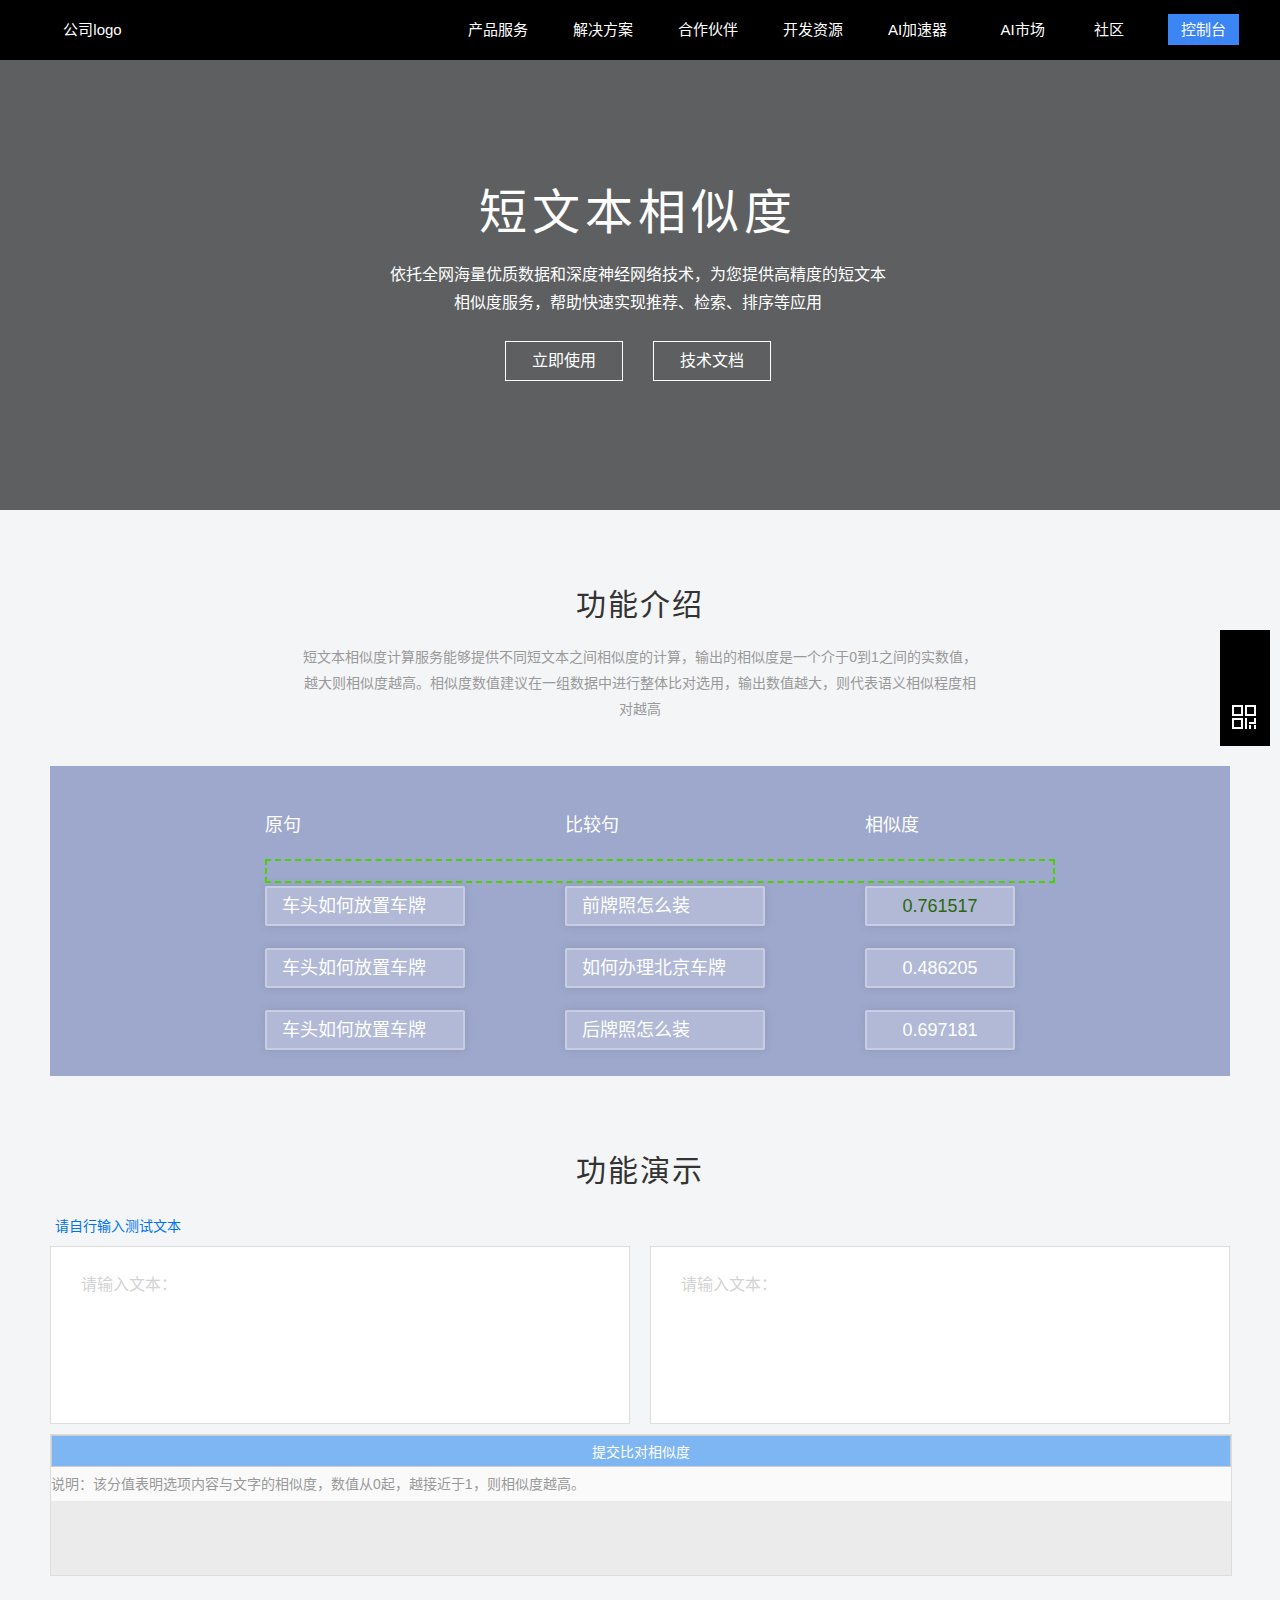
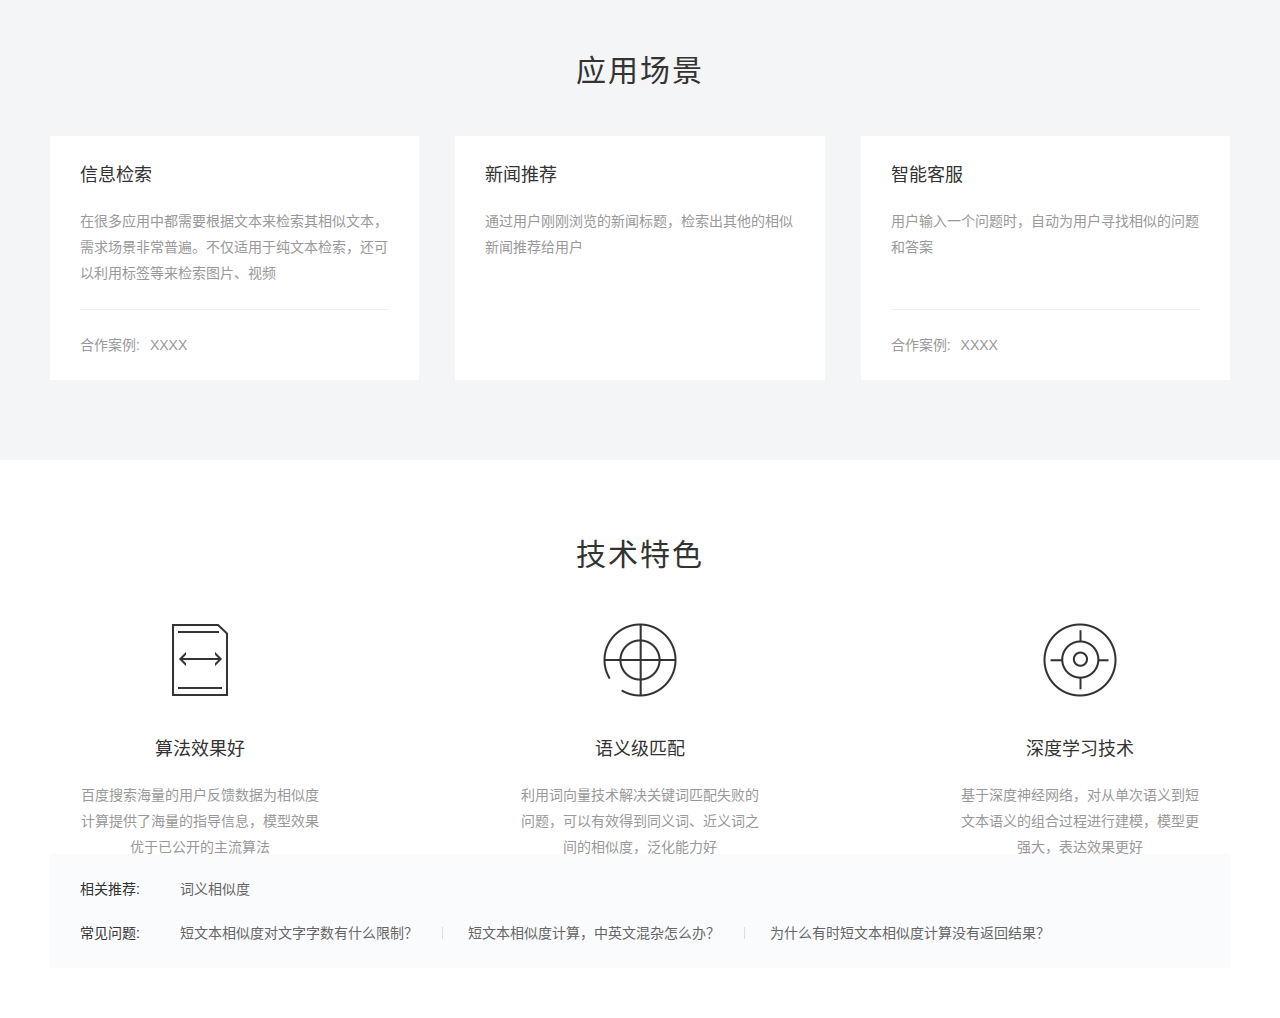
<file: static/index.html>
<!DOCTYPE html>
<!-- saved from url=(0288)file:///C:/Users/aaronnli/projects/baidu_short_text/%E7%99%BE%E5%BA%A6AI%E5%BC%80%E6%94%BE%E5%B9%B3%E5%8F%B0-%E5%85%A8%E7%90%83%E9%A2%86%E5%85%88%E7%9A%84%E4%BA%BA%E5%B7%A5%E6%99%BA%E8%83%BD%E6%9C%8D%E5%8A%A1%E5%B9%B3%E5%8F%B0-%E7%99%BE%E5%BA%A6AI%E5%BC%80%E6%94%BE%E5%B9%B3%E5%8F%B0.html -->
<html lang="zh-cn"><head><meta http-equiv="Content-Type" content="text/html; charset=UTF-8">
    
    <title>语言智能</title>
    <meta http-equiv="X-UA-Compatible" content="IE=edge">
    <meta name="viewport" content="width=device-width, initial-scale=1.0">
    <meta name="keywords" content="人工智能,百度AI开放平台,语音,speech,语音技术,图像,图像技术,NLP,自然语言,视频分析,视频技术,知识图谱,增强现实,大数据,数据智能,深度学习,机器学习,Paddle,场景应用,解决方案,baiduai,ai.baidu.com,aibaidu,baidubrain,baidurengongzhineng,baidurengongzhinengkaifangpingtai,baidudanao,智能,人工神经网络,人工智能的未来,人工智能产品,什么是人工智能,人工智能专业,人工智能技术,人工智能网站,人工智能的应用,人工智能算法,人工智能系统,人工智能编程,百度智能,AI,AI软件,百度,baidu,百度大脑,百度大脑官网,百度大脑平台,百度大脑开放平台,百度AI,百度AI平台,百度人工智能,人工智能百度,百度人工智能平台,百度人工智能开放平台,百度人工智能技术,百度大脑开放api,百度语音,百度图像,百度NLP,百度自然语言,百度自然语言处理,百度视频技术,百度知识图谱,百度增强现实,百度数据智能,百度深度学习">
    <meta name="description" content="提供全球领先的语音、图像、NLP等多项人工智能技术，开放对话式人工智能系统、智能驾驶系统两大行业生态，共享AI领域最新的应用场景和解决方案，帮您提升竞争力，开创未来">
    <meta name="baidu-site-verification" content="GOPjfm49Yc">
    <link rel="shortcut icon" href="https://aip.bdstatic.com/portal/dist/1560431540354/ai_images/favicon-32.ico">
    <!--[if IE 9]>
    <link rel="stylesheet" href="//aip.bdstatic.com/portal/dist/1560431540354/css/ie9.style.css">
    <![endif]-->
    <!-- <link rel="stylesheet" href="file:///C:/Users/aaronnli/projects/baidu_short_text/%E7%99%BE%E5%BA%A6AI%E5%BC%80%E6%94%BE%E5%B9%B3%E5%8F%B0-%E5%85%A8%E7%90%83%E9%A2%86%E5%85%88%E7%9A%84%E4%BA%BA%E5%B7%A5%E6%99%BA%E8%83%BD%E6%9C%8D%E5%8A%A1%E5%B9%B3%E5%8F%B0-%E7%99%BE%E5%BA%A6AI%E5%BC%80%E6%94%BE%E5%B9%B3%E5%8F%B0_files/base.style.css">
    <link rel="stylesheet" href="file:///C:/Users/aaronnli/projects/baidu_short_text/%E7%99%BE%E5%BA%A6AI%E5%BC%80%E6%94%BE%E5%B9%B3%E5%8F%B0-%E5%85%A8%E7%90%83%E9%A2%86%E5%85%88%E7%9A%84%E4%BA%BA%E5%B7%A5%E6%99%BA%E8%83%BD%E6%9C%8D%E5%8A%A1%E5%B9%B3%E5%8F%B0-%E7%99%BE%E5%BA%A6AI%E5%BC%80%E6%94%BE%E5%B9%B3%E5%8F%B0_files/nlp_basic-simnet.style.css"> -->

    <link rel="stylesheet" href="/static/index/base.style.css">
    <link rel="stylesheet" href="/static/index/nlp_basic-simnet.style.css">
    <!-- 由Aaron注释掉 
        <script src="http://push.zhanzhang.baidu.com/push.js"></script>
        <script src="https://hm.baidu.com/hm.js?8b973192450250dd85b9011320b455ba"></script>
        <script src="http://push.zhanzhang.baidu.com/push.js"></script>
        <script src="https://hm.baidu.com/hm.js?8b973192450250dd85b9011320b455ba"></script>
        <script charset="utf-8" src="/static/index/v.js"></script>
        <script charset="utf-8" src="file:///C:/Users/aaronnli/projects/baidu_short_text/%E7%99%BE%E5%BA%A6AI%E5%BC%80%E6%94%BE%E5%B9%B3%E5%8F%B0-%E5%85%A8%E7%90%83%E9%A2%86%E5%85%88%E7%9A%84%E4%BA%BA%E5%B7%A5%E6%99%BA%E8%83%BD%E6%9C%8D%E5%8A%A1%E5%B9%B3%E5%8F%B0-%E7%99%BE%E5%BA%A6AI%E5%BC%80%E6%94%BE%E5%B9%B3%E5%8F%B0_files/v.js.%E4%B8%8B%E8%BD%BD"></script><script src="file:///C:/Users/aaronnli/projects/baidu_short_text/%E7%99%BE%E5%BA%A6AI%E5%BC%80%E6%94%BE%E5%B9%B3%E5%8F%B0-%E5%85%A8%E7%90%83%E9%A2%86%E5%85%88%E7%9A%84%E4%BA%BA%E5%B7%A5%E6%99%BA%E8%83%BD%E6%9C%8D%E5%8A%A1%E5%B9%B3%E5%8F%B0-%E7%99%BE%E5%BA%A6AI%E5%BC%80%E6%94%BE%E5%B9%B3%E5%8F%B0_files/push.js.%E4%B8%8B%E8%BD%BD"></script><script src="file:///C:/Users/aaronnli/projects/baidu_short_text/%E7%99%BE%E5%BA%A6AI%E5%BC%80%E6%94%BE%E5%B9%B3%E5%8F%B0-%E5%85%A8%E7%90%83%E9%A2%86%E5%85%88%E7%9A%84%E4%BA%BA%E5%B7%A5%E6%99%BA%E8%83%BD%E6%9C%8D%E5%8A%A1%E5%B9%B3%E5%8F%B0-%E7%99%BE%E5%BA%A6AI%E5%BC%80%E6%94%BE%E5%B9%B3%E5%8F%B0_files/hm.js.%E4%B8%8B%E8%BD%BD"></script><script charset="utf-8" src="file:///C:/Users/aaronnli/projects/baidu_short_text/%E7%99%BE%E5%BA%A6AI%E5%BC%80%E6%94%BE%E5%B9%B3%E5%8F%B0-%E5%85%A8%E7%90%83%E9%A2%86%E5%85%88%E7%9A%84%E4%BA%BA%E5%B7%A5%E6%99%BA%E8%83%BD%E6%9C%8D%E5%8A%A1%E5%B9%B3%E5%8F%B0-%E7%99%BE%E5%BA%A6AI%E5%BC%80%E6%94%BE%E5%B9%B3%E5%8F%B0_files/v.js.%E4%B8%8B%E8%BD%BD"></script><script src="file:///C:/Users/aaronnli/projects/baidu_short_text/%E7%99%BE%E5%BA%A6AI%E5%BC%80%E6%94%BE%E5%B9%B3%E5%8F%B0-%E5%85%A8%E7%90%83%E9%A2%86%E5%85%88%E7%9A%84%E4%BA%BA%E5%B7%A5%E6%99%BA%E8%83%BD%E6%9C%8D%E5%8A%A1%E5%B9%B3%E5%8F%B0-%E7%99%BE%E5%BA%A6AI%E5%BC%80%E6%94%BE%E5%B9%B3%E5%8F%B0_files/push.js.%E4%B8%8B%E8%BD%BD"></script><script src="file:///C:/Users/aaronnli/projects/baidu_short_text/%E7%99%BE%E5%BA%A6AI%E5%BC%80%E6%94%BE%E5%B9%B3%E5%8F%B0-%E5%85%A8%E7%90%83%E9%A2%86%E5%85%88%E7%9A%84%E4%BA%BA%E5%B7%A5%E6%99%BA%E8%83%BD%E6%9C%8D%E5%8A%A1%E5%B9%B3%E5%8F%B0-%E7%99%BE%E5%BA%A6AI%E5%BC%80%E6%94%BE%E5%B9%B3%E5%8F%B0_files/hm.js.%E4%B8%8B%E8%BD%BD"></script><script charset="utf-8" src="file:///C:/Users/aaronnli/projects/baidu_short_text/%E7%99%BE%E5%BA%A6AI%E5%BC%80%E6%94%BE%E5%B9%B3%E5%8F%B0-%E5%85%A8%E7%90%83%E9%A2%86%E5%85%88%E7%9A%84%E4%BA%BA%E5%B7%A5%E6%99%BA%E8%83%BD%E6%9C%8D%E5%8A%A1%E5%B9%B3%E5%8F%B0-%E7%99%BE%E5%BA%A6AI%E5%BC%80%E6%94%BE%E5%B9%B3%E5%8F%B0_files/v.js.%E4%B8%8B%E8%BD%BD"></script><script src="file:///C:/Users/aaronnli/projects/baidu_short_text/%E7%99%BE%E5%BA%A6AI%E5%BC%80%E6%94%BE%E5%B9%B3%E5%8F%B0-%E5%85%A8%E7%90%83%E9%A2%86%E5%85%88%E7%9A%84%E4%BA%BA%E5%B7%A5%E6%99%BA%E8%83%BD%E6%9C%8D%E5%8A%A1%E5%B9%B3%E5%8F%B0-%E7%99%BE%E5%BA%A6AI%E5%BC%80%E6%94%BE%E5%B9%B3%E5%8F%B0_files/push.js.%E4%B8%8B%E8%BD%BD"></script><script src="file:///C:/Users/aaronnli/projects/baidu_short_text/%E7%99%BE%E5%BA%A6AI%E5%BC%80%E6%94%BE%E5%B9%B3%E5%8F%B0-%E5%85%A8%E7%90%83%E9%A2%86%E5%85%88%E7%9A%84%E4%BA%BA%E5%B7%A5%E6%99%BA%E8%83%BD%E6%9C%8D%E5%8A%A1%E5%B9%B3%E5%8F%B0-%E7%99%BE%E5%BA%A6AI%E5%BC%80%E6%94%BE%E5%B9%B3%E5%8F%B0_files/hm.js.%E4%B8%8B%E8%BD%BD"></script><script charset="utf-8" src="file:///C:/Users/aaronnli/projects/baidu_short_text/%E7%99%BE%E5%BA%A6AI%E5%BC%80%E6%94%BE%E5%B9%B3%E5%8F%B0-%E5%85%A8%E7%90%83%E9%A2%86%E5%85%88%E7%9A%84%E4%BA%BA%E5%B7%A5%E6%99%BA%E8%83%BD%E6%9C%8D%E5%8A%A1%E5%B9%B3%E5%8F%B0-%E7%99%BE%E5%BA%A6AI%E5%BC%80%E6%94%BE%E5%B9%B3%E5%8F%B0_files/v.js.%E4%B8%8B%E8%BD%BD"></script><script src="file:///C:/Users/aaronnli/projects/baidu_short_text/%E7%99%BE%E5%BA%A6AI%E5%BC%80%E6%94%BE%E5%B9%B3%E5%8F%B0-%E5%85%A8%E7%90%83%E9%A2%86%E5%85%88%E7%9A%84%E4%BA%BA%E5%B7%A5%E6%99%BA%E8%83%BD%E6%9C%8D%E5%8A%A1%E5%B9%B3%E5%8F%B0-%E7%99%BE%E5%BA%A6AI%E5%BC%80%E6%94%BE%E5%B9%B3%E5%8F%B0_files/push.js.%E4%B8%8B%E8%BD%BD"></script><script src="file:///C:/Users/aaronnli/projects/baidu_short_text/%E7%99%BE%E5%BA%A6AI%E5%BC%80%E6%94%BE%E5%B9%B3%E5%8F%B0-%E5%85%A8%E7%90%83%E9%A2%86%E5%85%88%E7%9A%84%E4%BA%BA%E5%B7%A5%E6%99%BA%E8%83%BD%E6%9C%8D%E5%8A%A1%E5%B9%B3%E5%8F%B0-%E7%99%BE%E5%BA%A6AI%E5%BC%80%E6%94%BE%E5%B9%B3%E5%8F%B0_files/hm.js.%E4%B8%8B%E8%BD%BD"></script><script src="file:///C:/Users/aaronnli/projects/baidu_short_text/%E7%99%BE%E5%BA%A6AI%E5%BC%80%E6%94%BE%E5%B9%B3%E5%8F%B0-%E5%85%A8%E7%90%83%E9%A2%86%E5%85%88%E7%9A%84%E4%BA%BA%E5%B7%A5%E6%99%BA%E8%83%BD%E6%9C%8D%E5%8A%A1%E5%B9%B3%E5%8F%B0-%E7%99%BE%E5%BA%A6AI%E5%BC%80%E6%94%BE%E5%B9%B3%E5%8F%B0_files/push.js.%E4%B8%8B%E8%BD%BD"></script><script src="file:///C:/Users/aaronnli/projects/baidu_short_text/%E7%99%BE%E5%BA%A6AI%E5%BC%80%E6%94%BE%E5%B9%B3%E5%8F%B0-%E5%85%A8%E7%90%83%E9%A2%86%E5%85%88%E7%9A%84%E4%BA%BA%E5%B7%A5%E6%99%BA%E8%83%BD%E6%9C%8D%E5%8A%A1%E5%B9%B3%E5%8F%B0-%E7%99%BE%E5%BA%A6AI%E5%BC%80%E6%94%BE%E5%B9%B3%E5%8F%B0_files/hm.js.%E4%B8%8B%E8%BD%BD"></script><script charset="utf-8" src="file:///C:/Users/aaronnli/projects/baidu_short_text/%E7%99%BE%E5%BA%A6AI%E5%BC%80%E6%94%BE%E5%B9%B3%E5%8F%B0-%E5%85%A8%E7%90%83%E9%A2%86%E5%85%88%E7%9A%84%E4%BA%BA%E5%B7%A5%E6%99%BA%E8%83%BD%E6%9C%8D%E5%8A%A1%E5%B9%B3%E5%8F%B0-%E7%99%BE%E5%BA%A6AI%E5%BC%80%E6%94%BE%E5%B9%B3%E5%8F%B0_files/v.js.%E4%B8%8B%E8%BD%BD"></script><script src="file:///C:/Users/aaronnli/projects/baidu_short_text/%E7%99%BE%E5%BA%A6AI%E5%BC%80%E6%94%BE%E5%B9%B3%E5%8F%B0-%E5%85%A8%E7%90%83%E9%A2%86%E5%85%88%E7%9A%84%E4%BA%BA%E5%B7%A5%E6%99%BA%E8%83%BD%E6%9C%8D%E5%8A%A1%E5%B9%B3%E5%8F%B0-%E7%99%BE%E5%BA%A6AI%E5%BC%80%E6%94%BE%E5%B9%B3%E5%8F%B0_files/push.js.%E4%B8%8B%E8%BD%BD"></script><script src="file:///C:/Users/aaronnli/projects/baidu_short_text/%E7%99%BE%E5%BA%A6AI%E5%BC%80%E6%94%BE%E5%B9%B3%E5%8F%B0-%E5%85%A8%E7%90%83%E9%A2%86%E5%85%88%E7%9A%84%E4%BA%BA%E5%B7%A5%E6%99%BA%E8%83%BD%E6%9C%8D%E5%8A%A1%E5%B9%B3%E5%8F%B0-%E7%99%BE%E5%BA%A6AI%E5%BC%80%E6%94%BE%E5%B9%B3%E5%8F%B0_files/hm.js.%E4%B8%8B%E8%BD%BD"></script><script src="file:///C:/Users/aaronnli/projects/baidu_short_text/%E7%99%BE%E5%BA%A6AI%E5%BC%80%E6%94%BE%E5%B9%B3%E5%8F%B0-%E5%85%A8%E7%90%83%E9%A2%86%E5%85%88%E7%9A%84%E4%BA%BA%E5%B7%A5%E6%99%BA%E8%83%BD%E6%9C%8D%E5%8A%A1%E5%B9%B3%E5%8F%B0-%E7%99%BE%E5%BA%A6AI%E5%BC%80%E6%94%BE%E5%B9%B3%E5%8F%B0_files/push.js.%E4%B8%8B%E8%BD%BD"></script><script charset="utf-8" src="file:///C:/Users/aaronnli/projects/baidu_short_text/%E7%99%BE%E5%BA%A6AI%E5%BC%80%E6%94%BE%E5%B9%B3%E5%8F%B0-%E5%85%A8%E7%90%83%E9%A2%86%E5%85%88%E7%9A%84%E4%BA%BA%E5%B7%A5%E6%99%BA%E8%83%BD%E6%9C%8D%E5%8A%A1%E5%B9%B3%E5%8F%B0-%E7%99%BE%E5%BA%A6AI%E5%BC%80%E6%94%BE%E5%B9%B3%E5%8F%B0_files/v.js.%E4%B8%8B%E8%BD%BD"></script><script src="file:///C:/Users/aaronnli/projects/baidu_short_text/%E7%99%BE%E5%BA%A6AI%E5%BC%80%E6%94%BE%E5%B9%B3%E5%8F%B0-%E5%85%A8%E7%90%83%E9%A2%86%E5%85%88%E7%9A%84%E4%BA%BA%E5%B7%A5%E6%99%BA%E8%83%BD%E6%9C%8D%E5%8A%A1%E5%B9%B3%E5%8F%B0-%E7%99%BE%E5%BA%A6AI%E5%BC%80%E6%94%BE%E5%B9%B3%E5%8F%B0_files/hm.js.%E4%B8%8B%E8%BD%BD"></script>
        <script>
                var _hmt = _hmt || [];
                (function() {
                    var hm = document.createElement("script");
                    hm.src = "https://hm.baidu.com/hm.js?8b973192450250dd85b9011320b455ba";
                    var s = document.getElementsByTagName("script")[0];
                    s.parentNode.insertBefore(hm, s);
                })();
        </script>
    -->
<style type="text/css">#MsnDialog.ad, #MyMoveAd, #QQ_Full, #ad-SNSSplashAd, #ad6cn, #adBody07, #adLeftFloat, #adRightFloat, #ad_box1, #ad_box2, #ad_full, #ad_headerbanner, #ads_c_tpc, #ads_top_video, #adtop1, #adx_cggp, #crazy_ad_float, #crazy_ad_layer, #cs_left_couplet, #cs_right_couplet, #doyoo_mon_mask, #doyoo_monitor, #duilian_left, #duilian_right, #eis_pad1, #eis_pad2, #floatAd, #floatad-winpop, #fwin_popad_7ree, #fwin_popad_7ree + #fwin_dialog, #gg300, #googleAdIndexTop, #haoetv1, #js-ad-map, #js_ads_banner_top, #js_ads_banner_top_slide, #kfpopupDiv, #leftCouple, #leftCouplet, #leftFloat + #rightFloat, #left_couple, #left_down_float_ad, #left_float + #right_float, #left_top_ad, #left_up_float_ad, #lovexin1, #lovexin11, #lovexin12, #lovexin13, #lovexin14 { display: none!important; z-index:-1!important; height:0px!important;}
#lovexin2, #mbjx_ad, #miaov_float_layer, #micast_ads, #movieInfoRight, #my-adsFPR, #navcontainer + .moneyarea, #netease_mail_footer, #olfullad, #overture_ads_bottom_td, #overture_ads_top_td, #popup.t, #ptcmsad1, #qj960a, #qj960b, #results.content-main > .eLeft, #rightCouple, #rightCouple + #leftFloat, #rightCouplet, #rightCouplet + #leftFloat, #right_couple, #right_couple + #left_float, #right_down_float_ad, #right_up_float_ad, #shareman_ad, #sitefocus.focus, #snActive-wrap, #table1[width="468"][height="50"], #table1[width="794"][height="60"], #table1[width="812"][height="50"], #tanx-con-1, #tanx-fold-main, #textggs, #top_ads0, #toperAd2, #toptb + div[align="center"], #tr_ad1, #tr_ad10, #tr_ad11, #tr_ad2, #tr_ad3, #tr_ad4, #tr_ad5, #tr_ad6, #tr_ad7, #tr_ad8, #tr_ad9, #tripadvisor-ad, #xinnxi, #xinxi { display: none!important; z-index:-1!important; height:0px!important;}
#zds_ad, ._cggp, ._ggs, ._popIn_recommend_article_ad, ._popIn_recommend_article_ad_reserved, .a_cn, .a_fl, .a_pb, .a_pr, .a_sxc, .a_xsfl, .ad-above-footer, .ad-below-adjacent-post, .ad-below-header-menu, .ad-below-post-title, .ad-below-related-post, .ad-couplet-common, .ad-left-down, .ad-left-top, .ad-right-down, .ad-right-top, .ad-site, .ad250left, .ad250right, .ad300left, .ad336left, .ad990x130, .ad990x90, .ad_couplebanner, .ad_fixed, .ad_footerbanner, .ad_headerbanner, .ad_hf, .ad_home_current, .ad_midd, .ad_right_1, .ad_right_2, .ad_thread, .ads > a > img[src*=".sinaimg."], .adsense160, .adsense200, .adsoho, .assort-ad, .banner-ad-section, .bdyp-sygg-ul, .below_ads, .bm.a_c, .bn728-93, .bottom-adv, .bottomSponsor { display: none!important; z-index:-1!important; height:0px!important;}
.bus_adsbox, .cari-ads, .chat-ad, .chat-right-ad, .chat-sysbroadcast-ad, .chat-top-ad, .comiis_adbox, .con_ad, .content-video > .ads, .content-video > .ads-player, .content_ad_300, .couplet_9cb0d, .customSlideshow-ad-below, .d_slidebanner, .f-sign-cont[data-dysign-adid], .gg1000, .gg430, .gg_300, .gg_950, .gg_960, .gg_full, .ggad, .ggdistich, .gggtop, .ggpost-below, .ggtop, .google_adsense2, .gpt_ads_box, .hao123-unionad-pic, .heg > .div-list, .his-sign-cont[data-dysign-adid], .iHead960x90, .index_alert_gg, .indexad2, .indexad3, .indexad4, .it618_firstad_flex, .kf_qycn_com_cckf_welcomebox, .leftadv, .lol-ad, .lol_ad, .lyzm-prevent, .menutab_ad, .ml_ad1, .ml_ad3, .ml_ad5, .mlad, .movie-advert-link, .pagead_3, .player-bottom-gg { display: none!important; z-index:-1!important; height:0px!important;}
.readerAd, .room-ad-bottom, .room-ad-top, .room-ad-video-down, .scupioadslot, .sxAdBox, .theme_custom_slidebox-ad-below, .tipadds, .tmall_ad_container, .top-read-ad, .topSponsor, .toy52_outer, .toy52apparel_ALL, .twavt-ads, .wf_ad_block, .widget_ad_sidebar, .widget_adbox, .wp.a_f, .wp.a_h, .wumii-bottom-popup, .wumii-widget-ad, .wzad, .yd_ad, .yd_ad1, .yd_ad2, .yd_ad3, .yd_ad5, .yd_ad6, .zone_wap_banner2, A[href*=".com/?Agent="], a[href*=".123ch.cn"], a[href*=".222bz.com/"], a[href*=".9xiazaiqi.com"], a[href*=".com/?Extend="], a[href*=".com/?p="][target="_blank"] > img[src$=".gif"], a[href*=".com/Register.aspx?aid="], a[href*=".com/Register/?a="], a[href*=".com/Register?a="], a[href*=".com?aff="], a[href*=".com?intr="], a[href*=".downok.com"], a[href*=".qpzqxz.com/"], a[href*=".qtj5.com/"], a[href*=".tudown.com/"], a[href*=".wjLkj.com/"], a[href*=".yyk2.com/"], a[href*="/?INTR="], a[href*="/?Intr="], a[href*="/?intr="], a[href^="http://ad.moemoe."] { display: none!important; z-index:-1!important; height:0px!important;}
a[href^="http://go.gotourl.xyz/"], a[href^="http://www.upupoo.com/?"], a[href^="https://hi.potvpn.com/?from="], body[onload*="u()"] > #x, div#ad_id, div[id^="ad_thread"], img[src$="/2016-0114-700X70.gif"] ~ a[onmouseover="this.style.background='#DEF5CD';"]:nth-child(-n+226), img[src$="/2016-0114-700X70.gif"] ~ span[class^="f"] > span > a[onmouseover="this.style.background='#DEF5CD';"]:first-child:last-child, img[src$="/47650fdad90b35b07d9339b792713f7e.gif"] ~ a[onmouseover="this.style.background='#DEF5CD';"]:nth-child(-n+226), img[src$="/47650fdad90b35b07d9339b792713f7e.gif"] ~ span[class^="f"] > span > a[onmouseover="this.style.background='#DEF5CD';"]:first-child:last-child, img[src$="/a1b45005bda18472821222856c6d4f99.gif"] ~ a[onmouseover="this.style.background='#DEF5CD';"]:nth-child(-n+226), img[src$="/a1b45005bda18472821222856c6d4f99.gif"] ~ span[class^="f"] > span > a[onmouseover="this.style.background='#DEF5CD';"]:first-child:last-child, script + #rbbox, script + .sptable[cellpadding="5"], script + .sptable_do_not_remove[cellpadding="5"], table[style="border:#e8e8e8 1px solid;"] + div[style="margin-top:5px"] > table[style="width:100%;"][cellspacing="0"][cellpadding="1"][bordercolor="#999999"][border="1"], [style="display:none"] + iframe[scrolling="no"][src*="//"][src*="?"][src*="="][src*="&"][width][height][frameborder="0"], div:not([id]):not([class]):not([style]) > div:not([id]):not([class]):not([style]) > iframe[scrolling="no"][src*="//"][src*="?"][src*="="][src*="&"][width][height][frameborder="0"], div[style^="width: 100%;"][style$="display: block;"] iframe[scrolling="no"][src*="//"][src*="?"][src*="="][src*="&"][width][height][frameborder="0"], div[style^="width: 100%;"][style$="margin: 0px;"] iframe[scrolling="no"][src*="//"][src*="?"][src*="="][src*="&"][width][height][frameborder="0"], div[style^="width: 100%;"][style$="opacity: 100;"] iframe[scrolling="no"][src*="//"][src*="?"][src*="="][src*="&"][width][height][frameborder="0"], div[style^="width: 100%;"][style$="overflow: hidden;"] iframe[scrolling="no"][src*="//"][src*="?"][src*="="][src*="&"][width][height][frameborder="0"], div[style^="width: 100%;"][style$="visibility: visible;"] iframe[scrolling="no"][src*="//"][src*="?"][src*="="][src*="&"][width][height][frameborder="0"], div[style^="width: 100%;"][style$="z-index: inherit;"] iframe[scrolling="no"][src*="//"][src*="?"][src*="="][src*="&"][width][height][frameborder="0"], #cpro_container, a[href*="/mobads.php?"], div[id][style="width: 100%;"] > div > div > iframe[scrolling="no"][src^="http"][src*="?"][src*="="][src*="&"][width][height][frameborder="0"], div[id][style="width: 100%;"] > div > iframe[scrolling="no"][src^="http"][src*="?"][src*="="][src*="&"][width][height][frameborder="0"], div[id][style="width: 100%;"] > iframe[scrolling="no"][src^="http"][src*="?"][src*="="][src*="&"][width][height][frameborder="0"], div[style="width: 100%;"]:not([id]):not([class]) > iframe[scrolling="no"][src*="//"][src*="?"][src*="="][src*="&"][width][height][frameborder="0"], div[style^="width: 100%;"]:not([id]):not([class]) > iframe[scrolling="no"][src^="http"][src*="?"][src*="="][src*="&"][width][height][frameborder="0"], .footer > #box[style="width:100%;height:100%;position:fixed;top:0"], a[href^="http://yunbofangbt."], #j-new-ad, .a_sxfl, .a_sxmu, .a_sxp, .a_sxpb, .heg > .partner-list, a[href^="/dasp.php?a="], [class^="ADTOPLB"] { display: none!important; z-index:-1!important; height:0px!important;}
</style><style type="text/css">.adsbygoogle, .ggbox, .banner-site, .a_p, .a_fr, div[id$="2"] ~ #\31 [data-click^="\7b \"rsv_bdr\":\"0\",\"p5\":"], div[data-ad], .wgt-ads, .wapAd, .v-s-tuiguang-wrap, .topBanner, .top-banner-ad-wrap, .top-ad-cont, .text-link-ads, .text-advertise, .tc-card[tpl="fc_before_fixads"], .spread-wrap, .spage-couplet-container, .slide-bner-adv-ret, .sfc-image-content-waterfall-item > div:not([class]) > .sfc-image-content-cell, .sfc-image-content-adtext, .sf-wrap > .c-back + div[id]:last-child, .search-aside-adWrap, .sam_iebrowser_banner, .s-news-special[data-url^="http://vip.baidu.com/"], .rightAd-skin, .rec-feeditem, .qb-other-answer-wmad, .picad, .pageLeftFixedAD, .nav_ads, .manual-spread, .l-header-ad, .intro-adv, .gg-content, .ecomad-banner-loading, .ec_wise_ad, .ec_sma_im, .ec_im_container, .ec_ad, .ec-oad, .ec-ad, .content-adv, .cbg-Ads, .bds-list-ads, .banner-cover, .afd-item, .adTopImg, .adLog, .ad-platform-tips { display: none!important; z-index:-1!important; height:0px!important;}
#wgt-left-promo, #video_push_box, #spage-top-banner, #sning3, #sning2, #sning1, #search_bottomad, #search-union-ad, #left-promotion, #j-ad-side, #j-ad-first, #index_right_top, #index_right_float, #index_banner_top, #gamePromo, #ec_im_container, #couplet-right, #couplet-left, #bdyx_float_rb, #asideRight, #asideLeft, #ad_xbox_3, #ad_xbox_2, #ad_xbox_1, #adTitleRight, #adMainTopRight, #adMainTopLeft, #adCard, a[href*="/?aff="], a[href*=".umeng.com"], a > img[width="980"][src*=".sinaimg."], a > img[width="960"][src*=".sinaimg."], a > img[src*=".sinaimg."][src$=".gif"][style*="width:960"], .wp.a_t, .widget_ui_ads, .baiduad, .a_pt, .a_mu, #kfivtwin, #haoetv, #gg1 { display: none!important; z-index:-1!important; height:0px!important;}
</style><style type="text/css">*[style="display:block !important;visibility:visible !important"]{margin:0!important;height: 0 !important;overflow: hidden !important;opacity: 0 !important;pointer-events: none !important;}</style>
<style id="__web-inspector-hide-shortcut-style__" type="text/css">
.__web-inspector-hide-shortcut__, .__web-inspector-hide-shortcut__ *, .__web-inspector-hidebefore-shortcut__::before, .__web-inspector-hideafter-shortcut__::after
{
    visibility: hidden !important;
}
</style>

<!-- <script src="/static/vue/vue.js"></script> -->
</head>
<body class="ai-platform" youdao="bind">
<img src="/static/index/03D0F32FE36C4E3A893D1AD60E797F5B" class="ai-share-icon" alt="">
<div class="ai-nav-contain" id="ai-nav-contain">
    <div class="ai-nav-cover">
        <!-- <a>
            <div class="ai-nav-brand" style="color: #FFFFFF">公司logo</div>
        </a> -->
        
        <div class="ai-nav-item" style="margin-right:300px">
            <div class="ai-nav-name">公司logo</div>
        </div>
        <div class="ai-nav-item">
            <div class="ai-nav-name">产品服务</div>
            <div class="ai-nav-detail ai-nav-detail-l" id="ai-nav-tech">
                <div class="ai-nav-detail-l-title-contain">
                    <div class="ai-nav-detail-l-title" data-index="0">
                        <div class="ai-nav-detail-l-title-icon ai-icon-speech"></div>
                        <div class="ai-nav-detail-l-title-info">语音技术</div>
                        <div class="ai-nav-detail-l-title-array"></div>
                    </div>
                    <div class="ai-nav-detail-l-title" data-index="1">
                        <div class="ai-nav-detail-l-title-icon ai-icon-image"></div>
                        <div class="ai-nav-detail-l-title-info">图像技术</div>
                        <div class="ai-nav-detail-l-title-array"></div>
                    </div>
                    <div class="ai-nav-detail-l-title" data-index="2">
                        <div class="ai-nav-detail-l-title-icon ai-icon-text"></div>
                        <div class="ai-nav-detail-l-title-info">文字识别</div>
                        <div class="ai-nav-detail-l-title-array"></div>
                    </div>
                    <div class="ai-nav-detail-l-title" data-index="3">
                        <div class="ai-nav-detail-l-title-icon ai-icon-body"></div>
                        <div class="ai-nav-detail-l-title-info">人脸与人体识别</div>
                        <div class="ai-nav-detail-l-title-array"></div>
                    </div>
                    <div class="ai-nav-detail-l-title" data-index="4">
                        <div class="ai-nav-detail-l-title-icon ai-icon-video"></div>
                        <div class="ai-nav-detail-l-title-info">视频技术</div>
                        <div class="ai-nav-detail-l-title-array"></div>
                    </div>
                    <div class="ai-nav-detail-l-title" data-index="5">
                        <div class="ai-nav-detail-l-title-icon ai-icon-ar"></div>
                        <div class="ai-nav-detail-l-title-info">AR与VR</div>
                        <div class="ai-nav-detail-l-title-array"></div>
                    </div>
                    <div class="ai-nav-detail-l-title" data-index="6">
                        <div class="ai-nav-detail-l-title-icon ai-icon-nlp"></div>
                        <div class="ai-nav-detail-l-title-info">自然语言处理</div>
                        <div class="ai-nav-detail-l-title-array"></div>
                    </div>
                    <div class="ai-nav-detail-l-title" data-index="7">
                        <div class="ai-nav-detail-l-title-icon ai-icon-data"></div>
                        <div class="ai-nav-detail-l-title-info">数据智能</div>
                        <div class="ai-nav-detail-l-title-array"></div>
                    </div>
                    <div class="ai-nav-detail-l-title" data-index="8">
                        <div class="ai-nav-detail-l-title-icon ai-icon-schema"></div>
                        <div class="ai-nav-detail-l-title-info">知识图谱</div>
                        <div class="ai-nav-detail-l-title-array"></div>
                    </div>
                    <div class="ai-nav-detail-l-title-modify">
                        <div class="ai-nav-detail-l-title" data-index="9">
                            <div class="ai-nav-detail-l-title-icon ai-icon-hardware"></div>
                            <div class="ai-nav-detail-l-title-info">硬件产品与服务</div>
                            <div class="ai-nav-detail-l-title-array"></div>
                        </div>
                        <div class="ai-nav-detail-l-title" data-index="10">
                            <div class="ai-nav-detail-l-title-icon ai-icon-easydl"></div>
                            <div class="ai-nav-detail-l-title-info">定制化训练平台</div>
                            <div class="ai-nav-detail-l-title-array"></div>
                        </div>
                        <div class="ai-nav-detail-l-title ai-nav-detail-l-title-last" data-index="11">
                            <div class="ai-nav-detail-l-title-icon ai-icon-paddle"></div>
                            <div class="ai-nav-detail-l-title-info">深度学习开放平台</div>
                            <div class="ai-nav-detail-l-title-array"></div>
                        </div>
                    </div>
                </div>
                <div class="ai-nav-detail-l-mask">
                    <div class="ai-nav-detail-l-inner-contain ai-nav-detail-l-inner-contain-active">
                        <div class="ai-nav-detail-l-content">
                            <div class="ai-nav-detail-l-specific">
                                <div class="ai-nav-detail-l-specific-title">
                                    <div class="ai-nav-detail-l-specific-title-inner">
                                        <a>
                                            语音识别
                                        </a>
                                    </div>
                                </div>
                                <div class="ai-nav-common-column">
                                    <div class="ai-nav-common-column-item">
                                        <div class="ai-nav-common-column-item-inner ai-hot">
                                            <a>
                                                语音识别
                                            </a>
                                        </div>
                                    </div>
                                    <div class="ai-nav-common-column-item">
                                        <div class="ai-nav-common-column-item-inner">
                                            <a>
                                                远场语音识别
                                            </a>
                                        </div>
                                    </div>
                                </div>
                                <div class="ai-nav-common-column">
                                    <div class="ai-nav-common-column-item">
                                        <div class="ai-nav-common-column-item-inner ai-new">
                                            <a>
                                                语音识别极速版
                                            </a>
                                        </div>
                                    </div>
                                </div>
                                <div class="ai-nav-common-column">
                                    <div class="ai-nav-common-column-item">
                                        <div class="ai-nav-common-column-item-inner">
                                            <a>
                                                长语音识别
                                            </a>
                                        </div>
                                    </div>
                                </div>
                            </div>
                            <div class="ai-nav-detail-l-specific">
                                <div class="ai-nav-detail-l-specific-title">
                                    <div class="ai-nav-detail-l-specific-title-inner ai-hot">
                                        <a>
                                            语音合成
                                        </a>
                                    </div>
                                </div>
                            </div>
                            <div class="ai-nav-detail-l-specific">
                                <div class="ai-nav-detail-l-specific-title">
                                    <div class="ai-nav-detail-l-specific-title-inner">
                                        <a>
                                            语音唤醒
                                        </a>
                                    </div>
                                </div>
                            </div>
                            <div class="ai-nav-detail-l-specific">
                                <div class="ai-nav-detail-l-specific-title">
                                    <div class="ai-nav-detail-l-specific-title-inner">
                                        <a>
                                            呼叫中心语音
                                        </a>
                                    </div>
                                </div>
                                <div class="ai-nav-common-column">
                                    <div class="ai-nav-common-column-item">
                                        <div class="ai-nav-common-column-item-inner">
                                            <a>
                                                实时语音识别
                                            </a>
                                        </div>
                                    </div>
                                </div>
                                <div class="ai-nav-common-column">
                                    <div class="ai-nav-common-column-item">
                                        <div class="ai-nav-common-column-item-inner">
                                            <a>
                                                音频文件转写
                                            </a>
                                        </div>
                                    </div>
                                </div>
                            </div>
                        </div>
                        <div class="ai-nav-detail-l-product-line"></div>
                        <div class="ai-nav-detail-l-product">
                            <div class="ai-nav-detail-l-product-inner">
                                <div class="ai-nav-common-p-title">
                                    硬件产品与服务
                                </div>
                                <div class="ai-nav-detail-l-product-info">
                                    <div class="ai-nav-detail-l-product-info-inner ai-test">
                                        <a>
                                            远场语音开发套件
                                        </a>
                                    </div>
                                </div>
                                <div class="ai-nav-detail-l-product-info">
                                    <div class="ai-nav-detail-l-product-info-inner ai-new">
                                        <a>
                                            机器人平台ABC Robot
                                        </a>
                                    </div>
                                </div>
                                <div class="ai-nav-common-p-title">
                                    专项解决方案
                                </div>
                                <div class="ai-nav-detail-l-product-info">
                                    <div class="ai-nav-detail-l-product-info-inner ai-test">
                                        <a>
                                            智能电销
                                        </a>
                                    </div>
                                </div>
                                <div class="ai-nav-detail-l-product-info">
                                    <div class="ai-nav-detail-l-product-info-inner ai-test">
                                        <a>
                                            语音搜索解决方案
                                        </a>
                                    </div>
                                </div>
                                <div class="ai-nav-detail-l-product-info">
                                    <div class="ai-nav-detail-l-product-info-inner ai-test">
                                        <a>
                                            呼叫中心语音解决方案
                                        </a>
                                    </div>
                                </div>
                                <div class="ai-nav-common-p-title">
                                    定制化训练平台
                                </div>
                                <div class="ai-nav-detail-l-product-info">
                                    <div class="ai-nav-detail-l-product-info-inner ai-new">
                                        <a>
                                            语音自训练平台
                                        </a>
                                    </div>
                                </div>
                                <div class="ai-nav-common-p-title">
                                    私有化产品
                                </div>
                                <div class="ai-nav-detail-l-product-info">
                                    <div class="ai-nav-detail-l-product-info-inner ai-new">
                                        <a>
                                            私有化模型
                                        </a>
                                    </div>
                                </div>
                            </div>
                        </div>
                    </div>
                    <div class="ai-nav-detail-l-inner-contain">
                        <div class="ai-nav-detail-l-content">
                            <div class="ai-nav-detail-l-specific">
                                <div class="ai-nav-detail-l-specific-title">
                                    <div class="ai-nav-detail-l-specific-title-inner">
                                        <a>
                                            图像识别
                                        </a>
                                    </div>
                                </div>
                                <div class="ai-nav-common-column">
                                    <div class="ai-nav-common-column-item">
                                        <div class="ai-nav-common-column-item-inner ai-hot">
                                            <a>
                                                通用物体识别
                                            </a>
                                        </div>
                                    </div>
                                    <div class="ai-nav-common-column-item">
                                        <div class="ai-nav-common-column-item-inner">
                                            <a>
                                                动物识别
                                            </a>
                                        </div>
                                    </div>
                                    <div class="ai-nav-common-column-item">
                                        <div class="ai-nav-common-column-item-inner ai-new">
                                            <a>
                                                果蔬识别
                                            </a>
                                        </div>
                                    </div>
                                    <div class="ai-nav-common-column-item">
                                        <div class="ai-nav-common-column-item-inner">
                                            <a>
                                                图像主体检测
                                            </a>
                                        </div>
                                    </div>
                                </div>
                                <div class="ai-nav-common-column">
                                    <div class="ai-nav-common-column-item">
                                        <div class="ai-nav-common-column-item-inner">
                                            <a>
                                                品牌logo识别
                                            </a>
                                        </div>
                                    </div>
                                    <div class="ai-nav-common-column-item">
                                        <div class="ai-nav-common-column-item-inner ai-hot">
                                            <a>
                                                菜品识别
                                            </a>
                                        </div>
                                    </div>
                                    <div class="ai-nav-common-column-item">
                                        <div class="ai-nav-common-column-item-inner ai-new">
                                            <a>
                                                红酒识别
                                            </a>
                                        </div>
                                    </div>
                                </div>
                                <div class="ai-nav-common-column">
                                    <div class="ai-nav-common-column-item">
                                        <div class="ai-nav-common-column-item-inner">
                                            <a>
                                                植物识别
                                            </a>
                                        </div>
                                    </div>
                                    <div class="ai-nav-common-column-item">
                                        <div class="ai-nav-common-column-item-inner ai-new">
                                            <a>
                                                地标识别
                                            </a>
                                        </div>
                                    </div>
                                    <div class="ai-nav-common-column-item">
                                        <div class="ai-nav-common-column-item-inner ai-new">
                                            <a>
                                                货币识别
                                            </a>
                                        </div>
                                    </div>
                                </div>
                            </div>
                            <div class="ai-nav-detail-l-specific">
                                <div class="ai-nav-detail-l-specific-title">
                                    <div class="ai-nav-detail-l-specific-title-inner">
                                        <a>
                                            车辆分析
                                        </a>
                                    </div>
                                </div>
                                <div class="ai-nav-common-column">
                                    <div class="ai-nav-common-column-item">
                                        <div class="ai-nav-common-column-item-inner">
                                            <a>
                                                车型识别
                                            </a>
                                        </div>
                                    </div>
                                    <div class="ai-nav-common-column-item">
                                        <div class="ai-nav-common-column-item-inner ai-test">
                                            <a>
                                                车辆属性识别
                                            </a>
                                        </div>
                                    </div>
                                </div>
                                <div class="ai-nav-common-column">
                                    <div class="ai-nav-common-column-item">
                                        <div class="ai-nav-common-column-item-inner ai-test">
                                            <a>
                                                车辆检测
                                            </a>
                                        </div>
                                    </div>
                                    <div class="ai-nav-common-column-item">
                                        <div class="ai-nav-common-column-item-inner ai-test">
                                            <a>
                                                车辆损伤识别
                                            </a>
                                        </div>
                                    </div>
                                </div>
                                <div class="ai-nav-common-column">
                                    <div class="ai-nav-common-column-item">
                                        <div class="ai-nav-common-column-item-inner ai-test">
                                            <a>
                                                车流统计
                                            </a>
                                        </div>
                                    </div>
                                </div>
                            </div>
                            <div class="ai-nav-detail-l-specific">
                                <div class="ai-nav-detail-l-specific-title">
                                    <div class="ai-nav-detail-l-specific-title-inner">
                                        <a>
                                            图像审核
                                        </a>
                                    </div>
                                </div>
                                <div class="ai-nav-common-column">
                                    <div class="ai-nav-common-column-item">
                                        <div class="ai-nav-common-column-item-inner ai-hot">
                                            <a>
                                                色情识别
                                            </a>
                                        </div>
                                    </div>
                                    <div class="ai-nav-common-column-item">
                                        <div class="ai-nav-common-column-item-inner">
                                            <a>
                                                广告检测
                                            </a>
                                        </div>
                                    </div>
                                    <div class="ai-nav-common-column-item">
                                        <div class="ai-nav-common-column-item-inner">
                                            <a>
                                                图文审核
                                            </a>
                                        </div>
                                    </div>
                                </div>
                                <div class="ai-nav-common-column">
                                    <div class="ai-nav-common-column-item">
                                        <div class="ai-nav-common-column-item-inner">
                                            <a>
                                                暴恐识别
                                            </a>
                                        </div>
                                    </div>
                                    <div class="ai-nav-common-column-item">
                                        <div class="ai-nav-common-column-item-inner">
                                            <a>
                                                恶心图像识别
                                            </a>
                                        </div>
                                    </div>
                                    <div class="ai-nav-common-column-item">
                                        <div class="ai-nav-common-column-item-inner">
                                            <a>
                                                公众人物识别
                                            </a>
                                        </div>
                                    </div>
                                </div>
                                <div class="ai-nav-common-column">
                                    <div class="ai-nav-common-column-item">
                                        <div class="ai-nav-common-column-item-inner">
                                            <a>
                                                政治敏感识别
                                            </a>
                                        </div>
                                    </div>
                                    <div class="ai-nav-common-column-item">
                                        <div class="ai-nav-common-column-item-inner">
                                            <a>
                                                图像质量检测
                                            </a>
                                        </div>
                                    </div>
                                </div>
                            </div>
                            <div class="ai-nav-detail-l-specific">
                                <div class="ai-nav-detail-l-specific-title">
                                    <div class="ai-nav-detail-l-specific-title-inner">
                                        <a>
                                            图像搜索
                                        </a>
                                    </div>
                                </div>
                                <div class="ai-nav-common-column">
                                    <div class="ai-nav-common-column-item">
                                        <div class="ai-nav-common-column-item-inner">
                                            <a>
                                                相同图片搜索
                                            </a>
                                        </div>

                                    </div>
                                </div>
                                <div class="ai-nav-common-column">
                                    <div class="ai-nav-common-column-item">
                                        <div class="ai-nav-common-column-item-inner ai-hot">
                                            <a>
                                                相似图片搜索
                                            </a>
                                        </div>
                                    </div>
                                </div>
                                <div class="ai-nav-common-column">
                                    <div class="ai-nav-common-column-item">
                                        <div class="ai-nav-common-column-item-inner">
                                            <a>
                                                商品图片搜索
                                            </a>
                                        </div>
                                    </div>
                                </div>
                            </div>
                            <div class="ai-nav-detail-l-specific">
                                <div class="ai-nav-detail-l-specific-title">
                                    <div class="ai-nav-detail-l-specific-title-inner">
                                        <a>
                                            图像处理
                                        </a>
                                    </div>
                                </div>
                                <div class="ai-nav-common-column">
                                    <div class="ai-nav-common-column-item">
                                        <div class="ai-nav-common-column-item-inner ai-new">
                                            <a>
                                                图像去雾
                                            </a>
                                        </div>
                                    </div>
                                    <div class="ai-nav-common-column-item">
                                        <div class="ai-nav-common-column-item-inner ai-test">
                                            <a>
                                                黑白图像上色
                                            </a>
                                        </div>
                                    </div>
                                </div>
                                <div class="ai-nav-common-column">
                                    <div class="ai-nav-common-column-item">
                                        <div class="ai-nav-common-column-item-inner ai-new">
                                            <a>
                                                图像对比度增强
                                            </a>
                                        </div>
                                    </div>
                                    <div class="ai-nav-common-column-item">
                                        <div class="ai-nav-common-column-item-inner ai-test">
                                            <a>
                                                拉伸图像恢复
                                            </a>
                                        </div>
                                    </div>
                                </div>
                                <div class="ai-nav-common-column">
                                    <div class="ai-nav-common-column-item">
                                        <div class="ai-nav-common-column-item-inner ai-new">
                                            <a>
                                                图像无损放大
                                            </a>
                                        </div>
                                    </div>
                                </div>
                            </div>
                        </div>
                        <div class="ai-nav-detail-l-product-line"></div>
                        <div class="ai-nav-detail-l-product">
                            <div class="ai-nav-detail-l-product-inner">
                                <div class="ai-nav-common-p-title">
                                    定制化训练平台
                                </div>
                                <div class="ai-nav-detail-l-product-info">
                                    <div class="ai-nav-detail-l-product-info-inner ai-new">
                                        <a>
                                            EasyDL 定制化图像识别
                                        </a>
                                    </div>
                                </div>
                                <div class="ai-nav-common-p-title">
                                    硬件产品与服务
                                </div>
                                <div class="ai-nav-detail-l-product-info">
                                    <div class="ai-nav-detail-l-product-info-inner">
                                        <a>
                                            机器人导航和视觉
                                        </a>
                                    </div>
                                </div>
                                <div class="ai-nav-detail-l-product-info">
                                    <div class="ai-nav-detail-l-product-info-inner ai-new">
                                        <a>
                                            EasyEdge端计算模型
                                        </a>
                                    </div>
                                </div>
                                <div class="ai-nav-detail-l-product-info">
                                    <div class="ai-nav-detail-l-product-info-inner">
                                        <a>
                                            离线SDK
                                        </a>
                                    </div>
                                </div>
                                <div class="ai-nav-common-p-title">
                                    专项解决方案
                                </div>
                                <div class="ai-nav-detail-l-product-info">
                                    <div class="ai-nav-detail-l-product-info-inner ai-new">
                                        <a>
                                            内容审核平台
                                        </a>
                                    </div>
                                </div>
                                <div class="ai-nav-common-p-title">
                                    私有化产品
                                </div>
                                <div class="ai-nav-detail-l-product-info">
                                    <div class="ai-nav-detail-l-product-info-inner ai-new">
                                        <a>
                                            私有化模型
                                        </a>
                                    </div>
                                </div>
                            </div>
                        </div>
                    </div>
                    <div class="ai-nav-detail-l-inner-contain">
                        <div class="ai-nav-detail-l-content">
                            <div class="ai-nav-detail-l-specific">
                                <div class="ai-nav-detail-l-specific-title">
                                    <div class="ai-nav-detail-l-specific-title-inner">
                                        <a>
                                            通用文字识别
                                        </a>
                                    </div>
                                </div>
                            </div>
                            <div class="ai-nav-detail-l-specific">
                                <div class="ai-nav-detail-l-specific-title">
                                    <div class="ai-nav-detail-l-specific-title-inner">
                                        <a>
                                            卡证文字识别
                                        </a>
                                    </div>
                                </div>
                            </div>
                            <div class="ai-nav-detail-l-specific">
                                <div class="ai-nav-common-column">
                                    <div class="ai-nav-common-column-item">
                                        <div class="ai-nav-common-column-item-inner ai-hot">
                                            <a>
                                                身份证识别
                                            </a>
                                        </div>
                                    </div>
                                    <div class="ai-nav-common-column-item">
                                        <div class="ai-nav-common-column-item-inner ai-test">
                                            <a>
                                                名片识别
                                            </a>
                                        </div>
                                    </div>
                                </div>
                                <div class="ai-nav-common-column">
                                    <div class="ai-nav-common-column-item">
                                        <div class="ai-nav-common-column-item-inner ai-hot">
                                            <a>
                                                银行卡识别
                                            </a>
                                        </div>
                                    </div>
                                    <div class="ai-nav-common-column-item">
                                        <div class="ai-nav-common-column-item-inner">
                                            <a>
                                                护照识别
                                            </a>
                                        </div>
                                    </div>
                                </div>
                                <div class="ai-nav-common-column">
                                    <div class="ai-nav-common-column-item">
                                        <div class="ai-nav-common-column-item-inner ai-hot">
                                            <a>
                                                营业执照识别
                                            </a>
                                        </div>
                                    </div>
                                </div>
                            </div>
                            <div class="ai-nav-detail-l-specific">
                                <div class="ai-nav-detail-l-specific-title">
                                    <div class="ai-nav-detail-l-specific-title-inner">
                                        <a>
                                            票据文字识别
                                        </a>
                                    </div>
                                </div>
                            </div>
                            <div class="ai-nav-detail-l-specific">
                                <div class="ai-nav-common-column">
                                    <div class="ai-nav-common-column-item">
                                        <div class="ai-nav-common-column-item-inner">
                                            <a>
                                                通用票据识别
                                            </a>
                                        </div>
                                    </div>
                                    <div class="ai-nav-common-column-item">
                                        <div class="ai-nav-common-column-item-inner">
                                            <a>
                                                出租车票识别
                                            </a>
                                        </div>
                                    </div>
                                </div>
                                <div class="ai-nav-common-column">
                                    <div class="ai-nav-common-column-item">
                                        <div class="ai-nav-common-column-item-inner ai-hot">
                                            <a>
                                                增值税发票识别
                                            </a>
                                        </div>
                                    </div>
                                    <div class="ai-nav-common-column-item">
                                        <div class="ai-nav-common-column-item-inner">
                                            <a>
                                                定额发票识别
                                            </a>
                                        </div>
                                    </div>
                                </div>
                                <div class="ai-nav-common-column">
                                    <div class="ai-nav-common-column-item">
                                        <div class="ai-nav-common-column-item-inner">
                                            <a>
                                                火车票识别
                                            </a>
                                        </div>
                                    </div>
                                </div>
                            </div>

                            <div class="ai-nav-detail-l-specific">
                                <div class="ai-nav-detail-l-specific-title">
                                    <div class="ai-nav-detail-l-specific-title-inner">
                                        <a>
                                            汽车场景文字识别
                                        </a>
                                    </div>
                                </div>
                            </div>
                            <div class="ai-nav-detail-l-specific">
                                <div class="ai-nav-common-column">
                                    <div class="ai-nav-common-column-item">
                                        <div class="ai-nav-common-column-item-inner ai-hot">
                                            <a>
                                                行驶证识别
                                            </a>
                                        </div>
                                    </div>
                                    <div class="ai-nav-common-column-item">
                                        <div class="ai-nav-common-column-item-inner">
                                            <a>
                                                VIN码识别
                                            </a>
                                        </div>
                                    </div>
                                </div>
                                <div class="ai-nav-common-column">
                                    <div class="ai-nav-common-column-item">
                                        <div class="ai-nav-common-column-item-inner ai-hot">
                                            <a>
                                                驾驶证识别
                                            </a>
                                        </div>
                                    </div>
                                </div>
                                <div class="ai-nav-common-column">
                                    <div class="ai-nav-common-column-item">
                                        <div class="ai-nav-common-column-item-inner">
                                            <a>
                                                车牌识别
                                            </a>
                                        </div>
                                    </div>
                                </div>
                            </div>

                            <div class="ai-nav-detail-l-specific">
                                <div class="ai-nav-detail-l-specific-title">
                                    <div class="ai-nav-detail-l-specific-title-inner">
                                        <a>
                                            其它文字识别
                                        </a>
                                    </div>
                                </div>
                            </div>
                            <div class="ai-nav-detail-l-specific">
                                <div class="ai-nav-common-column">
                                    <div class="ai-nav-common-column-item">
                                        <div class="ai-nav-common-column-item-inner">
                                            <a>
                                                表格文字识别
                                            </a>
                                        </div>
                                    </div>
                                    <div class="ai-nav-common-column-item">
                                        <div class="ai-nav-common-column-item-inner">
                                            <a>
                                                数字识别
                                            </a>
                                        </div>
                                    </div>
                                </div>
                                <div class="ai-nav-common-column">
                                    <div class="ai-nav-common-column-item">
                                        <div class="ai-nav-common-column-item-inner">
                                            <a>
                                                手写文字识别
                                            </a>
                                        </div>
                                    </div>
                                    <div class="ai-nav-common-column-item">
                                        <div class="ai-nav-common-column-item-inner ai-test">
                                            <a>
                                                二维码识别
                                            </a>
                                        </div>
                                    </div>
                                </div>
                                <div class="ai-nav-common-column">
                                    <div class="ai-nav-common-column-item">
                                        <div class="ai-nav-common-column-item-inner">
                                            <a>
                                                网络图片识别
                                            </a>
                                        </div>
                                    </div>
                                </div>
                            </div>

                        </div>
                        
                        <div class="ai-nav-detail-l-product-line"></div>
                        <div class="ai-nav-detail-l-product">
                            <div class="ai-nav-detail-l-product-inner">
                                <div class="ai-nav-common-p-title">
                                    定制化训练平台
                                </div>
                                <div class="ai-nav-detail-l-product-info">
                                    <div class="ai-nav-detail-l-product-info-inner">
                                        <a>
                                            iOCR自定义模板文字识别
                                        </a>
                                    </div>
                                </div>
                                 <div class="ai-nav-detail-l-product-info">
                                    <div class="ai-nav-detail-l-product-info-inner">
                                        <a>
                                            iOCR财会票据识别
                                        </a>
                                    </div>
                                </div>
                                <div class="ai-nav-common-p-title">
                                    私有化产品
                                </div>
                                <div class="ai-nav-detail-l-product-info">
                                    <div class="ai-nav-detail-l-product-info-inner">
                                        <a>
                                            私有化模型
                                        </a>
                                    </div>
                                </div>
                            </div>
                        </div>
                    </div>
                    <div class="ai-nav-detail-l-inner-contain">
                        <div class="ai-nav-detail-l-content">
                            <div class="ai-nav-detail-l-specific">
                                <div class="ai-nav-detail-l-specific-title">
                                    <div class="ai-nav-detail-l-specific-title-inner">
                                        <a>
                                            人脸识别
                                        </a>
                                    </div>
                                </div>
                                <div class="ai-nav-common-column">
                                    <div class="ai-nav-common-column-item">
                                        <div class="ai-nav-common-column-item-inner">
                                            <a>
                                                人脸检测
                                            </a>
                                        </div>
                                    </div>
                                    <div class="ai-nav-common-column-item">
                                        <div class="ai-nav-common-column-item-inner ai-new">
                                            <a>
                                                活体检测
                                            </a>
                                        </div>
                                    </div>
                                    <div class="ai-nav-common-column-item">
                                        <div class="ai-nav-common-column-item-inner ai-test">
                                            <a>
                                                人脸融合
                                            </a>
                                        </div>
                                    </div>
                                </div>
                                <div class="ai-nav-common-column">
                                    <div class="ai-nav-common-column-item">
                                        <div class="ai-nav-common-column-item-inner">
                                            <a>
                                                人脸对比
                                            </a>
                                        </div>
                                    </div>
                                    <div class="ai-nav-common-column-item">
                                        <div class="ai-nav-common-column-item-inner">
                                            <a>
                                                离线采集SDK
                                            </a>
                                        </div>
                                    </div>
                                </div>
                                <div class="ai-nav-common-column">
                                    <div class="ai-nav-common-column-item">
                                        <div class="ai-nav-common-column-item-inner">
                                            <a>
                                                人脸搜索
                                            </a>
                                        </div>
                                    </div>
                                    <div class="ai-nav-common-column-item">
                                        <div class="ai-nav-common-column-item-inner ai-new">
                                            <a>
                                                离线识别SDK
                                            </a>
                                        </div>
                                    </div>
                                </div>
                            </div>
                            <div class="ai-nav-detail-l-specific">
                                <div class="ai-nav-detail-l-specific-title">
                                    <div class="ai-nav-detail-l-specific-title-inner">
                                        <a>
                                            人体分析
                                        </a>
                                    </div>
                                </div>
                                <div class="ai-nav-common-column">
                                    <div class="ai-nav-common-column-item">
                                        <div class="ai-nav-common-column-item-inner">
                                            <a>
                                                人体关键点识别
                                            </a>
                                        </div>
                                    </div>
                                    <div class="ai-nav-common-column-item">
                                        <div class="ai-nav-common-column-item-inner">
                                            <a>
                                                手势识别
                                            </a>
                                        </div>
                                    </div>
                                </div>
                                <div class="ai-nav-common-column">
                                    <div class="ai-nav-common-column-item">
                                        <div class="ai-nav-common-column-item-inner ai-hot">
                                            <a>
                                                人流量统计
                                            </a>
                                        </div>
                                    </div>
                                    <div class="ai-nav-common-column-item">
                                        <div class="ai-nav-common-column-item-inner">
                                            <a>
                                                人像分割
                                            </a>
                                        </div>
                                    </div>
                                </div>
                                <div class="ai-nav-common-column">
                                    <div class="ai-nav-common-column-item">
                                        <div class="ai-nav-common-column-item-inner">
                                            <a>
                                                人体检测与属性
                                            </a>
                                        </div>
                                    </div>
                                    <div class="ai-nav-common-column-item">
                                        <div class="ai-nav-common-column-item-inner ai-new">
                                            <a>
                                                驾驶行为分析
                                            </a>
                                        </div>
                                    </div>
                                </div>
                            </div>
                        </div>
                        <div class="ai-nav-detail-l-product-line"></div>
                        <div class="ai-nav-detail-l-product">
                            <div class="ai-nav-detail-l-product-inner">
                                <div class="ai-nav-common-p-title">
                                    硬件产品与服务
                                </div>
                                <div class="ai-nav-detail-l-product-info">
                                    <div class="ai-nav-detail-l-product-info-inner">
                                        <a>
                                            人脸识别开发套件
                                        </a>
                                    </div>
                                </div>
                                <div class="ai-nav-detail-l-product-info">
                                    <div class="ai-nav-detail-l-product-info-inner ai-new">
                                        <a>
                                            机器人平台ABC Robot
                                        </a>
                                    </div>
                                </div>
                                <div class="ai-nav-common-p-title">
                                    专项解决方案
                                </div>
                                <div class="ai-nav-detail-l-product-info">
                                    <div class="ai-nav-detail-l-product-info-inner ai-test">
                                        <a>
                                            智能视频监控
                                        </a>
                                    </div>
                                </div>
                                <div class="ai-nav-detail-l-product-info">
                                    <div class="ai-nav-detail-l-product-info-inner">
                                        <a>
                                            人脸核身
                                        </a>
                                    </div>
                                </div>
                                <div class="ai-nav-detail-l-product-info">
                                    <div class="ai-nav-detail-l-product-info-inner">
                                        <a>
                                            人脸闸机
                                        </a>
                                    </div>
                                </div>
                                <div class="ai-nav-detail-l-product-info">
                                    <div class="ai-nav-detail-l-product-info-inner">
                                        <a>
                                            人脸会场签到
                                        </a>
                                    </div>
                                </div>
                                <div class="ai-nav-detail-l-product-info">
                                    <div class="ai-nav-detail-l-product-info-inner ai-hot">
                                        <a>
                                            人脸会员识别
                                        </a>
                                    </div>
                                </div>
                                <div class="ai-nav-detail-l-product-info">
                                    <div class="ai-nav-detail-l-product-info-inner">
                                        <a>
                                            平安城市视频分析
                                        </a>
                                    </div>
                                </div>
                                <div class="ai-nav-detail-l-product-info">
                                    <div class="ai-nav-detail-l-product-info-inner">
                                        <a>
                                            虚拟真人助理
                                        </a>
                                    </div>
                                </div>
                                <div class="ai-nav-common-p-title">
                                    工具箱
                                </div>
                                <div class="ai-nav-detail-l-product-info">
                                    <div class="ai-nav-detail-l-product-info-inner">
                                        <a>
                                            人脸注册工具
                                        </a>
                                    </div>
                                </div>
                                <div class="ai-nav-common-p-title">
                                    私有化产品
                                </div>
                                <div class="ai-nav-detail-l-product-info">
                                    <div class="ai-nav-detail-l-product-info-inner ai-new">
                                        <a>
                                            私有化模型
                                        </a>
                                    </div>
                                </div>
                            </div>
                        </div>
                    </div>
                    <div class="ai-nav-detail-l-inner-contain">
                        <div class="ai-nav-detail-l-content">
                            <div class="ai-nav-detail-l-specific">
                                <div class="ai-nav-detail-l-specific-title">
                                    <div class="ai-nav-detail-l-specific-title-inner ai-hot">
                                        <a>
                                            视频内容分析
                                        </a>
                                    </div>
                                </div>
                            </div>
                            <div class="ai-nav-detail-l-specific">
                                <div class="ai-nav-detail-l-specific-title">
                                    <div class="ai-nav-detail-l-specific-title-inner">
                                        <a>
                                            视频封面选取
                                        </a>
                                    </div>
                                </div>
                            </div>
                            <div class="ai-nav-detail-l-specific">
                                <div class="ai-nav-detail-l-specific-title">
                                    <div class="ai-nav-detail-l-specific-title-inner">
                                        <a>
                                            视频比对检索
                                        </a>
                                    </div>
                                </div>
                            </div>
                            <div class="ai-nav-detail-l-specific">
                                <div class="ai-nav-detail-l-specific-title">
                                    <div class="ai-nav-detail-l-specific-title-inner ai-new">
                                        <a>
                                            视频内容审核
                                        </a>
                                    </div>
                                </div>
                            </div>
                        </div>
                    </div>
                    <div class="ai-nav-detail-l-inner-contain">
                        <div class="ai-nav-detail-l-content">
                            <div class="ai-nav-detail-l-specific">
                                <div class="ai-nav-detail-l-specific-title">
                                    <div class="ai-nav-detail-l-specific-title-inner">
                                        <a>
                                            增强现实
                                        </a>
                                    </div>
                                </div>
                                <div class="ai-nav-common-column">
                                    <div class="ai-nav-common-column-item">
                                        <div class="ai-nav-common-column-item-inner">
                                            <a>
                                                AR技术平台
                                            </a>
                                        </div>
                                    </div>
                                </div>
                                <div class="ai-nav-common-column">
                                    <div class="ai-nav-common-column-item">
                                        <div class="ai-nav-common-column-item-inner">
                                            <a>
                                                AR内容平台
                                            </a>
                                        </div>
                                    </div>
                                </div>
                            </div>
                            <div class="ai-nav-detail-l-specific">
                                <div class="ai-nav-detail-l-specific-title">
                                    <div class="ai-nav-detail-l-specific-title-inner">
                                        <a>
                                            虚拟现实
                                        </a>
                                    </div>
                                </div>
                                <div class="ai-nav-common-column">
                                    <div class="ai-nav-common-column-item">
                                        <div class="ai-nav-common-column-item-inner ai-test">
                                            <a>
                                                VR视频SDK
                                            </a>
                                        </div>
                                    </div>
                                </div>
                                <div class="ai-nav-common-column">
                                    <div class="ai-nav-common-column-item">
                                        <div class="ai-nav-common-column-item-inner ai-test">
                                            <a>
                                                全景图片SDK
                                            </a>
                                        </div>
                                    </div>
                                </div>
                            </div>
                        </div>
                    </div>
                    <div class="ai-nav-detail-l-inner-contain">
                        <div class="ai-nav-detail-l-content">
                            <div class="ai-nav-detail-l-specific">
                                <div class="ai-nav-detail-l-specific-title">
                                    <div class="ai-nav-detail-l-specific-title-inner">
                                        <a>
                                            语言处理基础技术
                                        </a>
                                    </div>
                                </div>
                                <div class="ai-nav-common-column">
                                    <div class="ai-nav-common-column-item">
                                        <div class="ai-nav-common-column-item-inner ai-hot">
                                            <a>
                                                词法分析
                                            </a>
                                        </div>
                                    </div>
                                    <div class="ai-nav-common-column-item">
                                        <div class="ai-nav-common-column-item-inner">
                                            <a>
                                                依存句法分析
                                            </a>
                                        </div>
                                    </div>
                                </div>

                                <div class="ai-nav-common-column">
                                    <div class="ai-nav-common-column-item">
                                        <div class="ai-nav-common-column-item-inner">
                                            <a>
                                                词向量表示
                                            </a>
                                        </div>
                                    </div>
                                    <div class="ai-nav-common-column-item">
                                        <div class="ai-nav-common-column-item-inner">
                                            <a>
                                                DNN语言模型
                                            </a>
                                        </div>
                                    </div>
                                </div>
                                <div class="ai-nav-common-column">
                                    <div class="ai-nav-common-column-item">
                                        <div class="ai-nav-common-column-item-inner">
                                            <a>
                                                词义相似度
                                            </a>
                                        </div>
                                    </div>
                                    <div class="ai-nav-common-column-item">
                                        <div class="ai-nav-common-column-item-inner ai-hot">
                                            <a>
                                                短文本相似度
                                            </a>
                                        </div>
                                    </div>
                                </div>
                            </div>

                            <div class="ai-nav-detail-l-specific">
                                <div class="ai-nav-detail-l-specific-title">
                                    <div class="ai-nav-detail-l-specific-title-inner">
                                        <a>
                                            语言处理应用技术
                                        </a>
                                    </div>
                                </div>
                                <div class="ai-nav-common-column">
                                    <div class="ai-nav-common-column-item">
                                        <div class="ai-nav-common-column-item-inner">
                                            <a>
                                                文本纠错
                                            </a>
                                        </div>
                                    </div>
                                    <div class="ai-nav-common-column-item">
                                        <div class="ai-nav-common-column-item-inner">
                                            <a>
                                                对话情绪识别
                                            </a>
                                        </div>
                                    </div>
                                    <div class="ai-nav-common-column-item">
                                        <div class="ai-nav-common-column-item-inner ai-test">
                                            <a>
                                                新闻摘要
                                            </a>
                                        </div>
                                    </div>
                                </div>

                                <div class="ai-nav-common-column">
                                    <div class="ai-nav-common-column-item">
                                        <div class="ai-nav-common-column-item-inner ai-hot">
                                            <a>
                                                情感倾向分析
                                            </a>
                                        </div>
                                    </div>
                                    <div class="ai-nav-common-column-item">
                                        <div class="ai-nav-common-column-item-inner">
                                            <a>
                                                文章标签
                                            </a>
                                        </div>
                                    </div>
                                </div>
                                <div class="ai-nav-common-column">
                                    <div class="ai-nav-common-column-item">
                                        <div class="ai-nav-common-column-item-inner">
                                            <a>
                                                评论观点抽取
                                            </a>
                                        </div>
                                    </div>
                                    <div class="ai-nav-common-column-item">
                                        <div class="ai-nav-common-column-item-inner">
                                            <a>
                                                文章分类
                                            </a>
                                        </div>
                                    </div>
                                </div>
                            </div>

                            <div class="ai-nav-detail-l-specific">
                                <div class="ai-nav-detail-l-specific-title">
                                    <div class="ai-nav-detail-l-specific-title-inner ai-hot">
                                        <a>
                                            文本审核
                                        </a>
                                    </div>
                                </div>
                            </div>
                            <div class="ai-nav-detail-l-specific">
                                <div class="ai-nav-detail-l-specific-title">
                                    <div class="ai-nav-detail-l-specific-title-inner">
                                        <a>
                                            机器翻译
                                        </a>
                                    </div>
                                </div>
                                <div class="ai-nav-common-column">
                                    <div class="ai-nav-common-column-item">
                                        <div class="ai-nav-common-column-item-inner">
                                            <a>
                                                通用翻译API
                                            </a>
                                        </div>
                                    </div>
                                    <div class="ai-nav-common-column-item">
                                        <div class="ai-nav-common-column-item-inner">
                                            <a>
                                                拍照翻译SDK
                                            </a>
                                        </div>
                                    </div>
                                </div>
                                <div class="ai-nav-common-column">
                                    <div class="ai-nav-common-column-item">
                                        <div class="ai-nav-common-column-item-inner">
                                            <a>
                                                定制化翻译API
                                            </a>
                                        </div>
                                    </div>
                                    <div class="ai-nav-common-column-item">
                                        <div class="ai-nav-common-column-item-inner ai-new">
                                            <a>
                                                垂直领域API
                                            </a>
                                        </div>
                                    </div>
                                </div>
                                <div class="ai-nav-common-column">
                                    <div class="ai-nav-common-column-item">
                                        <div class="ai-nav-common-column-item-inner">
                                            <a>
                                                语音翻译SDK
                                            </a>
                                        </div>
                                    </div>
                                    <div class="ai-nav-common-column-item">
                                        <div class="ai-nav-common-column-item-inner ai-new">
                                            <a>
                                               语种识别API
                                            </a>
                                        </div>
                                    </div>
                                </div>
                            </div>
                            <div class="ai-nav-detail-l-specific">
                                <div class="ai-nav-detail-l-specific-title">
                                    <div class="ai-nav-detail-l-specific-title-inner ai-test">
                                        <a>
                                            智能写作平台
                                        </a>
                                    </div>
                                </div>
                            </div>
                        </div>
                        <div class="ai-nav-detail-l-product-line"></div>
                        <div class="ai-nav-detail-l-product">
                            <div class="ai-nav-detail-l-product-inner">
                                <div class="ai-nav-common-p-title">
                                    定制化训练平台
                                </div>
                                <div class="ai-nav-detail-l-product-info">
                                    <div class="ai-nav-detail-l-product-info-inner ai-hot">
                                        <a>
                                            理解与交互技术UNIT
                                        </a>
                                    </div>
                                </div>
                                <div class="ai-nav-detail-l-product-info">
                                    <div class="ai-nav-detail-l-product-info-inner ai-new">
                                        <a>
                                            EasyDL定制化文本分类
                                        </a>
                                    </div>
                                </div>
                                <div class="ai-nav-common-p-title">
                                    硬件产品与服务
                                </div>
                                <div class="ai-nav-detail-l-product-info">
                                    <div class="ai-nav-detail-l-product-info-inner ai-new">
                                        <a>
                                            机器人平台ABC Robot
                                        </a>
                                    </div>
                                </div>
                                <div class="ai-nav-common-p-title">
                                    工具集
                                </div>
                                <div class="ai-nav-detail-l-product-info">
                                    <div class="ai-nav-detail-l-product-info-inner">
                                        <a>
                                            NLP开源工具
                                        </a>
                                    </div>
                                </div>
                                <div class="ai-nav-common-p-title">
                                    专项解决方案
                                </div>
                                <div class="ai-nav-detail-l-product-info">
                                    <div class="ai-nav-detail-l-product-info-inner ai-new">
                                        <a>
                                            内容审核平台
                                        </a>
                                    </div>
                                </div>
                                <div class="ai-nav-common-p-title">
                                    私有化产品
                                </div>
                                <div class="ai-nav-detail-l-product-info">
                                    <div class="ai-nav-detail-l-product-info-inner ai-new">
                                        <a>
                                            私有化模型
                                        </a>
                                    </div>
                                </div>
                            </div>
                        </div>
                    </div>


                    <div class="ai-nav-detail-l-inner-contain">
                        <div class="ai-nav-detail-l-content">
                            <div class="ai-nav-detail-l-specific">
                                <div class="ai-nav-detail-l-specific-title">
                                    <div class="ai-nav-detail-l-specific-title-inner">
                                        <a>
                                            大数据处理
                                        </a>
                                    </div>
                                </div>
                                <div class="ai-nav-common-column">
                                    <div class="ai-nav-common-column-item">
                                        <div class="ai-nav-common-column-item-inner">
                                            <a>
                                                大数据传输
                                            </a>
                                        </div>
                                    </div>
                                    <div class="ai-nav-common-column-item">
                                        <div class="ai-nav-common-column-item-inner ai-test">
                                            <a>
                                                可信数据计算
                                            </a>
                                        </div>
                                    </div>
                                </div>
                                <div class="ai-nav-common-column">
                                    <div class="ai-nav-common-column-item">
                                        <div class="ai-nav-common-column-item-inner">
                                            <a>
                                                数据工厂
                                            </a>
                                        </div>
                                    </div>
                                </div>
                                <div class="ai-nav-common-column">
                                    <div class="ai-nav-common-column-item">
                                        <div class="ai-nav-common-column-item-inner ai-new">
                                            <a>
                                                数据治理
                                            </a>
                                        </div>
                                    </div>
                                </div>
                            </div>
                            <div class="ai-nav-detail-l-specific">
                                <div class="ai-nav-detail-l-specific-title">
                                    <div class="ai-nav-detail-l-specific-title-inner">
                                        <a>
                                            大数据分析
                                        </a>
                                    </div>
                                </div>
                                <div class="ai-nav-common-column">
                                    <div class="ai-nav-common-column-item">
                                        <div class="ai-nav-common-column-item-inner">
                                            <a>
                                                数据仓库
                                            </a>
                                        </div>
                                    </div>
                                    <div class="ai-nav-common-column-item">
                                        <div class="ai-nav-common-column-item-inner">
                                            <a>
                                                大数据可视化
                                            </a>
                                        </div>
                                    </div>
                                </div>
                                <div class="ai-nav-common-column">
                                    <div class="ai-nav-common-column-item">
                                        <div class="ai-nav-common-column-item-inner">
                                            <a>
                                                搜索分析
                                            </a>
                                        </div>
                                    </div>
                                </div>
                                <div class="ai-nav-common-column">
                                    <div class="ai-nav-common-column-item">
                                        <div class="ai-nav-common-column-item-inner ai-new">
                                            <a>
                                                数据分析与开发
                                            </a>
                                        </div>
                                    </div>
                                </div>
                            </div>

                            <div class="ai-nav-detail-l-specific">
                                <div class="ai-nav-detail-l-specific-title">
                                    <div class="ai-nav-detail-l-specific-title-inner">
                                        <a>
                                            统计与推荐
                                        </a>
                                    </div>
                                </div>
                                <div class="ai-nav-common-column">
                                    <div class="ai-nav-common-column-item">
                                        <div class="ai-nav-common-column-item-inner">
                                            <a>
                                                网站统计
                                            </a>
                                        </div>
                                    </div>
                                </div>
                                <div class="ai-nav-common-column">
                                    <div class="ai-nav-common-column-item">
                                        <div class="ai-nav-common-column-item-inner">
                                            <a>
                                                移动统计
                                            </a>
                                        </div>
                                    </div>
                                </div>
                                <div class="ai-nav-common-column">
                                    <div class="ai-nav-common-column-item">
                                        <div class="ai-nav-common-column-item-inner">
                                            <a>
                                                智能推荐
                                            </a>
                                        </div>
                                    </div>
                                </div>
                            </div>

                            <div class="ai-nav-detail-l-specific">
                                <div class="ai-nav-detail-l-specific-title">
                                    <div class="ai-nav-detail-l-product-info-inner">
                                        <a>
                                            舆情分析
                                        </a>
                                    </div>
                                </div>
                                <div class="ai-nav-common-column">
                                    <div class="ai-nav-common-column-item">
                                        <div class="ai-nav-common-column-item-inner">
                                            <a>
                                                舆情平台
                                            </a>
                                        </div>
                                    </div>
                                </div>
                                <div class="ai-nav-common-column">
                                    <div class="ai-nav-common-column-item">
                                        <div class="ai-nav-common-column-item-inner">
                                            <a>
                                                舆情API
                                            </a>
                                        </div>
                                    </div>
                                </div>
                            </div>
                            <div class="ai-nav-detail-l-specific">
                                <div class="ai-nav-detail-l-specific-title">
                                    <div class="ai-nav-detail-l-specific-title-inner">
                                        <a>
                                            大数据风控
                                        </a>
                                    </div>
                                </div>
                                <div class="ai-nav-common-column">
                                    <div class="ai-nav-common-column-item">
                                        <div class="ai-nav-common-column-item-inner">
                                            <a>
                                                保险风险定价
                                            </a>
                                        </div>
                                    </div>
                                    <div class="ai-nav-common-column-item">
                                        <div class="ai-nav-common-column-item-inner">
                                            <a>
                                                智能企业风控
                                            </a>
                                        </div>
                                    </div>
                                </div>
                                <div class="ai-nav-common-column">
                                    <div class="ai-nav-common-column-item">
                                        <div class="ai-nav-common-column-item-inner">
                                            <a>
                                                保险反欺诈
                                            </a>
                                        </div>
                                    </div>
                                </div>
                                <div class="ai-nav-common-column">
                                    <div class="ai-nav-common-column-item">
                                        <div class="ai-nav-common-column-item-inner ai-hot">
                                            <a>
                                                智能个人风控
                                            </a>
                                        </div>
                                    </div>
                                </div>
                            </div>
                            <div class="ai-nav-detail-l-specific">
                                <div class="ai-nav-detail-l-specific-title">
                                    <div class="ai-nav-detail-l-specific-title-inner">
                                        <a>
                                            大数据营销
                                        </a>
                                    </div>
                                </div>
                                <div class="ai-nav-common-column-all">
                                    <div class="ai-nav-common-column-all-item">
                                        <a>
                                            智客
                                        </a>
                                    </div>
                                    <div class="ai-nav-common-column-all-item">
                                        <a>
                                            觅客
                                        </a>
                                    </div>
                                    <div class="ai-nav-common-column-all-item ai-hot">
                                        <a>
                                            汇客
                                        </a>
                                    </div>
                                    <div class="ai-nav-common-column-all-item ai-new">
                                        <a>
                                            炫客
                                        </a>
                                    </div>
                                    <div class="ai-nav-common-column-all-item">
                                        <a>
                                            客情
                                        </a>
                                    </div>
                                    <div class="ai-nav-common-column-all-item">
                                        <a>
                                            商情
                                        </a>
                                    </div>
                                    <div class="ai-nav-common-column-all-item">
                                        <a>
                                            司南
                                        </a>
                                    </div>
                                </div>
                            </div>
                            <div class="ai-nav-detail-l-specific">
                                <div class="ai-nav-detail-l-specific-title">
                                    <div class="ai-nav-detail-l-specific-title-inner">
                                        <a>
                                            知识生产与理解
                                        </a>
                                    </div>
                                </div>
                                <div class="ai-nav-common-column">
                                    <div class="ai-nav-common-column-item">
                                        <div class="ai-nav-common-column-item-inner ai-new">
                                            <a>
                                                智周
                                            </a>
                                        </div>
                                    </div>
                                </div>
                                <div class="ai-nav-common-column">
                                    <div class="ai-nav-common-column-item">
                                        <div class="ai-nav-common-column-item-inner ai-new">
                                            <a>
                                                智珠
                                            </a>
                                        </div>
                                    </div>
                                </div>
                            </div>

                        </div>
                        <div class="ai-nav-detail-l-product-line"></div>
                        <div class="ai-nav-detail-l-product">
                            <div class="ai-nav-detail-l-product-inner">
                                <div class="ai-nav-common-p-title">
                                    专项解决方案
                                </div>
                                <div class="ai-nav-detail-l-product-info">
                                    <div class="ai-nav-detail-l-product-info-inner">
                                        <a>
                                            大数据基础套件（鲁班）
                                        </a>
                                    </div>
                                </div>
                                <div class="ai-nav-common-p-title">
                                    大数据生态
                                </div>
                                <div class="ai-nav-detail-l-product-info">
                                    <div class="ai-nav-detail-l-product-info-inner ai-hot">
                                        <a>
                                            点石众智合作计划
                                        </a>
                                    </div>
                                </div>
                            </div>
                        </div>
                    </div>


                    <div class="ai-nav-detail-l-inner-contain">
                        <div class="ai-nav-detail-l-content">
                            <div class="ai-nav-detail-l-specific">
                                <div class="ai-nav-detail-l-specific-title">
                                    <div class="ai-nav-detail-l-specific-title-inner">
                                        <a>
                                            知识理解
                                        </a>
                                    </div>
                                </div>
                                <div class="ai-nav-common-column">
                                    <div class="ai-nav-common-column-item">
                                        <div class="ai-nav-common-column-item-inner ai-new">
                                            <a>
                                                实体标注
                                            </a>
                                        </div>
                                    </div>
                                    <div class="ai-nav-common-column-item">
                                        <div class="ai-nav-common-column-item-inner ai-test">
                                            <a>
                                                作文检索
                                            </a>
                                        </div>
                                    </div>
                                </div>
                                <div class="ai-nav-common-column">
                                    <div class="ai-nav-common-column-item">
                                        <div class="ai-nav-common-column-item-inner ai-test">
                                            <a>
                                                汉语检索
                                            </a>
                                        </div>
                                    </div>
                                </div>
                                <div class="ai-nav-common-column">
                                    <div class="ai-nav-common-column-item">
                                        <div class="ai-nav-common-column-item-inner ai-test">
                                            <a>
                                                知识问答
                                            </a>
                                        </div>
                                    </div>
                                </div>
                            </div>
                            <div class="ai-nav-detail-l-specific">
                                <div class="ai-nav-detail-l-specific-title">
                                    <div class="ai-nav-detail-l-specific-title-inner">
                                        <a>
                                            知识图谱Schema
                                        </a>
                                    </div>
                                </div>
                            </div>
                            <div class="ai-nav-detail-l-specific">
                                <div class="ai-nav-detail-l-specific-title">
                                    <div class="ai-nav-detail-l-specific-title-inner ai-test">
                                        <a>
                                            图数据库BGraph
                                        </a>
                                    </div>
                                </div>
                            </div>
                        </div>
                        <div class="ai-nav-detail-l-product-line"></div>
                        <div class="ai-nav-detail-l-product">
                            <div class="ai-nav-detail-l-product-inner">
                                <div class="ai-nav-common-p-title">
                                    专项解决方案
                                </div>
                                <div class="ai-nav-detail-l-product-info">
                                    <div class="ai-nav-detail-l-product-info-inner ai-test">
                                        <a>
                                            知识图谱构建与应用
                                        </a>
                                    </div>
                                </div>
                                <div class="ai-nav-common-p-title">
                                    相关产品
                                </div>
                                <div class="ai-nav-detail-l-product-info">
                                    <div class="ai-nav-detail-l-product-info-inner ai-test">
                                        <a>
                                            智能写作平台
                                        </a>
                                    </div>
                                </div>
                            </div>
                        </div>
                    </div>
                    <div class="ai-nav-detail-l-inner-contain">
                        <div class="ai-nav-detail-l-content ai-nav-detail-l-content-two">
                            <div class="ai-nav-common-specific">
                                <div class="ai-nav-common-p-title">硬件产品</div>
                                <div class="ai-nav-common-column">
                                    <div class="ai-nav-common-column-item">
                                        <div class="ai-nav-common-title ai-test">
                                            <a>
                                                远场语音开发套件
                                            </a>
                                        </div>
                                        <div class="ai-nav-common-sub-title">
                                            软硬一体化的远场语音开发套件
                                        </div>
                                    </div>
                                    <div class="ai-nav-common-column-item">
                                        <div class="ai-nav-common-title">
                                            <a>
                                                机器人导航和视觉
                                            </a>
                                        </div>
                                        <div class="ai-nav-common-sub-title">
                                            硬件与软件开源的机器人视觉产品方案
                                        </div>
                                    </div>
                                </div>
                                <div class="ai-nav-common-column">
                                    <div class="ai-nav-common-column-item">
                                        <div class="ai-nav-common-title">
                                            <a>
                                                人脸识别开发套件
                                            </a>
                                        </div>
                                        <div class="ai-nav-common-sub-title">
                                            软硬一体化的人脸识别开发套件
                                        </div>
                                    </div>
                                </div>
                            </div>
                            <div class="ai-nav-common-specific">
                                <div class="ai-nav-common-p-title">硬件赋能</div>
                                <div class="ai-nav-common-column">
                                    <div class="ai-nav-common-column-item">
                                        <div class="ai-nav-common-title">
                                            <a>
                                                离线SDK
                                            </a>
                                        </div>
                                        <div class="ai-nav-common-sub-title">
                                            快速赋能移动设备及智能手机
                                        </div>
                                    </div>
                                    <div class="ai-nav-common-column-item">
                                        <div class="ai-nav-common-title ai-new">
                                            <a>
                                                EasyEdge端计算模型生成平台
                                            </a>
                                        </div>
                                        <div class="ai-nav-common-sub-title">
                                            零代码生成高性能端计算模型
                                        </div>
                                    </div>
                                </div>
                                <div class="ai-nav-common-column">
                                    <div class="ai-nav-common-column-item">
                                        <div class="ai-nav-common-title ai-new">
                                            <a>
                                                EdgeBoard 终端计算加速方案
                                            </a>
                                        </div>
                                        <div class="ai-nav-common-sub-title">
                                            高性能计算卡参考方案&amp;软件工具包
                                        </div>
                                    </div>
                                    <div class="ai-nav-common-column-item">
                                        <div class="ai-nav-common-title ai-new">
                                            <a>
                                                机器人平台ABC Robot
                                            </a>
                                        </div>
                                        <div class="ai-nav-common-sub-title">
                                            端云一体的多模态人机交互解决方案
                                        </div>
                                    </div>
                                </div>
                            </div>
                            <div class="ai-nav-common-specific">
                                <div class="ai-nav-common-p-title">EdgeCloud端云协同平台</div>
                                <div class="ai-nav-common-column">
                                    <div class="ai-nav-common-column-item">
                                        <div class="ai-nav-common-title ai-new">
                                            <a>
                                                抓拍机接入
                                            </a>
                                        </div>
                                        <div class="ai-nav-common-sub-title">
                                            为抓拍机厂商提供端云对接协议及产品推广
                                        </div>
                                    </div>
                                </div>
                                <div class="ai-nav-common-column">
                                    <div class="ai-nav-common-column-item">
                                        <div class="ai-nav-common-title ai-new">
                                            <a>
                                                抓拍机管理与业务处理
                                            </a>
                                        </div>
                                        <div class="ai-nav-common-sub-title">
                                            可视化配置，实现抓拍机管理与业务系统集成
                                        </div>
                                    </div>
                                </div>
                            </div>
                            <div class="ai-nav-common-specific">
                                <div class="ai-nav-common-p-title">硬件合作</div>
                                <div class="ai-nav-common-column">
                                    <div class="ai-nav-common-column-item">
                                        <div class="ai-nav-common-title ai-hot">
                                            <a>
                                                硬件评测认证
                                            </a>
                                        </div>
                                        <div class="ai-nav-common-sub-title">
                                            开放评测认证让您的产品加入AI生态
                                        </div>
                                    </div>
                                </div>
                                <div class="ai-nav-common-column">
                                    <div class="ai-nav-common-column-item">
                                        <div class="ai-nav-common-title ai-new">
                                            <a>
                                                AI芯片开放合作计划
                                            </a>
                                        </div>
                                        <div class="ai-nav-common-sub-title">
                                            开放与芯片合作，让AI深度走入终端设备
                                        </div>
                                    </div>
                                </div>
                            </div>
                        </div>
                    </div>
                    <div class="ai-nav-detail-l-inner-contain">
                        <div class="ai-nav-detail-l-content ai-nav-detail-l-content-one">
                            <div class="ai-nav-detail-l-specific">
                                <div class="ai-nav-detail-l-specific-title">
                                    <div class="ai-nav-detail-l-specific-title-inner ai-hot">
                                        <a>
                                            EasyDL定制化训练和服务平台
                                        </a>
                                    </div>
                                </div>
                                <div class="ai-nav-common-column">
                                    <div class="ai-nav-common-column-item">
                                        可视化训练模型服务平台，获取高精度定制图像识别、声音识别、文本分类服务
                                    </div>
                                </div>
                            </div>
                            <div class="ai-nav-detail-l-specific">
                                <a class="ai-nav-detail-l-specific-btn">
                                    定制图像识别
                                </a>
                                <a class="ai-nav-detail-l-specific-btn">
                                    定制声音分类
                                </a>
                                <a class="ai-nav-detail-l-specific-btn">
                                    定制文本分类
                                </a>
                                <a class="ai-nav-detail-l-specific-btn">
                                    定制视频分类
                                </a>
                                <a class="ai-nav-detail-l-specific-btn">
                                    商品检测专业版
                                </a>
                            </div>
                            <div class="ai-nav-detail-l-specific">
                                <div class="ai-nav-detail-l-specific-title">
                                    <div class="ai-nav-detail-l-specific-title-inner ai-new">
                                        <a>
                                            iOCR自定义模板文字识别
                                        </a>
                                    </div>
                                </div>
                                <div class="ai-nav-common-column-one">
                                    自助定制专属模板，实现海量单据卡证的结构化识别
                                </div>
                            </div>
                            <div class="ai-nav-detail-l-specific">
                                <a class="ai-nav-detail-l-specific-btn">
                                    自定义通用模板
                                </a>
                                <a class="ai-nav-detail-l-specific-btn">
                                    自定义财会模板
                                </a>
                            </div>

                            <div class="ai-nav-detail-l-specific">
                                <div class="ai-nav-detail-l-specific-title">
                                    <div class="ai-nav-detail-l-specific-title-inner ai-hot">
                                        <a>
                                            理解与交互技术UNIT
                                        </a>
                                    </div>
                                </div>
                                <div class="ai-nav-common-column-one">
                                    智能对话系统开发平台，让产品快速拥有对话交互能力
                                </div>
                            </div>
                            <div class="ai-nav-detail-l-specific">
                                <div class="ai-nav-detail-l-specific-title">
                                    <div class="ai-nav-detail-l-specific-title-inner ai-new">
                                        <a>
                                            语音自训练平台
                                        </a>
                                    </div>
                                </div>
                                <div class="ai-nav-common-column-one">
                                    自助训练专属模型，提升业务场景语音识别效果
                                </div>
                            </div>
                        </div>
                    </div>
                    <div class="ai-nav-detail-l-inner-contain">
                        <div class="ai-nav-detail-l-content ai-nav-detail-l-content-one">
                            <div class="ai-nav-detail-l-specific">
                                <div class="ai-nav-detail-l-specific-title">
                                    <div class="ai-nav-detail-l-specific-title-inner ai-new">
                                        <a>
                                            AI Studio
                                        </a>
                                    </div>
                                </div>
                                <div class="ai-nav-common-column">
                                    <div class="ai-nav-common-column-item">
                                        集合代码环境、算法算力和数据集的线上一站式开发平台
                                    </div>
                                </div>
                            </div>
                            <div class="ai-nav-detail-l-specific">
                                <div class="ai-nav-detail-l-specific-title">
                                    <div class="ai-nav-detail-l-specific-title-inner">
                                        <a>
                                            深度学习课程与实践
                                        </a>
                                    </div>
                                </div>
                                <div class="ai-nav-common-column-one">
                                    提供深度学习系列公开课与商业案例
                                </div>
                            </div>

                            <div class="ai-nav-detail-l-specific">
                                <div class="ai-nav-detail-l-specific-title">
                                    <div class="ai-nav-detail-l-specific-title-inner">
                                        <a>
                                            PaddlePaddle深度学习平台
                                        </a>
                                    </div>
                                </div>
                                <div class="ai-nav-common-column-one">
                                    源于产业实践的开源深度学习平台
                                </div>
                            </div>

                            <div class="ai-nav-detail-l-specific">
                                <div class="ai-nav-detail-l-specific-title">
                                    <div class="ai-nav-detail-l-specific-title-inner ai-new">
                                        <a>
                                            EasyEdge端计算模型生成平台
                                        </a>
                                    </div>
                                </div>
                                <div class="ai-nav-common-column-one">
                                    零代码生成高性能端计算模型
                                </div>
                            </div>

                            <div class="ai-nav-detail-l-specific">
                                <div class="ai-nav-detail-l-specific-title">
                                    <div class="ai-nav-detail-l-specific-title-inner">
                                        <a>
                                            开放数据集
                                        </a>
                                    </div>
                                </div>
                                <div class="ai-nav-common-column-one">
                                    基于真实样本的超大规模的开放数据集
                                </div>
                            </div>

                            <div class="ai-nav-detail-l-specific">

                                <a class="ai-nav-detail-l-specific-btn">
                                    青光眼诊断
                                </a>
                                <a class="ai-nav-detail-l-specific-btn">
                                    老年黄斑诊断
                                </a>
                                <a class="ai-nav-detail-l-specific-btn">
                                    视频精彩片段
                                </a>
                                <a class="ai-nav-detail-l-specific-btn">
                                    室外场景理解
                                </a>
                                <a class="ai-nav-detail-l-specific-btn">
                                    阅读理解
                                </a>
                                <a class="ai-nav-detail-l-specific-btn">
                                    信息抽取
                                </a>
                                <a class="ai-nav-detail-l-specific-btn">
                                    知识抽取
                                </a>
                                <a class="ai-nav-detail-l-specific-btn">
                                    交通预测
                                </a>
                                <a class="ai-nav-detail-l-specific-btn">
                                    实体标注
                                </a>

                                <a class="ai-nav-detail-l-specific-btn">
                                    犬类识别
                                </a>
                                <a class="ai-nav-detail-l-specific-btn">
                                    车辆3D姿态
                                </a>
                            </div>

                        </div>
                    </div>
                </div>
            </div>
        </div>

        <div class="ai-nav-item">
            <div class="ai-nav-name">解决方案</div>
            <div class="ai-nav-detail ai-nav-detail-m">
                <div class="ai-nav-detail-m-content">
                    <div class="ai-nav-detail-m-specific">
                        <div class="ai-nav-common-p-title">行业解决方案</div>
                        <div class="ai-nav-common-column">
                            <div class="ai-nav-common-column-item">
                                <div class="ai-nav-common-column-item-inner">
                                    <a>
                                </a></div><a>
                            </a></div><a>
                            </a><div class="ai-nav-common-column-item"><a>
                                </a><div class="ai-nav-common-column-item-inner"><a>
                                    </a><a>
                                </a></div><a>
                            </a></div><a>
                            </a><div class="ai-nav-common-column-item"><a>
                                </a><div class="ai-nav-common-column-item-inner"><a>
                                    </a><a>
                                </a></div><a>
                            </a></div><a>
                        </a></div><a>
                        </a><div class="ai-nav-common-column"><a>
                            </a><div class="ai-nav-common-column-item"><a>
                                </a><div class="ai-nav-common-column-item-inner"><a>
                                    </a><a>
                                </a></div><a>
                            </a></div><a>
                            </a><div class="ai-nav-common-column-item"><a>
                                </a><div class="ai-nav-common-column-item-inner"><a>
                                    </a><a>
                                </a></div><a>
                            </a></div><a>
                            </a><div class="ai-nav-common-column-item"><a>
                                </a><div class="ai-nav-common-column-item-inner"><a>
                                    </a><a>
                                </a></div><a>
                            </a></div><a>
                        </a></div><a>
                        </a><div class="ai-nav-common-column"><a>
                            </a><div class="ai-nav-common-column-item"><a>
                                </a><div class="ai-nav-common-column-item-inner"><a>
                                    </a><a>
                                </a></div><a>
                            </a></div><a>
                            </a><div class="ai-nav-common-column-item"><a>
                                </a><div class="ai-nav-common-column-item-inner"><a>
                                    </a><a>
                                </a></div><a>
                            </a></div><a>

                        </a></div><a>
                    </a></div><a>
                    </a><div class="ai-nav-detail-m-specific"><a>
                        <div class="ai-nav-common-p-title">专项解决方案</div>

                        </a><div class="ai-nav-common-column"><a>
                            </a><div class="ai-nav-common-column-item"><a>
                                </a><div class="ai-nav-common-column-item-inner ai-test"><a>
                                    </a><a>
                                </a></div><a>
                            </a></div><a>
                            </a><div class="ai-nav-common-column-item"><a>
                                </a><div class="ai-nav-common-column-item-inner"><a>
                                    </a><a>
                                </a></div><a>
                            </a></div><a>
                            </a><div class="ai-nav-common-column-item"><a>
                                </a><div class="ai-nav-common-column-item-inner ai-hot"><a>
                                    </a><a>
                                </a></div><a>
                            </a></div><a>
                            </a><div class="ai-nav-common-column-item"><a>
                                </a><div class="ai-nav-common-column-item-inner ai-test"><a>
                                    </a><a>
                                </a></div><a>
                            </a></div><a>
                            </a><div class="ai-nav-common-column-item"><a>
                                </a><div class="ai-nav-common-column-item-inner ai-test"><a>
                                    </a><a>
                                </a></div><a>
                            </a></div><a>
                            </a><div class="ai-nav-common-column-item"><a>
                                </a><div class="ai-nav-common-column-item-inner ai-test"><a>
                                    </a><a>
                                </a></div><a>
                            </a></div><a>
                            </a><div class="ai-nav-common-column-item"><a>
                                </a><div class="ai-nav-common-column-item-inner ai-new"><a>
                                    </a><a>
                                </a></div><a>
                            </a></div><a>
                        </a></div><a>
                        </a><div class="ai-nav-common-column"><a>
                            </a><div class="ai-nav-common-column-item"><a>
                                </a><div class="ai-nav-common-column-item-inner"><a>
                                    </a><a>
                                </a></div><a>
                            </a></div><a>
                            </a><div class="ai-nav-common-column-item"><a>
                                </a><div class="ai-nav-common-column-item-inner ai-new"><a>
                                    </a><a>
                                </a></div><a>
                            </a></div><a>
                            </a><div class="ai-nav-common-column-item"><a>
                                </a><div class="ai-nav-common-column-item-inner"><a>
                                    </a><a>
                                </a></div><a>
                            </a></div><a>
                            </a><div class="ai-nav-common-column-item"><a>
                                </a><div class="ai-nav-common-column-item-inner ai-new"><a>
                                    </a><a>
                                </a></div><a>
                            </a></div><a>
                            </a><div class="ai-nav-common-column-item"><a>
                                </a><div class="ai-nav-common-column-item-inner ai-new"><a>
                                    </a><a>
                                </a></div><a>
                            </a></div><a>
                            </a><div class="ai-nav-common-column-item"><a>
                                </a><div class="ai-nav-common-column-item-inner ai-test"><a>
                                    </a><a>
                                </a></div><a>
                            </a></div><a>
                        </a></div><a>
                        </a><div class="ai-nav-common-column"><a>
                            </a><div class="ai-nav-common-column-item"><a>
                                </a><div class="ai-nav-common-column-item-inner"><a>
                                    </a><a>
                                </a></div><a>
                            </a></div><a>
                            </a><div class="ai-nav-common-column-item"><a>
                                </a><div class="ai-nav-common-column-item-inner ai-test"><a>
                                    </a><a>
                                </a></div><a>
                            </a></div><a>
                            </a><div class="ai-nav-common-column-item"><a>
                                </a><div class="ai-nav-common-column-item-inner"><a>
                                    </a><a>
                                </a></div><a>
                            </a></div><a>
                            </a><div class="ai-nav-common-column-item"><a>
                                </a><div class="ai-nav-common-column-item-inner ai-new"><a>
                                    </a><a>
                                </a></div><a>
                            </a></div><a>
                            </a><div class="ai-nav-common-column-item"><a>
                                </a><div class="ai-nav-common-column-item-inner ai-new"><a>
                                    </a><a>
                                </a></div><a>
                            </a></div><a>
                            </a><div class="ai-nav-common-column-item"><a>
                                </a><div class="ai-nav-common-column-item-inner"><a>
                                    </a><a>
                                </a></div><a>
                            </a></div><a>
                        </a></div><a>
                    </a></div><a>
                </a></div><a>
                <div class="ai-nav-detail-m-product-line"></div>
                </a><div class="ai-nav-detail-m-product"><a>
                    </a><div class="ai-nav-detail-m-product-inner"><a>
                        <div class="ai-nav-common-p-title">
                            客户案例
                        </div>
                        </a><div class="ai-nav-detail-m-product-content"><a>
                            </a><div class="ai-nav-detail-m-product-info"><a>
                                </a><div class="ai-nav-detail-m-product-info-inner"><a>
                                    </a><a>
                                </a></div><a>
                            </a></div><a>
                            </a><div class="ai-nav-detail-m-product-info"><a>
                                </a><div class="ai-nav-detail-m-product-info-inner"><a>
                                    </a><a>
                                </a></div><a>
                            </a></div><a>
                            </a><div class="ai-nav-detail-m-product-info"><a>
                                </a><div class="ai-nav-detail-m-product-info-inner"><a>
                                    </a><a>
                                </a></div><a>
                            </a></div><a>
                            </a><div class="ai-nav-detail-m-product-info"><a>
                                </a><div class="ai-nav-detail-m-product-info-inner"><a>
                                    </a><a>
                                </a></div><a>
                            </a></div><a>

                            </a><div class="ai-nav-detail-m-product-info"><a>
                                </a><div class="ai-nav-detail-m-product-info-inner"><a>
                                    </a><a>
                                </a></div><a>
                            </a></div><a>
                            </a><div class="ai-nav-detail-m-product-info"><a>
                                </a><div class="ai-nav-detail-m-product-info-inner"><a>
                                    </a><a>
                                </a></div><a>
                            </a></div><a>

                            </a><div class="ai-nav-detail-m-product-info"><a>
                                </a><div class="ai-nav-detail-m-product-info-inner"><a>
                                    </a><a>
                                </a></div><a>
                            </a></div><a>

                            </a><div class="ai-nav-detail-m-product-info"><a>
                                </a><div class="ai-nav-detail-m-product-info-inner"><a>
                                    </a><a>
                                </a></div><a>
                            </a></div><a>
                            </a><div class="ai-nav-detail-m-product-info"><a>
                                </a><div class="ai-nav-detail-m-product-info-inner"><a>
                                    </a><a>
                                </a></div><a>
                            </a></div><a>

                            </a><div class="ai-nav-detail-m-product-info"><a>
                                </a><div class="ai-nav-detail-m-product-info-inner"><a>
                                    </a><a>
                                </a></div><a>
                            </a></div><a>

                            </a><div class="ai-nav-detail-m-product-info"><a>
                                </a><div class="ai-nav-detail-m-product-info-inner"><a>
                                    </a><a>
                                        查看全部
                                        <i class="ai-icon-more"></i>
                                    </a>
                                </div>
                            </div>
                        </div>
                    </div>
                </div>
            </div>
        </div>

        <div class="ai-nav-item">
            <div class="ai-nav-name">合作伙伴</div>
            <div class="ai-nav-detail ai-nav-detail-xxl">
                <div class="ai-nav-detail-xxl-title">
                    <a>
                        合作伙伴计划
                    </a>
                </div>
                <div class="ai-nav-detail-xxl-server">
                    <a class="ai-nav-detail-xxl-btn">
                        解决方案类
                    </a>
                    <a class="ai-nav-detail-xxl-btn">
                        硬件能力类
                    </a>
                    <a class="ai-nav-detail-xxl-btn">
                        课程培训类
                    </a>
                    <a class="ai-nav-detail-xxl-btn">
                        数据服务类
                    </a>
                </div>
                <div class="ai-nav-detail-xxl-title">
                    <a>
                        查找合作伙伴
                    </a>

                </div>
                <div class="ai-nav-detail-xxl-info">
                    合作伙伴与百度AI携手，提供更丰富的AI服务
                </div>
            </div>
        </div>

        <div class="ai-nav-item">
            <div class="ai-nav-name">开发资源</div>
            <div class="ai-nav-detail ai-nav-detail-s">
                <a>
                    <div class="ai-nav-list-item">文档中心</div>
                </a>
                <a>
                    <div class="ai-nav-list-item">SDK下载</div>
                </a>
                <a>
                    <div class="ai-nav-list-item">教学视频</div>
                </a>
                <a>
                    <div class="ai-nav-list-item">常见问题</div>
                </a>
            </div>
        </div>
        <a>
            <div class="ai-nav-item">AI加速器</div>
        </a>
        <a>
            <div class="ai-nav-item">AI市场</div>
        </a>
        <a>
        </a><a>
            <div class="ai-nav-sub-item ai-item-forum">社区</div>
        </a>

        <div class="ai-item-control">
            <a class="ai-nav-item-control">控制台</a>
            <div class="ai-control-detail-contain">
                <div class="ai-control-detail">
                    <div class="ai-nav-common-column">
                        <div class="ai-nav-common-column-item">
                            <div class="ai-nav-common-column-item-inner">
                                <a target="_blank">
                                    语音技术
                                </a>
                            </div>
                        </div>
                        <div class="ai-nav-common-column-item">
                            <div class="ai-nav-common-column-item-inner ai-new">
                                <a target="_blank">
                                    人体分析
                                </a>
                            </div>
                        </div>
                        <div class="ai-nav-common-column-item">
                            <div class="ai-nav-common-column-item-inner">
                                <a target="_blank">
                                    内容审核
                                </a>
                            </div>
                        </div>
                        <div class="ai-nav-common-column-item">
                            <div class="ai-nav-common-column-item-inner">
                                <a target="_blank">
                                    知识图谱
                                </a>
                            </div>
                        </div>
                        <div class="ai-nav-common-column-item">
                            <div class="ai-nav-common-column-item-inner">
                                <a target="_blank">
                                    EasyDL
                                </a>
                            </div>
                        </div>
                    </div>
                    <div class="ai-nav-common-column">
                        <div class="ai-nav-common-column-item">
                            <div class="ai-nav-common-column-item-inner">
                                <a target="_blank">
                                    文字识别
                                </a>
                            </div>
                        </div>
                        <div class="ai-nav-common-column-item">
                            <div class="ai-nav-common-column-item-inner">
                                <a target="_blank">
                                    图像识别
                                </a>
                            </div>
                        </div>
                        <div class="ai-nav-common-column-item">
                            <div class="ai-nav-common-column-item-inner">
                                <a target="_blank">
                                    自然语言
                                </a>
                            </div>
                        </div>
                        <div class="ai-nav-common-column-item">
                            <div class="ai-nav-common-column-item-inner ai-new">
                                <a target="_blank">
                                    呼叫中心语音
                                </a>
                            </div>
                        </div>
                    </div>
                    <div class="ai-nav-common-column">
                        <div class="ai-nav-common-column-item">
                            <div class="ai-nav-common-column-item-inner">
                                <a target="_blank">
                                    人脸识别
                                </a>
                            </div>
                        </div>
                        <div class="ai-nav-common-column-item">
                            <div class="ai-nav-common-column-item-inner">
                                <a target="_blank">
                                    图像搜索
                                </a>
                            </div>
                        </div>
                        <div class="ai-nav-common-column-item">
                            <div class="ai-nav-common-column-item-inner">
                                <a target="_blank">
                                    UNIT
                                </a>
                            </div>
                        </div>
                        <div class="ai-nav-common-column-item">
                            <div class="ai-nav-common-column-item-inner">
                                <a target="_blank">
                                    AR增强现实
                                </a>
                            </div>
                        </div>

                    </div>
                </div>
            </div>
        </div>
    </div>
</div>
<div class="ai-content" id="ai-content"><div class="tech-banner">
    <div class="tech-banner-shape"></div>
    <div class="tech-banner-content">
        <div class="tech-banner-title">
            短文本相似度
        </div>
        <div class="tech-banner-info">
            依托全网海量优质数据和深度神经网络技术，为您提供高精度的短文本相似度服务，帮助快速实现推荐、检索、排序等应用
        </div>
        <div class="tech-banner-btn-list">
            <a role="button" class="btn-primary-new media-new to-console" target="_blank">立即使用</a>
            <a role="button" class="btn-primary-new media-new" target="_blank">技术文档</a>
        </div>
    </div>
    <span class="tech-banner-box"></span>
</div>
<div class="tech-section tech-intro">
    <div class="ai-container">
        <div class="tech-catalog-title">功能介绍</div>
        <div class="tech-catalog-info">
            短文本相似度计算服务能够提供不同短文本之间相似度的计算，输出的相似度是一个介于0到1之间的实数值，越大则相似度越高。相似度数值建议在一组数据中进行整体比对选用，输出数值越大，则代表语义相似程度相对越高
        </div>
        <div class="tech-intro-detail">
            <ul class="intro-demo scanned">
                <li class="clear-float demo-first-title">
                    <span class="demo-title">原句</span>
                    <span class="demo-title">比较句</span>
                    <span class="demo-title">相似度</span>
                </li>
                <li class="demo-content clear-float good">
                    <span class="demo-text">车头如何放置车牌</span>
                    <span class="demo-arrow"></span>
                    <span class="demo-compare">前牌照怎么装</span>
                    <span class="demo-score"><span>0.761517</span></span>
                </li>
                <li class="demo-content clear-float">
                    <span class="demo-text">车头如何放置车牌</span>
                    <span class="demo-arrow"></span>
                    <span class="demo-compare">如何办理北京车牌</span>
                    <span class="demo-score">0.486205</span>
                </li>
                <li class="demo-content clear-float">
                    <span class="demo-text">车头如何放置车牌</span>
                    <span class="demo-arrow"></span>
                    <span class="demo-compare">后牌照怎么装</span>
                    <span class="demo-score">0.697181</span>
                </li>
            </ul>
        </div>
    </div>
</div>
<div class="tech-section tech-demo " id="tech-demo">
    <div class="container">
        <div class="tech-demo-title">功能演示</div>
        <!-- <div class="demo-container">
            <div>
                <a class="refresh-demo">换一个实例</a>
            </div>
            <div class="clear-float demo-content">
                <div class="demo-input">北京成功申办了2008年奥运会</div>
                <div class="demo-result">
                    <ul id="demo-options"><li>    <a role="button" data-score="0.809656" class="btn-normal selected">2008年奥运会在北京举行</a></li><li>    <a role="button" data-score="0.532129" class="btn-normal">伦敦奥运会在2012年举行</a></li><li>    <a role="button" data-score="0.481673" class="btn-normal">东京奥运会即将举办</a></li></ul>
                    <div class="demo-score">
                        <small class="demo-score-desc">说明：该分值表明选项内容与文字的相似度，数值从0起，越接近于1，则相似度越高。</small>
                        <div class="demo-score-detail good">0.809656</div>
                    </div>
                </div>
            </div>
        </div> -->
        <!-- <div class="demo-container">
            <div style="height: 20px;">
                <a class="refresh-demo">换一个实例</a>
            </div>
            <div class="clear-float demo-content">
                <div class="demo-input">车头如何放置车牌</div>
                <div class="demo-result">
                    <ul id="demo-options"><li>    <a role="button" data-score="0.761517" class="btn-normal selected">前牌照怎么装</a></li><li>    <a role="button" data-score="0.486205" class="btn-normal">如何办理北京车牌</a></li><li>    <a role="button" data-score="0.697181" class="btn-normal">后牌照怎么装</a></li></ul>
                    <div class="demo-score">
                        <small class="demo-score-desc">说明：该分值表明选项内容与文字的相似度，数值从0起，越接近于1，则相似度越高。</small>
                        <div class="demo-score-detail good">0.761517</div>
                    </div>
                </div>
            </div>
        </div>

        <div style="height: 30px;"></div> -->

         <div id="demo-input" class="demo-container-1">
            <div>
                <span class="refresh-demo">请自行输入测试文本</span>
            </div>
            <div class="clear-float demo-content-1">
                <div id="demo-input-1" class="demo-input demo-input-1" style="width: 580px;" 
                    contenteditable tabindex="0" placeholder="请输入文本："
                    v-model="text1"></div>
                <div id="demo-input-2" class="demo-input demo-input-1" style="width: 580px; margin-right:0px;"
                    contenteditable tabindex="0" placeholder="请输入文本："
                    v-model="text2"></div>
            </div>
            <div class="demo-result-1" style="width: 100%; margin-top: 10px">
                <a role="button" data-score="0.761517" class="btn-normal selected" onclick="demo_submit()">提交比对相似度</a>
                <div class="demo-score">
                    <div class="demo-score-desc">说明：该分值表明选项内容与文字的相似度，数值从0起，越接近于1，则相似度越高。</div>
                    <div id="demo-result" class="demo-score-detail good"></div>
                </div>
            </div>
        </div>


    </div>
</div>
<div class="tech-section tech-scene">
    <div class="ai-container">
        <div class="tech-scene-heading">应用场景</div>
        <div class="tech-scene-container">
            <div class="tech-scene-wrapper">
                <div class="tech-scene-item">
                    <div class="tech-scene-title">信息检索</div>
                    <div class="tech-scene-detail">
                        在很多应用中都需要根据文本来检索其相似文本，需求场景非常普遍。不仅适用于纯文本检索，还可以利用标签等来检索图片、视频
                    </div>
                    <hr class="tech-scene-line">
                    <div class="tech-scene-cooperation">
                        <span class="cooperation-case">合作案例:</span>
                        <!-- <span class="tech-scene-cooperation-icon tech-scene-cooperation-1"></span> -->
                        <span class="tech-scene-cooperation-title">XXXX</span>
                    </div>
                </div>
            </div>
            <div class="tech-scene-wrapper">
                <div class="tech-scene-item">
                    <div class="tech-scene-title">新闻推荐</div>
                    <div class="tech-scene-detail">
                        通过用户刚刚浏览的新闻标题，检索出其他的相似新闻推荐给用户 <br><br>
                    </div>
                    <div class="tech-scene-cooperation-none">
                    </div>
                </div>
            </div>
            <div class="tech-scene-wrapper">
                <div class="tech-scene-item">
                    <div class="tech-scene-title">智能客服</div>
                    <div class="tech-scene-detail">
                        用户输入一个问题时，自动为用户寻找相似的问题和答案 <br><br>
                    </div>
                    <hr class="tech-scene-line">
                    <div class="tech-scene-cooperation">
                        <span class="cooperation-case">合作案例:</span>
                        <span class="tech-scene-cooperation-title">XXXX</span>
                    </div>
                </div>
            </div>
        </div>
    </div>
</div>
<div class="tech-feature">
    <div class="tech-feature-heading">技术特色</div>
    <div class="ai-container">
        <div class="tech-feature-container">
            <div class="tech-feature-item">
                <div class="tech-feature-icon tech-feature-icon-1"></div>
                <div class="tech-feature-desc">
                    <div class="tech-feature-desc-title">算法效果好</div>
                    <div class="tech-feature-desc-info">
                        百度搜索海量的用户反馈数据为相似度计算提供了海量的指导信息，模型效果优于已公开的主流算法
                    </div>
                </div>
            </div>
            <div class="tech-feature-item">
                <div class="tech-feature-icon tech-feature-icon-2"></div>
                <div class="tech-feature-desc">
                    <div class="tech-feature-desc-title">语义级匹配</div>
                    <div class="tech-feature-desc-info">
                        利用词向量技术解决关键词匹配失败的问题，可以有效得到同义词、近义词之间的相似度，泛化能力好
                    </div>
                </div>
            </div>
            <div class="tech-feature-item">
                <div class="tech-feature-icon tech-feature-icon-3"></div>
                <div class="tech-feature-desc">
                    <div class="tech-feature-desc-title">深度学习技术</div>
                    <div class="tech-feature-desc-info">
                        基于深度神经网络，对从单次语义到短文本语义的组合过程进行建模，模型更强大，表达效果更好
                    </div>
                </div>
            </div>
        </div>
    </div>
</div>

<!-- 由Aaron注释掉
<div data-v-53deb48f="" class="ai-price"><div data-v-53deb48f="" class="ai-module-price"><div class="ai-module-header">
    产品定价
    </div> <div class="ai-module-price-container"> <div class="ai-module-price-list"><div class="ai-module-price-card ai-module-price-col-6"><div class="ai-module-price-card-top"><div class="ai-module-price-card-title"><span class="ai-module-price-card-title-text">免费版</span> </div> <div class="ai-module-price-card-subTitle">适用个人和小企业使用</div>  <div class="ai-module-price-card-list"><div class="ai-module-price-card-item"><div class="ai-module-price-card-item-title">无限制</div> <div class="ai-module-price-card-item-des"><div class="ai-module-price-card-item-des-text">
                        调用量
                    </div></div></div><div class="ai-module-price-card-item"><div class="ai-module-price-card-item-title">5QPS/天</div> <div class="ai-module-price-card-item-des"><div class="ai-module-price-card-item-des-text">
                        保证并发
                    </div></div></div><div class="ai-module-price-card-item"><div class="ai-module-price-card-item-title">5工作日内</div> <div class="ai-module-price-card-item-des"><div class="ai-module-price-card-item-des-text">
                        售后客服响应
                    </div></div></div></div></div> <div class="ai-module-price-card-cost"><div class="ai-module-price-card-cost-col-full"><div class="ai-module-price-card-cost-title">总资费</div> <div class="ai-module-price-card-cost-price">
                0
            </div> <div class="ai-module-price-card-cost-unit">元/QPS</div></div></div> <a href="https://console.bce.baidu.com/ai/?fromai=1#/ai/nlp/overview/index" target="_blank" class="ai-module-price-card-btn ai-module-price-card-btn-primary">
        免费使用
    </a></div><div class="ai-module-price-card ai-module-price-col-6"><div class="ai-module-price-card-top"><div class="ai-module-price-card-title"><span class="ai-module-price-card-title-text">付费版</span> </div> <div class="ai-module-price-card-subTitle">适用于中大型企业使用</div>  <div class="ai-module-price-card-list"><div class="ai-module-price-card-item"><div class="ai-module-price-card-item-title">无限制</div> <div class="ai-module-price-card-item-des"><div class="ai-module-price-card-item-des-text">
                        调用量
                    </div></div></div><div class="ai-module-price-card-item"><div class="ai-module-price-card-item-title">5QPS/天</div> <div class="ai-module-price-card-item-des"><div class="ai-module-price-card-item-des-text">
                        保证并发
                    </div></div></div><div class="ai-module-price-card-item"><div class="ai-module-price-card-item-title">7*24小时</div> <div class="ai-module-price-card-item-des"><div class="ai-module-price-card-item-des-text">
                        售后客服响应
                    </div></div></div></div></div> <div class="ai-module-price-card-cost"><div class="ai-module-price-card-cost-col"><div class="ai-module-price-card-cost-title">月租</div> <div class="ai-module-price-card-cost-price">
                500
            </div> <div class="ai-module-price-card-cost-unit">元/QPS</div></div><div class="ai-module-price-card-cost-col"><div class="ai-module-price-card-cost-title">日租</div> <div class="ai-module-price-card-cost-price">
                20
            </div> <div class="ai-module-price-card-cost-unit">元/QPS</div></div></div> <a href="https://console.bce.baidu.com/ai/?fromai=1#/ai/nlp/overview/index" target="_blank" class="ai-module-price-card-btn ai-module-price-card-btn-primary">
        开通付费
    </a></div><div class="ai-module-price-card ai-module-price-col-6"><div class="ai-module-price-card-top"><div class="ai-module-price-card-title"><span class="ai-module-price-card-title-text">定制版</span> </div> <div class="ai-module-price-card-subTitle">适用于需要特殊模式的大客户</div>  <div class="ai-module-price-card-list"><div class="ai-module-price-card-item"><div class="ai-module-price-card-item-title ai-module-price-card-item-title-only">享受特殊大客户价格</div> </div><div class="ai-module-price-card-item"><div class="ai-module-price-card-item-title ai-module-price-card-item-title-only">购买更多授权 </div> </div><div class="ai-module-price-card-item"><div class="ai-module-price-card-item-title ai-module-price-card-item-title-only">其他付费模式购买</div> </div></div></div> <div class="ai-module-price-card-cost"><div class="ai-module-price-card-cost-col-full"><div class="ai-module-price-card-cost-title">总资费</div> <div class="ai-module-price-card-cost-price">
                -
            </div> <div class="ai-module-price-card-cost-unit">元/QPS</div></div></div> <div target="_blank" class="ai-module-price-card-btn ai-module-price-card-btn-primary consult">
        合作咨询
    </div></div><div class="ai-module-price-card ai-module-price-col-6"><div class="ai-module-price-card-top"><div class="ai-module-price-card-title"><span class="ai-module-price-card-title-text">定价说明</span> </div> <div class="ai-module-price-card-subTitle">API调用全部免费， QPS按照价格计费，可按天按月灵活购买：最低20元 / 天 / QPS&nbsp; 或&nbsp;500元 / 月 / QPS</div>  </div> <div class="ai-module-price-card-cost"></div> <a href="http://ai.baidu.com/docs#/NLP-Based-Pricing/top" target="_blank" class="ai-module-price-card-btn ai-module-price-card-btn-ghost">
        定价文档
    </a></div></div></div></div></div>
-->

    <section class="ai-container solution-suggestion-container">
        <div class="solution-suggestion-category">
            <div class="solution-suggestion-category-name">相关推荐:</div>
            <div class="solution-suggestion-category-main">
                <a>
                    <div class="solution-suggestion-anchor">词义相似度</div>
                </a>
            </div>
        </div>
        <div class="solution-suggestion-category">
            <div class="solution-suggestion-category-name">常见问题:</div>
            <div class="solution-suggestion-category-main">
                <a target="_blank">
                    <div class="solution-suggestion-anchor">短文本相似度对文字字数有什么限制？</div>
                </a>
                <a target="_blank">
                    <div class="solution-suggestion-anchor">短文本相似度计算，中英文混杂怎么办？</div>
                </a>
                <a target="_blank">
                    <div class="solution-suggestion-anchor">为什么有时短文本相似度计算没有返回结果？</div>
                </a>
            </div>
        </div>
    </section>
</div>
<aside class="aside-action">
    <ul>
        <li class="consult">
            <a id="ai-consult" data-spec="合作咨询"></a>
        </li>
        <li class="aside-action-icon">
            <span class="aside-action-icon-qm"></span>
            <span class="aside-action-icon-text">AI公众号</span>
            <div class="aside-action-icon-inner">
                <div class="aside-action-icon-inner-title">
                    关注AI公众号
                </div>
                <div class="aside-action-icon-inner-sub">
                    获取AI资讯，体验AI能力
                </div>
                <div class="aside-action-icon-inner-img"></div>
                <div class="aside-action-icon-inner-triangle"></div>
            </div>
        </li>
        <li class="back-top" style="display: none;">
            <a data-spec="返回顶部"></a>
        </li>
    </ul>
</aside>
<!-- 由Aaron注释掉
<div class="ai-footer" id="ai-footer">
    <div class="ai-footer-cover">
        <div class="ai-footer-items">
            <div class="ai-item-class">
                <div class="ai-title">快速入口</div>
                <div>
                    <a class="ai-items" href="https://console.bce.baidu.com/iam/?fromai=1#/iam/baseinfo" target="_blank">
                        账户中心
                    </a>
                </div>
                <div>
                    <a class="ai-items" href="https://console.bce.baidu.com/?fromai=1#/aip/overview" target="_blank">
                        管理控制台
                    </a>
                </div>
                <div>
                    <a class="ai-items" href="https://console.bce.baidu.com/billing/?fromai=1#/account/index" target="_blank">
                        财务中心
                    </a>
                </div>
                <div>
                    <a class="ai-items" href="https://cloud.baidu.com/calculator.html#/ocr/price" target="_blank">
                        价格计算器
                    </a>
                </div>
                <div>
                    <a class="ai-items" href="https://ai.baidu.com/docs#/AI-service-agreement/top" target="_blank">
                        服务协议
                    </a>
                </div>
                <div>
                    <a class="ai-items" href="https://ai.baidu.com/partner/apply" target="_blank">
                        申请合作
                    </a>
                </div>
            </div>
            <div class="ai-item-class">
                <div class="ai-title">开发资源</div>
                <div>
                    <a class="ai-items" href="https://ai.baidu.com/forum" target="_blank">
                        AI社区
                    </a>
                </div>
                <div>
                    <a class="ai-items" href="https://ai.baidu.com/docs#/Begin/top" target="_blank">
                        文档中心
                    </a>
                </div>
                <div>
                    <a class="ai-items" href="https://ai.baidu.com/sdk" target="_blank">
                        SDK下载
                    </a>
                </div>
                <div>
                    <a class="ai-items" href="https://ai.baidu.com/support/video" target="_blank">
                        教学视频
                    </a>
                </div>
                <div>
                    <a class="ai-items" href="https://github.com/Baidu-AIP" target="_blank">
                        GitHub
                    </a>
                </div>
                <div class="ai-items" id="qq-group-show">QQ支持群</div>
            </div>
            <div class="ai-item-class">
                <div class="ai-title">生态与市场</div>
                <div>
                    <a class="ai-items" href="https://ai.baidu.com/partner" target="_blank">
                        生态合作伙伴
                    </a>
                </div>
                <div>
                    <a class="ai-items" href="https://ai.baidu.com/accelerator" target="_blank">
                        AI加速器
                    </a>
                </div>
                <div>
                    <a class="ai-items" href="https://aim.baidu.com/" target="_blank">
                        AI市场
                    </a>
                </div>
            </div>
            <div class="ai-item-class">
                <div class="ai-title">常见问题</div>
                <div>
                    <a class="ai-items" href="https://ai.baidu.com/docs#/FAQ/54966861" target="_blank">
                        账号登录
                    </a>
                </div>
                <div>
                    <a class="ai-items" href="https://ai.baidu.com/docs#/FAQ/30a9eac7" target="_blank">
                        接口调用
                    </a>
                </div>
                <div>
                    <a class="ai-items" href="https://ai.baidu.com/docs#/FAQ/d1a6a706" target="_blank">
                        商用咨询
                    </a>
                </div>
                <div>
                    <a class="ai-items" href="https://ai.baidu.com/docs#/FAQ/61e783cc" target="_blank">
                        技术问答
                    </a>
                </div>
            </div>
            <div class="ai-item-class ai-last-class">
                <div class="ai-title">联系我们</div>
                <div class="ai-items consult">合作咨询</div>
                <div>
                    <a class="ai-items" href="http://ticket.bce.baidu.com/#/ticket/create" target="_blank">
                        提交工单
                    </a>
                </div>
                <div>
                    <a class="ai-items" href="mailto:baidu_ai@baidu.com" target="_blank">
                        意见反馈
                    </a>
                </div>
                <div class="ai-telephone">客服电话<br>4008-777-818</div>
                <div>
                    <a class="ai-items" href="https://ai.baidu.com/support/news?action=detail&amp;id=435">
                        人才招聘
                    </a>
                </div>
            </div>
        </div>
        <div class="ai-items-img">
            百度AI微信公众号
        </div>
    </div>
    <div class="ai-footer-baseline-contain">
        <div class="ai-footer-baseline">
            <div class="ai-first-baseline">友情链接：</div>
            <a href="https://cloud.baidu.com/?t=cp:online-media%7Cci:%7Ccn:ai" target="_blank">
                <div class="ai-baseline-info">百度云</div>
            </a>
            <div class="ai-baseline-info-divider">|</div>
            <a href="https://developer.baidu.com/" target="_blank">
                <div class="ai-baseline-info">百度开发者中心</div>
            </a>
            <div class="ai-baseline-info-divider">|</div>
            <a href="https://app.baidu.com/" target="_blank">
                <div class="ai-baseline-info">百度移动开放平台</div>
            </a>
            <div class="ai-baseline-info-divider">|</div>
            <a href="https://bit.baidu.com/" target="_blank">
                <div class="ai-baseline-info">百度技术学院</div>
            </a>
            <div class="ai-baseline-info-divider">|</div>
            <a href="http://zhongbao.baidu.com/" target="_blank">
                <div class="ai-baseline-info">百度数据众包</div>
            </a>
            <div class="ai-baseline-info-divider">|</div>
            <a href="http://lbsyun.baidu.com/" target="_blank">
                <div class="ai-baseline-info ai-info-add">百度地图开放平台</div>
            </a>
            <a href="http://www.baidu.com/duty" target="_blank">
                <div class="ai-baseline-info ai-info-read">© 2019 Baidu 使用百度前必读</div>
            </a>
        </div>
    </div>
    <div class="ai-qq-group" id="qq-group">
        <div class="ai-qq-group-title">QQ支持群</div>
        <div class="ai-qq-group-column">
            <div class="ai-qq-group-item">百度语音：<span class="ai-qq-number">910926227</span></div>
            <div class="ai-qq-group-item">文字识别：<span class="ai-qq-number">872271492</span></div>
            <div class="ai-qq-group-item">自定义模板OCR：<span class="ai-qq-number">570832882</span></div>
            <div class="ai-qq-group-item">人脸识别：<span class="ai-qq-number">282744268</span></div>
            <div class="ai-qq-group-item">人体分析：<span class="ai-qq-number">860337848</span></div>
            <div class="ai-qq-group-item">图像审核：<span class="ai-qq-number">375765194</span></div>
            <div class="ai-qq-group-item">图像识别：<span class="ai-qq-number">659268104</span></div>
            <div class="ai-qq-group-item">定制化图像识别：<span class="ai-qq-number">679517246</span></div>
            <div class="ai-qq-group-item">图像搜索：<span class="ai-qq-number">630770006</span></div>
            <div class="ai-qq-group-item">视频分析：<span class="ai-qq-number">632473158</span></div>
            <div class="ai-qq-group-item">百度AR：<span class="ai-qq-number">472081119</span></div>
            <div class="ai-qq-group-item">自然语言：<span class="ai-qq-number">632426386</span></div>
            <div class="ai-qq-group-item">文本审核：<span class="ai-qq-number">484776967</span></div>
            <div class="ai-qq-group-item">UNIT：<span class="ai-qq-number">805312106</span></div>
            <div class="ai-qq-group-item">百度翻译：<span class="ai-qq-number">214857706</span></div>
            <div class="ai-qq-group-item">数据智能：<span class="ai-qq-number">650596829</span></div>
            <div class="ai-qq-group-item">知识图谱：<span class="ai-qq-number">655854786</span></div>
            <div class="ai-qq-group-item">DuerOS：<span class="ai-qq-number">604592023</span></div>
            <div class="ai-qq-group-item">百度AI开放平台：<span class="ai-qq-number">224994340</span></div>
            <div class="ai-qq-group-item">智能写作：<span class="ai-qq-number">743926523</span></div>
            <div class="ai-qq-group-item">EdgeBoard：<span class="ai-qq-number">686301734</span></div>
            <div class="ai-qq-group-item">语音自训练平台：<span class="ai-qq-number">686267521</span></div>
            <div class="ai-qq-group-item">远场语音开发套件：<span class="ai-qq-number">210093204</span></div>
        </div>
        <div class="ai-hide-group" id="qq-group-hide">×</div>
    </div>
</div>
-->
<!-- <script src="/static/index/vendor.js"></script> -->
<!-- <script src="/static/index/base.js"></script><div class="ai-modal consult-modal" id="consultation-modal"> -->
    <!-- <header class="modal-header">
        <h3>合作咨询</h3>
        <a class="modal-x"></a>
    </header>
    <section class="modal-content"><div class="consult-fail">
    <div class="alert-image"></div>
    <p>出了点小问题，请稍候重试</p>
    <div class="fail-actions">
        <button type="button" class="btn-primary back">返回</button>
        <button type="button" class="btn-normal cancel">取消</button>
    </div> -->
<!-- </div>
</section>
</div> -->
<div class="ai-modal subscription-modal" id="subscription-modal">
    <header class="modal-header">
        <h3>订阅百度大脑最新消息</h3>
        <a class="modal-x"></a>
    </header>
    <section class="modal-content"><form id="subscribe-form">
    <div>
        <input type="text" maxlength="50" placeholder="请输入您的姓名/称呼（必填)" name="username">
    </div>
    <div>
        <input type="text" maxlength="50" placeholder="请输入您的邮箱地址（必填）" name="email" data-regex="^([a-zA-Z0-9_\.\-])+\@(([a-zA-Z0-9\-])+\.)+([a-zA-Z0-9]{2,4})+$">
    </div>
    <div class="qr-code-input">
        <input type="text" maxlength="4" placeholder="请输入正确的验证码" name="code">
        <!-- <a><img alt="点击刷新验证码" src="file:///C:/index/seccode?action=show"></a> -->
        <a>"点击刷新验证码"</a>
    </div>
    <div class="info-warning"></div>
    <div class="form-actions">
        <button type="submit" class="btn-primary submit">提交</button>
        <button type="button" class="btn-normal cancel">取消</button>
    </div>
</form>
</section>
</div>
<div class="ai-modal consult-modal" id="consultation-modal">
    <header class="modal-header">
        <h3>合作咨询</h3>
        <a class="modal-x"></a>
    </header>
    <section class="modal-content"><div class="consult-fail">
    <div class="alert-image"></div>
    <p>出了点小问题，请稍候重试</p>
    <div class="fail-actions">
        <button type="button" class="btn-primary back">返回</button>
        <button type="button" class="btn-normal cancel">取消</button>
    </div>
</div>
</section>
</div>
<div class="ai-modal subscription-modal" id="subscription-modal">
    <header class="modal-header">
        <h3>订阅百度大脑最新消息</h3>
        <a class="modal-x"></a>
    </header>
    <section class="modal-content"><form id="subscribe-form">
    <div>
        <input type="text" maxlength="50" placeholder="请输入您的姓名/称呼（必填)" name="username">
    </div>
    <div>
        <input type="text" maxlength="50" placeholder="请输入您的邮箱地址（必填）" name="email" data-regex="^([a-zA-Z0-9_\.\-])+\@(([a-zA-Z0-9\-])+\.)+([a-zA-Z0-9]{2,4})+$">
    </div>
    <div class="qr-code-input">
        <input type="text" maxlength="4" placeholder="请输入正确的验证码" name="code">
        <!-- <a><img alt="点击刷新验证码" src="file:///C:/index/seccode?action=show"></a> -->
        <a>"点击刷新验证码"</a>
    </div>
    <div class="info-warning"></div>
    <div class="form-actions">
        <button type="submit" class="btn-primary submit">提交</button>
        <button type="button" class="btn-normal cancel">取消</button>
    </div>
</form>
</section>
</div>
<div class="ai-modal consult-modal" id="consultation-modal">
    <header class="modal-header">
        <h3>合作咨询</h3>
        <a class="modal-x"></a>
    </header>
    <section class="modal-content"><div class="consult-fail">
    <div class="alert-image"></div>
    <p>出了点小问题，请稍候重试</p>
    <div class="fail-actions">
        <button type="button" class="btn-primary back">返回</button>
        <button type="button" class="btn-normal cancel">取消</button>
    </div>
</div>
</section>
</div>
<div class="ai-modal subscription-modal" id="subscription-modal">
    <header class="modal-header">
        <h3>订阅百度大脑最新消息</h3>
        <a class="modal-x"></a>
    </header>
    <section class="modal-content"><form id="subscribe-form">
    <div>
        <input type="text" maxlength="50" placeholder="请输入您的姓名/称呼（必填)" name="username">
    </div>
    <div>
        <input type="text" maxlength="50" placeholder="请输入您的邮箱地址（必填）" name="email" data-regex="^([a-zA-Z0-9_\.\-])+\@(([a-zA-Z0-9\-])+\.)+([a-zA-Z0-9]{2,4})+$">
    </div>
    <div class="qr-code-input">
        <input type="text" maxlength="4" placeholder="请输入正确的验证码" name="code">
        <!-- <a><img alt="点击刷新验证码" src="file:///C:/index/seccode?action=show"></a> -->
        <a>点击刷新验证码</a>
    </div>
    <div class="info-warning"></div>
    <div class="form-actions">
        <button type="submit" class="btn-primary submit">提交</button>
        <button type="button" class="btn-normal cancel">取消</button>
    </div>
</form>
</section>
</div>
<div class="ai-modal consult-modal" id="consultation-modal">
    <header class="modal-header">
        <h3>合作咨询</h3>
        <a class="modal-x"></a>
    </header>
    <section class="modal-content"><div class="consult-fail">
    <div class="alert-image"></div>
    <p>出了点小问题，请稍候重试</p>
    <div class="fail-actions">
        <button type="button" class="btn-primary back">返回</button>
        <button type="button" class="btn-normal cancel">取消</button>
    </div>
</div>
</section>
</div>
<div class="ai-modal subscription-modal" id="subscription-modal">
    <header class="modal-header">
        <h3>订阅百度大脑最新消息</h3>
        <a class="modal-x"></a>
    </header>
    <section class="modal-content"><form id="subscribe-form">
    <div>
        <input type="text" maxlength="50" placeholder="请输入您的姓名/称呼（必填)" name="username">
    </div>
    <div>
        <input type="text" maxlength="50" placeholder="请输入您的邮箱地址（必填）" name="email" data-regex="^([a-zA-Z0-9_\.\-])+\@(([a-zA-Z0-9\-])+\.)+([a-zA-Z0-9]{2,4})+$">
    </div>
    <div class="qr-code-input">
        <input type="text" maxlength="4" placeholder="请输入正确的验证码" name="code">
        <!-- <a><img alt="点击刷新验证码" src="file:///C:/index/seccode?action=show"></a> -->
        <a>点击刷新验证码</a>
    </div>
    <div class="info-warning"></div>
    <div class="form-actions">
        <button type="submit" class="btn-primary submit">提交</button>
        <button type="button" class="btn-normal cancel">取消</button>
    </div>
</form>
</section>
</div>
<div class="ai-modal consult-modal" id="consultation-modal">
    <header class="modal-header">
        <h3>合作咨询</h3>
        <a class="modal-x"></a>
    </header>
    <section class="modal-content"><div class="consult-fail">
    <div class="alert-image"></div>
    <p>出了点小问题，请稍候重试</p>
    <div class="fail-actions">
        <button type="button" class="btn-primary back">返回</button>
        <button type="button" class="btn-normal cancel">取消</button>
    </div>
</div>
</section>
</div>
<div class="ai-modal subscription-modal" id="subscription-modal">
    <header class="modal-header">
        <h3>订阅百度大脑最新消息</h3>
        <a class="modal-x"></a>
    </header>
    <section class="modal-content"><form id="subscribe-form">
    <div>
        <input type="text" maxlength="50" placeholder="请输入您的姓名/称呼（必填)" name="username">
    </div>
    <div>
        <input type="text" maxlength="50" placeholder="请输入您的邮箱地址（必填）" name="email" data-regex="^([a-zA-Z0-9_\.\-])+\@(([a-zA-Z0-9\-])+\.)+([a-zA-Z0-9]{2,4})+$">
    </div>
    <div class="qr-code-input">
        <input type="text" maxlength="4" placeholder="请输入正确的验证码" name="code">
        <!-- <a><img alt="点击刷新验证码" src="file:///C:/index/seccode?action=show"></a> -->
        <a>点击刷新验证码</a>
    </div>
    <div class="info-warning"></div>
    <div class="form-actions">
        <button type="submit" class="btn-primary submit">提交</button>
        <button type="button" class="btn-normal cancel">取消</button>
    </div>
</form>
</section>
</div>
<div class="ai-modal consult-modal" id="consultation-modal">
    <header class="modal-header">
        <h3>合作咨询</h3>
        <a class="modal-x"></a>
    </header>
    <section class="modal-content"><div class="consult-fail">
    <div class="alert-image"></div>
    <p>出了点小问题，请稍候重试</p>
    <div class="fail-actions">
        <button type="button" class="btn-primary back">返回</button>
        <button type="button" class="btn-normal cancel">取消</button>
    </div>
</div>
</section>
</div>
<div class="ai-modal subscription-modal" id="subscription-modal">
    <header class="modal-header">
        <h3>订阅百度大脑最新消息</h3>
        <a class="modal-x"></a>
    </header>
    <section class="modal-content"><form id="subscribe-form">
    <div>
        <input type="text" maxlength="50" placeholder="请输入您的姓名/称呼（必填)" name="username">
    </div>
    <div>
        <input type="text" maxlength="50" placeholder="请输入您的邮箱地址（必填）" name="email" data-regex="^([a-zA-Z0-9_\.\-])+\@(([a-zA-Z0-9\-])+\.)+([a-zA-Z0-9]{2,4})+$">
    </div>
    <div class="qr-code-input">
        <input type="text" maxlength="4" placeholder="请输入正确的验证码" name="code">
        <!-- <a><img alt="点击刷新验证码" src="file:///C:/index/seccode?action=show"></a> -->
        <a>点击刷新验证码</a>
    </div>
    <div class="info-warning"></div>
    <div class="form-actions">
        <button type="submit" class="btn-primary submit">提交</button>
        <button type="button" class="btn-normal cancel">取消</button>
    </div>
</form>
</section>
</div>
<div class="ai-modal consult-modal" id="consultation-modal">
    <header class="modal-header">
        <h3>合作咨询</h3>
        <a class="modal-x"></a>
    </header>
    <section class="modal-content"><div class="consult-fail">
    <div class="alert-image"></div>
    <p>出了点小问题，请稍候重试</p>
    <div class="fail-actions">
        <button type="button" class="btn-primary back">返回</button>
        <button type="button" class="btn-normal cancel">取消</button>
    </div>
</div>
</section>
</div>
<div class="ai-modal subscription-modal" id="subscription-modal">
    <header class="modal-header">
        <h3>订阅百度大脑最新消息</h3>
        <a class="modal-x"></a>
    </header>
    <section class="modal-content"><form id="subscribe-form">
    <div>
        <input type="text" maxlength="50" placeholder="请输入您的姓名/称呼（必填)" name="username">
    </div>
    <div>
        <input type="text" maxlength="50" placeholder="请输入您的邮箱地址（必填）" name="email" data-regex="^([a-zA-Z0-9_\.\-])+\@(([a-zA-Z0-9\-])+\.)+([a-zA-Z0-9]{2,4})+$">
    </div>
    <div class="qr-code-input">
        <input type="text" maxlength="4" placeholder="请输入正确的验证码" name="code">
        <!-- <a><img alt="点击刷新验证码" src="file:///C:/index/seccode?action=show"></a> -->
    </div>
    <div class="info-warning"></div>
    <div class="form-actions">
        <button type="submit" class="btn-primary submit">提交</button>
        <button type="button" class="btn-normal cancel">取消</button>
    </div>
</form>
</section>
</div>
<div class="ai-modal consult-modal" id="consultation-modal" style="display: none;">
    <header class="modal-header">
        <h3>合作咨询</h3>
        <a class="modal-x"></a>
    </header>
    <section class="modal-content"><div class="consult-fail">
    <div class="alert-image"></div>
    <p>出了点小问题，请稍候重试</p>
    <div class="fail-actions">
        <button type="button" class="btn-primary back">返回</button>
        <button type="button" class="btn-normal cancel">取消</button>
    </div>
</div>
</section>
</div>
<div class="ai-modal subscription-modal" id="subscription-modal">
    <header class="modal-header">
        <h3>订阅百度大脑最新消息</h3>
        <a class="modal-x"></a>
    </header>
    <section class="modal-content"><form id="subscribe-form">
    <div>
        <input type="text" maxlength="50" placeholder="请输入您的姓名/称呼（必填)" name="username">
    </div>
    <div>
        <input type="text" maxlength="50" placeholder="请输入您的邮箱地址（必填）" name="email" data-regex="^([a-zA-Z0-9_\.\-])+\@(([a-zA-Z0-9\-])+\.)+([a-zA-Z0-9]{2,4})+$">
    </div>
    <div class="qr-code-input">
        <input type="text" maxlength="4" placeholder="请输入正确的验证码" name="code">
        <!-- <a><img alt="点击刷新验证码" src="file:///C:/index/seccode?action=show"></a> -->
    </div>
    <div class="info-warning"></div>
    <div class="form-actions">
        <button type="submit" class="btn-primary submit">提交</button>
        <button type="button" class="btn-normal cancel">取消</button>
    </div>
</form>
</section>
</div>
<div class="ai-modal consult-modal" id="consultation-modal">
    <header class="modal-header">
        <h3>合作咨询</h3>
        <a class="modal-x"></a>
    </header>
    <section class="modal-content"><form id="consult-form" class="ai-consult-form">
    <div class="ai-consult-form-title">您希望咨询的技术：</div>
    <div class="ai-consult-form-select">
        <label>
            <select class="ai-consult-form-select-list ai-consult-form-select-dropdown select2-hidden-accessible" name="tech" tabindex="-1" aria-hidden="true">
                <option value="1_1" selected="selected">文字识别</option>
<option value="2_2">人脸识别</option>
<option value="3_3">图像审核</option>
<option value="4_36">图像处理</option>
<option value="5_4">图像搜索</option>
<option value="6_5">图像识别</option>
<option value="7_37">人体分析</option>
<option value="8_28">EasyDL定制化训练和服务平台</option>
<option value="9_8">语音技术</option>
<option value="10_22">智能呼叫中心</option>
<option value="11_6">语言处理基础技术</option>
<option value="12_7">理解与交互技术UNIT</option>
<option value="13_31">文本审核</option>
<option value="15_11">增强现实</option>
<option value="14_38">虚拟现实</option>
<option value="16_12">PaddlePaddle</option>
<option value="48_32">开放数据集</option>
<option value="17_9">视频技术</option>
<option value="19_24">数据智能</option>
<option value="18_10">知识图谱</option>
<option value="49_59">私有化产品</option>
<option value="20_13">人脸核身解决方案</option>
<option value="21_39">平安城市视频分析解决方案</option>
<option value="22_14">人脸会场签到解决方案</option>
<option value="23_27">人脸会员识别解决方案</option>
<option value="24_30">人脸闸机解决方案</option>
<option value="27_16">智能电销解决方案</option>
<option value="28_40">语音搜索解决方案</option>
<option value="50_60">内容审核解决方案</option>
<option value="51_61">工厂安全生产监控解决方案</option>
<option value="52_62">自助结算台解决方案</option>
<option value="53_63">智能货柜解决方案</option>
<option value="29_18">机器人视觉解决方案</option>
<option value="30_33">服务机器人解决方案</option>
<option value="55_49">智能分诊解决方案</option>
<option value="56_50">医学文本结构化解决方案</option>
<option value="31_44">智能零售行业解决方案</option>
<option value="45_46">智能校园行业解决方案</option>
<option value="43_43">地产物业行业解决方案</option>
<option value="34_41">企业服务行业解决方案</option>
<option value="42_42">信息服务行业解决方案</option>
<option value="44_45">智能工厂行业解决方案</option>
<option value="46_47">智能政务行业解决方案</option>
<option value="47_48">智能硬件行业解决方案</option>
<option value="57_58">知识图谱解决方案</option>
<option value="58_64">认证硬件产品</option>
<option value="59_65">离线SDK</option>
<option value="60_51">EdgeBoard 终端计算加速方案</option>
<option value="61_66">抓拍机接入</option>
<option value="62_52">硬件评测认证</option>
<option value="63_53">AI芯片开放合作计划</option>
<option value="64_67">课堂专注度分析解决方案</option>
<option value="65_68">EasyEdge端计算模型生成平台</option>
<option value="67_69">智能写作</option>
<option value="68_1">自定义模板文字识别</option>
<option value="69_70">人脸考勤解决方案</option>
<option value="70_0">机器翻译</option>
<option value="71_71">车辆分析</option>
<option value="72_72">AI市场入驻</option>
<option value="73_73">虚拟真人助理解决方案</option>
<option value="74_74">呼叫中心语音解决方案</option>
<option value="75_75">EasyDL商品检测专业版</option>
<option value="76_76">智能视频监控</option>
<option value="40_0">我不确定</option>
            </select><span class="select2 select2-container select2-container--default" dir="ltr" style="width: 368px;"><span class="selection"><span class="select2-selection select2-selection--single" role="combobox" aria-haspopup="true" aria-expanded="false" tabindex="0" aria-labelledby="select2-tech-4c-container"><span class="select2-selection__rendered" id="select2-tech-4c-container" title="文字识别">文字识别</span><span class="select2-selection__arrow" role="presentation"><b role="presentation"></b></span></span></span><span class="dropdown-wrapper" aria-hidden="true"></span></span>
        </label>
    </div>
    <div class="ai-consult-form-title">请选择你的行业：</div>
    <div class="ai-consult-form-select">
        <label>
            <select class="ai-consult-form-select-list ai-consult-form-select-dropdown ai-consult-form-trade select2-hidden-accessible" name="trade" tabindex="-1" aria-hidden="true">
                <option value="智能硬件厂商" selected="selected">智能硬件厂商</option>
<option value="企业服务">企业服务</option>
<option value="零售">零售</option>
<option value="技术服务集成">技术服务集成</option>
<option value="直播视频">直播视频</option>
<option value="社区媒体">社区媒体</option>
<option value="金融服务">金融服务</option>
<option value="教育培训科研">教育培训科研</option>
<option value="房产建筑">房产建筑</option>
<option value="安防监控">安防监控</option>
<option value="电商平台">电商平台</option>
<option value="交通物流仓储">交通物流仓储</option>
<option value="餐饮食品">餐饮食品</option>
<option value="赛事会展">赛事会展</option>
<option value="社交平台">社交平台</option>
<option value="小说阅读">小说阅读</option>
<option value="游戏">游戏</option>
<option value="旅游住宿">旅游住宿</option>
<option value="医疗健康">医疗健康</option>
<option value="工农制造">工农制造</option>
<option value="法律政务">法律政务</option>
<option value="生活休闲娱乐">生活休闲娱乐</option>
<option value="其他">其他</option>
            </select><span class="select2 select2-container select2-container--default" dir="ltr" style="width: 368px;"><span class="selection"><span class="select2-selection select2-selection--single" role="combobox" aria-haspopup="true" aria-expanded="false" tabindex="0" aria-labelledby="select2-trade-bf-container"><span class="select2-selection__rendered" id="select2-trade-bf-container" title="智能硬件厂商">智能硬件厂商</span><span class="select2-selection__arrow" role="presentation"><b role="presentation"></b></span></span></span><span class="dropdown-wrapper" aria-hidden="true"></span></span>
        </label>
    </div>
    <input class="ai-consult-form-enter ai-consult-form-input" type="text" maxlength="50" placeholder="请输入您的公司/单位名称（必填）" name="company">
    <input class="ai-consult-form-enter ai-consult-form-input" type="text" maxlength="50" placeholder="请输入您的姓名/称呼（必填）" name="username">
    <input class="ai-consult-form-enter ai-consult-form-input" type="text" maxlength="50" placeholder="请输入您的联系电话：手机/固定电话（必填）" name="phone">
    <input class="ai-consult-form-enter ai-consult-form-input" type="text" maxlength="50" placeholder="请输入您的邮箱（必填）" name="email">
    <input class="ai-consult-form-enter ai-consult-form-input" type="text" maxlength="100" placeholder="请输入您的公司/单位网址（必填）" name="siteUrl">
    <textarea class="ai-consult-form-enter ai-consult-form-text" placeholder="您的公司的业务简要介绍（选填）" maxlength="500" name="business"></textarea>
    <textarea class="ai-consult-form-enter ai-consult-form-text" placeholder="您对AI的需求介绍（必填）" maxlength="500" name="requirement"></textarea>
    <div class="qr-code-input">
        <input class="ai-consult-form-input" type="text" maxlength="4" placeholder="请输入正确的验证码" name="code">
        <a>
            <!-- <img alt="点击刷新验证码" src="file:///C:/Users/aaronnli/projects/baidu_short_text/%E7%99%BE%E5%BA%A6AI%E5%BC%80%E6%94%BE%E5%B9%B3%E5%8F%B0-%E5%85%A8%E7%90%83%E9%A2%86%E5%85%88%E7%9A%84%E4%BA%BA%E5%B7%A5%E6%99%BA%E8%83%BD%E6%9C%8D%E5%8A%A1%E5%B9%B3%E5%8F%B0-%E7%99%BE%E5%BA%A6AI%E5%BC%80%E6%94%BE%E5%B9%B3%E5%8F%B0_files/seccode"> -->
        </a>
    </div>
    <div class="info-warning"></div>
    <div class="form-actions">
        <button type="submit" class="btn-primary submit">提交</button>
        <button type="button" class="btn-normal cancel">取消</button>
    </div>
</form>
</section>
</div>
<div class="ai-modal subscription-modal" id="subscription-modal">
    <header class="modal-header">
        <h3>订阅百度大脑最新消息</h3>
        <a class="modal-x"></a>
    </header>
    <section class="modal-content"><form id="subscribe-form">
    <div>
        <input type="text" maxlength="50" placeholder="请输入您的姓名/称呼（必填)" name="username">
    </div>
    <div>
        <input type="text" maxlength="50" placeholder="请输入您的邮箱地址（必填）" name="email" data-regex="^([a-zA-Z0-9_\.\-])+\@(([a-zA-Z0-9\-])+\.)+([a-zA-Z0-9]{2,4})+$">
    </div>
    <div class="qr-code-input">
        <input type="text" maxlength="4" placeholder="请输入正确的验证码" name="code">
        <!-- <a><img alt="点击刷新验证码" src="file:///C:/Users/aaronnli/projects/baidu_short_text/%E7%99%BE%E5%BA%A6AI%E5%BC%80%E6%94%BE%E5%B9%B3%E5%8F%B0-%E5%85%A8%E7%90%83%E9%A2%86%E5%85%88%E7%9A%84%E4%BA%BA%E5%B7%A5%E6%99%BA%E8%83%BD%E6%9C%8D%E5%8A%A1%E5%B9%B3%E5%8F%B0-%E7%99%BE%E5%BA%A6AI%E5%BC%80%E6%94%BE%E5%B9%B3%E5%8F%B0_files/seccode"></a> -->
    </div>
    <div class="info-warning"></div>
    <div class="form-actions">
        <button type="submit" class="btn-primary submit">提交</button>
        <button type="button" class="btn-normal cancel">取消</button>
    </div>
</form>
</section>
</div>

<!-- 由Aaron注释掉
    <script src="file:///C:/Users/aaronnli/projects/baidu_short_text/%E7%99%BE%E5%BA%A6AI%E5%BC%80%E6%94%BE%E5%B9%B3%E5%8F%B0-%E5%85%A8%E7%90%83%E9%A2%86%E5%85%88%E7%9A%84%E4%BA%BA%E5%B7%A5%E6%99%BA%E8%83%BD%E6%9C%8D%E5%8A%A1%E5%B9%B3%E5%8F%B0-%E7%99%BE%E5%BA%A6AI%E5%BC%80%E6%94%BE%E5%B9%B3%E5%8F%B0_files/nlp_basic-simnet.js.%E4%B8%8B%E8%BD%BD"></script>
    <script>
        (function () {
            var bp = document.createElement('script');
            var curProtocol = window.location.protocol.split(':')[0];
            if (curProtocol === 'https') {
                bp.src = 'https://zz.bdstatic.com/linksubmit/push.js';
            }
            else {
                bp.src = 'http://push.zhanzhang.baidu.com/push.js';
            }
            var s = document.getElementsByTagName('script')[0];
            s.parentNode.insertBefore(bp, s);
        })();
    </script>


    <script> var _trace_page_logid = 1931825034; </script>
-->

    <script>
        // var app1 = new Vue({
        //     el: '#demo-input',
        //     data: {
        //         text1: '',
        //         text2: '' 
        //     }
        // });

        function demo_submit() {
            var text1 = document.getElementById('demo-input-1').innerText;
            var text2 = document.getElementById('demo-input-2').innerText;
            if (text1.trim() == "" || text2.trim() == "") {
                return;
            }
            var url = "/sim?" + "text1=" + text1 + "&" + "text2=" + text2;
            var xhttp = new XMLHttpRequest();
            xhttp.onreadystatechange = function() {
                if(this.readyState == 4 && this.status == 200) {
                    resp = JSON.parse(this.responseText);
                    if (resp['status'] == 0) {
                        document.getElementById("demo-result").innerText = resp['score']
                    }
                    else {
                        document.getElementById("demo-result").innerText = resp['msg']
                    }
                }
            };
            xhttp.open("GET", url, true);
            xhttp.send()
        };
    </script>

</body>
</html>
</file>
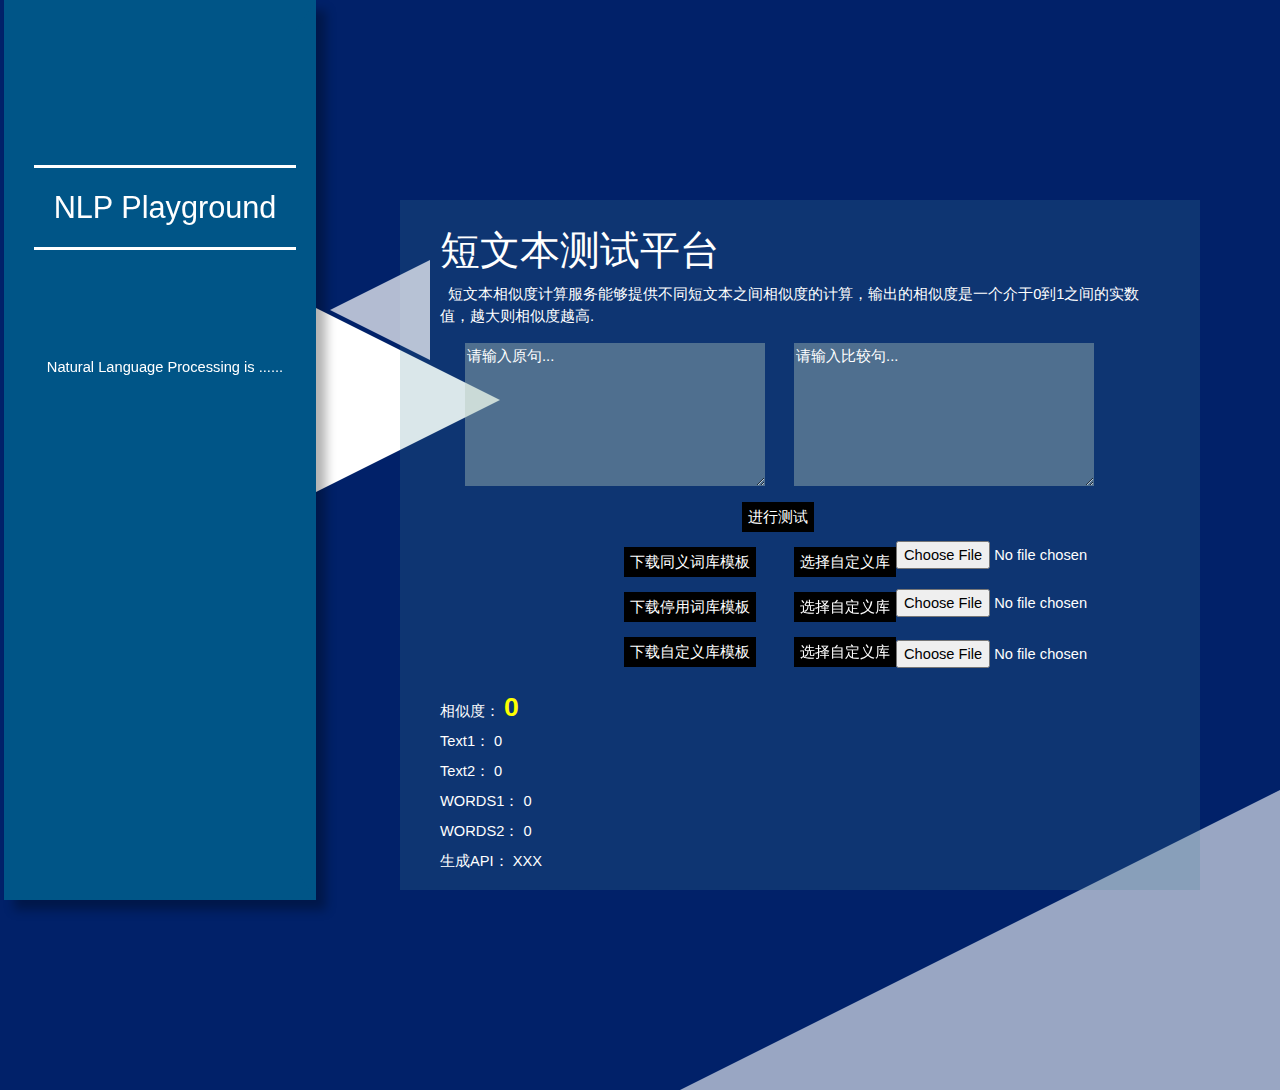
<file: demo_app/static/index.html>
<!DOCTYPE html>
<!-- saved from url=(0061)http://dai.deloitte.com:5566/daip/html/sentimentanalysis.html -->
<html><head><meta http-equiv="Content-Type" content="text/html; charset=UTF-8">
    <script type="text/javascript" src="./index/jquery-3.3.1.min.js.download"></script>

    <link rel="stylesheet" type="text/css" href="./index/style.css">
    <link rel="stylesheet" href="./index/bootstrap.min.css">
    <link href="./index/open_sans.css" rel="stylesheet">
    <meta http-equiv="X-UA-Compatible" content="IE=edge">
    <title>Natural Language Processing</title>
</head>
<body id="back">
<script src="./index/bootstrap.min.js.download"></script>
<div class="container-fluid">
    <div class="row">
        <div class="flex"></div>
        <div class="col-sm-3 px-1 stretch">
            <div class=" sticky-top flex-grow-1 sidebar">
                <div class="nav flex-sm-column">
                    <p class="head">NLP Playground</p>
                    <p class="english">Natural Language Processing is  ......</p>
                </div>
            </div>
        </div>
        <div class="col-sm-9" id="main">
            <div class="flex1"></div>
            <div class="flex2"></div>
            <div class="green-one-sa">
                <div>
                    <p>
                        <h1><font face="verdana">短文本测试平台</font></h1>
                        &nbsp;&nbsp;短文本相似度计算服务能够提供不同短文本之间相似度的计算，输出的相似度是一个介于0到1之间的实数值，越大则相似度越高.<br>
                    </p>
                </div>
                <div>
                    <div>
                    <textarea rows="50" cols = "4" type="text" name="text" id="OriginalText"  style="background:rgba(178,200,187,0.4);border:0px;margin-left:25px;height:143px; width:300px;" placeholder="请输入原句..."></textarea>
                    <textarea rows="50" cols = "4"  type="text" name="text" id="CompareText"  style="background:rgba(178,200,187,0.4);border:0px;margin-left:25px;height:143px; width:300px;" placeholder="请输入比较句..."></textarea><br>
                    </div>
<!--                     <button type="submit" name="submit" id="ChangeToStop" onclick="Stop()"><</button> -->
                    <button type="submit" name="submit" id="submitbtn" onclick="submit_btn()">进行测试</button>
<!--                     <button type="submit" name="submit" id="ChangeToSyn" onclick="Syn()">></button> -->


                    <div id = "template" style="margin-top:15px;margin-right:40px;">
                    <div id="DIY" >
                    <button type="submit"  style="height:30px;background-color: black;position: relative; left:27%;"  id="download" onclick="downloadSyn()">下载同义词库模板</button>
                    <button type="submit"  id = "chan" onclick ="RemoveSyn()" style="height:30px;background-color: black;position: relative; left:32%;z-index: 9000">选择自定义库</button>
                                          
                    <input type="file" value="选择自定义同同义词库" style ="height:28px;width: 200px; position:absolute;top:49.6%;left:60% " id="uploadSync"   onchange="return fileUpload_onselectSyn()"/>
                    </div>




                    <div id="DIY2" style="margin-top:15px">
                    <button type="submit"  style="height:30px;background-color: black;position: relative; left:27%;" id="download1" onclick="downloadStop()">下载停用词库模板</button>
                    <button type="submit"   id = "chan2" onclick ="RemoveStop()" style="height:30px;background-color: black;position: relative; left:32%;z-index: 9000">选择自定义库</button>
                                          
                    <input type="file" value="选择停用词库" style ="height:28px;width: 200px; position:absolute;top:54%;left:60% " id="uploadStop"   onchange="return fileUpload_onselectStop()"/>

                    </div>



                     <div id="DIY3" style="margin-top:15px">
                    <button type="submit"  style="height:30px;background-color: black;position: relative; left:27%;"  onclick="downloadUser()">下载自定义库模板</button>
                    <button type="submit"   id = "chan3" onclick ="Remove()" style="height:30px;background-color: black;position: relative; left:32%;z-index: 9000">选择自定义库</button>
                                          
                    <input type="file" value="选择自定义词库" style ="height:28px;width: 200px; position:absolute;top:58.7%;left:60% " id="upload3"   onchange="return fileUpload_onselect()"/>


                    </div>
                </div>
                </div>
                <div style="margin-top:30px">
                    <label>相似度： </label>
                    <font id="resultscore" name="resultscore">0</font><br>
                    <label>Text1： </label>
                    <font id="resultscore3" name="resultscore">0</font><br>
                    <label>Text2： </label>
                    <font id="resultscore4" name="resultscore">0</font><br>
                    <label>WORDS1： </label>
                    <font id="resultscore1" name="resultscore">0</font><br>
                    <label>WORDS2： </label>
                    <font id="resultscore2" name="resultscore">0</font><br>
                    <label>生成API： </label>
                    <font id="api" name="api">XXX</font>
                </div>
            </div>
        </div>

    </div>
</div>
<script type="text/javascript">
        var pointsTxtSyn;
        var pointsTxtStop;
        var pointsTxt;


        //撤销 上传文件
        function RemoveSyn(){

            if(document.getElementById("chan").innerHTML == "选择自定义库"){
                $("#uploadSync").click();
            }else{
                pointsTxtSyn = "";
                $("#uploadSync").val("");
                document.getElementById("chan").innerHTML = "选择自定义库";
            }
        }

        function RemoveStop(){
             if(document.getElementById("chan2").innerHTML == "选择自定义库"){
                $("#uploadStop").click();
            }else{
                pointsTxtStop = "";
                $("#uploadStop").val("");
                document.getElementById("chan2").innerHTML = "选择自定义库";
            }
        }


        function Remove(){
         if(document.getElementById("chan3").innerHTML == "选择自定义库"){
                $("#upload3").click();
            }else{  
                pointsTxt = "";
                $("#upload3").val("");
                document.getElementById("chan3").innerHTML = "选择自定义库";
            }
        }


           

      function downloadStop(){ window.location.href="http://127.0.0.1:5000/samples/stop_words_samples.txt";}

     function downloadSyn(){window.location.href="http://127.0.0.1:5000/samples/syn_words_samples.txt";}

    function downloadUser(){window.location.href="http://127.0.0.1:5000/samples/user_dict_samples.txt";}

        

        
        //自定义同意词库上传

        function fileUpload_onselectSyn(){
            document.getElementById("chan").innerHTML = "撤销同义词库";
            var  path = $("#uploadSync").val();
            var selectedFile = document.getElementById("uploadSync").files[0];
            var reader = new FileReader();
            var userAgent = navigator.userAgent;
            if (userAgent.indexOf("Windows")!=1){
                reader.readAsText(selectedFile,"GBK");

            }else{
                 reader.readAsText(selectedFile);
            }
           
            reader.onload = function(oFREvent){
                pointsTxtSyn = oFREvent.target.result;

                 }
        }


        function fileUpload_onselectStop(){
            document.getElementById("chan2").innerHTML = "撤销停用词库";
            var  path = $("#uploadStop").val();
            var selectedFile = document.getElementById("uploadStop").files[0];
            var reader = new FileReader();
            var userAgent = navigator.userAgent;
            if (userAgent.indexOf("Windows")!=1){
                reader.readAsText(selectedFile,"GBK");

            }else{
                 reader.readAsText(selectedFile);
            }
           
            reader.onload = function(oFREvent){
                pointsTxtStop = oFREvent.target.result;

                 }
        }

        function fileUpload_onselect(){
            document.getElementById("chan3").innerHTML = "撤销自定义库";
            var  path = $("#upload3").val();
            var selectedFile = document.getElementById("upload3").files[0];
            var reader = new FileReader();
            var userAgent = navigator.userAgent;
            if (userAgent.indexOf("Windows")!=1){
                reader.readAsText(selectedFile,"GBK");

            }else{
                 reader.readAsText(selectedFile);
            }
           
            reader.onload = function(oFREvent){
                pointsTxt = oFREvent.target.result;

                 }
        }


// ###########################同义词##########################################################


        //SUbmission button "进行测试"
		function submit_btn(){
            // alert(pointsTxt);
            // alert(pointsTxtStop);
            // alert(pointsTxtSyn);

            var text1 = document.getElementById('OriginalText').value;
            var text2 = document.getElementById('CompareText').value;
            if (text1.trim() == "" || text2.trim() == "") {
                return;
            }
            var url = "/sim";
            //alert(url);
            var xhttp = new XMLHttpRequest();
            xhttp.onreadystatechange = function() {
                if(this.readyState == 4 && this.status == 200) {
                    resp = JSON.parse(this.responseText);
                    //alert(resp.words1);
                    if (resp['status'] == 0) {
                        //alert("running");
                        document.getElementById("resultscore").innerText= resp['score'];
                        document.getElementById("resultscore3").innerText= resp['text1'];
                        document.getElementById("resultscore4").innerText= resp['text2'];
                        document.getElementById("resultscore1").innerText= resp['words1'];
                        document.getElementById("resultscore2").innerText= resp['words2'];
                    }
                    else {
                        document.getElementById("resultscore").innerText= resp['msg']
                    }
                }
            };
           xhttp.open("POST", url, true);
            xhttp.setRequestHeader("Content-type","application/json");
            xhttp.send(JSON.stringify({"text1": text1,
                                       "text2": text2,
                                       "model": "paddle_bow",
                                       "syn_words_str":pointsTxtSyn,
                                       "stop_words_str":pointsTxtStop,
                                       "user_dict_str":pointsTxt

                                      }));
            
          
        }; 


        
     
  


        

</script>



</body></html>



<!-- 




        

        //Table visualization
        // function submitTable(){
        //     var word = document.getElementById("OriginalText").value;
        //     var syn=document.getElementById("CompareText").value;
        //     if (word.trim() == "" || syn.trim() == "") {
        //         alert("自定义同义词组不能为空");
        //         return;
        //     }
        //     row = document.getElementById("table1").insertRow();
        //     if(row!=null){
        //         cell=row.insertCell();
        //         cell.innerHTML=word;
        //         cell = row.insertCell();
        //         cell.innerHTML=syn;
        //     }
        //     return false;
        //     } 

        //Transmit to back  end
        // $(document).ready(function(){
        //         $("#TIJIAO").click(function(){
        //             if(document.getElementById('TIJIAO').innerHTML == "确认提交"){
        //                  $("#table1").fadeOut(1500);
        //                  document.getElementById('TIJIAO').innerHTML = "下载历史文件";
        //             }else{
        //             $("#table1").fadeIn(1500);
        //             document.getElementById('TIJIAO').innerHTML = "确认提交";
        //         };
        //     });
        //     });


        // 上传数据// -->


<!--     //Store all the data when user request
    // function Storedata(){
    //     var text1 = document.getElementById('OriginalText').value;
    //     var text2 = document.getElementById('CompareText').value;
    //     var item = {"word":text1, "syn":text2};
    //     this.JsArray.push(item);
    //     alert(this.JsArray[1].word);
    //     }

 -->
</file>
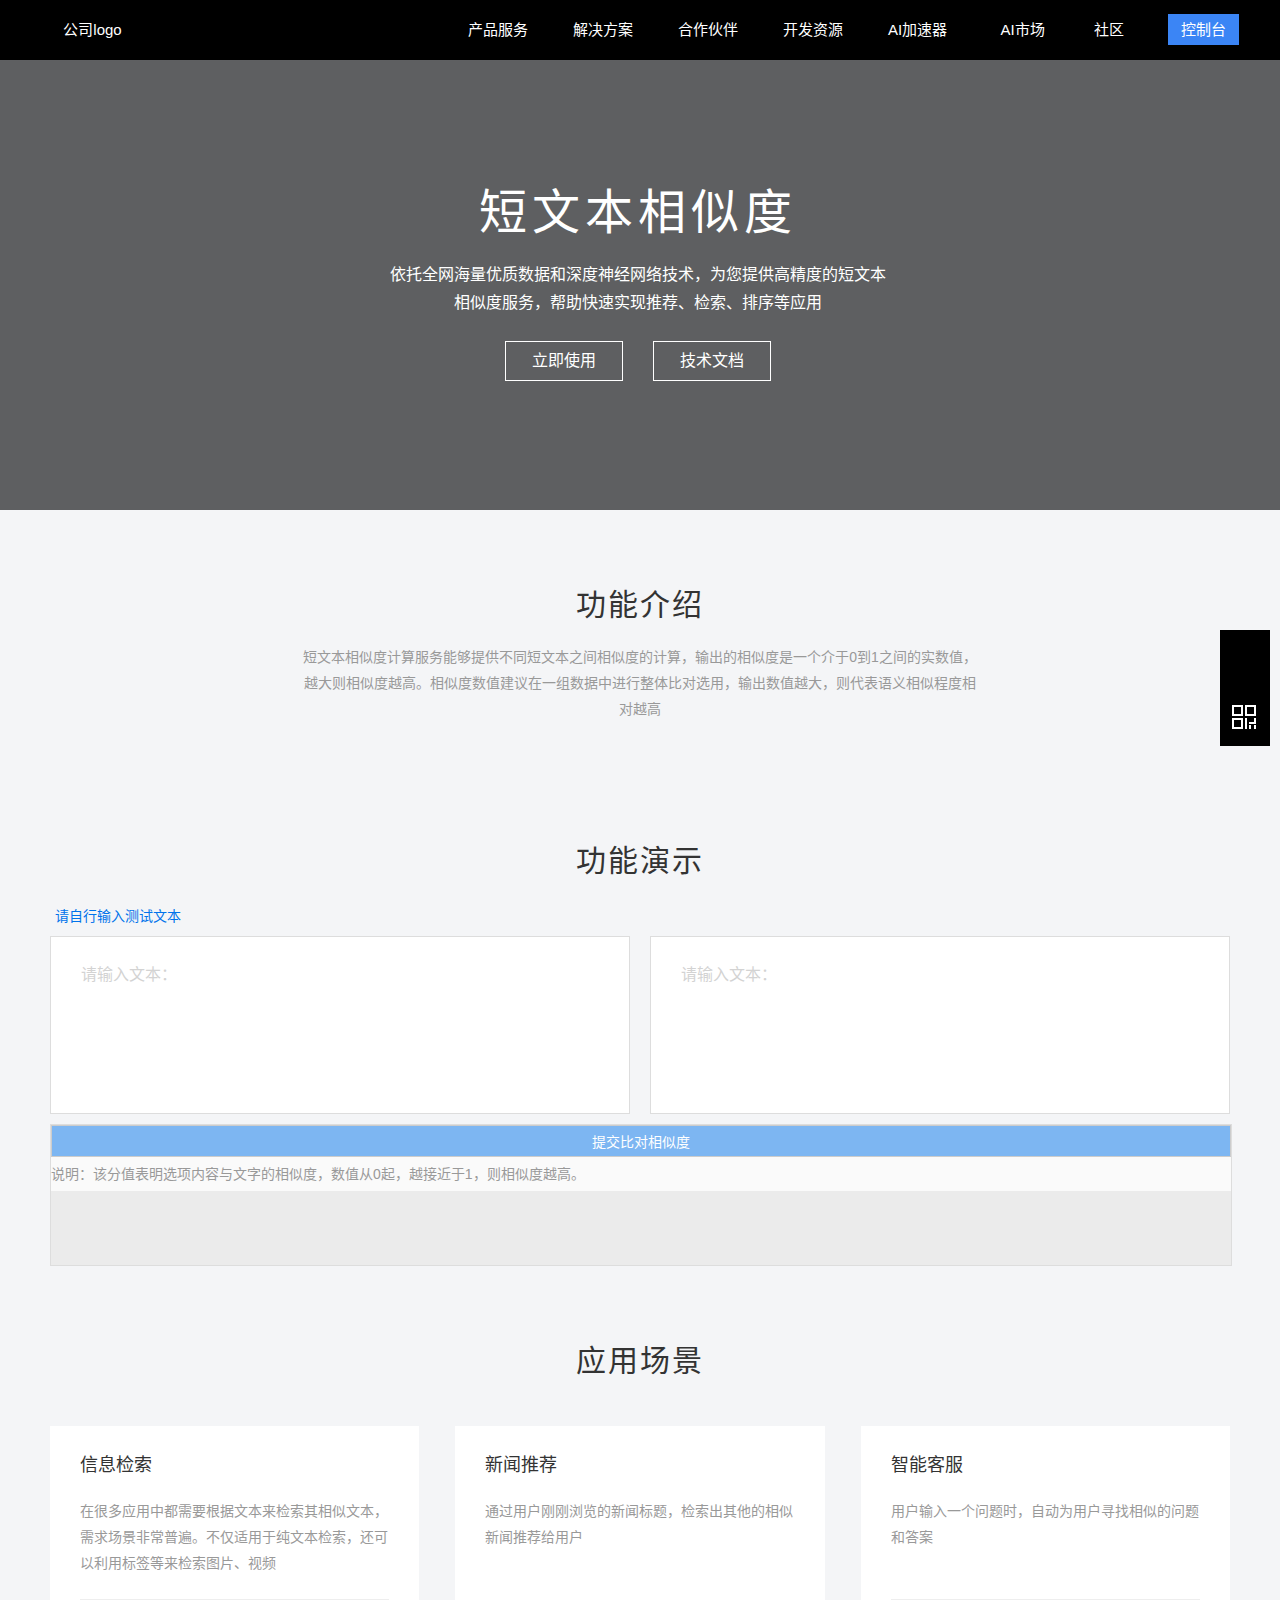
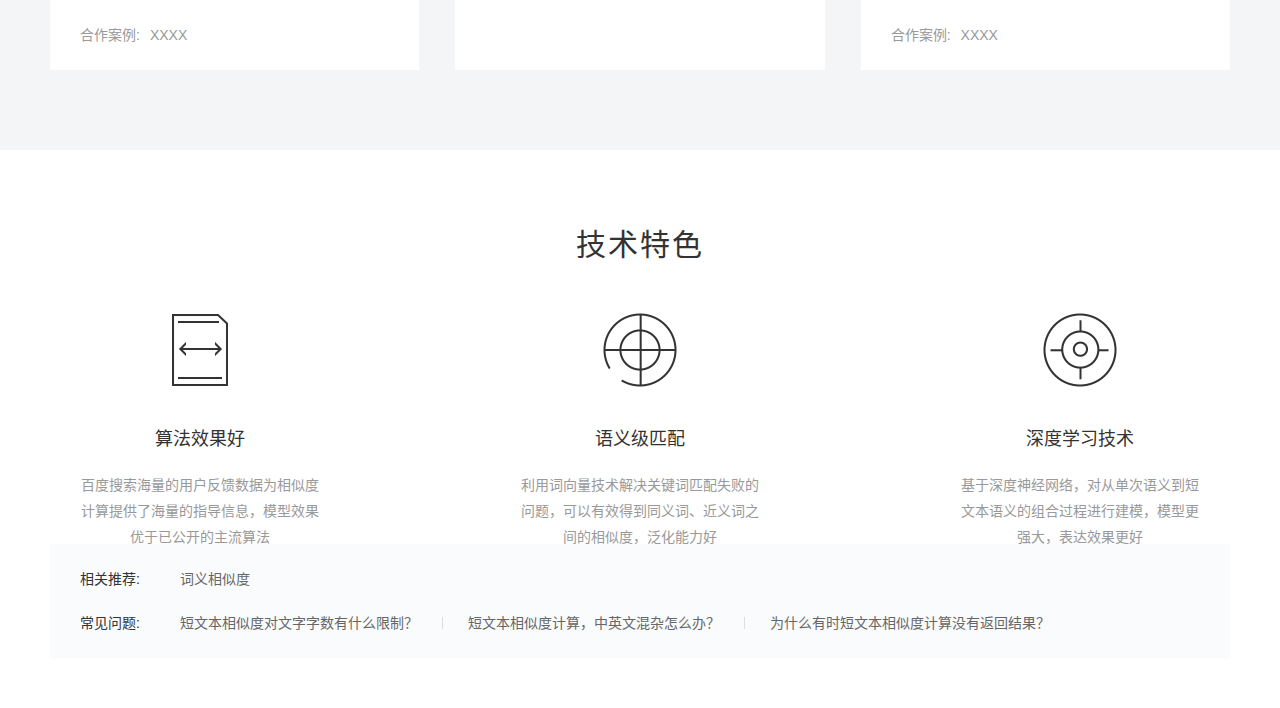
<file: demo_app/static/demo_index.html>
<!DOCTYPE html>
<!-- saved from url=(0288)file:///C:/Users/aaronnli/projects/baidu_short_text/%E7%99%BE%E5%BA%A6AI%E5%BC%80%E6%94%BE%E5%B9%B3%E5%8F%B0-%E5%85%A8%E7%90%83%E9%A2%86%E5%85%88%E7%9A%84%E4%BA%BA%E5%B7%A5%E6%99%BA%E8%83%BD%E6%9C%8D%E5%8A%A1%E5%B9%B3%E5%8F%B0-%E7%99%BE%E5%BA%A6AI%E5%BC%80%E6%94%BE%E5%B9%B3%E5%8F%B0.html -->
<html lang="zh-cn"><head><meta http-equiv="Content-Type" content="text/html; charset=UTF-8">
    
    <title>语言智能</title>
    <meta http-equiv="X-UA-Compatible" content="IE=edge">
    <meta name="viewport" content="width=device-width, initial-scale=1.0">
    <meta name="keywords" content="人工智能,百度AI开放平台,语音,speech,语音技术,图像,图像技术,NLP,自然语言,视频分析,视频技术,知识图谱,增强现实,大数据,数据智能,深度学习,机器学习,Paddle,场景应用,解决方案,baiduai,ai.baidu.com,aibaidu,baidubrain,baidurengongzhineng,baidurengongzhinengkaifangpingtai,baidudanao,智能,人工神经网络,人工智能的未来,人工智能产品,什么是人工智能,人工智能专业,人工智能技术,人工智能网站,人工智能的应用,人工智能算法,人工智能系统,人工智能编程,百度智能,AI,AI软件,百度,baidu,百度大脑,百度大脑官网,百度大脑平台,百度大脑开放平台,百度AI,百度AI平台,百度人工智能,人工智能百度,百度人工智能平台,百度人工智能开放平台,百度人工智能技术,百度大脑开放api,百度语音,百度图像,百度NLP,百度自然语言,百度自然语言处理,百度视频技术,百度知识图谱,百度增强现实,百度数据智能,百度深度学习">
    <meta name="description" content="提供全球领先的语音、图像、NLP等多项人工智能技术，开放对话式人工智能系统、智能驾驶系统两大行业生态，共享AI领域最新的应用场景和解决方案，帮您提升竞争力，开创未来">
    <meta name="baidu-site-verification" content="GOPjfm49Yc">
    <link rel="shortcut icon" href="https://aip.bdstatic.com/portal/dist/1560431540354/ai_images/favicon-32.ico">
    <!--[if IE 9]>
    <link rel="stylesheet" href="//aip.bdstatic.com/portal/dist/1560431540354/css/ie9.style.css">
    <![endif]-->
    <!-- <link rel="stylesheet" href="file:///C:/Users/aaronnli/projects/baidu_short_text/%E7%99%BE%E5%BA%A6AI%E5%BC%80%E6%94%BE%E5%B9%B3%E5%8F%B0-%E5%85%A8%E7%90%83%E9%A2%86%E5%85%88%E7%9A%84%E4%BA%BA%E5%B7%A5%E6%99%BA%E8%83%BD%E6%9C%8D%E5%8A%A1%E5%B9%B3%E5%8F%B0-%E7%99%BE%E5%BA%A6AI%E5%BC%80%E6%94%BE%E5%B9%B3%E5%8F%B0_files/base.style.css">
    <link rel="stylesheet" href="file:///C:/Users/aaronnli/projects/baidu_short_text/%E7%99%BE%E5%BA%A6AI%E5%BC%80%E6%94%BE%E5%B9%B3%E5%8F%B0-%E5%85%A8%E7%90%83%E9%A2%86%E5%85%88%E7%9A%84%E4%BA%BA%E5%B7%A5%E6%99%BA%E8%83%BD%E6%9C%8D%E5%8A%A1%E5%B9%B3%E5%8F%B0-%E7%99%BE%E5%BA%A6AI%E5%BC%80%E6%94%BE%E5%B9%B3%E5%8F%B0_files/nlp_basic-simnet.style.css"> -->

    <link rel="stylesheet" href="/static/index/base.style.css">
    <link rel="stylesheet" href="/static/index/nlp_basic-simnet.style.css">
    <!-- 由Aaron注释掉 
        <script src="http://push.zhanzhang.baidu.com/push.js"></script>
        <script src="https://hm.baidu.com/hm.js?8b973192450250dd85b9011320b455ba"></script>
        <script src="http://push.zhanzhang.baidu.com/push.js"></script>
        <script src="https://hm.baidu.com/hm.js?8b973192450250dd85b9011320b455ba"></script>
        <script charset="utf-8" src="/static/index/v.js"></script>
        <script charset="utf-8" src="file:///C:/Users/aaronnli/projects/baidu_short_text/%E7%99%BE%E5%BA%A6AI%E5%BC%80%E6%94%BE%E5%B9%B3%E5%8F%B0-%E5%85%A8%E7%90%83%E9%A2%86%E5%85%88%E7%9A%84%E4%BA%BA%E5%B7%A5%E6%99%BA%E8%83%BD%E6%9C%8D%E5%8A%A1%E5%B9%B3%E5%8F%B0-%E7%99%BE%E5%BA%A6AI%E5%BC%80%E6%94%BE%E5%B9%B3%E5%8F%B0_files/v.js.%E4%B8%8B%E8%BD%BD"></script><script src="file:///C:/Users/aaronnli/projects/baidu_short_text/%E7%99%BE%E5%BA%A6AI%E5%BC%80%E6%94%BE%E5%B9%B3%E5%8F%B0-%E5%85%A8%E7%90%83%E9%A2%86%E5%85%88%E7%9A%84%E4%BA%BA%E5%B7%A5%E6%99%BA%E8%83%BD%E6%9C%8D%E5%8A%A1%E5%B9%B3%E5%8F%B0-%E7%99%BE%E5%BA%A6AI%E5%BC%80%E6%94%BE%E5%B9%B3%E5%8F%B0_files/push.js.%E4%B8%8B%E8%BD%BD"></script><script src="file:///C:/Users/aaronnli/projects/baidu_short_text/%E7%99%BE%E5%BA%A6AI%E5%BC%80%E6%94%BE%E5%B9%B3%E5%8F%B0-%E5%85%A8%E7%90%83%E9%A2%86%E5%85%88%E7%9A%84%E4%BA%BA%E5%B7%A5%E6%99%BA%E8%83%BD%E6%9C%8D%E5%8A%A1%E5%B9%B3%E5%8F%B0-%E7%99%BE%E5%BA%A6AI%E5%BC%80%E6%94%BE%E5%B9%B3%E5%8F%B0_files/hm.js.%E4%B8%8B%E8%BD%BD"></script><script charset="utf-8" src="file:///C:/Users/aaronnli/projects/baidu_short_text/%E7%99%BE%E5%BA%A6AI%E5%BC%80%E6%94%BE%E5%B9%B3%E5%8F%B0-%E5%85%A8%E7%90%83%E9%A2%86%E5%85%88%E7%9A%84%E4%BA%BA%E5%B7%A5%E6%99%BA%E8%83%BD%E6%9C%8D%E5%8A%A1%E5%B9%B3%E5%8F%B0-%E7%99%BE%E5%BA%A6AI%E5%BC%80%E6%94%BE%E5%B9%B3%E5%8F%B0_files/v.js.%E4%B8%8B%E8%BD%BD"></script><script src="file:///C:/Users/aaronnli/projects/baidu_short_text/%E7%99%BE%E5%BA%A6AI%E5%BC%80%E6%94%BE%E5%B9%B3%E5%8F%B0-%E5%85%A8%E7%90%83%E9%A2%86%E5%85%88%E7%9A%84%E4%BA%BA%E5%B7%A5%E6%99%BA%E8%83%BD%E6%9C%8D%E5%8A%A1%E5%B9%B3%E5%8F%B0-%E7%99%BE%E5%BA%A6AI%E5%BC%80%E6%94%BE%E5%B9%B3%E5%8F%B0_files/push.js.%E4%B8%8B%E8%BD%BD"></script><script src="file:///C:/Users/aaronnli/projects/baidu_short_text/%E7%99%BE%E5%BA%A6AI%E5%BC%80%E6%94%BE%E5%B9%B3%E5%8F%B0-%E5%85%A8%E7%90%83%E9%A2%86%E5%85%88%E7%9A%84%E4%BA%BA%E5%B7%A5%E6%99%BA%E8%83%BD%E6%9C%8D%E5%8A%A1%E5%B9%B3%E5%8F%B0-%E7%99%BE%E5%BA%A6AI%E5%BC%80%E6%94%BE%E5%B9%B3%E5%8F%B0_files/hm.js.%E4%B8%8B%E8%BD%BD"></script><script charset="utf-8" src="file:///C:/Users/aaronnli/projects/baidu_short_text/%E7%99%BE%E5%BA%A6AI%E5%BC%80%E6%94%BE%E5%B9%B3%E5%8F%B0-%E5%85%A8%E7%90%83%E9%A2%86%E5%85%88%E7%9A%84%E4%BA%BA%E5%B7%A5%E6%99%BA%E8%83%BD%E6%9C%8D%E5%8A%A1%E5%B9%B3%E5%8F%B0-%E7%99%BE%E5%BA%A6AI%E5%BC%80%E6%94%BE%E5%B9%B3%E5%8F%B0_files/v.js.%E4%B8%8B%E8%BD%BD"></script><script src="file:///C:/Users/aaronnli/projects/baidu_short_text/%E7%99%BE%E5%BA%A6AI%E5%BC%80%E6%94%BE%E5%B9%B3%E5%8F%B0-%E5%85%A8%E7%90%83%E9%A2%86%E5%85%88%E7%9A%84%E4%BA%BA%E5%B7%A5%E6%99%BA%E8%83%BD%E6%9C%8D%E5%8A%A1%E5%B9%B3%E5%8F%B0-%E7%99%BE%E5%BA%A6AI%E5%BC%80%E6%94%BE%E5%B9%B3%E5%8F%B0_files/push.js.%E4%B8%8B%E8%BD%BD"></script><script src="file:///C:/Users/aaronnli/projects/baidu_short_text/%E7%99%BE%E5%BA%A6AI%E5%BC%80%E6%94%BE%E5%B9%B3%E5%8F%B0-%E5%85%A8%E7%90%83%E9%A2%86%E5%85%88%E7%9A%84%E4%BA%BA%E5%B7%A5%E6%99%BA%E8%83%BD%E6%9C%8D%E5%8A%A1%E5%B9%B3%E5%8F%B0-%E7%99%BE%E5%BA%A6AI%E5%BC%80%E6%94%BE%E5%B9%B3%E5%8F%B0_files/hm.js.%E4%B8%8B%E8%BD%BD"></script><script charset="utf-8" src="file:///C:/Users/aaronnli/projects/baidu_short_text/%E7%99%BE%E5%BA%A6AI%E5%BC%80%E6%94%BE%E5%B9%B3%E5%8F%B0-%E5%85%A8%E7%90%83%E9%A2%86%E5%85%88%E7%9A%84%E4%BA%BA%E5%B7%A5%E6%99%BA%E8%83%BD%E6%9C%8D%E5%8A%A1%E5%B9%B3%E5%8F%B0-%E7%99%BE%E5%BA%A6AI%E5%BC%80%E6%94%BE%E5%B9%B3%E5%8F%B0_files/v.js.%E4%B8%8B%E8%BD%BD"></script><script src="file:///C:/Users/aaronnli/projects/baidu_short_text/%E7%99%BE%E5%BA%A6AI%E5%BC%80%E6%94%BE%E5%B9%B3%E5%8F%B0-%E5%85%A8%E7%90%83%E9%A2%86%E5%85%88%E7%9A%84%E4%BA%BA%E5%B7%A5%E6%99%BA%E8%83%BD%E6%9C%8D%E5%8A%A1%E5%B9%B3%E5%8F%B0-%E7%99%BE%E5%BA%A6AI%E5%BC%80%E6%94%BE%E5%B9%B3%E5%8F%B0_files/push.js.%E4%B8%8B%E8%BD%BD"></script><script src="file:///C:/Users/aaronnli/projects/baidu_short_text/%E7%99%BE%E5%BA%A6AI%E5%BC%80%E6%94%BE%E5%B9%B3%E5%8F%B0-%E5%85%A8%E7%90%83%E9%A2%86%E5%85%88%E7%9A%84%E4%BA%BA%E5%B7%A5%E6%99%BA%E8%83%BD%E6%9C%8D%E5%8A%A1%E5%B9%B3%E5%8F%B0-%E7%99%BE%E5%BA%A6AI%E5%BC%80%E6%94%BE%E5%B9%B3%E5%8F%B0_files/hm.js.%E4%B8%8B%E8%BD%BD"></script><script src="file:///C:/Users/aaronnli/projects/baidu_short_text/%E7%99%BE%E5%BA%A6AI%E5%BC%80%E6%94%BE%E5%B9%B3%E5%8F%B0-%E5%85%A8%E7%90%83%E9%A2%86%E5%85%88%E7%9A%84%E4%BA%BA%E5%B7%A5%E6%99%BA%E8%83%BD%E6%9C%8D%E5%8A%A1%E5%B9%B3%E5%8F%B0-%E7%99%BE%E5%BA%A6AI%E5%BC%80%E6%94%BE%E5%B9%B3%E5%8F%B0_files/push.js.%E4%B8%8B%E8%BD%BD"></script><script src="file:///C:/Users/aaronnli/projects/baidu_short_text/%E7%99%BE%E5%BA%A6AI%E5%BC%80%E6%94%BE%E5%B9%B3%E5%8F%B0-%E5%85%A8%E7%90%83%E9%A2%86%E5%85%88%E7%9A%84%E4%BA%BA%E5%B7%A5%E6%99%BA%E8%83%BD%E6%9C%8D%E5%8A%A1%E5%B9%B3%E5%8F%B0-%E7%99%BE%E5%BA%A6AI%E5%BC%80%E6%94%BE%E5%B9%B3%E5%8F%B0_files/hm.js.%E4%B8%8B%E8%BD%BD"></script><script charset="utf-8" src="file:///C:/Users/aaronnli/projects/baidu_short_text/%E7%99%BE%E5%BA%A6AI%E5%BC%80%E6%94%BE%E5%B9%B3%E5%8F%B0-%E5%85%A8%E7%90%83%E9%A2%86%E5%85%88%E7%9A%84%E4%BA%BA%E5%B7%A5%E6%99%BA%E8%83%BD%E6%9C%8D%E5%8A%A1%E5%B9%B3%E5%8F%B0-%E7%99%BE%E5%BA%A6AI%E5%BC%80%E6%94%BE%E5%B9%B3%E5%8F%B0_files/v.js.%E4%B8%8B%E8%BD%BD"></script><script src="file:///C:/Users/aaronnli/projects/baidu_short_text/%E7%99%BE%E5%BA%A6AI%E5%BC%80%E6%94%BE%E5%B9%B3%E5%8F%B0-%E5%85%A8%E7%90%83%E9%A2%86%E5%85%88%E7%9A%84%E4%BA%BA%E5%B7%A5%E6%99%BA%E8%83%BD%E6%9C%8D%E5%8A%A1%E5%B9%B3%E5%8F%B0-%E7%99%BE%E5%BA%A6AI%E5%BC%80%E6%94%BE%E5%B9%B3%E5%8F%B0_files/push.js.%E4%B8%8B%E8%BD%BD"></script><script src="file:///C:/Users/aaronnli/projects/baidu_short_text/%E7%99%BE%E5%BA%A6AI%E5%BC%80%E6%94%BE%E5%B9%B3%E5%8F%B0-%E5%85%A8%E7%90%83%E9%A2%86%E5%85%88%E7%9A%84%E4%BA%BA%E5%B7%A5%E6%99%BA%E8%83%BD%E6%9C%8D%E5%8A%A1%E5%B9%B3%E5%8F%B0-%E7%99%BE%E5%BA%A6AI%E5%BC%80%E6%94%BE%E5%B9%B3%E5%8F%B0_files/hm.js.%E4%B8%8B%E8%BD%BD"></script><script src="file:///C:/Users/aaronnli/projects/baidu_short_text/%E7%99%BE%E5%BA%A6AI%E5%BC%80%E6%94%BE%E5%B9%B3%E5%8F%B0-%E5%85%A8%E7%90%83%E9%A2%86%E5%85%88%E7%9A%84%E4%BA%BA%E5%B7%A5%E6%99%BA%E8%83%BD%E6%9C%8D%E5%8A%A1%E5%B9%B3%E5%8F%B0-%E7%99%BE%E5%BA%A6AI%E5%BC%80%E6%94%BE%E5%B9%B3%E5%8F%B0_files/push.js.%E4%B8%8B%E8%BD%BD"></script><script charset="utf-8" src="file:///C:/Users/aaronnli/projects/baidu_short_text/%E7%99%BE%E5%BA%A6AI%E5%BC%80%E6%94%BE%E5%B9%B3%E5%8F%B0-%E5%85%A8%E7%90%83%E9%A2%86%E5%85%88%E7%9A%84%E4%BA%BA%E5%B7%A5%E6%99%BA%E8%83%BD%E6%9C%8D%E5%8A%A1%E5%B9%B3%E5%8F%B0-%E7%99%BE%E5%BA%A6AI%E5%BC%80%E6%94%BE%E5%B9%B3%E5%8F%B0_files/v.js.%E4%B8%8B%E8%BD%BD"></script><script src="file:///C:/Users/aaronnli/projects/baidu_short_text/%E7%99%BE%E5%BA%A6AI%E5%BC%80%E6%94%BE%E5%B9%B3%E5%8F%B0-%E5%85%A8%E7%90%83%E9%A2%86%E5%85%88%E7%9A%84%E4%BA%BA%E5%B7%A5%E6%99%BA%E8%83%BD%E6%9C%8D%E5%8A%A1%E5%B9%B3%E5%8F%B0-%E7%99%BE%E5%BA%A6AI%E5%BC%80%E6%94%BE%E5%B9%B3%E5%8F%B0_files/hm.js.%E4%B8%8B%E8%BD%BD"></script>
        <script>
                var _hmt = _hmt || [];
                (function() {
                    var hm = document.createElement("script");
                    hm.src = "https://hm.baidu.com/hm.js?8b973192450250dd85b9011320b455ba";
                    var s = document.getElementsByTagName("script")[0];
                    s.parentNode.insertBefore(hm, s);
                })();
        </script>
    -->
<style type="text/css">#MsnDialog.ad, #MyMoveAd, #QQ_Full, #ad-SNSSplashAd, #ad6cn, #adBody07, #adLeftFloat, #adRightFloat, #ad_box1, #ad_box2, #ad_full, #ad_headerbanner, #ads_c_tpc, #ads_top_video, #adtop1, #adx_cggp, #crazy_ad_float, #crazy_ad_layer, #cs_left_couplet, #cs_right_couplet, #doyoo_mon_mask, #doyoo_monitor, #duilian_left, #duilian_right, #eis_pad1, #eis_pad2, #floatAd, #floatad-winpop, #fwin_popad_7ree, #fwin_popad_7ree + #fwin_dialog, #gg300, #googleAdIndexTop, #haoetv1, #js-ad-map, #js_ads_banner_top, #js_ads_banner_top_slide, #kfpopupDiv, #leftCouple, #leftCouplet, #leftFloat + #rightFloat, #left_couple, #left_down_float_ad, #left_float + #right_float, #left_top_ad, #left_up_float_ad, #lovexin1, #lovexin11, #lovexin12, #lovexin13, #lovexin14 { display: none!important; z-index:-1!important; height:0px!important;}
#lovexin2, #mbjx_ad, #miaov_float_layer, #micast_ads, #movieInfoRight, #my-adsFPR, #navcontainer + .moneyarea, #netease_mail_footer, #olfullad, #overture_ads_bottom_td, #overture_ads_top_td, #popup.t, #ptcmsad1, #qj960a, #qj960b, #results.content-main > .eLeft, #rightCouple, #rightCouple + #leftFloat, #rightCouplet, #rightCouplet + #leftFloat, #right_couple, #right_couple + #left_float, #right_down_float_ad, #right_up_float_ad, #shareman_ad, #sitefocus.focus, #snActive-wrap, #table1[width="468"][height="50"], #table1[width="794"][height="60"], #table1[width="812"][height="50"], #tanx-con-1, #tanx-fold-main, #textggs, #top_ads0, #toperAd2, #toptb + div[align="center"], #tr_ad1, #tr_ad10, #tr_ad11, #tr_ad2, #tr_ad3, #tr_ad4, #tr_ad5, #tr_ad6, #tr_ad7, #tr_ad8, #tr_ad9, #tripadvisor-ad, #xinnxi, #xinxi { display: none!important; z-index:-1!important; height:0px!important;}
#zds_ad, ._cggp, ._ggs, ._popIn_recommend_article_ad, ._popIn_recommend_article_ad_reserved, .a_cn, .a_fl, .a_pb, .a_pr, .a_sxc, .a_xsfl, .ad-above-footer, .ad-below-adjacent-post, .ad-below-header-menu, .ad-below-post-title, .ad-below-related-post, .ad-couplet-common, .ad-left-down, .ad-left-top, .ad-right-down, .ad-right-top, .ad-site, .ad250left, .ad250right, .ad300left, .ad336left, .ad990x130, .ad990x90, .ad_couplebanner, .ad_fixed, .ad_footerbanner, .ad_headerbanner, .ad_hf, .ad_home_current, .ad_midd, .ad_right_1, .ad_right_2, .ad_thread, .ads > a > img[src*=".sinaimg."], .adsense160, .adsense200, .adsoho, .assort-ad, .banner-ad-section, .bdyp-sygg-ul, .below_ads, .bm.a_c, .bn728-93, .bottom-adv, .bottomSponsor { display: none!important; z-index:-1!important; height:0px!important;}
.bus_adsbox, .cari-ads, .chat-ad, .chat-right-ad, .chat-sysbroadcast-ad, .chat-top-ad, .comiis_adbox, .con_ad, .content-video > .ads, .content-video > .ads-player, .content_ad_300, .couplet_9cb0d, .customSlideshow-ad-below, .d_slidebanner, .f-sign-cont[data-dysign-adid], .gg1000, .gg430, .gg_300, .gg_950, .gg_960, .gg_full, .ggad, .ggdistich, .gggtop, .ggpost-below, .ggtop, .google_adsense2, .gpt_ads_box, .hao123-unionad-pic, .heg > .div-list, .his-sign-cont[data-dysign-adid], .iHead960x90, .index_alert_gg, .indexad2, .indexad3, .indexad4, .it618_firstad_flex, .kf_qycn_com_cckf_welcomebox, .leftadv, .lol-ad, .lol_ad, .lyzm-prevent, .menutab_ad, .ml_ad1, .ml_ad3, .ml_ad5, .mlad, .movie-advert-link, .pagead_3, .player-bottom-gg { display: none!important; z-index:-1!important; height:0px!important;}
.readerAd, .room-ad-bottom, .room-ad-top, .room-ad-video-down, .scupioadslot, .sxAdBox, .theme_custom_slidebox-ad-below, .tipadds, .tmall_ad_container, .top-read-ad, .topSponsor, .toy52_outer, .toy52apparel_ALL, .twavt-ads, .wf_ad_block, .widget_ad_sidebar, .widget_adbox, .wp.a_f, .wp.a_h, .wumii-bottom-popup, .wumii-widget-ad, .wzad, .yd_ad, .yd_ad1, .yd_ad2, .yd_ad3, .yd_ad5, .yd_ad6, .zone_wap_banner2, A[href*=".com/?Agent="], a[href*=".123ch.cn"], a[href*=".222bz.com/"], a[href*=".9xiazaiqi.com"], a[href*=".com/?Extend="], a[href*=".com/?p="][target="_blank"] > img[src$=".gif"], a[href*=".com/Register.aspx?aid="], a[href*=".com/Register/?a="], a[href*=".com/Register?a="], a[href*=".com?aff="], a[href*=".com?intr="], a[href*=".downok.com"], a[href*=".qpzqxz.com/"], a[href*=".qtj5.com/"], a[href*=".tudown.com/"], a[href*=".wjLkj.com/"], a[href*=".yyk2.com/"], a[href*="/?INTR="], a[href*="/?Intr="], a[href*="/?intr="], a[href^="http://ad.moemoe."] { display: none!important; z-index:-1!important; height:0px!important;}
a[href^="http://go.gotourl.xyz/"], a[href^="http://www.upupoo.com/?"], a[href^="https://hi.potvpn.com/?from="], body[onload*="u()"] > #x, div#ad_id, div[id^="ad_thread"], img[src$="/2016-0114-700X70.gif"] ~ a[onmouseover="this.style.background='#DEF5CD';"]:nth-child(-n+226), img[src$="/2016-0114-700X70.gif"] ~ span[class^="f"] > span > a[onmouseover="this.style.background='#DEF5CD';"]:first-child:last-child, img[src$="/47650fdad90b35b07d9339b792713f7e.gif"] ~ a[onmouseover="this.style.background='#DEF5CD';"]:nth-child(-n+226), img[src$="/47650fdad90b35b07d9339b792713f7e.gif"] ~ span[class^="f"] > span > a[onmouseover="this.style.background='#DEF5CD';"]:first-child:last-child, img[src$="/a1b45005bda18472821222856c6d4f99.gif"] ~ a[onmouseover="this.style.background='#DEF5CD';"]:nth-child(-n+226), img[src$="/a1b45005bda18472821222856c6d4f99.gif"] ~ span[class^="f"] > span > a[onmouseover="this.style.background='#DEF5CD';"]:first-child:last-child, script + #rbbox, script + .sptable[cellpadding="5"], script + .sptable_do_not_remove[cellpadding="5"], table[style="border:#e8e8e8 1px solid;"] + div[style="margin-top:5px"] > table[style="width:100%;"][cellspacing="0"][cellpadding="1"][bordercolor="#999999"][border="1"], [style="display:none"] + iframe[scrolling="no"][src*="//"][src*="?"][src*="="][src*="&"][width][height][frameborder="0"], div:not([id]):not([class]):not([style]) > div:not([id]):not([class]):not([style]) > iframe[scrolling="no"][src*="//"][src*="?"][src*="="][src*="&"][width][height][frameborder="0"], div[style^="width: 100%;"][style$="display: block;"] iframe[scrolling="no"][src*="//"][src*="?"][src*="="][src*="&"][width][height][frameborder="0"], div[style^="width: 100%;"][style$="margin: 0px;"] iframe[scrolling="no"][src*="//"][src*="?"][src*="="][src*="&"][width][height][frameborder="0"], div[style^="width: 100%;"][style$="opacity: 100;"] iframe[scrolling="no"][src*="//"][src*="?"][src*="="][src*="&"][width][height][frameborder="0"], div[style^="width: 100%;"][style$="overflow: hidden;"] iframe[scrolling="no"][src*="//"][src*="?"][src*="="][src*="&"][width][height][frameborder="0"], div[style^="width: 100%;"][style$="visibility: visible;"] iframe[scrolling="no"][src*="//"][src*="?"][src*="="][src*="&"][width][height][frameborder="0"], div[style^="width: 100%;"][style$="z-index: inherit;"] iframe[scrolling="no"][src*="//"][src*="?"][src*="="][src*="&"][width][height][frameborder="0"], #cpro_container, a[href*="/mobads.php?"], div[id][style="width: 100%;"] > div > div > iframe[scrolling="no"][src^="http"][src*="?"][src*="="][src*="&"][width][height][frameborder="0"], div[id][style="width: 100%;"] > div > iframe[scrolling="no"][src^="http"][src*="?"][src*="="][src*="&"][width][height][frameborder="0"], div[id][style="width: 100%;"] > iframe[scrolling="no"][src^="http"][src*="?"][src*="="][src*="&"][width][height][frameborder="0"], div[style="width: 100%;"]:not([id]):not([class]) > iframe[scrolling="no"][src*="//"][src*="?"][src*="="][src*="&"][width][height][frameborder="0"], div[style^="width: 100%;"]:not([id]):not([class]) > iframe[scrolling="no"][src^="http"][src*="?"][src*="="][src*="&"][width][height][frameborder="0"], .footer > #box[style="width:100%;height:100%;position:fixed;top:0"], a[href^="http://yunbofangbt."], #j-new-ad, .a_sxfl, .a_sxmu, .a_sxp, .a_sxpb, .heg > .partner-list, a[href^="/dasp.php?a="], [class^="ADTOPLB"] { display: none!important; z-index:-1!important; height:0px!important;}
</style><style type="text/css">.adsbygoogle, .ggbox, .banner-site, .a_p, .a_fr, div[id$="2"] ~ #\31 [data-click^="\7b \"rsv_bdr\":\"0\",\"p5\":"], div[data-ad], .wgt-ads, .wapAd, .v-s-tuiguang-wrap, .topBanner, .top-banner-ad-wrap, .top-ad-cont, .text-link-ads, .text-advertise, .tc-card[tpl="fc_before_fixads"], .spread-wrap, .spage-couplet-container, .slide-bner-adv-ret, .sfc-image-content-waterfall-item > div:not([class]) > .sfc-image-content-cell, .sfc-image-content-adtext, .sf-wrap > .c-back + div[id]:last-child, .search-aside-adWrap, .sam_iebrowser_banner, .s-news-special[data-url^="http://vip.baidu.com/"], .rightAd-skin, .rec-feeditem, .qb-other-answer-wmad, .picad, .pageLeftFixedAD, .nav_ads, .manual-spread, .l-header-ad, .intro-adv, .gg-content, .ecomad-banner-loading, .ec_wise_ad, .ec_sma_im, .ec_im_container, .ec_ad, .ec-oad, .ec-ad, .content-adv, .cbg-Ads, .bds-list-ads, .banner-cover, .afd-item, .adTopImg, .adLog, .ad-platform-tips { display: none!important; z-index:-1!important; height:0px!important;}
#wgt-left-promo, #video_push_box, #spage-top-banner, #sning3, #sning2, #sning1, #search_bottomad, #search-union-ad, #left-promotion, #j-ad-side, #j-ad-first, #index_right_top, #index_right_float, #index_banner_top, #gamePromo, #ec_im_container, #couplet-right, #couplet-left, #bdyx_float_rb, #asideRight, #asideLeft, #ad_xbox_3, #ad_xbox_2, #ad_xbox_1, #adTitleRight, #adMainTopRight, #adMainTopLeft, #adCard, a[href*="/?aff="], a[href*=".umeng.com"], a > img[width="980"][src*=".sinaimg."], a > img[width="960"][src*=".sinaimg."], a > img[src*=".sinaimg."][src$=".gif"][style*="width:960"], .wp.a_t, .widget_ui_ads, .baiduad, .a_pt, .a_mu, #kfivtwin, #haoetv, #gg1 { display: none!important; z-index:-1!important; height:0px!important;}
</style><style type="text/css">*[style="display:block !important;visibility:visible !important"]{margin:0!important;height: 0 !important;overflow: hidden !important;opacity: 0 !important;pointer-events: none !important;}</style>
<style id="__web-inspector-hide-shortcut-style__" type="text/css">
.__web-inspector-hide-shortcut__, .__web-inspector-hide-shortcut__ *, .__web-inspector-hidebefore-shortcut__::before, .__web-inspector-hideafter-shortcut__::after
{
    visibility: hidden !important;
}
</style>

<!-- <script src="/static/vue/vue.js"></script> -->
<script src="/static/jquery/jquery-3.4.1.js"></script>
</head>
<body class="ai-platform" youdao="bind">
<img src="/static/index/03D0F32FE36C4E3A893D1AD60E797F5B" class="ai-share-icon" alt="">
<div class="ai-nav-contain" id="ai-nav-contain">
    <div class="ai-nav-cover">
        <!-- <a>
            <div class="ai-nav-brand" style="color: #FFFFFF">公司logo</div>
        </a> -->
        
        <div class="ai-nav-item" style="margin-right:300px">
            <div class="ai-nav-name">公司logo</div>
        </div>
        <div class="ai-nav-item">
            <div class="ai-nav-name">产品服务</div>
            <div class="ai-nav-detail ai-nav-detail-l" id="ai-nav-tech">
                <div class="ai-nav-detail-l-title-contain">
                    <div class="ai-nav-detail-l-title" data-index="0">
                        <div class="ai-nav-detail-l-title-icon ai-icon-speech"></div>
                        <div class="ai-nav-detail-l-title-info">语音技术</div>
                        <div class="ai-nav-detail-l-title-array"></div>
                    </div>
                    <div class="ai-nav-detail-l-title" data-index="1">
                        <div class="ai-nav-detail-l-title-icon ai-icon-image"></div>
                        <div class="ai-nav-detail-l-title-info">图像技术</div>
                        <div class="ai-nav-detail-l-title-array"></div>
                    </div>
                    <div class="ai-nav-detail-l-title" data-index="2">
                        <div class="ai-nav-detail-l-title-icon ai-icon-text"></div>
                        <div class="ai-nav-detail-l-title-info">文字识别</div>
                        <div class="ai-nav-detail-l-title-array"></div>
                    </div>
                    <div class="ai-nav-detail-l-title" data-index="3">
                        <div class="ai-nav-detail-l-title-icon ai-icon-body"></div>
                        <div class="ai-nav-detail-l-title-info">人脸与人体识别</div>
                        <div class="ai-nav-detail-l-title-array"></div>
                    </div>
                    <div class="ai-nav-detail-l-title" data-index="4">
                        <div class="ai-nav-detail-l-title-icon ai-icon-video"></div>
                        <div class="ai-nav-detail-l-title-info">视频技术</div>
                        <div class="ai-nav-detail-l-title-array"></div>
                    </div>
                    <div class="ai-nav-detail-l-title" data-index="5">
                        <div class="ai-nav-detail-l-title-icon ai-icon-ar"></div>
                        <div class="ai-nav-detail-l-title-info">AR与VR</div>
                        <div class="ai-nav-detail-l-title-array"></div>
                    </div>
                    <div class="ai-nav-detail-l-title" data-index="6">
                        <div class="ai-nav-detail-l-title-icon ai-icon-nlp"></div>
                        <div class="ai-nav-detail-l-title-info">自然语言处理</div>
                        <div class="ai-nav-detail-l-title-array"></div>
                    </div>
                    <div class="ai-nav-detail-l-title" data-index="7">
                        <div class="ai-nav-detail-l-title-icon ai-icon-data"></div>
                        <div class="ai-nav-detail-l-title-info">数据智能</div>
                        <div class="ai-nav-detail-l-title-array"></div>
                    </div>
                    <div class="ai-nav-detail-l-title" data-index="8">
                        <div class="ai-nav-detail-l-title-icon ai-icon-schema"></div>
                        <div class="ai-nav-detail-l-title-info">知识图谱</div>
                        <div class="ai-nav-detail-l-title-array"></div>
                    </div>
                    <div class="ai-nav-detail-l-title-modify">
                        <div class="ai-nav-detail-l-title" data-index="9">
                            <div class="ai-nav-detail-l-title-icon ai-icon-hardware"></div>
                            <div class="ai-nav-detail-l-title-info">硬件产品与服务</div>
                            <div class="ai-nav-detail-l-title-array"></div>
                        </div>
                        <div class="ai-nav-detail-l-title" data-index="10">
                            <div class="ai-nav-detail-l-title-icon ai-icon-easydl"></div>
                            <div class="ai-nav-detail-l-title-info">定制化训练平台</div>
                            <div class="ai-nav-detail-l-title-array"></div>
                        </div>
                        <div class="ai-nav-detail-l-title ai-nav-detail-l-title-last" data-index="11">
                            <div class="ai-nav-detail-l-title-icon ai-icon-paddle"></div>
                            <div class="ai-nav-detail-l-title-info">深度学习开放平台</div>
                            <div class="ai-nav-detail-l-title-array"></div>
                        </div>
                    </div>
                </div>
                <div class="ai-nav-detail-l-mask">
                    <div class="ai-nav-detail-l-inner-contain ai-nav-detail-l-inner-contain-active">
                        <div class="ai-nav-detail-l-content">
                            <div class="ai-nav-detail-l-specific">
                                <div class="ai-nav-detail-l-specific-title">
                                    <div class="ai-nav-detail-l-specific-title-inner">
                                        <a>
                                            语音识别
                                        </a>
                                    </div>
                                </div>
                                <div class="ai-nav-common-column">
                                    <div class="ai-nav-common-column-item">
                                        <div class="ai-nav-common-column-item-inner ai-hot">
                                            <a>
                                                语音识别
                                            </a>
                                        </div>
                                    </div>
                                    <div class="ai-nav-common-column-item">
                                        <div class="ai-nav-common-column-item-inner">
                                            <a>
                                                远场语音识别
                                            </a>
                                        </div>
                                    </div>
                                </div>
                                <div class="ai-nav-common-column">
                                    <div class="ai-nav-common-column-item">
                                        <div class="ai-nav-common-column-item-inner ai-new">
                                            <a>
                                                语音识别极速版
                                            </a>
                                        </div>
                                    </div>
                                </div>
                                <div class="ai-nav-common-column">
                                    <div class="ai-nav-common-column-item">
                                        <div class="ai-nav-common-column-item-inner">
                                            <a>
                                                长语音识别
                                            </a>
                                        </div>
                                    </div>
                                </div>
                            </div>
                            <div class="ai-nav-detail-l-specific">
                                <div class="ai-nav-detail-l-specific-title">
                                    <div class="ai-nav-detail-l-specific-title-inner ai-hot">
                                        <a>
                                            语音合成
                                        </a>
                                    </div>
                                </div>
                            </div>
                            <div class="ai-nav-detail-l-specific">
                                <div class="ai-nav-detail-l-specific-title">
                                    <div class="ai-nav-detail-l-specific-title-inner">
                                        <a>
                                            语音唤醒
                                        </a>
                                    </div>
                                </div>
                            </div>
                            <div class="ai-nav-detail-l-specific">
                                <div class="ai-nav-detail-l-specific-title">
                                    <div class="ai-nav-detail-l-specific-title-inner">
                                        <a>
                                            呼叫中心语音
                                        </a>
                                    </div>
                                </div>
                                <div class="ai-nav-common-column">
                                    <div class="ai-nav-common-column-item">
                                        <div class="ai-nav-common-column-item-inner">
                                            <a>
                                                实时语音识别
                                            </a>
                                        </div>
                                    </div>
                                </div>
                                <div class="ai-nav-common-column">
                                    <div class="ai-nav-common-column-item">
                                        <div class="ai-nav-common-column-item-inner">
                                            <a>
                                                音频文件转写
                                            </a>
                                        </div>
                                    </div>
                                </div>
                            </div>
                        </div>
                        <div class="ai-nav-detail-l-product-line"></div>
                        <div class="ai-nav-detail-l-product">
                            <div class="ai-nav-detail-l-product-inner">
                                <div class="ai-nav-common-p-title">
                                    硬件产品与服务
                                </div>
                                <div class="ai-nav-detail-l-product-info">
                                    <div class="ai-nav-detail-l-product-info-inner ai-test">
                                        <a>
                                            远场语音开发套件
                                        </a>
                                    </div>
                                </div>
                                <div class="ai-nav-detail-l-product-info">
                                    <div class="ai-nav-detail-l-product-info-inner ai-new">
                                        <a>
                                            机器人平台ABC Robot
                                        </a>
                                    </div>
                                </div>
                                <div class="ai-nav-common-p-title">
                                    专项解决方案
                                </div>
                                <div class="ai-nav-detail-l-product-info">
                                    <div class="ai-nav-detail-l-product-info-inner ai-test">
                                        <a>
                                            智能电销
                                        </a>
                                    </div>
                                </div>
                                <div class="ai-nav-detail-l-product-info">
                                    <div class="ai-nav-detail-l-product-info-inner ai-test">
                                        <a>
                                            语音搜索解决方案
                                        </a>
                                    </div>
                                </div>
                                <div class="ai-nav-detail-l-product-info">
                                    <div class="ai-nav-detail-l-product-info-inner ai-test">
                                        <a>
                                            呼叫中心语音解决方案
                                        </a>
                                    </div>
                                </div>
                                <div class="ai-nav-common-p-title">
                                    定制化训练平台
                                </div>
                                <div class="ai-nav-detail-l-product-info">
                                    <div class="ai-nav-detail-l-product-info-inner ai-new">
                                        <a>
                                            语音自训练平台
                                        </a>
                                    </div>
                                </div>
                                <div class="ai-nav-common-p-title">
                                    私有化产品
                                </div>
                                <div class="ai-nav-detail-l-product-info">
                                    <div class="ai-nav-detail-l-product-info-inner ai-new">
                                        <a>
                                            私有化模型
                                        </a>
                                    </div>
                                </div>
                            </div>
                        </div>
                    </div>
                    <div class="ai-nav-detail-l-inner-contain">
                        <div class="ai-nav-detail-l-content">
                            <div class="ai-nav-detail-l-specific">
                                <div class="ai-nav-detail-l-specific-title">
                                    <div class="ai-nav-detail-l-specific-title-inner">
                                        <a>
                                            图像识别
                                        </a>
                                    </div>
                                </div>
                                <div class="ai-nav-common-column">
                                    <div class="ai-nav-common-column-item">
                                        <div class="ai-nav-common-column-item-inner ai-hot">
                                            <a>
                                                通用物体识别
                                            </a>
                                        </div>
                                    </div>
                                    <div class="ai-nav-common-column-item">
                                        <div class="ai-nav-common-column-item-inner">
                                            <a>
                                                动物识别
                                            </a>
                                        </div>
                                    </div>
                                    <div class="ai-nav-common-column-item">
                                        <div class="ai-nav-common-column-item-inner ai-new">
                                            <a>
                                                果蔬识别
                                            </a>
                                        </div>
                                    </div>
                                    <div class="ai-nav-common-column-item">
                                        <div class="ai-nav-common-column-item-inner">
                                            <a>
                                                图像主体检测
                                            </a>
                                        </div>
                                    </div>
                                </div>
                                <div class="ai-nav-common-column">
                                    <div class="ai-nav-common-column-item">
                                        <div class="ai-nav-common-column-item-inner">
                                            <a>
                                                品牌logo识别
                                            </a>
                                        </div>
                                    </div>
                                    <div class="ai-nav-common-column-item">
                                        <div class="ai-nav-common-column-item-inner ai-hot">
                                            <a>
                                                菜品识别
                                            </a>
                                        </div>
                                    </div>
                                    <div class="ai-nav-common-column-item">
                                        <div class="ai-nav-common-column-item-inner ai-new">
                                            <a>
                                                红酒识别
                                            </a>
                                        </div>
                                    </div>
                                </div>
                                <div class="ai-nav-common-column">
                                    <div class="ai-nav-common-column-item">
                                        <div class="ai-nav-common-column-item-inner">
                                            <a>
                                                植物识别
                                            </a>
                                        </div>
                                    </div>
                                    <div class="ai-nav-common-column-item">
                                        <div class="ai-nav-common-column-item-inner ai-new">
                                            <a>
                                                地标识别
                                            </a>
                                        </div>
                                    </div>
                                    <div class="ai-nav-common-column-item">
                                        <div class="ai-nav-common-column-item-inner ai-new">
                                            <a>
                                                货币识别
                                            </a>
                                        </div>
                                    </div>
                                </div>
                            </div>
                            <div class="ai-nav-detail-l-specific">
                                <div class="ai-nav-detail-l-specific-title">
                                    <div class="ai-nav-detail-l-specific-title-inner">
                                        <a>
                                            车辆分析
                                        </a>
                                    </div>
                                </div>
                                <div class="ai-nav-common-column">
                                    <div class="ai-nav-common-column-item">
                                        <div class="ai-nav-common-column-item-inner">
                                            <a>
                                                车型识别
                                            </a>
                                        </div>
                                    </div>
                                    <div class="ai-nav-common-column-item">
                                        <div class="ai-nav-common-column-item-inner ai-test">
                                            <a>
                                                车辆属性识别
                                            </a>
                                        </div>
                                    </div>
                                </div>
                                <div class="ai-nav-common-column">
                                    <div class="ai-nav-common-column-item">
                                        <div class="ai-nav-common-column-item-inner ai-test">
                                            <a>
                                                车辆检测
                                            </a>
                                        </div>
                                    </div>
                                    <div class="ai-nav-common-column-item">
                                        <div class="ai-nav-common-column-item-inner ai-test">
                                            <a>
                                                车辆损伤识别
                                            </a>
                                        </div>
                                    </div>
                                </div>
                                <div class="ai-nav-common-column">
                                    <div class="ai-nav-common-column-item">
                                        <div class="ai-nav-common-column-item-inner ai-test">
                                            <a>
                                                车流统计
                                            </a>
                                        </div>
                                    </div>
                                </div>
                            </div>
                            <div class="ai-nav-detail-l-specific">
                                <div class="ai-nav-detail-l-specific-title">
                                    <div class="ai-nav-detail-l-specific-title-inner">
                                        <a>
                                            图像审核
                                        </a>
                                    </div>
                                </div>
                                <div class="ai-nav-common-column">
                                    <div class="ai-nav-common-column-item">
                                        <div class="ai-nav-common-column-item-inner ai-hot">
                                            <a>
                                                色情识别
                                            </a>
                                        </div>
                                    </div>
                                    <div class="ai-nav-common-column-item">
                                        <div class="ai-nav-common-column-item-inner">
                                            <a>
                                                广告检测
                                            </a>
                                        </div>
                                    </div>
                                    <div class="ai-nav-common-column-item">
                                        <div class="ai-nav-common-column-item-inner">
                                            <a>
                                                图文审核
                                            </a>
                                        </div>
                                    </div>
                                </div>
                                <div class="ai-nav-common-column">
                                    <div class="ai-nav-common-column-item">
                                        <div class="ai-nav-common-column-item-inner">
                                            <a>
                                                暴恐识别
                                            </a>
                                        </div>
                                    </div>
                                    <div class="ai-nav-common-column-item">
                                        <div class="ai-nav-common-column-item-inner">
                                            <a>
                                                恶心图像识别
                                            </a>
                                        </div>
                                    </div>
                                    <div class="ai-nav-common-column-item">
                                        <div class="ai-nav-common-column-item-inner">
                                            <a>
                                                公众人物识别
                                            </a>
                                        </div>
                                    </div>
                                </div>
                                <div class="ai-nav-common-column">
                                    <div class="ai-nav-common-column-item">
                                        <div class="ai-nav-common-column-item-inner">
                                            <a>
                                                政治敏感识别
                                            </a>
                                        </div>
                                    </div>
                                    <div class="ai-nav-common-column-item">
                                        <div class="ai-nav-common-column-item-inner">
                                            <a>
                                                图像质量检测
                                            </a>
                                        </div>
                                    </div>
                                </div>
                            </div>
                            <div class="ai-nav-detail-l-specific">
                                <div class="ai-nav-detail-l-specific-title">
                                    <div class="ai-nav-detail-l-specific-title-inner">
                                        <a>
                                            图像搜索
                                        </a>
                                    </div>
                                </div>
                                <div class="ai-nav-common-column">
                                    <div class="ai-nav-common-column-item">
                                        <div class="ai-nav-common-column-item-inner">
                                            <a>
                                                相同图片搜索
                                            </a>
                                        </div>

                                    </div>
                                </div>
                                <div class="ai-nav-common-column">
                                    <div class="ai-nav-common-column-item">
                                        <div class="ai-nav-common-column-item-inner ai-hot">
                                            <a>
                                                相似图片搜索
                                            </a>
                                        </div>
                                    </div>
                                </div>
                                <div class="ai-nav-common-column">
                                    <div class="ai-nav-common-column-item">
                                        <div class="ai-nav-common-column-item-inner">
                                            <a>
                                                商品图片搜索
                                            </a>
                                        </div>
                                    </div>
                                </div>
                            </div>
                            <div class="ai-nav-detail-l-specific">
                                <div class="ai-nav-detail-l-specific-title">
                                    <div class="ai-nav-detail-l-specific-title-inner">
                                        <a>
                                            图像处理
                                        </a>
                                    </div>
                                </div>
                                <div class="ai-nav-common-column">
                                    <div class="ai-nav-common-column-item">
                                        <div class="ai-nav-common-column-item-inner ai-new">
                                            <a>
                                                图像去雾
                                            </a>
                                        </div>
                                    </div>
                                    <div class="ai-nav-common-column-item">
                                        <div class="ai-nav-common-column-item-inner ai-test">
                                            <a>
                                                黑白图像上色
                                            </a>
                                        </div>
                                    </div>
                                </div>
                                <div class="ai-nav-common-column">
                                    <div class="ai-nav-common-column-item">
                                        <div class="ai-nav-common-column-item-inner ai-new">
                                            <a>
                                                图像对比度增强
                                            </a>
                                        </div>
                                    </div>
                                    <div class="ai-nav-common-column-item">
                                        <div class="ai-nav-common-column-item-inner ai-test">
                                            <a>
                                                拉伸图像恢复
                                            </a>
                                        </div>
                                    </div>
                                </div>
                                <div class="ai-nav-common-column">
                                    <div class="ai-nav-common-column-item">
                                        <div class="ai-nav-common-column-item-inner ai-new">
                                            <a>
                                                图像无损放大
                                            </a>
                                        </div>
                                    </div>
                                </div>
                            </div>
                        </div>
                        <div class="ai-nav-detail-l-product-line"></div>
                        <div class="ai-nav-detail-l-product">
                            <div class="ai-nav-detail-l-product-inner">
                                <div class="ai-nav-common-p-title">
                                    定制化训练平台
                                </div>
                                <div class="ai-nav-detail-l-product-info">
                                    <div class="ai-nav-detail-l-product-info-inner ai-new">
                                        <a>
                                            EasyDL 定制化图像识别
                                        </a>
                                    </div>
                                </div>
                                <div class="ai-nav-common-p-title">
                                    硬件产品与服务
                                </div>
                                <div class="ai-nav-detail-l-product-info">
                                    <div class="ai-nav-detail-l-product-info-inner">
                                        <a>
                                            机器人导航和视觉
                                        </a>
                                    </div>
                                </div>
                                <div class="ai-nav-detail-l-product-info">
                                    <div class="ai-nav-detail-l-product-info-inner ai-new">
                                        <a>
                                            EasyEdge端计算模型
                                        </a>
                                    </div>
                                </div>
                                <div class="ai-nav-detail-l-product-info">
                                    <div class="ai-nav-detail-l-product-info-inner">
                                        <a>
                                            离线SDK
                                        </a>
                                    </div>
                                </div>
                                <div class="ai-nav-common-p-title">
                                    专项解决方案
                                </div>
                                <div class="ai-nav-detail-l-product-info">
                                    <div class="ai-nav-detail-l-product-info-inner ai-new">
                                        <a>
                                            内容审核平台
                                        </a>
                                    </div>
                                </div>
                                <div class="ai-nav-common-p-title">
                                    私有化产品
                                </div>
                                <div class="ai-nav-detail-l-product-info">
                                    <div class="ai-nav-detail-l-product-info-inner ai-new">
                                        <a>
                                            私有化模型
                                        </a>
                                    </div>
                                </div>
                            </div>
                        </div>
                    </div>
                    <div class="ai-nav-detail-l-inner-contain">
                        <div class="ai-nav-detail-l-content">
                            <div class="ai-nav-detail-l-specific">
                                <div class="ai-nav-detail-l-specific-title">
                                    <div class="ai-nav-detail-l-specific-title-inner">
                                        <a>
                                            通用文字识别
                                        </a>
                                    </div>
                                </div>
                            </div>
                            <div class="ai-nav-detail-l-specific">
                                <div class="ai-nav-detail-l-specific-title">
                                    <div class="ai-nav-detail-l-specific-title-inner">
                                        <a>
                                            卡证文字识别
                                        </a>
                                    </div>
                                </div>
                            </div>
                            <div class="ai-nav-detail-l-specific">
                                <div class="ai-nav-common-column">
                                    <div class="ai-nav-common-column-item">
                                        <div class="ai-nav-common-column-item-inner ai-hot">
                                            <a>
                                                身份证识别
                                            </a>
                                        </div>
                                    </div>
                                    <div class="ai-nav-common-column-item">
                                        <div class="ai-nav-common-column-item-inner ai-test">
                                            <a>
                                                名片识别
                                            </a>
                                        </div>
                                    </div>
                                </div>
                                <div class="ai-nav-common-column">
                                    <div class="ai-nav-common-column-item">
                                        <div class="ai-nav-common-column-item-inner ai-hot">
                                            <a>
                                                银行卡识别
                                            </a>
                                        </div>
                                    </div>
                                    <div class="ai-nav-common-column-item">
                                        <div class="ai-nav-common-column-item-inner">
                                            <a>
                                                护照识别
                                            </a>
                                        </div>
                                    </div>
                                </div>
                                <div class="ai-nav-common-column">
                                    <div class="ai-nav-common-column-item">
                                        <div class="ai-nav-common-column-item-inner ai-hot">
                                            <a>
                                                营业执照识别
                                            </a>
                                        </div>
                                    </div>
                                </div>
                            </div>
                            <div class="ai-nav-detail-l-specific">
                                <div class="ai-nav-detail-l-specific-title">
                                    <div class="ai-nav-detail-l-specific-title-inner">
                                        <a>
                                            票据文字识别
                                        </a>
                                    </div>
                                </div>
                            </div>
                            <div class="ai-nav-detail-l-specific">
                                <div class="ai-nav-common-column">
                                    <div class="ai-nav-common-column-item">
                                        <div class="ai-nav-common-column-item-inner">
                                            <a>
                                                通用票据识别
                                            </a>
                                        </div>
                                    </div>
                                    <div class="ai-nav-common-column-item">
                                        <div class="ai-nav-common-column-item-inner">
                                            <a>
                                                出租车票识别
                                            </a>
                                        </div>
                                    </div>
                                </div>
                                <div class="ai-nav-common-column">
                                    <div class="ai-nav-common-column-item">
                                        <div class="ai-nav-common-column-item-inner ai-hot">
                                            <a>
                                                增值税发票识别
                                            </a>
                                        </div>
                                    </div>
                                    <div class="ai-nav-common-column-item">
                                        <div class="ai-nav-common-column-item-inner">
                                            <a>
                                                定额发票识别
                                            </a>
                                        </div>
                                    </div>
                                </div>
                                <div class="ai-nav-common-column">
                                    <div class="ai-nav-common-column-item">
                                        <div class="ai-nav-common-column-item-inner">
                                            <a>
                                                火车票识别
                                            </a>
                                        </div>
                                    </div>
                                </div>
                            </div>

                            <div class="ai-nav-detail-l-specific">
                                <div class="ai-nav-detail-l-specific-title">
                                    <div class="ai-nav-detail-l-specific-title-inner">
                                        <a>
                                            汽车场景文字识别
                                        </a>
                                    </div>
                                </div>
                            </div>
                            <div class="ai-nav-detail-l-specific">
                                <div class="ai-nav-common-column">
                                    <div class="ai-nav-common-column-item">
                                        <div class="ai-nav-common-column-item-inner ai-hot">
                                            <a>
                                                行驶证识别
                                            </a>
                                        </div>
                                    </div>
                                    <div class="ai-nav-common-column-item">
                                        <div class="ai-nav-common-column-item-inner">
                                            <a>
                                                VIN码识别
                                            </a>
                                        </div>
                                    </div>
                                </div>
                                <div class="ai-nav-common-column">
                                    <div class="ai-nav-common-column-item">
                                        <div class="ai-nav-common-column-item-inner ai-hot">
                                            <a>
                                                驾驶证识别
                                            </a>
                                        </div>
                                    </div>
                                </div>
                                <div class="ai-nav-common-column">
                                    <div class="ai-nav-common-column-item">
                                        <div class="ai-nav-common-column-item-inner">
                                            <a>
                                                车牌识别
                                            </a>
                                        </div>
                                    </div>
                                </div>
                            </div>

                            <div class="ai-nav-detail-l-specific">
                                <div class="ai-nav-detail-l-specific-title">
                                    <div class="ai-nav-detail-l-specific-title-inner">
                                        <a>
                                            其它文字识别
                                        </a>
                                    </div>
                                </div>
                            </div>
                            <div class="ai-nav-detail-l-specific">
                                <div class="ai-nav-common-column">
                                    <div class="ai-nav-common-column-item">
                                        <div class="ai-nav-common-column-item-inner">
                                            <a>
                                                表格文字识别
                                            </a>
                                        </div>
                                    </div>
                                    <div class="ai-nav-common-column-item">
                                        <div class="ai-nav-common-column-item-inner">
                                            <a>
                                                数字识别
                                            </a>
                                        </div>
                                    </div>
                                </div>
                                <div class="ai-nav-common-column">
                                    <div class="ai-nav-common-column-item">
                                        <div class="ai-nav-common-column-item-inner">
                                            <a>
                                                手写文字识别
                                            </a>
                                        </div>
                                    </div>
                                    <div class="ai-nav-common-column-item">
                                        <div class="ai-nav-common-column-item-inner ai-test">
                                            <a>
                                                二维码识别
                                            </a>
                                        </div>
                                    </div>
                                </div>
                                <div class="ai-nav-common-column">
                                    <div class="ai-nav-common-column-item">
                                        <div class="ai-nav-common-column-item-inner">
                                            <a>
                                                网络图片识别
                                            </a>
                                        </div>
                                    </div>
                                </div>
                            </div>

                        </div>
                        
                        <div class="ai-nav-detail-l-product-line"></div>
                        <div class="ai-nav-detail-l-product">
                            <div class="ai-nav-detail-l-product-inner">
                                <div class="ai-nav-common-p-title">
                                    定制化训练平台
                                </div>
                                <div class="ai-nav-detail-l-product-info">
                                    <div class="ai-nav-detail-l-product-info-inner">
                                        <a>
                                            iOCR自定义模板文字识别
                                        </a>
                                    </div>
                                </div>
                                 <div class="ai-nav-detail-l-product-info">
                                    <div class="ai-nav-detail-l-product-info-inner">
                                        <a>
                                            iOCR财会票据识别
                                        </a>
                                    </div>
                                </div>
                                <div class="ai-nav-common-p-title">
                                    私有化产品
                                </div>
                                <div class="ai-nav-detail-l-product-info">
                                    <div class="ai-nav-detail-l-product-info-inner">
                                        <a>
                                            私有化模型
                                        </a>
                                    </div>
                                </div>
                            </div>
                        </div>
                    </div>
                    <div class="ai-nav-detail-l-inner-contain">
                        <div class="ai-nav-detail-l-content">
                            <div class="ai-nav-detail-l-specific">
                                <div class="ai-nav-detail-l-specific-title">
                                    <div class="ai-nav-detail-l-specific-title-inner">
                                        <a>
                                            人脸识别
                                        </a>
                                    </div>
                                </div>
                                <div class="ai-nav-common-column">
                                    <div class="ai-nav-common-column-item">
                                        <div class="ai-nav-common-column-item-inner">
                                            <a>
                                                人脸检测
                                            </a>
                                        </div>
                                    </div>
                                    <div class="ai-nav-common-column-item">
                                        <div class="ai-nav-common-column-item-inner ai-new">
                                            <a>
                                                活体检测
                                            </a>
                                        </div>
                                    </div>
                                    <div class="ai-nav-common-column-item">
                                        <div class="ai-nav-common-column-item-inner ai-test">
                                            <a>
                                                人脸融合
                                            </a>
                                        </div>
                                    </div>
                                </div>
                                <div class="ai-nav-common-column">
                                    <div class="ai-nav-common-column-item">
                                        <div class="ai-nav-common-column-item-inner">
                                            <a>
                                                人脸对比
                                            </a>
                                        </div>
                                    </div>
                                    <div class="ai-nav-common-column-item">
                                        <div class="ai-nav-common-column-item-inner">
                                            <a>
                                                离线采集SDK
                                            </a>
                                        </div>
                                    </div>
                                </div>
                                <div class="ai-nav-common-column">
                                    <div class="ai-nav-common-column-item">
                                        <div class="ai-nav-common-column-item-inner">
                                            <a>
                                                人脸搜索
                                            </a>
                                        </div>
                                    </div>
                                    <div class="ai-nav-common-column-item">
                                        <div class="ai-nav-common-column-item-inner ai-new">
                                            <a>
                                                离线识别SDK
                                            </a>
                                        </div>
                                    </div>
                                </div>
                            </div>
                            <div class="ai-nav-detail-l-specific">
                                <div class="ai-nav-detail-l-specific-title">
                                    <div class="ai-nav-detail-l-specific-title-inner">
                                        <a>
                                            人体分析
                                        </a>
                                    </div>
                                </div>
                                <div class="ai-nav-common-column">
                                    <div class="ai-nav-common-column-item">
                                        <div class="ai-nav-common-column-item-inner">
                                            <a>
                                                人体关键点识别
                                            </a>
                                        </div>
                                    </div>
                                    <div class="ai-nav-common-column-item">
                                        <div class="ai-nav-common-column-item-inner">
                                            <a>
                                                手势识别
                                            </a>
                                        </div>
                                    </div>
                                </div>
                                <div class="ai-nav-common-column">
                                    <div class="ai-nav-common-column-item">
                                        <div class="ai-nav-common-column-item-inner ai-hot">
                                            <a>
                                                人流量统计
                                            </a>
                                        </div>
                                    </div>
                                    <div class="ai-nav-common-column-item">
                                        <div class="ai-nav-common-column-item-inner">
                                            <a>
                                                人像分割
                                            </a>
                                        </div>
                                    </div>
                                </div>
                                <div class="ai-nav-common-column">
                                    <div class="ai-nav-common-column-item">
                                        <div class="ai-nav-common-column-item-inner">
                                            <a>
                                                人体检测与属性
                                            </a>
                                        </div>
                                    </div>
                                    <div class="ai-nav-common-column-item">
                                        <div class="ai-nav-common-column-item-inner ai-new">
                                            <a>
                                                驾驶行为分析
                                            </a>
                                        </div>
                                    </div>
                                </div>
                            </div>
                        </div>
                        <div class="ai-nav-detail-l-product-line"></div>
                        <div class="ai-nav-detail-l-product">
                            <div class="ai-nav-detail-l-product-inner">
                                <div class="ai-nav-common-p-title">
                                    硬件产品与服务
                                </div>
                                <div class="ai-nav-detail-l-product-info">
                                    <div class="ai-nav-detail-l-product-info-inner">
                                        <a>
                                            人脸识别开发套件
                                        </a>
                                    </div>
                                </div>
                                <div class="ai-nav-detail-l-product-info">
                                    <div class="ai-nav-detail-l-product-info-inner ai-new">
                                        <a>
                                            机器人平台ABC Robot
                                        </a>
                                    </div>
                                </div>
                                <div class="ai-nav-common-p-title">
                                    专项解决方案
                                </div>
                                <div class="ai-nav-detail-l-product-info">
                                    <div class="ai-nav-detail-l-product-info-inner ai-test">
                                        <a>
                                            智能视频监控
                                        </a>
                                    </div>
                                </div>
                                <div class="ai-nav-detail-l-product-info">
                                    <div class="ai-nav-detail-l-product-info-inner">
                                        <a>
                                            人脸核身
                                        </a>
                                    </div>
                                </div>
                                <div class="ai-nav-detail-l-product-info">
                                    <div class="ai-nav-detail-l-product-info-inner">
                                        <a>
                                            人脸闸机
                                        </a>
                                    </div>
                                </div>
                                <div class="ai-nav-detail-l-product-info">
                                    <div class="ai-nav-detail-l-product-info-inner">
                                        <a>
                                            人脸会场签到
                                        </a>
                                    </div>
                                </div>
                                <div class="ai-nav-detail-l-product-info">
                                    <div class="ai-nav-detail-l-product-info-inner ai-hot">
                                        <a>
                                            人脸会员识别
                                        </a>
                                    </div>
                                </div>
                                <div class="ai-nav-detail-l-product-info">
                                    <div class="ai-nav-detail-l-product-info-inner">
                                        <a>
                                            平安城市视频分析
                                        </a>
                                    </div>
                                </div>
                                <div class="ai-nav-detail-l-product-info">
                                    <div class="ai-nav-detail-l-product-info-inner">
                                        <a>
                                            虚拟真人助理
                                        </a>
                                    </div>
                                </div>
                                <div class="ai-nav-common-p-title">
                                    工具箱
                                </div>
                                <div class="ai-nav-detail-l-product-info">
                                    <div class="ai-nav-detail-l-product-info-inner">
                                        <a>
                                            人脸注册工具
                                        </a>
                                    </div>
                                </div>
                                <div class="ai-nav-common-p-title">
                                    私有化产品
                                </div>
                                <div class="ai-nav-detail-l-product-info">
                                    <div class="ai-nav-detail-l-product-info-inner ai-new">
                                        <a>
                                            私有化模型
                                        </a>
                                    </div>
                                </div>
                            </div>
                        </div>
                    </div>
                    <div class="ai-nav-detail-l-inner-contain">
                        <div class="ai-nav-detail-l-content">
                            <div class="ai-nav-detail-l-specific">
                                <div class="ai-nav-detail-l-specific-title">
                                    <div class="ai-nav-detail-l-specific-title-inner ai-hot">
                                        <a>
                                            视频内容分析
                                        </a>
                                    </div>
                                </div>
                            </div>
                            <div class="ai-nav-detail-l-specific">
                                <div class="ai-nav-detail-l-specific-title">
                                    <div class="ai-nav-detail-l-specific-title-inner">
                                        <a>
                                            视频封面选取
                                        </a>
                                    </div>
                                </div>
                            </div>
                            <div class="ai-nav-detail-l-specific">
                                <div class="ai-nav-detail-l-specific-title">
                                    <div class="ai-nav-detail-l-specific-title-inner">
                                        <a>
                                            视频比对检索
                                        </a>
                                    </div>
                                </div>
                            </div>
                            <div class="ai-nav-detail-l-specific">
                                <div class="ai-nav-detail-l-specific-title">
                                    <div class="ai-nav-detail-l-specific-title-inner ai-new">
                                        <a>
                                            视频内容审核
                                        </a>
                                    </div>
                                </div>
                            </div>
                        </div>
                    </div>
                    <div class="ai-nav-detail-l-inner-contain">
                        <div class="ai-nav-detail-l-content">
                            <div class="ai-nav-detail-l-specific">
                                <div class="ai-nav-detail-l-specific-title">
                                    <div class="ai-nav-detail-l-specific-title-inner">
                                        <a>
                                            增强现实
                                        </a>
                                    </div>
                                </div>
                                <div class="ai-nav-common-column">
                                    <div class="ai-nav-common-column-item">
                                        <div class="ai-nav-common-column-item-inner">
                                            <a>
                                                AR技术平台
                                            </a>
                                        </div>
                                    </div>
                                </div>
                                <div class="ai-nav-common-column">
                                    <div class="ai-nav-common-column-item">
                                        <div class="ai-nav-common-column-item-inner">
                                            <a>
                                                AR内容平台
                                            </a>
                                        </div>
                                    </div>
                                </div>
                            </div>
                            <div class="ai-nav-detail-l-specific">
                                <div class="ai-nav-detail-l-specific-title">
                                    <div class="ai-nav-detail-l-specific-title-inner">
                                        <a>
                                            虚拟现实
                                        </a>
                                    </div>
                                </div>
                                <div class="ai-nav-common-column">
                                    <div class="ai-nav-common-column-item">
                                        <div class="ai-nav-common-column-item-inner ai-test">
                                            <a>
                                                VR视频SDK
                                            </a>
                                        </div>
                                    </div>
                                </div>
                                <div class="ai-nav-common-column">
                                    <div class="ai-nav-common-column-item">
                                        <div class="ai-nav-common-column-item-inner ai-test">
                                            <a>
                                                全景图片SDK
                                            </a>
                                        </div>
                                    </div>
                                </div>
                            </div>
                        </div>
                    </div>
                    <div class="ai-nav-detail-l-inner-contain">
                        <div class="ai-nav-detail-l-content">
                            <div class="ai-nav-detail-l-specific">
                                <div class="ai-nav-detail-l-specific-title">
                                    <div class="ai-nav-detail-l-specific-title-inner">
                                        <a>
                                            语言处理基础技术
                                        </a>
                                    </div>
                                </div>
                                <div class="ai-nav-common-column">
                                    <div class="ai-nav-common-column-item">
                                        <div class="ai-nav-common-column-item-inner ai-hot">
                                            <a>
                                                词法分析
                                            </a>
                                        </div>
                                    </div>
                                    <div class="ai-nav-common-column-item">
                                        <div class="ai-nav-common-column-item-inner">
                                            <a>
                                                依存句法分析
                                            </a>
                                        </div>
                                    </div>
                                </div>

                                <div class="ai-nav-common-column">
                                    <div class="ai-nav-common-column-item">
                                        <div class="ai-nav-common-column-item-inner">
                                            <a>
                                                词向量表示
                                            </a>
                                        </div>
                                    </div>
                                    <div class="ai-nav-common-column-item">
                                        <div class="ai-nav-common-column-item-inner">
                                            <a>
                                                DNN语言模型
                                            </a>
                                        </div>
                                    </div>
                                </div>
                                <div class="ai-nav-common-column">
                                    <div class="ai-nav-common-column-item">
                                        <div class="ai-nav-common-column-item-inner">
                                            <a>
                                                词义相似度
                                            </a>
                                        </div>
                                    </div>
                                    <div class="ai-nav-common-column-item">
                                        <div class="ai-nav-common-column-item-inner ai-hot">
                                            <a>
                                                短文本相似度
                                            </a>
                                        </div>
                                    </div>
                                </div>
                            </div>

                            <div class="ai-nav-detail-l-specific">
                                <div class="ai-nav-detail-l-specific-title">
                                    <div class="ai-nav-detail-l-specific-title-inner">
                                        <a>
                                            语言处理应用技术
                                        </a>
                                    </div>
                                </div>
                                <div class="ai-nav-common-column">
                                    <div class="ai-nav-common-column-item">
                                        <div class="ai-nav-common-column-item-inner">
                                            <a>
                                                文本纠错
                                            </a>
                                        </div>
                                    </div>
                                    <div class="ai-nav-common-column-item">
                                        <div class="ai-nav-common-column-item-inner">
                                            <a>
                                                对话情绪识别
                                            </a>
                                        </div>
                                    </div>
                                    <div class="ai-nav-common-column-item">
                                        <div class="ai-nav-common-column-item-inner ai-test">
                                            <a>
                                                新闻摘要
                                            </a>
                                        </div>
                                    </div>
                                </div>

                                <div class="ai-nav-common-column">
                                    <div class="ai-nav-common-column-item">
                                        <div class="ai-nav-common-column-item-inner ai-hot">
                                            <a>
                                                情感倾向分析
                                            </a>
                                        </div>
                                    </div>
                                    <div class="ai-nav-common-column-item">
                                        <div class="ai-nav-common-column-item-inner">
                                            <a>
                                                文章标签
                                            </a>
                                        </div>
                                    </div>
                                </div>
                                <div class="ai-nav-common-column">
                                    <div class="ai-nav-common-column-item">
                                        <div class="ai-nav-common-column-item-inner">
                                            <a>
                                                评论观点抽取
                                            </a>
                                        </div>
                                    </div>
                                    <div class="ai-nav-common-column-item">
                                        <div class="ai-nav-common-column-item-inner">
                                            <a>
                                                文章分类
                                            </a>
                                        </div>
                                    </div>
                                </div>
                            </div>

                            <div class="ai-nav-detail-l-specific">
                                <div class="ai-nav-detail-l-specific-title">
                                    <div class="ai-nav-detail-l-specific-title-inner ai-hot">
                                        <a>
                                            文本审核
                                        </a>
                                    </div>
                                </div>
                            </div>
                            <div class="ai-nav-detail-l-specific">
                                <div class="ai-nav-detail-l-specific-title">
                                    <div class="ai-nav-detail-l-specific-title-inner">
                                        <a>
                                            机器翻译
                                        </a>
                                    </div>
                                </div>
                                <div class="ai-nav-common-column">
                                    <div class="ai-nav-common-column-item">
                                        <div class="ai-nav-common-column-item-inner">
                                            <a>
                                                通用翻译API
                                            </a>
                                        </div>
                                    </div>
                                    <div class="ai-nav-common-column-item">
                                        <div class="ai-nav-common-column-item-inner">
                                            <a>
                                                拍照翻译SDK
                                            </a>
                                        </div>
                                    </div>
                                </div>
                                <div class="ai-nav-common-column">
                                    <div class="ai-nav-common-column-item">
                                        <div class="ai-nav-common-column-item-inner">
                                            <a>
                                                定制化翻译API
                                            </a>
                                        </div>
                                    </div>
                                    <div class="ai-nav-common-column-item">
                                        <div class="ai-nav-common-column-item-inner ai-new">
                                            <a>
                                                垂直领域API
                                            </a>
                                        </div>
                                    </div>
                                </div>
                                <div class="ai-nav-common-column">
                                    <div class="ai-nav-common-column-item">
                                        <div class="ai-nav-common-column-item-inner">
                                            <a>
                                                语音翻译SDK
                                            </a>
                                        </div>
                                    </div>
                                    <div class="ai-nav-common-column-item">
                                        <div class="ai-nav-common-column-item-inner ai-new">
                                            <a>
                                               语种识别API
                                            </a>
                                        </div>
                                    </div>
                                </div>
                            </div>
                            <div class="ai-nav-detail-l-specific">
                                <div class="ai-nav-detail-l-specific-title">
                                    <div class="ai-nav-detail-l-specific-title-inner ai-test">
                                        <a>
                                            智能写作平台
                                        </a>
                                    </div>
                                </div>
                            </div>
                        </div>
                        <div class="ai-nav-detail-l-product-line"></div>
                        <div class="ai-nav-detail-l-product">
                            <div class="ai-nav-detail-l-product-inner">
                                <div class="ai-nav-common-p-title">
                                    定制化训练平台
                                </div>
                                <div class="ai-nav-detail-l-product-info">
                                    <div class="ai-nav-detail-l-product-info-inner ai-hot">
                                        <a>
                                            理解与交互技术UNIT
                                        </a>
                                    </div>
                                </div>
                                <div class="ai-nav-detail-l-product-info">
                                    <div class="ai-nav-detail-l-product-info-inner ai-new">
                                        <a>
                                            EasyDL定制化文本分类
                                        </a>
                                    </div>
                                </div>
                                <div class="ai-nav-common-p-title">
                                    硬件产品与服务
                                </div>
                                <div class="ai-nav-detail-l-product-info">
                                    <div class="ai-nav-detail-l-product-info-inner ai-new">
                                        <a>
                                            机器人平台ABC Robot
                                        </a>
                                    </div>
                                </div>
                                <div class="ai-nav-common-p-title">
                                    工具集
                                </div>
                                <div class="ai-nav-detail-l-product-info">
                                    <div class="ai-nav-detail-l-product-info-inner">
                                        <a>
                                            NLP开源工具
                                        </a>
                                    </div>
                                </div>
                                <div class="ai-nav-common-p-title">
                                    专项解决方案
                                </div>
                                <div class="ai-nav-detail-l-product-info">
                                    <div class="ai-nav-detail-l-product-info-inner ai-new">
                                        <a>
                                            内容审核平台
                                        </a>
                                    </div>
                                </div>
                                <div class="ai-nav-common-p-title">
                                    私有化产品
                                </div>
                                <div class="ai-nav-detail-l-product-info">
                                    <div class="ai-nav-detail-l-product-info-inner ai-new">
                                        <a>
                                            私有化模型
                                        </a>
                                    </div>
                                </div>
                            </div>
                        </div>
                    </div>


                    <div class="ai-nav-detail-l-inner-contain">
                        <div class="ai-nav-detail-l-content">
                            <div class="ai-nav-detail-l-specific">
                                <div class="ai-nav-detail-l-specific-title">
                                    <div class="ai-nav-detail-l-specific-title-inner">
                                        <a>
                                            大数据处理
                                        </a>
                                    </div>
                                </div>
                                <div class="ai-nav-common-column">
                                    <div class="ai-nav-common-column-item">
                                        <div class="ai-nav-common-column-item-inner">
                                            <a>
                                                大数据传输
                                            </a>
                                        </div>
                                    </div>
                                    <div class="ai-nav-common-column-item">
                                        <div class="ai-nav-common-column-item-inner ai-test">
                                            <a>
                                                可信数据计算
                                            </a>
                                        </div>
                                    </div>
                                </div>
                                <div class="ai-nav-common-column">
                                    <div class="ai-nav-common-column-item">
                                        <div class="ai-nav-common-column-item-inner">
                                            <a>
                                                数据工厂
                                            </a>
                                        </div>
                                    </div>
                                </div>
                                <div class="ai-nav-common-column">
                                    <div class="ai-nav-common-column-item">
                                        <div class="ai-nav-common-column-item-inner ai-new">
                                            <a>
                                                数据治理
                                            </a>
                                        </div>
                                    </div>
                                </div>
                            </div>
                            <div class="ai-nav-detail-l-specific">
                                <div class="ai-nav-detail-l-specific-title">
                                    <div class="ai-nav-detail-l-specific-title-inner">
                                        <a>
                                            大数据分析
                                        </a>
                                    </div>
                                </div>
                                <div class="ai-nav-common-column">
                                    <div class="ai-nav-common-column-item">
                                        <div class="ai-nav-common-column-item-inner">
                                            <a>
                                                数据仓库
                                            </a>
                                        </div>
                                    </div>
                                    <div class="ai-nav-common-column-item">
                                        <div class="ai-nav-common-column-item-inner">
                                            <a>
                                                大数据可视化
                                            </a>
                                        </div>
                                    </div>
                                </div>
                                <div class="ai-nav-common-column">
                                    <div class="ai-nav-common-column-item">
                                        <div class="ai-nav-common-column-item-inner">
                                            <a>
                                                搜索分析
                                            </a>
                                        </div>
                                    </div>
                                </div>
                                <div class="ai-nav-common-column">
                                    <div class="ai-nav-common-column-item">
                                        <div class="ai-nav-common-column-item-inner ai-new">
                                            <a>
                                                数据分析与开发
                                            </a>
                                        </div>
                                    </div>
                                </div>
                            </div>

                            <div class="ai-nav-detail-l-specific">
                                <div class="ai-nav-detail-l-specific-title">
                                    <div class="ai-nav-detail-l-specific-title-inner">
                                        <a>
                                            统计与推荐
                                        </a>
                                    </div>
                                </div>
                                <div class="ai-nav-common-column">
                                    <div class="ai-nav-common-column-item">
                                        <div class="ai-nav-common-column-item-inner">
                                            <a>
                                                网站统计
                                            </a>
                                        </div>
                                    </div>
                                </div>
                                <div class="ai-nav-common-column">
                                    <div class="ai-nav-common-column-item">
                                        <div class="ai-nav-common-column-item-inner">
                                            <a>
                                                移动统计
                                            </a>
                                        </div>
                                    </div>
                                </div>
                                <div class="ai-nav-common-column">
                                    <div class="ai-nav-common-column-item">
                                        <div class="ai-nav-common-column-item-inner">
                                            <a>
                                                智能推荐
                                            </a>
                                        </div>
                                    </div>
                                </div>
                            </div>

                            <div class="ai-nav-detail-l-specific">
                                <div class="ai-nav-detail-l-specific-title">
                                    <div class="ai-nav-detail-l-product-info-inner">
                                        <a>
                                            舆情分析
                                        </a>
                                    </div>
                                </div>
                                <div class="ai-nav-common-column">
                                    <div class="ai-nav-common-column-item">
                                        <div class="ai-nav-common-column-item-inner">
                                            <a>
                                                舆情平台
                                            </a>
                                        </div>
                                    </div>
                                </div>
                                <div class="ai-nav-common-column">
                                    <div class="ai-nav-common-column-item">
                                        <div class="ai-nav-common-column-item-inner">
                                            <a>
                                                舆情API
                                            </a>
                                        </div>
                                    </div>
                                </div>
                            </div>
                            <div class="ai-nav-detail-l-specific">
                                <div class="ai-nav-detail-l-specific-title">
                                    <div class="ai-nav-detail-l-specific-title-inner">
                                        <a>
                                            大数据风控
                                        </a>
                                    </div>
                                </div>
                                <div class="ai-nav-common-column">
                                    <div class="ai-nav-common-column-item">
                                        <div class="ai-nav-common-column-item-inner">
                                            <a>
                                                保险风险定价
                                            </a>
                                        </div>
                                    </div>
                                    <div class="ai-nav-common-column-item">
                                        <div class="ai-nav-common-column-item-inner">
                                            <a>
                                                智能企业风控
                                            </a>
                                        </div>
                                    </div>
                                </div>
                                <div class="ai-nav-common-column">
                                    <div class="ai-nav-common-column-item">
                                        <div class="ai-nav-common-column-item-inner">
                                            <a>
                                                保险反欺诈
                                            </a>
                                        </div>
                                    </div>
                                </div>
                                <div class="ai-nav-common-column">
                                    <div class="ai-nav-common-column-item">
                                        <div class="ai-nav-common-column-item-inner ai-hot">
                                            <a>
                                                智能个人风控
                                            </a>
                                        </div>
                                    </div>
                                </div>
                            </div>
                            <div class="ai-nav-detail-l-specific">
                                <div class="ai-nav-detail-l-specific-title">
                                    <div class="ai-nav-detail-l-specific-title-inner">
                                        <a>
                                            大数据营销
                                        </a>
                                    </div>
                                </div>
                                <div class="ai-nav-common-column-all">
                                    <div class="ai-nav-common-column-all-item">
                                        <a>
                                            智客
                                        </a>
                                    </div>
                                    <div class="ai-nav-common-column-all-item">
                                        <a>
                                            觅客
                                        </a>
                                    </div>
                                    <div class="ai-nav-common-column-all-item ai-hot">
                                        <a>
                                            汇客
                                        </a>
                                    </div>
                                    <div class="ai-nav-common-column-all-item ai-new">
                                        <a>
                                            炫客
                                        </a>
                                    </div>
                                    <div class="ai-nav-common-column-all-item">
                                        <a>
                                            客情
                                        </a>
                                    </div>
                                    <div class="ai-nav-common-column-all-item">
                                        <a>
                                            商情
                                        </a>
                                    </div>
                                    <div class="ai-nav-common-column-all-item">
                                        <a>
                                            司南
                                        </a>
                                    </div>
                                </div>
                            </div>
                            <div class="ai-nav-detail-l-specific">
                                <div class="ai-nav-detail-l-specific-title">
                                    <div class="ai-nav-detail-l-specific-title-inner">
                                        <a>
                                            知识生产与理解
                                        </a>
                                    </div>
                                </div>
                                <div class="ai-nav-common-column">
                                    <div class="ai-nav-common-column-item">
                                        <div class="ai-nav-common-column-item-inner ai-new">
                                            <a>
                                                智周
                                            </a>
                                        </div>
                                    </div>
                                </div>
                                <div class="ai-nav-common-column">
                                    <div class="ai-nav-common-column-item">
                                        <div class="ai-nav-common-column-item-inner ai-new">
                                            <a>
                                                智珠
                                            </a>
                                        </div>
                                    </div>
                                </div>
                            </div>

                        </div>
                        <div class="ai-nav-detail-l-product-line"></div>
                        <div class="ai-nav-detail-l-product">
                            <div class="ai-nav-detail-l-product-inner">
                                <div class="ai-nav-common-p-title">
                                    专项解决方案
                                </div>
                                <div class="ai-nav-detail-l-product-info">
                                    <div class="ai-nav-detail-l-product-info-inner">
                                        <a>
                                            大数据基础套件（鲁班）
                                        </a>
                                    </div>
                                </div>
                                <div class="ai-nav-common-p-title">
                                    大数据生态
                                </div>
                                <div class="ai-nav-detail-l-product-info">
                                    <div class="ai-nav-detail-l-product-info-inner ai-hot">
                                        <a>
                                            点石众智合作计划
                                        </a>
                                    </div>
                                </div>
                            </div>
                        </div>
                    </div>


                    <div class="ai-nav-detail-l-inner-contain">
                        <div class="ai-nav-detail-l-content">
                            <div class="ai-nav-detail-l-specific">
                                <div class="ai-nav-detail-l-specific-title">
                                    <div class="ai-nav-detail-l-specific-title-inner">
                                        <a>
                                            知识理解
                                        </a>
                                    </div>
                                </div>
                                <div class="ai-nav-common-column">
                                    <div class="ai-nav-common-column-item">
                                        <div class="ai-nav-common-column-item-inner ai-new">
                                            <a>
                                                实体标注
                                            </a>
                                        </div>
                                    </div>
                                    <div class="ai-nav-common-column-item">
                                        <div class="ai-nav-common-column-item-inner ai-test">
                                            <a>
                                                作文检索
                                            </a>
                                        </div>
                                    </div>
                                </div>
                                <div class="ai-nav-common-column">
                                    <div class="ai-nav-common-column-item">
                                        <div class="ai-nav-common-column-item-inner ai-test">
                                            <a>
                                                汉语检索
                                            </a>
                                        </div>
                                    </div>
                                </div>
                                <div class="ai-nav-common-column">
                                    <div class="ai-nav-common-column-item">
                                        <div class="ai-nav-common-column-item-inner ai-test">
                                            <a>
                                                知识问答
                                            </a>
                                        </div>
                                    </div>
                                </div>
                            </div>
                            <div class="ai-nav-detail-l-specific">
                                <div class="ai-nav-detail-l-specific-title">
                                    <div class="ai-nav-detail-l-specific-title-inner">
                                        <a>
                                            知识图谱Schema
                                        </a>
                                    </div>
                                </div>
                            </div>
                            <div class="ai-nav-detail-l-specific">
                                <div class="ai-nav-detail-l-specific-title">
                                    <div class="ai-nav-detail-l-specific-title-inner ai-test">
                                        <a>
                                            图数据库BGraph
                                        </a>
                                    </div>
                                </div>
                            </div>
                        </div>
                        <div class="ai-nav-detail-l-product-line"></div>
                        <div class="ai-nav-detail-l-product">
                            <div class="ai-nav-detail-l-product-inner">
                                <div class="ai-nav-common-p-title">
                                    专项解决方案
                                </div>
                                <div class="ai-nav-detail-l-product-info">
                                    <div class="ai-nav-detail-l-product-info-inner ai-test">
                                        <a>
                                            知识图谱构建与应用
                                        </a>
                                    </div>
                                </div>
                                <div class="ai-nav-common-p-title">
                                    相关产品
                                </div>
                                <div class="ai-nav-detail-l-product-info">
                                    <div class="ai-nav-detail-l-product-info-inner ai-test">
                                        <a>
                                            智能写作平台
                                        </a>
                                    </div>
                                </div>
                            </div>
                        </div>
                    </div>
                    <div class="ai-nav-detail-l-inner-contain">
                        <div class="ai-nav-detail-l-content ai-nav-detail-l-content-two">
                            <div class="ai-nav-common-specific">
                                <div class="ai-nav-common-p-title">硬件产品</div>
                                <div class="ai-nav-common-column">
                                    <div class="ai-nav-common-column-item">
                                        <div class="ai-nav-common-title ai-test">
                                            <a>
                                                远场语音开发套件
                                            </a>
                                        </div>
                                        <div class="ai-nav-common-sub-title">
                                            软硬一体化的远场语音开发套件
                                        </div>
                                    </div>
                                    <div class="ai-nav-common-column-item">
                                        <div class="ai-nav-common-title">
                                            <a>
                                                机器人导航和视觉
                                            </a>
                                        </div>
                                        <div class="ai-nav-common-sub-title">
                                            硬件与软件开源的机器人视觉产品方案
                                        </div>
                                    </div>
                                </div>
                                <div class="ai-nav-common-column">
                                    <div class="ai-nav-common-column-item">
                                        <div class="ai-nav-common-title">
                                            <a>
                                                人脸识别开发套件
                                            </a>
                                        </div>
                                        <div class="ai-nav-common-sub-title">
                                            软硬一体化的人脸识别开发套件
                                        </div>
                                    </div>
                                </div>
                            </div>
                            <div class="ai-nav-common-specific">
                                <div class="ai-nav-common-p-title">硬件赋能</div>
                                <div class="ai-nav-common-column">
                                    <div class="ai-nav-common-column-item">
                                        <div class="ai-nav-common-title">
                                            <a>
                                                离线SDK
                                            </a>
                                        </div>
                                        <div class="ai-nav-common-sub-title">
                                            快速赋能移动设备及智能手机
                                        </div>
                                    </div>
                                    <div class="ai-nav-common-column-item">
                                        <div class="ai-nav-common-title ai-new">
                                            <a>
                                                EasyEdge端计算模型生成平台
                                            </a>
                                        </div>
                                        <div class="ai-nav-common-sub-title">
                                            零代码生成高性能端计算模型
                                        </div>
                                    </div>
                                </div>
                                <div class="ai-nav-common-column">
                                    <div class="ai-nav-common-column-item">
                                        <div class="ai-nav-common-title ai-new">
                                            <a>
                                                EdgeBoard 终端计算加速方案
                                            </a>
                                        </div>
                                        <div class="ai-nav-common-sub-title">
                                            高性能计算卡参考方案&amp;软件工具包
                                        </div>
                                    </div>
                                    <div class="ai-nav-common-column-item">
                                        <div class="ai-nav-common-title ai-new">
                                            <a>
                                                机器人平台ABC Robot
                                            </a>
                                        </div>
                                        <div class="ai-nav-common-sub-title">
                                            端云一体的多模态人机交互解决方案
                                        </div>
                                    </div>
                                </div>
                            </div>
                            <div class="ai-nav-common-specific">
                                <div class="ai-nav-common-p-title">EdgeCloud端云协同平台</div>
                                <div class="ai-nav-common-column">
                                    <div class="ai-nav-common-column-item">
                                        <div class="ai-nav-common-title ai-new">
                                            <a>
                                                抓拍机接入
                                            </a>
                                        </div>
                                        <div class="ai-nav-common-sub-title">
                                            为抓拍机厂商提供端云对接协议及产品推广
                                        </div>
                                    </div>
                                </div>
                                <div class="ai-nav-common-column">
                                    <div class="ai-nav-common-column-item">
                                        <div class="ai-nav-common-title ai-new">
                                            <a>
                                                抓拍机管理与业务处理
                                            </a>
                                        </div>
                                        <div class="ai-nav-common-sub-title">
                                            可视化配置，实现抓拍机管理与业务系统集成
                                        </div>
                                    </div>
                                </div>
                            </div>
                            <div class="ai-nav-common-specific">
                                <div class="ai-nav-common-p-title">硬件合作</div>
                                <div class="ai-nav-common-column">
                                    <div class="ai-nav-common-column-item">
                                        <div class="ai-nav-common-title ai-hot">
                                            <a>
                                                硬件评测认证
                                            </a>
                                        </div>
                                        <div class="ai-nav-common-sub-title">
                                            开放评测认证让您的产品加入AI生态
                                        </div>
                                    </div>
                                </div>
                                <div class="ai-nav-common-column">
                                    <div class="ai-nav-common-column-item">
                                        <div class="ai-nav-common-title ai-new">
                                            <a>
                                                AI芯片开放合作计划
                                            </a>
                                        </div>
                                        <div class="ai-nav-common-sub-title">
                                            开放与芯片合作，让AI深度走入终端设备
                                        </div>
                                    </div>
                                </div>
                            </div>
                        </div>
                    </div>
                    <div class="ai-nav-detail-l-inner-contain">
                        <div class="ai-nav-detail-l-content ai-nav-detail-l-content-one">
                            <div class="ai-nav-detail-l-specific">
                                <div class="ai-nav-detail-l-specific-title">
                                    <div class="ai-nav-detail-l-specific-title-inner ai-hot">
                                        <a>
                                            EasyDL定制化训练和服务平台
                                        </a>
                                    </div>
                                </div>
                                <div class="ai-nav-common-column">
                                    <div class="ai-nav-common-column-item">
                                        可视化训练模型服务平台，获取高精度定制图像识别、声音识别、文本分类服务
                                    </div>
                                </div>
                            </div>
                            <div class="ai-nav-detail-l-specific">
                                <a class="ai-nav-detail-l-specific-btn">
                                    定制图像识别
                                </a>
                                <a class="ai-nav-detail-l-specific-btn">
                                    定制声音分类
                                </a>
                                <a class="ai-nav-detail-l-specific-btn">
                                    定制文本分类
                                </a>
                                <a class="ai-nav-detail-l-specific-btn">
                                    定制视频分类
                                </a>
                                <a class="ai-nav-detail-l-specific-btn">
                                    商品检测专业版
                                </a>
                            </div>
                            <div class="ai-nav-detail-l-specific">
                                <div class="ai-nav-detail-l-specific-title">
                                    <div class="ai-nav-detail-l-specific-title-inner ai-new">
                                        <a>
                                            iOCR自定义模板文字识别
                                        </a>
                                    </div>
                                </div>
                                <div class="ai-nav-common-column-one">
                                    自助定制专属模板，实现海量单据卡证的结构化识别
                                </div>
                            </div>
                            <div class="ai-nav-detail-l-specific">
                                <a class="ai-nav-detail-l-specific-btn">
                                    自定义通用模板
                                </a>
                                <a class="ai-nav-detail-l-specific-btn">
                                    自定义财会模板
                                </a>
                            </div>

                            <div class="ai-nav-detail-l-specific">
                                <div class="ai-nav-detail-l-specific-title">
                                    <div class="ai-nav-detail-l-specific-title-inner ai-hot">
                                        <a>
                                            理解与交互技术UNIT
                                        </a>
                                    </div>
                                </div>
                                <div class="ai-nav-common-column-one">
                                    智能对话系统开发平台，让产品快速拥有对话交互能力
                                </div>
                            </div>
                            <div class="ai-nav-detail-l-specific">
                                <div class="ai-nav-detail-l-specific-title">
                                    <div class="ai-nav-detail-l-specific-title-inner ai-new">
                                        <a>
                                            语音自训练平台
                                        </a>
                                    </div>
                                </div>
                                <div class="ai-nav-common-column-one">
                                    自助训练专属模型，提升业务场景语音识别效果
                                </div>
                            </div>
                        </div>
                    </div>
                    <div class="ai-nav-detail-l-inner-contain">
                        <div class="ai-nav-detail-l-content ai-nav-detail-l-content-one">
                            <div class="ai-nav-detail-l-specific">
                                <div class="ai-nav-detail-l-specific-title">
                                    <div class="ai-nav-detail-l-specific-title-inner ai-new">
                                        <a>
                                            AI Studio
                                        </a>
                                    </div>
                                </div>
                                <div class="ai-nav-common-column">
                                    <div class="ai-nav-common-column-item">
                                        集合代码环境、算法算力和数据集的线上一站式开发平台
                                    </div>
                                </div>
                            </div>
                            <div class="ai-nav-detail-l-specific">
                                <div class="ai-nav-detail-l-specific-title">
                                    <div class="ai-nav-detail-l-specific-title-inner">
                                        <a>
                                            深度学习课程与实践
                                        </a>
                                    </div>
                                </div>
                                <div class="ai-nav-common-column-one">
                                    提供深度学习系列公开课与商业案例
                                </div>
                            </div>

                            <div class="ai-nav-detail-l-specific">
                                <div class="ai-nav-detail-l-specific-title">
                                    <div class="ai-nav-detail-l-specific-title-inner">
                                        <a>
                                            PaddlePaddle深度学习平台
                                        </a>
                                    </div>
                                </div>
                                <div class="ai-nav-common-column-one">
                                    源于产业实践的开源深度学习平台
                                </div>
                            </div>

                            <div class="ai-nav-detail-l-specific">
                                <div class="ai-nav-detail-l-specific-title">
                                    <div class="ai-nav-detail-l-specific-title-inner ai-new">
                                        <a>
                                            EasyEdge端计算模型生成平台
                                        </a>
                                    </div>
                                </div>
                                <div class="ai-nav-common-column-one">
                                    零代码生成高性能端计算模型
                                </div>
                            </div>

                            <div class="ai-nav-detail-l-specific">
                                <div class="ai-nav-detail-l-specific-title">
                                    <div class="ai-nav-detail-l-specific-title-inner">
                                        <a>
                                            开放数据集
                                        </a>
                                    </div>
                                </div>
                                <div class="ai-nav-common-column-one">
                                    基于真实样本的超大规模的开放数据集
                                </div>
                            </div>

                            <div class="ai-nav-detail-l-specific">

                                <a class="ai-nav-detail-l-specific-btn">
                                    青光眼诊断
                                </a>
                                <a class="ai-nav-detail-l-specific-btn">
                                    老年黄斑诊断
                                </a>
                                <a class="ai-nav-detail-l-specific-btn">
                                    视频精彩片段
                                </a>
                                <a class="ai-nav-detail-l-specific-btn">
                                    室外场景理解
                                </a>
                                <a class="ai-nav-detail-l-specific-btn">
                                    阅读理解
                                </a>
                                <a class="ai-nav-detail-l-specific-btn">
                                    信息抽取
                                </a>
                                <a class="ai-nav-detail-l-specific-btn">
                                    知识抽取
                                </a>
                                <a class="ai-nav-detail-l-specific-btn">
                                    交通预测
                                </a>
                                <a class="ai-nav-detail-l-specific-btn">
                                    实体标注
                                </a>

                                <a class="ai-nav-detail-l-specific-btn">
                                    犬类识别
                                </a>
                                <a class="ai-nav-detail-l-specific-btn">
                                    车辆3D姿态
                                </a>
                            </div>

                        </div>
                    </div>
                </div>
            </div>
        </div>

        <div class="ai-nav-item">
            <div class="ai-nav-name">解决方案</div>
            <div class="ai-nav-detail ai-nav-detail-m">
                <div class="ai-nav-detail-m-content">
                    <div class="ai-nav-detail-m-specific">
                        <div class="ai-nav-common-p-title">行业解决方案</div>
                        <div class="ai-nav-common-column">
                            <div class="ai-nav-common-column-item">
                                <div class="ai-nav-common-column-item-inner">
                                    <a>
                                </a></div><a>
                            </a></div><a>
                            </a><div class="ai-nav-common-column-item"><a>
                                </a><div class="ai-nav-common-column-item-inner"><a>
                                    </a><a>
                                </a></div><a>
                            </a></div><a>
                            </a><div class="ai-nav-common-column-item"><a>
                                </a><div class="ai-nav-common-column-item-inner"><a>
                                    </a><a>
                                </a></div><a>
                            </a></div><a>
                        </a></div><a>
                        </a><div class="ai-nav-common-column"><a>
                            </a><div class="ai-nav-common-column-item"><a>
                                </a><div class="ai-nav-common-column-item-inner"><a>
                                    </a><a>
                                </a></div><a>
                            </a></div><a>
                            </a><div class="ai-nav-common-column-item"><a>
                                </a><div class="ai-nav-common-column-item-inner"><a>
                                    </a><a>
                                </a></div><a>
                            </a></div><a>
                            </a><div class="ai-nav-common-column-item"><a>
                                </a><div class="ai-nav-common-column-item-inner"><a>
                                    </a><a>
                                </a></div><a>
                            </a></div><a>
                        </a></div><a>
                        </a><div class="ai-nav-common-column"><a>
                            </a><div class="ai-nav-common-column-item"><a>
                                </a><div class="ai-nav-common-column-item-inner"><a>
                                    </a><a>
                                </a></div><a>
                            </a></div><a>
                            </a><div class="ai-nav-common-column-item"><a>
                                </a><div class="ai-nav-common-column-item-inner"><a>
                                    </a><a>
                                </a></div><a>
                            </a></div><a>

                        </a></div><a>
                    </a></div><a>
                    </a><div class="ai-nav-detail-m-specific"><a>
                        <div class="ai-nav-common-p-title">专项解决方案</div>

                        </a><div class="ai-nav-common-column"><a>
                            </a><div class="ai-nav-common-column-item"><a>
                                </a><div class="ai-nav-common-column-item-inner ai-test"><a>
                                    </a><a>
                                </a></div><a>
                            </a></div><a>
                            </a><div class="ai-nav-common-column-item"><a>
                                </a><div class="ai-nav-common-column-item-inner"><a>
                                    </a><a>
                                </a></div><a>
                            </a></div><a>
                            </a><div class="ai-nav-common-column-item"><a>
                                </a><div class="ai-nav-common-column-item-inner ai-hot"><a>
                                    </a><a>
                                </a></div><a>
                            </a></div><a>
                            </a><div class="ai-nav-common-column-item"><a>
                                </a><div class="ai-nav-common-column-item-inner ai-test"><a>
                                    </a><a>
                                </a></div><a>
                            </a></div><a>
                            </a><div class="ai-nav-common-column-item"><a>
                                </a><div class="ai-nav-common-column-item-inner ai-test"><a>
                                    </a><a>
                                </a></div><a>
                            </a></div><a>
                            </a><div class="ai-nav-common-column-item"><a>
                                </a><div class="ai-nav-common-column-item-inner ai-test"><a>
                                    </a><a>
                                </a></div><a>
                            </a></div><a>
                            </a><div class="ai-nav-common-column-item"><a>
                                </a><div class="ai-nav-common-column-item-inner ai-new"><a>
                                    </a><a>
                                </a></div><a>
                            </a></div><a>
                        </a></div><a>
                        </a><div class="ai-nav-common-column"><a>
                            </a><div class="ai-nav-common-column-item"><a>
                                </a><div class="ai-nav-common-column-item-inner"><a>
                                    </a><a>
                                </a></div><a>
                            </a></div><a>
                            </a><div class="ai-nav-common-column-item"><a>
                                </a><div class="ai-nav-common-column-item-inner ai-new"><a>
                                    </a><a>
                                </a></div><a>
                            </a></div><a>
                            </a><div class="ai-nav-common-column-item"><a>
                                </a><div class="ai-nav-common-column-item-inner"><a>
                                    </a><a>
                                </a></div><a>
                            </a></div><a>
                            </a><div class="ai-nav-common-column-item"><a>
                                </a><div class="ai-nav-common-column-item-inner ai-new"><a>
                                    </a><a>
                                </a></div><a>
                            </a></div><a>
                            </a><div class="ai-nav-common-column-item"><a>
                                </a><div class="ai-nav-common-column-item-inner ai-new"><a>
                                    </a><a>
                                </a></div><a>
                            </a></div><a>
                            </a><div class="ai-nav-common-column-item"><a>
                                </a><div class="ai-nav-common-column-item-inner ai-test"><a>
                                    </a><a>
                                </a></div><a>
                            </a></div><a>
                        </a></div><a>
                        </a><div class="ai-nav-common-column"><a>
                            </a><div class="ai-nav-common-column-item"><a>
                                </a><div class="ai-nav-common-column-item-inner"><a>
                                    </a><a>
                                </a></div><a>
                            </a></div><a>
                            </a><div class="ai-nav-common-column-item"><a>
                                </a><div class="ai-nav-common-column-item-inner ai-test"><a>
                                    </a><a>
                                </a></div><a>
                            </a></div><a>
                            </a><div class="ai-nav-common-column-item"><a>
                                </a><div class="ai-nav-common-column-item-inner"><a>
                                    </a><a>
                                </a></div><a>
                            </a></div><a>
                            </a><div class="ai-nav-common-column-item"><a>
                                </a><div class="ai-nav-common-column-item-inner ai-new"><a>
                                    </a><a>
                                </a></div><a>
                            </a></div><a>
                            </a><div class="ai-nav-common-column-item"><a>
                                </a><div class="ai-nav-common-column-item-inner ai-new"><a>
                                    </a><a>
                                </a></div><a>
                            </a></div><a>
                            </a><div class="ai-nav-common-column-item"><a>
                                </a><div class="ai-nav-common-column-item-inner"><a>
                                    </a><a>
                                </a></div><a>
                            </a></div><a>
                        </a></div><a>
                    </a></div><a>
                </a></div><a>
                <div class="ai-nav-detail-m-product-line"></div>
                </a><div class="ai-nav-detail-m-product"><a>
                    </a><div class="ai-nav-detail-m-product-inner"><a>
                        <div class="ai-nav-common-p-title">
                            客户案例
                        </div>
                        </a><div class="ai-nav-detail-m-product-content"><a>
                            </a><div class="ai-nav-detail-m-product-info"><a>
                                </a><div class="ai-nav-detail-m-product-info-inner"><a>
                                    </a><a>
                                </a></div><a>
                            </a></div><a>
                            </a><div class="ai-nav-detail-m-product-info"><a>
                                </a><div class="ai-nav-detail-m-product-info-inner"><a>
                                    </a><a>
                                </a></div><a>
                            </a></div><a>
                            </a><div class="ai-nav-detail-m-product-info"><a>
                                </a><div class="ai-nav-detail-m-product-info-inner"><a>
                                    </a><a>
                                </a></div><a>
                            </a></div><a>
                            </a><div class="ai-nav-detail-m-product-info"><a>
                                </a><div class="ai-nav-detail-m-product-info-inner"><a>
                                    </a><a>
                                </a></div><a>
                            </a></div><a>

                            </a><div class="ai-nav-detail-m-product-info"><a>
                                </a><div class="ai-nav-detail-m-product-info-inner"><a>
                                    </a><a>
                                </a></div><a>
                            </a></div><a>
                            </a><div class="ai-nav-detail-m-product-info"><a>
                                </a><div class="ai-nav-detail-m-product-info-inner"><a>
                                    </a><a>
                                </a></div><a>
                            </a></div><a>

                            </a><div class="ai-nav-detail-m-product-info"><a>
                                </a><div class="ai-nav-detail-m-product-info-inner"><a>
                                    </a><a>
                                </a></div><a>
                            </a></div><a>

                            </a><div class="ai-nav-detail-m-product-info"><a>
                                </a><div class="ai-nav-detail-m-product-info-inner"><a>
                                    </a><a>
                                </a></div><a>
                            </a></div><a>
                            </a><div class="ai-nav-detail-m-product-info"><a>
                                </a><div class="ai-nav-detail-m-product-info-inner"><a>
                                    </a><a>
                                </a></div><a>
                            </a></div><a>

                            </a><div class="ai-nav-detail-m-product-info"><a>
                                </a><div class="ai-nav-detail-m-product-info-inner"><a>
                                    </a><a>
                                </a></div><a>
                            </a></div><a>

                            </a><div class="ai-nav-detail-m-product-info"><a>
                                </a><div class="ai-nav-detail-m-product-info-inner"><a>
                                    </a><a>
                                        查看全部
                                        <i class="ai-icon-more"></i>
                                    </a>
                                </div>
                            </div>
                        </div>
                    </div>
                </div>
            </div>
        </div>

        <div class="ai-nav-item">
            <div class="ai-nav-name">合作伙伴</div>
            <div class="ai-nav-detail ai-nav-detail-xxl">
                <div class="ai-nav-detail-xxl-title">
                    <a>
                        合作伙伴计划
                    </a>
                </div>
                <div class="ai-nav-detail-xxl-server">
                    <a class="ai-nav-detail-xxl-btn">
                        解决方案类
                    </a>
                    <a class="ai-nav-detail-xxl-btn">
                        硬件能力类
                    </a>
                    <a class="ai-nav-detail-xxl-btn">
                        课程培训类
                    </a>
                    <a class="ai-nav-detail-xxl-btn">
                        数据服务类
                    </a>
                </div>
                <div class="ai-nav-detail-xxl-title">
                    <a>
                        查找合作伙伴
                    </a>

                </div>
                <div class="ai-nav-detail-xxl-info">
                    合作伙伴与百度AI携手，提供更丰富的AI服务
                </div>
            </div>
        </div>

        <div class="ai-nav-item">
            <div class="ai-nav-name">开发资源</div>
            <div class="ai-nav-detail ai-nav-detail-s">
                <a>
                    <div class="ai-nav-list-item">文档中心</div>
                </a>
                <a>
                    <div class="ai-nav-list-item">SDK下载</div>
                </a>
                <a>
                    <div class="ai-nav-list-item">教学视频</div>
                </a>
                <a>
                    <div class="ai-nav-list-item">常见问题</div>
                </a>
            </div>
        </div>
        <a>
            <div class="ai-nav-item">AI加速器</div>
        </a>
        <a>
            <div class="ai-nav-item">AI市场</div>
        </a>
        <a>
        </a><a>
            <div class="ai-nav-sub-item ai-item-forum">社区</div>
        </a>

        <div class="ai-item-control">
            <a class="ai-nav-item-control">控制台</a>
            <div class="ai-control-detail-contain">
                <div class="ai-control-detail">
                    <div class="ai-nav-common-column">
                        <div class="ai-nav-common-column-item">
                            <div class="ai-nav-common-column-item-inner">
                                <a target="_blank">
                                    语音技术
                                </a>
                            </div>
                        </div>
                        <div class="ai-nav-common-column-item">
                            <div class="ai-nav-common-column-item-inner ai-new">
                                <a target="_blank">
                                    人体分析
                                </a>
                            </div>
                        </div>
                        <div class="ai-nav-common-column-item">
                            <div class="ai-nav-common-column-item-inner">
                                <a target="_blank">
                                    内容审核
                                </a>
                            </div>
                        </div>
                        <div class="ai-nav-common-column-item">
                            <div class="ai-nav-common-column-item-inner">
                                <a target="_blank">
                                    知识图谱
                                </a>
                            </div>
                        </div>
                        <div class="ai-nav-common-column-item">
                            <div class="ai-nav-common-column-item-inner">
                                <a target="_blank">
                                    EasyDL
                                </a>
                            </div>
                        </div>
                    </div>
                    <div class="ai-nav-common-column">
                        <div class="ai-nav-common-column-item">
                            <div class="ai-nav-common-column-item-inner">
                                <a target="_blank">
                                    文字识别
                                </a>
                            </div>
                        </div>
                        <div class="ai-nav-common-column-item">
                            <div class="ai-nav-common-column-item-inner">
                                <a target="_blank">
                                    图像识别
                                </a>
                            </div>
                        </div>
                        <div class="ai-nav-common-column-item">
                            <div class="ai-nav-common-column-item-inner">
                                <a target="_blank">
                                    自然语言
                                </a>
                            </div>
                        </div>
                        <div class="ai-nav-common-column-item">
                            <div class="ai-nav-common-column-item-inner ai-new">
                                <a target="_blank">
                                    呼叫中心语音
                                </a>
                            </div>
                        </div>
                    </div>
                    <div class="ai-nav-common-column">
                        <div class="ai-nav-common-column-item">
                            <div class="ai-nav-common-column-item-inner">
                                <a target="_blank">
                                    人脸识别
                                </a>
                            </div>
                        </div>
                        <div class="ai-nav-common-column-item">
                            <div class="ai-nav-common-column-item-inner">
                                <a target="_blank">
                                    图像搜索
                                </a>
                            </div>
                        </div>
                        <div class="ai-nav-common-column-item">
                            <div class="ai-nav-common-column-item-inner">
                                <a target="_blank">
                                    UNIT
                                </a>
                            </div>
                        </div>
                        <div class="ai-nav-common-column-item">
                            <div class="ai-nav-common-column-item-inner">
                                <a target="_blank">
                                    AR增强现实
                                </a>
                            </div>
                        </div>

                    </div>
                </div>
            </div>
        </div>
    </div>
</div>
<div class="ai-content" id="ai-content"><div class="tech-banner">
    <div class="tech-banner-shape"></div>
    <div class="tech-banner-content">
        <div class="tech-banner-title">
            短文本相似度
        </div>
        <div class="tech-banner-info">
            依托全网海量优质数据和深度神经网络技术，为您提供高精度的短文本相似度服务，帮助快速实现推荐、检索、排序等应用
        </div>
        <div class="tech-banner-btn-list">
            <a role="button" class="btn-primary-new media-new to-console" target="_blank">立即使用</a>
            <a role="button" class="btn-primary-new media-new" target="_blank">技术文档</a>
        </div>
    </div>
    <span class="tech-banner-box"></span>
</div>
<div class="tech-section tech-intro">
    <div class="ai-container">
        <div class="tech-catalog-title">功能介绍</div>
        <div class="tech-catalog-info">
            短文本相似度计算服务能够提供不同短文本之间相似度的计算，输出的相似度是一个介于0到1之间的实数值，越大则相似度越高。相似度数值建议在一组数据中进行整体比对选用，输出数值越大，则代表语义相似程度相对越高
        </div>
        <!-- <div class="tech-intro-detail">
            <ul class="intro-demo scanned">
                <li class="clear-float demo-first-title">
                    <span class="demo-title">原句</span>
                    <span class="demo-title">比较句</span>
                    <span class="demo-title">相似度</span>
                </li>
                <li class="demo-content clear-float good">
                    <span class="demo-text">车头如何放置车牌</span>
                    <span class="demo-arrow"></span>
                    <span class="demo-compare">前牌照怎么装</span>
                    <span class="demo-score"><span>0.761517</span></span>
                </li>
                <li class="demo-content clear-float">
                    <span class="demo-text">车头如何放置车牌</span>
                    <span class="demo-arrow"></span>
                    <span class="demo-compare">如何办理北京车牌</span>
                    <span class="demo-score">0.486205</span>
                </li>
                <li class="demo-content clear-float">
                    <span class="demo-text">车头如何放置车牌</span>
                    <span class="demo-arrow"></span>
                    <span class="demo-compare">后牌照怎么装</span>
                    <span class="demo-score">0.697181</span>
                </li>
            </ul>
        </div> -->
    </div>
</div>
<div class="tech-section tech-demo " id="tech-demo">
    <div class="container">
        <div class="tech-demo-title">功能演示</div>
        <!-- <div class="demo-container">
            <div>
                <a class="refresh-demo">换一个实例</a>
            </div>
            <div class="clear-float demo-content">
                <div class="demo-input">北京成功申办了2008年奥运会</div>
                <div class="demo-result">
                    <ul id="demo-options"><li>    <a role="button" data-score="0.809656" class="btn-normal selected">2008年奥运会在北京举行</a></li><li>    <a role="button" data-score="0.532129" class="btn-normal">伦敦奥运会在2012年举行</a></li><li>    <a role="button" data-score="0.481673" class="btn-normal">东京奥运会即将举办</a></li></ul>
                    <div class="demo-score">
                        <small class="demo-score-desc">说明：该分值表明选项内容与文字的相似度，数值从0起，越接近于1，则相似度越高。</small>
                        <div class="demo-score-detail good">0.809656</div>
                    </div>
                </div>
            </div>
        </div> -->
        <!-- <div class="demo-container">
            <div style="height: 20px;">
                <a class="refresh-demo">换一个实例</a>
            </div>
            <div class="clear-float demo-content">
                <div class="demo-input">车头如何放置车牌</div>
                <div class="demo-result">
                    <ul id="demo-options"><li>    <a role="button" data-score="0.761517" class="btn-normal selected">前牌照怎么装</a></li><li>    <a role="button" data-score="0.486205" class="btn-normal">如何办理北京车牌</a></li><li>    <a role="button" data-score="0.697181" class="btn-normal">后牌照怎么装</a></li></ul>
                    <div class="demo-score">
                        <small class="demo-score-desc">说明：该分值表明选项内容与文字的相似度，数值从0起，越接近于1，则相似度越高。</small>
                        <div class="demo-score-detail good">0.761517</div>
                    </div>
                </div>
            </div>
        </div>

        <div style="height: 30px;"></div> -->

         <div id="demo-input" class="demo-container-1">
            <div>
                <span class="refresh-demo">请自行输入测试文本</span>
            </div>
            <div class="clear-float demo-content-1">
                <div id="demo-input-1" class="demo-input demo-input-1" style="width: 580px;" 
                    contenteditable tabindex="0" placeholder="请输入文本："
                    v-model="text1"></div>
                <div id="demo-input-2" class="demo-input demo-input-1" style="width: 580px; margin-right:0px;"
                    contenteditable tabindex="0" placeholder="请输入文本："
                    v-model="text2"></div>
            </div>
            <div class="demo-result-1" style="width: 100%; margin-top: 10px">
                <a role="button" data-score="0.761517" class="btn-normal selected" onclick="demo_submit()">提交比对相似度</a>
                <div class="demo-score">
                    <div class="demo-score-desc">说明：该分值表明选项内容与文字的相似度，数值从0起，越接近于1，则相似度越高。</div>
                    <div id="demo-result" class="demo-score-detail good"></div>
                </div>
            </div>
        </div>


    </div>
</div>
<div class="tech-section tech-scene">
    <div class="ai-container">
        <div class="tech-scene-heading">应用场景</div>
        <div class="tech-scene-container">
            <div class="tech-scene-wrapper">
                <div class="tech-scene-item">
                    <div class="tech-scene-title">信息检索</div>
                    <div class="tech-scene-detail">
                        在很多应用中都需要根据文本来检索其相似文本，需求场景非常普遍。不仅适用于纯文本检索，还可以利用标签等来检索图片、视频
                    </div>
                    <hr class="tech-scene-line">
                    <div class="tech-scene-cooperation">
                        <span class="cooperation-case">合作案例:</span>
                        <!-- <span class="tech-scene-cooperation-icon tech-scene-cooperation-1"></span> -->
                        <span class="tech-scene-cooperation-title">XXXX</span>
                    </div>
                </div>
            </div>
            <div class="tech-scene-wrapper">
                <div class="tech-scene-item">
                    <div class="tech-scene-title">新闻推荐</div>
                    <div class="tech-scene-detail">
                        通过用户刚刚浏览的新闻标题，检索出其他的相似新闻推荐给用户 <br><br>
                    </div>
                    <div class="tech-scene-cooperation-none">
                    </div>
                </div>
            </div>
            <div class="tech-scene-wrapper">
                <div class="tech-scene-item">
                    <div class="tech-scene-title">智能客服</div>
                    <div class="tech-scene-detail">
                        用户输入一个问题时，自动为用户寻找相似的问题和答案 <br><br>
                    </div>
                    <hr class="tech-scene-line">
                    <div class="tech-scene-cooperation">
                        <span class="cooperation-case">合作案例:</span>
                        <span class="tech-scene-cooperation-title">XXXX</span>
                    </div>
                </div>
            </div>
        </div>
    </div>
</div>
<div class="tech-feature">
    <div class="tech-feature-heading">技术特色</div>
    <div class="ai-container">
        <div class="tech-feature-container">
            <div class="tech-feature-item">
                <div class="tech-feature-icon tech-feature-icon-1"></div>
                <div class="tech-feature-desc">
                    <div class="tech-feature-desc-title">算法效果好</div>
                    <div class="tech-feature-desc-info">
                        百度搜索海量的用户反馈数据为相似度计算提供了海量的指导信息，模型效果优于已公开的主流算法
                    </div>
                </div>
            </div>
            <div class="tech-feature-item">
                <div class="tech-feature-icon tech-feature-icon-2"></div>
                <div class="tech-feature-desc">
                    <div class="tech-feature-desc-title">语义级匹配</div>
                    <div class="tech-feature-desc-info">
                        利用词向量技术解决关键词匹配失败的问题，可以有效得到同义词、近义词之间的相似度，泛化能力好
                    </div>
                </div>
            </div>
            <div class="tech-feature-item">
                <div class="tech-feature-icon tech-feature-icon-3"></div>
                <div class="tech-feature-desc">
                    <div class="tech-feature-desc-title">深度学习技术</div>
                    <div class="tech-feature-desc-info">
                        基于深度神经网络，对从单次语义到短文本语义的组合过程进行建模，模型更强大，表达效果更好
                    </div>
                </div>
            </div>
        </div>
    </div>
</div>

<!-- 由Aaron注释掉
<div data-v-53deb48f="" class="ai-price"><div data-v-53deb48f="" class="ai-module-price"><div class="ai-module-header">
    产品定价
    </div> <div class="ai-module-price-container"> <div class="ai-module-price-list"><div class="ai-module-price-card ai-module-price-col-6"><div class="ai-module-price-card-top"><div class="ai-module-price-card-title"><span class="ai-module-price-card-title-text">免费版</span> </div> <div class="ai-module-price-card-subTitle">适用个人和小企业使用</div>  <div class="ai-module-price-card-list"><div class="ai-module-price-card-item"><div class="ai-module-price-card-item-title">无限制</div> <div class="ai-module-price-card-item-des"><div class="ai-module-price-card-item-des-text">
                        调用量
                    </div></div></div><div class="ai-module-price-card-item"><div class="ai-module-price-card-item-title">5QPS/天</div> <div class="ai-module-price-card-item-des"><div class="ai-module-price-card-item-des-text">
                        保证并发
                    </div></div></div><div class="ai-module-price-card-item"><div class="ai-module-price-card-item-title">5工作日内</div> <div class="ai-module-price-card-item-des"><div class="ai-module-price-card-item-des-text">
                        售后客服响应
                    </div></div></div></div></div> <div class="ai-module-price-card-cost"><div class="ai-module-price-card-cost-col-full"><div class="ai-module-price-card-cost-title">总资费</div> <div class="ai-module-price-card-cost-price">
                0
            </div> <div class="ai-module-price-card-cost-unit">元/QPS</div></div></div> <a href="https://console.bce.baidu.com/ai/?fromai=1#/ai/nlp/overview/index" target="_blank" class="ai-module-price-card-btn ai-module-price-card-btn-primary">
        免费使用
    </a></div><div class="ai-module-price-card ai-module-price-col-6"><div class="ai-module-price-card-top"><div class="ai-module-price-card-title"><span class="ai-module-price-card-title-text">付费版</span> </div> <div class="ai-module-price-card-subTitle">适用于中大型企业使用</div>  <div class="ai-module-price-card-list"><div class="ai-module-price-card-item"><div class="ai-module-price-card-item-title">无限制</div> <div class="ai-module-price-card-item-des"><div class="ai-module-price-card-item-des-text">
                        调用量
                    </div></div></div><div class="ai-module-price-card-item"><div class="ai-module-price-card-item-title">5QPS/天</div> <div class="ai-module-price-card-item-des"><div class="ai-module-price-card-item-des-text">
                        保证并发
                    </div></div></div><div class="ai-module-price-card-item"><div class="ai-module-price-card-item-title">7*24小时</div> <div class="ai-module-price-card-item-des"><div class="ai-module-price-card-item-des-text">
                        售后客服响应
                    </div></div></div></div></div> <div class="ai-module-price-card-cost"><div class="ai-module-price-card-cost-col"><div class="ai-module-price-card-cost-title">月租</div> <div class="ai-module-price-card-cost-price">
                500
            </div> <div class="ai-module-price-card-cost-unit">元/QPS</div></div><div class="ai-module-price-card-cost-col"><div class="ai-module-price-card-cost-title">日租</div> <div class="ai-module-price-card-cost-price">
                20
            </div> <div class="ai-module-price-card-cost-unit">元/QPS</div></div></div> <a href="https://console.bce.baidu.com/ai/?fromai=1#/ai/nlp/overview/index" target="_blank" class="ai-module-price-card-btn ai-module-price-card-btn-primary">
        开通付费
    </a></div><div class="ai-module-price-card ai-module-price-col-6"><div class="ai-module-price-card-top"><div class="ai-module-price-card-title"><span class="ai-module-price-card-title-text">定制版</span> </div> <div class="ai-module-price-card-subTitle">适用于需要特殊模式的大客户</div>  <div class="ai-module-price-card-list"><div class="ai-module-price-card-item"><div class="ai-module-price-card-item-title ai-module-price-card-item-title-only">享受特殊大客户价格</div> </div><div class="ai-module-price-card-item"><div class="ai-module-price-card-item-title ai-module-price-card-item-title-only">购买更多授权 </div> </div><div class="ai-module-price-card-item"><div class="ai-module-price-card-item-title ai-module-price-card-item-title-only">其他付费模式购买</div> </div></div></div> <div class="ai-module-price-card-cost"><div class="ai-module-price-card-cost-col-full"><div class="ai-module-price-card-cost-title">总资费</div> <div class="ai-module-price-card-cost-price">
                -
            </div> <div class="ai-module-price-card-cost-unit">元/QPS</div></div></div> <div target="_blank" class="ai-module-price-card-btn ai-module-price-card-btn-primary consult">
        合作咨询
    </div></div><div class="ai-module-price-card ai-module-price-col-6"><div class="ai-module-price-card-top"><div class="ai-module-price-card-title"><span class="ai-module-price-card-title-text">定价说明</span> </div> <div class="ai-module-price-card-subTitle">API调用全部免费， QPS按照价格计费，可按天按月灵活购买：最低20元 / 天 / QPS&nbsp; 或&nbsp;500元 / 月 / QPS</div>  </div> <div class="ai-module-price-card-cost"></div> <a href="http://ai.baidu.com/docs#/NLP-Based-Pricing/top" target="_blank" class="ai-module-price-card-btn ai-module-price-card-btn-ghost">
        定价文档
    </a></div></div></div></div></div>
-->

    <section class="ai-container solution-suggestion-container">
        <div class="solution-suggestion-category">
            <div class="solution-suggestion-category-name">相关推荐:</div>
            <div class="solution-suggestion-category-main">
                <a>
                    <div class="solution-suggestion-anchor">词义相似度</div>
                </a>
            </div>
        </div>
        <div class="solution-suggestion-category">
            <div class="solution-suggestion-category-name">常见问题:</div>
            <div class="solution-suggestion-category-main">
                <a target="_blank">
                    <div class="solution-suggestion-anchor">短文本相似度对文字字数有什么限制？</div>
                </a>
                <a target="_blank">
                    <div class="solution-suggestion-anchor">短文本相似度计算，中英文混杂怎么办？</div>
                </a>
                <a target="_blank">
                    <div class="solution-suggestion-anchor">为什么有时短文本相似度计算没有返回结果？</div>
                </a>
            </div>
        </div>
    </section>
</div>
<aside class="aside-action">
    <ul>
        <li class="consult">
            <a id="ai-consult" data-spec="合作咨询"></a>
        </li>
        <li class="aside-action-icon">
            <span class="aside-action-icon-qm"></span>
            <span class="aside-action-icon-text">AI公众号</span>
            <div class="aside-action-icon-inner">
                <div class="aside-action-icon-inner-title">
                    关注AI公众号
                </div>
                <div class="aside-action-icon-inner-sub">
                    获取AI资讯，体验AI能力
                </div>
                <div class="aside-action-icon-inner-img"></div>
                <div class="aside-action-icon-inner-triangle"></div>
            </div>
        </li>
        <li class="back-top" style="display: none;">
            <a data-spec="返回顶部"></a>
        </li>
    </ul>
</aside>
<!-- 由Aaron注释掉
<div class="ai-footer" id="ai-footer">
    <div class="ai-footer-cover">
        <div class="ai-footer-items">
            <div class="ai-item-class">
                <div class="ai-title">快速入口</div>
                <div>
                    <a class="ai-items" href="https://console.bce.baidu.com/iam/?fromai=1#/iam/baseinfo" target="_blank">
                        账户中心
                    </a>
                </div>
                <div>
                    <a class="ai-items" href="https://console.bce.baidu.com/?fromai=1#/aip/overview" target="_blank">
                        管理控制台
                    </a>
                </div>
                <div>
                    <a class="ai-items" href="https://console.bce.baidu.com/billing/?fromai=1#/account/index" target="_blank">
                        财务中心
                    </a>
                </div>
                <div>
                    <a class="ai-items" href="https://cloud.baidu.com/calculator.html#/ocr/price" target="_blank">
                        价格计算器
                    </a>
                </div>
                <div>
                    <a class="ai-items" href="https://ai.baidu.com/docs#/AI-service-agreement/top" target="_blank">
                        服务协议
                    </a>
                </div>
                <div>
                    <a class="ai-items" href="https://ai.baidu.com/partner/apply" target="_blank">
                        申请合作
                    </a>
                </div>
            </div>
            <div class="ai-item-class">
                <div class="ai-title">开发资源</div>
                <div>
                    <a class="ai-items" href="https://ai.baidu.com/forum" target="_blank">
                        AI社区
                    </a>
                </div>
                <div>
                    <a class="ai-items" href="https://ai.baidu.com/docs#/Begin/top" target="_blank">
                        文档中心
                    </a>
                </div>
                <div>
                    <a class="ai-items" href="https://ai.baidu.com/sdk" target="_blank">
                        SDK下载
                    </a>
                </div>
                <div>
                    <a class="ai-items" href="https://ai.baidu.com/support/video" target="_blank">
                        教学视频
                    </a>
                </div>
                <div>
                    <a class="ai-items" href="https://github.com/Baidu-AIP" target="_blank">
                        GitHub
                    </a>
                </div>
                <div class="ai-items" id="qq-group-show">QQ支持群</div>
            </div>
            <div class="ai-item-class">
                <div class="ai-title">生态与市场</div>
                <div>
                    <a class="ai-items" href="https://ai.baidu.com/partner" target="_blank">
                        生态合作伙伴
                    </a>
                </div>
                <div>
                    <a class="ai-items" href="https://ai.baidu.com/accelerator" target="_blank">
                        AI加速器
                    </a>
                </div>
                <div>
                    <a class="ai-items" href="https://aim.baidu.com/" target="_blank">
                        AI市场
                    </a>
                </div>
            </div>
            <div class="ai-item-class">
                <div class="ai-title">常见问题</div>
                <div>
                    <a class="ai-items" href="https://ai.baidu.com/docs#/FAQ/54966861" target="_blank">
                        账号登录
                    </a>
                </div>
                <div>
                    <a class="ai-items" href="https://ai.baidu.com/docs#/FAQ/30a9eac7" target="_blank">
                        接口调用
                    </a>
                </div>
                <div>
                    <a class="ai-items" href="https://ai.baidu.com/docs#/FAQ/d1a6a706" target="_blank">
                        商用咨询
                    </a>
                </div>
                <div>
                    <a class="ai-items" href="https://ai.baidu.com/docs#/FAQ/61e783cc" target="_blank">
                        技术问答
                    </a>
                </div>
            </div>
            <div class="ai-item-class ai-last-class">
                <div class="ai-title">联系我们</div>
                <div class="ai-items consult">合作咨询</div>
                <div>
                    <a class="ai-items" href="http://ticket.bce.baidu.com/#/ticket/create" target="_blank">
                        提交工单
                    </a>
                </div>
                <div>
                    <a class="ai-items" href="mailto:baidu_ai@baidu.com" target="_blank">
                        意见反馈
                    </a>
                </div>
                <div class="ai-telephone">客服电话<br>4008-777-818</div>
                <div>
                    <a class="ai-items" href="https://ai.baidu.com/support/news?action=detail&amp;id=435">
                        人才招聘
                    </a>
                </div>
            </div>
        </div>
        <div class="ai-items-img">
            百度AI微信公众号
        </div>
    </div>
    <div class="ai-footer-baseline-contain">
        <div class="ai-footer-baseline">
            <div class="ai-first-baseline">友情链接：</div>
            <a href="https://cloud.baidu.com/?t=cp:online-media%7Cci:%7Ccn:ai" target="_blank">
                <div class="ai-baseline-info">百度云</div>
            </a>
            <div class="ai-baseline-info-divider">|</div>
            <a href="https://developer.baidu.com/" target="_blank">
                <div class="ai-baseline-info">百度开发者中心</div>
            </a>
            <div class="ai-baseline-info-divider">|</div>
            <a href="https://app.baidu.com/" target="_blank">
                <div class="ai-baseline-info">百度移动开放平台</div>
            </a>
            <div class="ai-baseline-info-divider">|</div>
            <a href="https://bit.baidu.com/" target="_blank">
                <div class="ai-baseline-info">百度技术学院</div>
            </a>
            <div class="ai-baseline-info-divider">|</div>
            <a href="http://zhongbao.baidu.com/" target="_blank">
                <div class="ai-baseline-info">百度数据众包</div>
            </a>
            <div class="ai-baseline-info-divider">|</div>
            <a href="http://lbsyun.baidu.com/" target="_blank">
                <div class="ai-baseline-info ai-info-add">百度地图开放平台</div>
            </a>
            <a href="http://www.baidu.com/duty" target="_blank">
                <div class="ai-baseline-info ai-info-read">© 2019 Baidu 使用百度前必读</div>
            </a>
        </div>
    </div>
    <div class="ai-qq-group" id="qq-group">
        <div class="ai-qq-group-title">QQ支持群</div>
        <div class="ai-qq-group-column">
            <div class="ai-qq-group-item">百度语音：<span class="ai-qq-number">910926227</span></div>
            <div class="ai-qq-group-item">文字识别：<span class="ai-qq-number">872271492</span></div>
            <div class="ai-qq-group-item">自定义模板OCR：<span class="ai-qq-number">570832882</span></div>
            <div class="ai-qq-group-item">人脸识别：<span class="ai-qq-number">282744268</span></div>
            <div class="ai-qq-group-item">人体分析：<span class="ai-qq-number">860337848</span></div>
            <div class="ai-qq-group-item">图像审核：<span class="ai-qq-number">375765194</span></div>
            <div class="ai-qq-group-item">图像识别：<span class="ai-qq-number">659268104</span></div>
            <div class="ai-qq-group-item">定制化图像识别：<span class="ai-qq-number">679517246</span></div>
            <div class="ai-qq-group-item">图像搜索：<span class="ai-qq-number">630770006</span></div>
            <div class="ai-qq-group-item">视频分析：<span class="ai-qq-number">632473158</span></div>
            <div class="ai-qq-group-item">百度AR：<span class="ai-qq-number">472081119</span></div>
            <div class="ai-qq-group-item">自然语言：<span class="ai-qq-number">632426386</span></div>
            <div class="ai-qq-group-item">文本审核：<span class="ai-qq-number">484776967</span></div>
            <div class="ai-qq-group-item">UNIT：<span class="ai-qq-number">805312106</span></div>
            <div class="ai-qq-group-item">百度翻译：<span class="ai-qq-number">214857706</span></div>
            <div class="ai-qq-group-item">数据智能：<span class="ai-qq-number">650596829</span></div>
            <div class="ai-qq-group-item">知识图谱：<span class="ai-qq-number">655854786</span></div>
            <div class="ai-qq-group-item">DuerOS：<span class="ai-qq-number">604592023</span></div>
            <div class="ai-qq-group-item">百度AI开放平台：<span class="ai-qq-number">224994340</span></div>
            <div class="ai-qq-group-item">智能写作：<span class="ai-qq-number">743926523</span></div>
            <div class="ai-qq-group-item">EdgeBoard：<span class="ai-qq-number">686301734</span></div>
            <div class="ai-qq-group-item">语音自训练平台：<span class="ai-qq-number">686267521</span></div>
            <div class="ai-qq-group-item">远场语音开发套件：<span class="ai-qq-number">210093204</span></div>
        </div>
        <div class="ai-hide-group" id="qq-group-hide">×</div>
    </div>
</div>
-->
<!-- <script src="/static/index/vendor.js"></script> -->
<!-- <script src="/static/index/base.js"></script><div class="ai-modal consult-modal" id="consultation-modal"> -->
    <!-- <header class="modal-header">
        <h3>合作咨询</h3>
        <a class="modal-x"></a>
    </header>
    <section class="modal-content"><div class="consult-fail">
    <div class="alert-image"></div>
    <p>出了点小问题，请稍候重试</p>
    <div class="fail-actions">
        <button type="button" class="btn-primary back">返回</button>
        <button type="button" class="btn-normal cancel">取消</button>
    </div> -->
<!-- </div>
</section>
</div> -->
<div class="ai-modal subscription-modal" id="subscription-modal">
    <header class="modal-header">
        <h3>订阅百度大脑最新消息</h3>
        <a class="modal-x"></a>
    </header>
    <section class="modal-content"><form id="subscribe-form">
    <div>
        <input type="text" maxlength="50" placeholder="请输入您的姓名/称呼（必填)" name="username">
    </div>
    <div>
        <input type="text" maxlength="50" placeholder="请输入您的邮箱地址（必填）" name="email" data-regex="^([a-zA-Z0-9_\.\-])+\@(([a-zA-Z0-9\-])+\.)+([a-zA-Z0-9]{2,4})+$">
    </div>
    <div class="qr-code-input">
        <input type="text" maxlength="4" placeholder="请输入正确的验证码" name="code">
        <!-- <a><img alt="点击刷新验证码" src="file:///C:/index/seccode?action=show"></a> -->
        <a>"点击刷新验证码"</a>
    </div>
    <div class="info-warning"></div>
    <div class="form-actions">
        <button type="submit" class="btn-primary submit">提交</button>
        <button type="button" class="btn-normal cancel">取消</button>
    </div>
</form>
</section>
</div>
<div class="ai-modal consult-modal" id="consultation-modal">
    <header class="modal-header">
        <h3>合作咨询</h3>
        <a class="modal-x"></a>
    </header>
    <section class="modal-content"><div class="consult-fail">
    <div class="alert-image"></div>
    <p>出了点小问题，请稍候重试</p>
    <div class="fail-actions">
        <button type="button" class="btn-primary back">返回</button>
        <button type="button" class="btn-normal cancel">取消</button>
    </div>
</div>
</section>
</div>
<div class="ai-modal subscription-modal" id="subscription-modal">
    <header class="modal-header">
        <h3>订阅百度大脑最新消息</h3>
        <a class="modal-x"></a>
    </header>
    <section class="modal-content"><form id="subscribe-form">
    <div>
        <input type="text" maxlength="50" placeholder="请输入您的姓名/称呼（必填)" name="username">
    </div>
    <div>
        <input type="text" maxlength="50" placeholder="请输入您的邮箱地址（必填）" name="email" data-regex="^([a-zA-Z0-9_\.\-])+\@(([a-zA-Z0-9\-])+\.)+([a-zA-Z0-9]{2,4})+$">
    </div>
    <div class="qr-code-input">
        <input type="text" maxlength="4" placeholder="请输入正确的验证码" name="code">
        <!-- <a><img alt="点击刷新验证码" src="file:///C:/index/seccode?action=show"></a> -->
        <a>"点击刷新验证码"</a>
    </div>
    <div class="info-warning"></div>
    <div class="form-actions">
        <button type="submit" class="btn-primary submit">提交</button>
        <button type="button" class="btn-normal cancel">取消</button>
    </div>
</form>
</section>
</div>
<div class="ai-modal consult-modal" id="consultation-modal">
    <header class="modal-header">
        <h3>合作咨询</h3>
        <a class="modal-x"></a>
    </header>
    <section class="modal-content"><div class="consult-fail">
    <div class="alert-image"></div>
    <p>出了点小问题，请稍候重试</p>
    <div class="fail-actions">
        <button type="button" class="btn-primary back">返回</button>
        <button type="button" class="btn-normal cancel">取消</button>
    </div>
</div>
</section>
</div>
<div class="ai-modal subscription-modal" id="subscription-modal">
    <header class="modal-header">
        <h3>订阅百度大脑最新消息</h3>
        <a class="modal-x"></a>
    </header>
    <section class="modal-content"><form id="subscribe-form">
    <div>
        <input type="text" maxlength="50" placeholder="请输入您的姓名/称呼（必填)" name="username">
    </div>
    <div>
        <input type="text" maxlength="50" placeholder="请输入您的邮箱地址（必填）" name="email" data-regex="^([a-zA-Z0-9_\.\-])+\@(([a-zA-Z0-9\-])+\.)+([a-zA-Z0-9]{2,4})+$">
    </div>
    <div class="qr-code-input">
        <input type="text" maxlength="4" placeholder="请输入正确的验证码" name="code">
        <!-- <a><img alt="点击刷新验证码" src="file:///C:/index/seccode?action=show"></a> -->
        <a>点击刷新验证码</a>
    </div>
    <div class="info-warning"></div>
    <div class="form-actions">
        <button type="submit" class="btn-primary submit">提交</button>
        <button type="button" class="btn-normal cancel">取消</button>
    </div>
</form>
</section>
</div>
<div class="ai-modal consult-modal" id="consultation-modal">
    <header class="modal-header">
        <h3>合作咨询</h3>
        <a class="modal-x"></a>
    </header>
    <section class="modal-content"><div class="consult-fail">
    <div class="alert-image"></div>
    <p>出了点小问题，请稍候重试</p>
    <div class="fail-actions">
        <button type="button" class="btn-primary back">返回</button>
        <button type="button" class="btn-normal cancel">取消</button>
    </div>
</div>
</section>
</div>
<div class="ai-modal subscription-modal" id="subscription-modal">
    <header class="modal-header">
        <h3>订阅百度大脑最新消息</h3>
        <a class="modal-x"></a>
    </header>
    <section class="modal-content"><form id="subscribe-form">
    <div>
        <input type="text" maxlength="50" placeholder="请输入您的姓名/称呼（必填)" name="username">
    </div>
    <div>
        <input type="text" maxlength="50" placeholder="请输入您的邮箱地址（必填）" name="email" data-regex="^([a-zA-Z0-9_\.\-])+\@(([a-zA-Z0-9\-])+\.)+([a-zA-Z0-9]{2,4})+$">
    </div>
    <div class="qr-code-input">
        <input type="text" maxlength="4" placeholder="请输入正确的验证码" name="code">
        <!-- <a><img alt="点击刷新验证码" src="file:///C:/index/seccode?action=show"></a> -->
        <a>点击刷新验证码</a>
    </div>
    <div class="info-warning"></div>
    <div class="form-actions">
        <button type="submit" class="btn-primary submit">提交</button>
        <button type="button" class="btn-normal cancel">取消</button>
    </div>
</form>
</section>
</div>
<div class="ai-modal consult-modal" id="consultation-modal">
    <header class="modal-header">
        <h3>合作咨询</h3>
        <a class="modal-x"></a>
    </header>
    <section class="modal-content"><div class="consult-fail">
    <div class="alert-image"></div>
    <p>出了点小问题，请稍候重试</p>
    <div class="fail-actions">
        <button type="button" class="btn-primary back">返回</button>
        <button type="button" class="btn-normal cancel">取消</button>
    </div>
</div>
</section>
</div>
<div class="ai-modal subscription-modal" id="subscription-modal">
    <header class="modal-header">
        <h3>订阅百度大脑最新消息</h3>
        <a class="modal-x"></a>
    </header>
    <section class="modal-content"><form id="subscribe-form">
    <div>
        <input type="text" maxlength="50" placeholder="请输入您的姓名/称呼（必填)" name="username">
    </div>
    <div>
        <input type="text" maxlength="50" placeholder="请输入您的邮箱地址（必填）" name="email" data-regex="^([a-zA-Z0-9_\.\-])+\@(([a-zA-Z0-9\-])+\.)+([a-zA-Z0-9]{2,4})+$">
    </div>
    <div class="qr-code-input">
        <input type="text" maxlength="4" placeholder="请输入正确的验证码" name="code">
        <!-- <a><img alt="点击刷新验证码" src="file:///C:/index/seccode?action=show"></a> -->
        <a>点击刷新验证码</a>
    </div>
    <div class="info-warning"></div>
    <div class="form-actions">
        <button type="submit" class="btn-primary submit">提交</button>
        <button type="button" class="btn-normal cancel">取消</button>
    </div>
</form>
</section>
</div>
<div class="ai-modal consult-modal" id="consultation-modal">
    <header class="modal-header">
        <h3>合作咨询</h3>
        <a class="modal-x"></a>
    </header>
    <section class="modal-content"><div class="consult-fail">
    <div class="alert-image"></div>
    <p>出了点小问题，请稍候重试</p>
    <div class="fail-actions">
        <button type="button" class="btn-primary back">返回</button>
        <button type="button" class="btn-normal cancel">取消</button>
    </div>
</div>
</section>
</div>
<div class="ai-modal subscription-modal" id="subscription-modal">
    <header class="modal-header">
        <h3>订阅百度大脑最新消息</h3>
        <a class="modal-x"></a>
    </header>
    <section class="modal-content"><form id="subscribe-form">
    <div>
        <input type="text" maxlength="50" placeholder="请输入您的姓名/称呼（必填)" name="username">
    </div>
    <div>
        <input type="text" maxlength="50" placeholder="请输入您的邮箱地址（必填）" name="email" data-regex="^([a-zA-Z0-9_\.\-])+\@(([a-zA-Z0-9\-])+\.)+([a-zA-Z0-9]{2,4})+$">
    </div>
    <div class="qr-code-input">
        <input type="text" maxlength="4" placeholder="请输入正确的验证码" name="code">
        <!-- <a><img alt="点击刷新验证码" src="file:///C:/index/seccode?action=show"></a> -->
        <a>点击刷新验证码</a>
    </div>
    <div class="info-warning"></div>
    <div class="form-actions">
        <button type="submit" class="btn-primary submit">提交</button>
        <button type="button" class="btn-normal cancel">取消</button>
    </div>
</form>
</section>
</div>
<div class="ai-modal consult-modal" id="consultation-modal">
    <header class="modal-header">
        <h3>合作咨询</h3>
        <a class="modal-x"></a>
    </header>
    <section class="modal-content"><div class="consult-fail">
    <div class="alert-image"></div>
    <p>出了点小问题，请稍候重试</p>
    <div class="fail-actions">
        <button type="button" class="btn-primary back">返回</button>
        <button type="button" class="btn-normal cancel">取消</button>
    </div>
</div>
</section>
</div>
<div class="ai-modal subscription-modal" id="subscription-modal">
    <header class="modal-header">
        <h3>订阅百度大脑最新消息</h3>
        <a class="modal-x"></a>
    </header>
    <section class="modal-content"><form id="subscribe-form">
    <div>
        <input type="text" maxlength="50" placeholder="请输入您的姓名/称呼（必填)" name="username">
    </div>
    <div>
        <input type="text" maxlength="50" placeholder="请输入您的邮箱地址（必填）" name="email" data-regex="^([a-zA-Z0-9_\.\-])+\@(([a-zA-Z0-9\-])+\.)+([a-zA-Z0-9]{2,4})+$">
    </div>
    <div class="qr-code-input">
        <input type="text" maxlength="4" placeholder="请输入正确的验证码" name="code">
        <!-- <a><img alt="点击刷新验证码" src="file:///C:/index/seccode?action=show"></a> -->
    </div>
    <div class="info-warning"></div>
    <div class="form-actions">
        <button type="submit" class="btn-primary submit">提交</button>
        <button type="button" class="btn-normal cancel">取消</button>
    </div>
</form>
</section>
</div>
<div class="ai-modal consult-modal" id="consultation-modal" style="display: none;">
    <header class="modal-header">
        <h3>合作咨询</h3>
        <a class="modal-x"></a>
    </header>
    <section class="modal-content"><div class="consult-fail">
    <div class="alert-image"></div>
    <p>出了点小问题，请稍候重试</p>
    <div class="fail-actions">
        <button type="button" class="btn-primary back">返回</button>
        <button type="button" class="btn-normal cancel">取消</button>
    </div>
</div>
</section>
</div>
<div class="ai-modal subscription-modal" id="subscription-modal">
    <header class="modal-header">
        <h3>订阅百度大脑最新消息</h3>
        <a class="modal-x"></a>
    </header>
    <section class="modal-content"><form id="subscribe-form">
    <div>
        <input type="text" maxlength="50" placeholder="请输入您的姓名/称呼（必填)" name="username">
    </div>
    <div>
        <input type="text" maxlength="50" placeholder="请输入您的邮箱地址（必填）" name="email" data-regex="^([a-zA-Z0-9_\.\-])+\@(([a-zA-Z0-9\-])+\.)+([a-zA-Z0-9]{2,4})+$">
    </div>
    <div class="qr-code-input">
        <input type="text" maxlength="4" placeholder="请输入正确的验证码" name="code">
        <!-- <a><img alt="点击刷新验证码" src="file:///C:/index/seccode?action=show"></a> -->
    </div>
    <div class="info-warning"></div>
    <div class="form-actions">
        <button type="submit" class="btn-primary submit">提交</button>
        <button type="button" class="btn-normal cancel">取消</button>
    </div>
</form>
</section>
</div>
<div class="ai-modal consult-modal" id="consultation-modal">
    <header class="modal-header">
        <h3>合作咨询</h3>
        <a class="modal-x"></a>
    </header>
    <section class="modal-content"><form id="consult-form" class="ai-consult-form">
    <div class="ai-consult-form-title">您希望咨询的技术：</div>
    <div class="ai-consult-form-select">
        <label>
            <select class="ai-consult-form-select-list ai-consult-form-select-dropdown select2-hidden-accessible" name="tech" tabindex="-1" aria-hidden="true">
                <option value="1_1" selected="selected">文字识别</option>
<option value="2_2">人脸识别</option>
<option value="3_3">图像审核</option>
<option value="4_36">图像处理</option>
<option value="5_4">图像搜索</option>
<option value="6_5">图像识别</option>
<option value="7_37">人体分析</option>
<option value="8_28">EasyDL定制化训练和服务平台</option>
<option value="9_8">语音技术</option>
<option value="10_22">智能呼叫中心</option>
<option value="11_6">语言处理基础技术</option>
<option value="12_7">理解与交互技术UNIT</option>
<option value="13_31">文本审核</option>
<option value="15_11">增强现实</option>
<option value="14_38">虚拟现实</option>
<option value="16_12">PaddlePaddle</option>
<option value="48_32">开放数据集</option>
<option value="17_9">视频技术</option>
<option value="19_24">数据智能</option>
<option value="18_10">知识图谱</option>
<option value="49_59">私有化产品</option>
<option value="20_13">人脸核身解决方案</option>
<option value="21_39">平安城市视频分析解决方案</option>
<option value="22_14">人脸会场签到解决方案</option>
<option value="23_27">人脸会员识别解决方案</option>
<option value="24_30">人脸闸机解决方案</option>
<option value="27_16">智能电销解决方案</option>
<option value="28_40">语音搜索解决方案</option>
<option value="50_60">内容审核解决方案</option>
<option value="51_61">工厂安全生产监控解决方案</option>
<option value="52_62">自助结算台解决方案</option>
<option value="53_63">智能货柜解决方案</option>
<option value="29_18">机器人视觉解决方案</option>
<option value="30_33">服务机器人解决方案</option>
<option value="55_49">智能分诊解决方案</option>
<option value="56_50">医学文本结构化解决方案</option>
<option value="31_44">智能零售行业解决方案</option>
<option value="45_46">智能校园行业解决方案</option>
<option value="43_43">地产物业行业解决方案</option>
<option value="34_41">企业服务行业解决方案</option>
<option value="42_42">信息服务行业解决方案</option>
<option value="44_45">智能工厂行业解决方案</option>
<option value="46_47">智能政务行业解决方案</option>
<option value="47_48">智能硬件行业解决方案</option>
<option value="57_58">知识图谱解决方案</option>
<option value="58_64">认证硬件产品</option>
<option value="59_65">离线SDK</option>
<option value="60_51">EdgeBoard 终端计算加速方案</option>
<option value="61_66">抓拍机接入</option>
<option value="62_52">硬件评测认证</option>
<option value="63_53">AI芯片开放合作计划</option>
<option value="64_67">课堂专注度分析解决方案</option>
<option value="65_68">EasyEdge端计算模型生成平台</option>
<option value="67_69">智能写作</option>
<option value="68_1">自定义模板文字识别</option>
<option value="69_70">人脸考勤解决方案</option>
<option value="70_0">机器翻译</option>
<option value="71_71">车辆分析</option>
<option value="72_72">AI市场入驻</option>
<option value="73_73">虚拟真人助理解决方案</option>
<option value="74_74">呼叫中心语音解决方案</option>
<option value="75_75">EasyDL商品检测专业版</option>
<option value="76_76">智能视频监控</option>
<option value="40_0">我不确定</option>
            </select><span class="select2 select2-container select2-container--default" dir="ltr" style="width: 368px;"><span class="selection"><span class="select2-selection select2-selection--single" role="combobox" aria-haspopup="true" aria-expanded="false" tabindex="0" aria-labelledby="select2-tech-4c-container"><span class="select2-selection__rendered" id="select2-tech-4c-container" title="文字识别">文字识别</span><span class="select2-selection__arrow" role="presentation"><b role="presentation"></b></span></span></span><span class="dropdown-wrapper" aria-hidden="true"></span></span>
        </label>
    </div>
    <div class="ai-consult-form-title">请选择你的行业：</div>
    <div class="ai-consult-form-select">
        <label>
            <select class="ai-consult-form-select-list ai-consult-form-select-dropdown ai-consult-form-trade select2-hidden-accessible" name="trade" tabindex="-1" aria-hidden="true">
                <option value="智能硬件厂商" selected="selected">智能硬件厂商</option>
<option value="企业服务">企业服务</option>
<option value="零售">零售</option>
<option value="技术服务集成">技术服务集成</option>
<option value="直播视频">直播视频</option>
<option value="社区媒体">社区媒体</option>
<option value="金融服务">金融服务</option>
<option value="教育培训科研">教育培训科研</option>
<option value="房产建筑">房产建筑</option>
<option value="安防监控">安防监控</option>
<option value="电商平台">电商平台</option>
<option value="交通物流仓储">交通物流仓储</option>
<option value="餐饮食品">餐饮食品</option>
<option value="赛事会展">赛事会展</option>
<option value="社交平台">社交平台</option>
<option value="小说阅读">小说阅读</option>
<option value="游戏">游戏</option>
<option value="旅游住宿">旅游住宿</option>
<option value="医疗健康">医疗健康</option>
<option value="工农制造">工农制造</option>
<option value="法律政务">法律政务</option>
<option value="生活休闲娱乐">生活休闲娱乐</option>
<option value="其他">其他</option>
            </select><span class="select2 select2-container select2-container--default" dir="ltr" style="width: 368px;"><span class="selection"><span class="select2-selection select2-selection--single" role="combobox" aria-haspopup="true" aria-expanded="false" tabindex="0" aria-labelledby="select2-trade-bf-container"><span class="select2-selection__rendered" id="select2-trade-bf-container" title="智能硬件厂商">智能硬件厂商</span><span class="select2-selection__arrow" role="presentation"><b role="presentation"></b></span></span></span><span class="dropdown-wrapper" aria-hidden="true"></span></span>
        </label>
    </div>
    <input class="ai-consult-form-enter ai-consult-form-input" type="text" maxlength="50" placeholder="请输入您的公司/单位名称（必填）" name="company">
    <input class="ai-consult-form-enter ai-consult-form-input" type="text" maxlength="50" placeholder="请输入您的姓名/称呼（必填）" name="username">
    <input class="ai-consult-form-enter ai-consult-form-input" type="text" maxlength="50" placeholder="请输入您的联系电话：手机/固定电话（必填）" name="phone">
    <input class="ai-consult-form-enter ai-consult-form-input" type="text" maxlength="50" placeholder="请输入您的邮箱（必填）" name="email">
    <input class="ai-consult-form-enter ai-consult-form-input" type="text" maxlength="100" placeholder="请输入您的公司/单位网址（必填）" name="siteUrl">
    <textarea class="ai-consult-form-enter ai-consult-form-text" placeholder="您的公司的业务简要介绍（选填）" maxlength="500" name="business"></textarea>
    <textarea class="ai-consult-form-enter ai-consult-form-text" placeholder="您对AI的需求介绍（必填）" maxlength="500" name="requirement"></textarea>
    <div class="qr-code-input">
        <input class="ai-consult-form-input" type="text" maxlength="4" placeholder="请输入正确的验证码" name="code">
        <a>
            <!-- <img alt="点击刷新验证码" src="file:///C:/Users/aaronnli/projects/baidu_short_text/%E7%99%BE%E5%BA%A6AI%E5%BC%80%E6%94%BE%E5%B9%B3%E5%8F%B0-%E5%85%A8%E7%90%83%E9%A2%86%E5%85%88%E7%9A%84%E4%BA%BA%E5%B7%A5%E6%99%BA%E8%83%BD%E6%9C%8D%E5%8A%A1%E5%B9%B3%E5%8F%B0-%E7%99%BE%E5%BA%A6AI%E5%BC%80%E6%94%BE%E5%B9%B3%E5%8F%B0_files/seccode"> -->
        </a>
    </div>
    <div class="info-warning"></div>
    <div class="form-actions">
        <button type="submit" class="btn-primary submit">提交</button>
        <button type="button" class="btn-normal cancel">取消</button>
    </div>
</form>
</section>
</div>
<div class="ai-modal subscription-modal" id="subscription-modal">
    <header class="modal-header">
        <h3>订阅百度大脑最新消息</h3>
        <a class="modal-x"></a>
    </header>
    <section class="modal-content"><form id="subscribe-form">
    <div>
        <input type="text" maxlength="50" placeholder="请输入您的姓名/称呼（必填)" name="username">
    </div>
    <div>
        <input type="text" maxlength="50" placeholder="请输入您的邮箱地址（必填）" name="email" data-regex="^([a-zA-Z0-9_\.\-])+\@(([a-zA-Z0-9\-])+\.)+([a-zA-Z0-9]{2,4})+$">
    </div>
    <div class="qr-code-input">
        <input type="text" maxlength="4" placeholder="请输入正确的验证码" name="code">
        <!-- <a><img alt="点击刷新验证码" src="file:///C:/Users/aaronnli/projects/baidu_short_text/%E7%99%BE%E5%BA%A6AI%E5%BC%80%E6%94%BE%E5%B9%B3%E5%8F%B0-%E5%85%A8%E7%90%83%E9%A2%86%E5%85%88%E7%9A%84%E4%BA%BA%E5%B7%A5%E6%99%BA%E8%83%BD%E6%9C%8D%E5%8A%A1%E5%B9%B3%E5%8F%B0-%E7%99%BE%E5%BA%A6AI%E5%BC%80%E6%94%BE%E5%B9%B3%E5%8F%B0_files/seccode"></a> -->
    </div>
    <div class="info-warning"></div>
    <div class="form-actions">
        <button type="submit" class="btn-primary submit">提交</button>
        <button type="button" class="btn-normal cancel">取消</button>
    </div>
</form>
</section>
</div>

<!-- 由Aaron注释掉
    <script src="file:///C:/Users/aaronnli/projects/baidu_short_text/%E7%99%BE%E5%BA%A6AI%E5%BC%80%E6%94%BE%E5%B9%B3%E5%8F%B0-%E5%85%A8%E7%90%83%E9%A2%86%E5%85%88%E7%9A%84%E4%BA%BA%E5%B7%A5%E6%99%BA%E8%83%BD%E6%9C%8D%E5%8A%A1%E5%B9%B3%E5%8F%B0-%E7%99%BE%E5%BA%A6AI%E5%BC%80%E6%94%BE%E5%B9%B3%E5%8F%B0_files/nlp_basic-simnet.js.%E4%B8%8B%E8%BD%BD"></script>
    <script>
        (function () {
            var bp = document.createElement('script');
            var curProtocol = window.location.protocol.split(':')[0];
            if (curProtocol === 'https') {
                bp.src = 'https://zz.bdstatic.com/linksubmit/push.js';
            }
            else {
                bp.src = 'http://push.zhanzhang.baidu.com/push.js';
            }
            var s = document.getElementsByTagName('script')[0];
            s.parentNode.insertBefore(bp, s);
        })();
    </script>


    <script> var _trace_page_logid = 1931825034; </script>
-->

    <script>
        // var app1 = new Vue({
        //     el: '#demo-input',
        //     data: {
        //         text1: '',
        //         text2: '' 
        //     }
        // });

        function demo_submit() {
            var text1 = document.getElementById('demo-input-1').innerText;
            var text2 = document.getElementById('demo-input-2').innerText;
            if (text1.trim() == "" || text2.trim() == "") {
                return;
            }
            var url = "/sim";
            var xhttp = new XMLHttpRequest();
            xhttp.onreadystatechange = function() {
                if(this.readyState == 4 && this.status == 200) {
                    resp = JSON.parse(this.responseText);
                    if (resp['status'] == 0) {
                        document.getElementById("demo-result").innerText = resp['score']
                    }
                    else {
                        document.getElementById("demo-result").innerText = resp['msg']
                    }
                }
            };
            xhttp.open("POST", url, true);
            xhttp.setRequestHeader("Content-type","application/json");
            xhttp.send(JSON.stringify({"text1": text1,
                                       "text2": text2,
                                       "model": "paddle_bow"
                                      }))
        };

        //去除复制样式的方法
        function textInit(e) {
            e.preventDefault();//阻止默认事件
            var text;
            var clp = (e.originalEvent || e).clipboardData;
            if (clp === undefined || clp === null) {
                text = window.clipboardData.getData("text") || "";
                if (text !== "") {
                    if (window.getSelection) {
                        var newNode = document.createElement("span");
                        newNode.innerHTML = text;
                        window.getSelection().getRangeAt(0).insertNode(newNode);
                    } else {
                        document.selection.createRange().pasteHTML(text);
                    }
                }
            } else {
                text = clp.getData('text/plain') || "";
                if (text !== "") {
                    document.execCommand('insertText', false, text);
                }
            }
        };

        $( document ).on( "paste", ".demo-input-1", function(e) {
            //去除复制样式
            textInit(e);
            //去除复制过来的 标签
            if($('.TextInner').attr('list-layout') == 'true'){ //如果可编辑div .TextInner中存在li
                //找到所有的li
                var $lichild = $('.TextInner').find('li');
                $lichild.each(function () {
                    //获取li 的子元素var htmlunList = '';
                    var $childEles = $(this).children().not('br');
                    var htmlunList = '';
                    htmlunList +=   $(this)
                        .clone()    //复制元素
                        .children() //获取所有子元素
                        .remove()   //删除所有子元素
                        .end()  //回到选择的元素
                        .html();//获取文本值
                    if($childEles>0){
                        $childEles.each(function(){
                            htmlunList +=$(this).text();
                        })
                    }
                    $(this).html(htmlunList);
                })
            }else{
                var $childEles = $('.TextInner').children().not('br');
                if($childEles.length>0){
                    var htmlunList = '';
                    htmlunList +=   $('.TextInner')
                        .clone()    //复制元素
                        .children() //获取所有子元素
                        .remove()   //删除所有子元素
                        .end()  //回到选择的元素
                        .html();//获取文本值
                    $childEles.each(function(){
                        var tagname =  $(this)[0].tagName;
                        htmlunList += $(this).text();
                        /*if(tagname == 'SPAN'){
                            htmlunList += $(this).text();
                        }
                        if(tagname == 'DIV'){
                            htmlunList +='<br>'+ $(this).text();
                        }*/
                    });
                    $('.TextInner').html(htmlunList);
                }

            }
            //最后将容器高度 调整为自适应撑起的高度
            $(clickTextThis).css('height',$('.TextInner').css('height'));
            $('.editTextBox').css('height',$('.TextInner').css('height'));
        });
    </script>

</body>
</html>
</file>
<file: static/index/base.style.css>
@font-face {
    font-family: ai-icons;
    font-weight: 400;
    font-style: normal;
    src: url(//aip.bdstatic.com/portal/dist/1560431540354/fonts/ai-icons.eot);
    src: url(//aip.bdstatic.com/portal/dist/1560431540354/fonts/ai-icons.eot#iefix) format("embedded-opentype"), url(//aip.bdstatic.com/portal/dist/1560431540354/fonts/ai-icons.ttf) format("truetype"), url(//aip.bdstatic.com/portal/dist/1560431540354/fonts/ai-icons.woff) format("woff"), url(//aip.bdstatic.com/portal/dist/1560431540354/fonts/ai-icons.svg#ai-icons) format("svg")
}

[class*=" ai-icon-"],
[class^=ai-icon-] {
    font-family: ai-icons !important;
    font-weight: 400;
    font-style: normal;
    font-variant: normal;
    line-height: 1;
    text-transform: none;
    -webkit-font-smoothing: antialiased;
    -moz-osx-font-smoothing: grayscale;
    speak: none
}

.ai-icon-text:before {
    content: "\e922"
}

.ai-icon-more:before {
    content: "\e900"
}

.ai-icon-close-circle-fill:before {
    content: "\e901"
}

.ai-icon-close-circle:before {
    content: "\e902"
}

.ai-icon-question-square:before {
    content: "\e903"
}

.ai-icon-question-square-fill:before {
    content: "\e904"
}

.ai-icon-check-circle:before {
    content: "\e905"
}

.ai-icon-warning-circle:before {
    content: "\e906"
}

.ai-icon-body:before {
    content: "\e907"
}

.ai-icon-ar:before {
    content: "\e908"
}

.ai-icon-speech:before {
    content: "\e909"
}

.ai-icon-data:before {
    content: "\e90a"
}

.ai-icon-easydl:before {
    content: "\e90b"
}

.ai-icon-hardware:before {
    content: "\e90c"
}

.ai-icon-image:before {
    content: "\e90d"
}

.ai-icon-nlp:before {
    content: "\e90e"
}

.ai-icon-paddle:before {
    content: "\e90f"
}

.ai-icon-schema:before {
    content: "\e910"
}

.ai-icon-solution:before {
    content: "\e911"
}

.ai-icon-video:before {
    content: "\e912"
}

.ai-icon-search:before {
    content: "\e913"
}

.ai-icon-forum:before {
    content: "\e914"
}

.ai-icon-video2:before {
    content: "\e915"
}

.ai-icon-github:before {
    content: "\e916"
}

.ai-icon-sdk:before {
    content: "\e917"
}

.ai-icon-arrow:before {
    content: "\e918"
}

.ai-icon-close:before {
    content: "\e919"
}

.ai-icon-copy:before {
    content: "\e91a"
}

.ai-icon-feedback:before {
    content: "\e91b"
}

.ai-icon-smile:before {
    content: "\e91c"
}

.ai-icon-smarty:before {
    content: "\e91d"
}

.ai-icon-video-big:before {
    content: "\e91e"
}

.ai-icon-play:before {
    content: "\e91f"
}

.ai-icon-download:before {
    content: "\e920"
}

.ai-icon-pause:before {
    content: "\e921"
}

.ai-platform {
    font-size: 14px;
    font-family: arial, tahoma, Hiragino Sans GB, Microsoft YaHei, sans-serif;
    line-height: 1
}

.ai-platform h1,
.ai-platform h2,
.ai-platform h3,
.ai-platform h4,
.ai-platform h5,
.ai-platform h6 {
    font-family: arial, tahoma, Hiragino Sans GB, Microsoft YaHei, sans-serif;
    margin: 0;
    font-weight: 500
}

.ai-platform button,
.ai-platform input,
.ai-platform keygen,
.ai-platform select,
.ai-platform textarea {
    font-family: arial, tahoma, Hiragino Sans GB, Microsoft YaHei, sans-serif;
    outline: none !important;
    color: #ccc
}

.ai-platform a {
    cursor: pointer;
    text-decoration: none
}

.ai-platform a[role=button],
.ai-platform button {
    display: inline-block;
    min-width: 116px;
    height: 38px;
    line-height: 38px;
    font-size: 14px;
    cursor: pointer;
    -webkit-transition: all .1s linear;
    -moz-transition: all .1s linear;
    transition: all .1s linear;
    text-align: center;
    -webkit-border-radius: 0;
    -moz-border-radius: 0;
    border-radius: 0;
    -webkit-box-sizing: content-box;
    -moz-box-sizing: content-box;
    box-sizing: content-box;
    padding: 0
}

.ai-platform a[role=button]:hover,
.ai-platform button:hover {
    -webkit-box-shadow: 0 2px 5px 0 rgba(0, 0, 0, .4);
    -moz-box-shadow: 0 2px 5px 0 rgba(0, 0, 0, .4);
    box-shadow: 0 2px 5px 0 rgba(0, 0, 0, .4)
}

.ai-platform a[role=button].btn-primary,
.ai-platform button.btn-primary {
    border: 1px solid #0073eb;
    background-color: #0073eb;
    color: #fff !important
}

.ai-platform a[role=button].btn-primary:hover,
.ai-platform button.btn-primary:hover {
    background-color: #1a81ed
}

.ai-platform a[role=button].btn-normal,
.ai-platform button.btn-normal {
    border: 1px solid #ccc;
    background-color: #fff;
    color: #666 !important
}

.ai-platform a[role=button].btn-other,
.ai-platform button.btn-other {
    border: 1px solid #333;
    background-color: #333;
    color: #fff !important
}

.ai-platform a[role=button].btn-other:hover,
.ai-platform button.btn-other:hover {
    border: 1px solid #0073eb;
    background-color: #0073eb
}

.ai-platform a[role=button].small,
.ai-platform button.small {
    width: 80px;
    height: 26px;
    line-height: 26px
}

.ai-platform a[role=button].media,
.ai-platform button.media {
    width: 110px;
    height: 38px;
    line-height: 38px
}

.ai-platform a[role=button].large,
.ai-platform button.large {
    width: 150px;
    height: 44px;
    line-height: 44px;
    font-size: 18px
}

.ai-platform .ai-container {
    display: block;
    width: 1180px;
    height: 100%;
    margin: 0 auto;
    position: relative;
    overflow: hidden
}

.ai-platform .clear-float {
    zoom: 1
}

.ai-platform .clear-float:after {
    display: block;
    clear: both;
    content: "";
    visibility: hidden;
    height: 0
}

.ai-platform .disabled {
    opacity: .7;
    cursor: not-allowed
}

.ai-platform ::-webkit-input-placeholder {
    color: #999
}

.ai-platform :-moz-placeholder,
.ai-platform ::-moz-placeholder {
    color: #999
}

.ai-platform :-ms-input-placeholder {
    color: #999
}

.ai-platform .tech-clear {
    zoom: 1
}

.ai-platform .tech-clear:after,
.ai-platform .tech-clear:before {
    display: table;
    content: ""
}

.ai-platform .tech-clear:after {
    clear: both
}

main.ai-platform {
    margin: 60px auto 0;
    -webkit-border-radius: 0;
    -moz-border-radius: 0;
    border-radius: 0;
    width: 100%
}

header.cloud-header {
    position: absolute;
    top: 0;
    left: 0;
    width: 100%;
    min-width: 1280px
}

.ai-href {
    color: #0073eb
}

.ai-href:hover {
    text-decoration: underline
}

.ai-href:visited {
    color: #0073eb
}

body,
html {
    min-width: 1240px;
    margin: 0;
    overflow-x: hidden;
    font: 14px arial, tahoma, Hiragino Sans GB, Microsoft YaHei, sans-serif;
    background-color: #fff;
    -webkit-font-smoothing: antialiased
}

body .ai-track,
html .ai-track {
    display: none
}

a img {
    border: none;
    outline: none
}

.f-l {
    float: left
}

.f-r {
    float: right
}

.o-h {
    overflow: hidden
}

.ai-content {
    margin-top: 60px
}

.ai-share-icon {
    display: none
}

.ai-hot:after,
.ai-new:after,
.ai-test:after {
    position: absolute;
    top: 50%;
    -webkit-transform: translateY(-50%);
    -moz-transform: translateY(-50%);
    -ms-transform: translateY(-50%);
    transform: translateY(-50%);
    right: -25px;
    width: 21px;
    height: 12px;
    content: "";
    display: inline-block;
    background-image: url([data-uri]);
    -moz-background-size: cover;
    background-size: cover;
    background-repeat: no-repeat;
    background-position: 50%
}

.ai-hot:after {
    background-image: url([data-uri])
}

.ai-test:after {
    right: -25px;
    width: 22px;
    height: 12px;
    background-image: url([data-uri]);
    -moz-background-size: 22px 12px;
    background-size: 22px 12px
}

.ai-nav-item,
.ai-nav-sub-item {
    position: relative;
    display: inline-block;
    font-size: 15px;
    color: #fff;
    line-height: 60px;
    text-align: center;
    font-weight: 500;
    font-family: -apple-system, BlinkMacSystemFont, Roboto, Helvetica Neue, Helvetica, PingFangSC-Medium, Hiragino Sans GB, Microsoft YaHei, SimSun, sans-serif
}

.ai-nav-item {
    width: 105px;
    text-align: center
}

.ai-nav-item:hover {
    background-color: #121212;
    color: #036fe2
}

.ai-nav-item:hover .ai-nav-detail {
    display: block
}

.ai-nav-item-control {
    color: #fff
}

.ai-nav-name,
.ai-nav-sub-item {
    cursor: pointer
}

.ai-nav-name {
    height: 100%
}

.ai-nav-list-item {
    padding: 16px 0;
    text-align: center;
    line-height: 1;
    font-size: 15px;
    font-weight: 400;
    color: #fff;
    cursor: pointer
}

.ai-nav-list-item:hover {
    color: #036fe2
}

#ai-nav-tech {
    font-family: unset
}

.ai-nav-detail {
    top: 60px;
    display: none;
    background: rgba(0, 0, 0, .95);
    z-index: 320;
    -ms-scroll-chaining: none;
    overscroll-behavior: none;
    font-family: -apple-system, BlinkMacSystemFont, Roboto, Helvetica Neue, Helvetica, PingFangSC, Hiragino Sans GB, Microsoft YaHei, SimSun, sans-serif
}

.ai-nav-detail-s {
    left: 0;
    right: 0;
    padding: 15px 0
}

.ai-nav-detail-s,
.ai-nav-detail-xxl {
    position: absolute;
    background-color: rgba(13, 13, 13, .98)
}

.ai-nav-detail-xxl {
    text-align: left;
    -webkit-box-sizing: border-box;
    -moz-box-sizing: border-box;
    box-sizing: border-box;
    left: 50%;
    -webkit-transform: translateX(-50%);
    -moz-transform: translateX(-50%);
    -ms-transform: translateX(-50%);
    transform: translateX(-50%);
    width: 548px;
    padding: 36px 30px;
    line-height: 14px
}

.ai-nav-detail-xxl-title {
    margin-top: 46px
}

.ai-nav-detail-xxl-title a {
    font-size: 15px;
    color: #e6e6e6
}

.ai-nav-detail-xxl-title a:hover {
    color: #036fe2
}

.ai-nav-detail-xxl-title:first-child {
    margin-top: 0
}

.ai-nav-detail-xxl-server {
    font-size: 0;
    text-align: left
}

.ai-nav-detail-xxl-info {
    margin-top: 12px;
    text-align: left;
    font-size: 13px;
    color: #999
}

.ai-nav-detail-xxl-btn {
    display: inline-block;
    -webkit-box-sizing: border-box;
    -moz-box-sizing: border-box;
    box-sizing: border-box;
    vertical-align: top;
    width: 107px;
    height: 28px;
    text-align: center;
    line-height: 26px;
    margin: 16px 20px 0 0;
    font-size: 14px;
    border: 1px solid #4a4b4b;
    color: #e6e6e6
}

.ai-nav-detail-xxl-btn:last-child {
    margin-right: 0
}

.ai-nav-detail-xxl-btn:hover {
    color: #036fe2;
    border-color: #036fe2
}

.ai-nav-detail-m {
    -webkit-box-sizing: border-box;
    -moz-box-sizing: border-box;
    box-sizing: border-box;
    position: absolute;
    padding: 36px 0 60px 30px;
    left: 50%;
    -webkit-transform: translateX(-50%);
    -moz-transform: translateX(-50%);
    -ms-transform: translateX(-50%);
    transform: translateX(-50%);
    width: 830px;
    font-size: 0;
    text-align: left;
    background-color: rgba(0, 0, 0, .95);
    line-height: 14px
}

.ai-nav-detail-m-content {
    float: left;
    width: 547px
}

.ai-nav-detail-m-specific {
    font-size: 0;
    margin-top: 46px;
    line-height: 1
}

.ai-nav-detail-m-specific:first-child {
    margin-top: 0
}

.ai-nav-detail-m-product {
    float: left;
    width: 253px;
    line-height: 14px
}

.ai-nav-detail-m-product-line {
    position: absolute;
    top: 0;
    left: 577px;
    margin: auto;
    width: 1px;
    height: 100%;
    background-color: hsla(0, 0%, 84.7%, .12)
}

.ai-nav-detail-m-product-inner {
    height: 100%;
    padding: 0 30px;
    -webkit-box-sizing: border-box;
    -moz-box-sizing: border-box;
    box-sizing: border-box
}

.ai-nav-detail-m-product-content {
    margin-top: 20px
}

.ai-nav-detail-m-product-info {
    margin-top: 18px
}

.ai-nav-detail-m-product-info:first-child {
    margin-top: 0
}

.ai-nav-detail-m-product-info-inner {
    display: inline-block;
    vertical-align: top;
    position: relative;
    line-height: 1
}

.ai-nav-detail-m-product-info-inner a {
    font-size: 14px;
    color: #e6e6e6
}

.ai-nav-detail-m-product-info-inner:hover .ai-icon-more,
.ai-nav-detail-m-product-info-inner a:hover {
    color: #036fe2
}

.ai-nav-detail-m-product-info-inner .ai-icon-more {
    font-size: 12px;
    color: #fff
}

.ai-nav-detail-l {
    -webkit-box-sizing: border-box;
    -moz-box-sizing: border-box;
    box-sizing: border-box;
    position: fixed;
    top: 60px;
    bottom: 20px;
    width: 970px;
    max-height: 580px;
    min-height: 522px;
    overflow: hidden;
    margin-left: -218px;
    font-size: 0;
    text-align: left;
    line-height: 14px
}

.ai-nav-detail-l-specific {
    font-size: 0
}

.ai-nav-detail-l-specific:first-child .ai-nav-detail-l-specific-title {
    margin-top: 0
}

.ai-nav-detail-l-specific-btn {
    margin: 16px 20px 0 0;
    width: 120px;
    height: 28px;
    line-height: 28px;
    text-align: center;
    font-size: 14px;
    display: inline-block;
    vertical-align: top;
    border: 1px solid #4a4b4b;
    color: #e6e6e6
}

.ai-nav-detail-l-specific-btn:last-child {
    margin-right: 0
}

.ai-nav-detail-l-specific-btn:hover {
    color: #036fe2;
    border-color: #036fe2
}

.ai-nav-detail-l-specific-title {
    margin-top: 46px;
    line-height: 1
}

.ai-nav-detail-l-specific-title-inner {
    position: relative;
    display: inline-block;
    vertical-align: top
}

.ai-nav-detail-l-specific-title-inner a {
    color: #e6e6e6;
    font-size: 15px
}

.ai-nav-detail-l-specific-title-inner a:hover {
    color: #036fe2
}

.ai-nav-detail-l-specific-two {
    margin-top: 46px;
    font-size: 0
}

.ai-nav-detail-l-specific-two .ai-nav-detail-l-specific:last-child .ai-nav-detail-l-specific-title,
.ai-nav-detail-l-specific-two:first-child {
    margin-top: 0
}

.ai-nav-detail-l .ai-nav-common-column {
    width: 100px;
    margin-right: 46px
}

.ai-nav-detail-l .ai-nav-common-column-item {
    margin-top: 14px
}

.ai-nav-detail-l .ai-nav-common-column-item:first-child {
    margin-top: 18px
}

.ai-nav-detail-l .ai-nav-common-column-item-inner a {
    font-size: 14px;
    color: #999
}

.ai-nav-detail-l-mask,
.ai-nav-detail-l-title-contain {
    height: 100%;
    float: left;
    font-family: -apple-system, BlinkMacSystemFont, Roboto, Helvetica Neue, Helvetica, PingFangSC, Hiragino Sans GB, Microsoft YaHei, SimSun, sans-serif
}

.ai-nav-detail-l-mask {
    position: relative
}

.ai-nav-detail-l-title-contain {
    padding: 30px 18px 0;
    width: 240px;
    background-color: rgba(13, 13, 13, .98);
    font-size: 0
}

.ai-nav-detail-l-inner-contain,
.ai-nav-detail-l-title-contain {
    -webkit-box-sizing: border-box;
    -moz-box-sizing: border-box;
    box-sizing: border-box;
    -ms-scroll-chaining: none;
    overscroll-behavior: none
}

.ai-nav-detail-l-inner-contain {
    width: 730px;
    height: 100%;
    display: none;
    padding-bottom: 10px;
    overflow-x: hidden;
    overflow-y: auto;
    -ms-overflow-style: none
}

.ai-nav-detail-l-inner-contain::-webkit-scrollbar {
    width: 6px;
    height: 6px;
    background-color: transparent
}

.ai-nav-detail-l-inner-contain::-webkit-scrollbar-thumb {
    -webkit-border-radius: 4px;
    border-radius: 4px;
    background-color: #333
}

.ai-nav-detail-l-inner-contain::-webkit-scrollbar-thumb:hover {
    background-color: #888
}

.ai-nav-detail-l-inner-contain-active {
    display: block
}

.ai-nav-detail-l-content,
.ai-nav-detail-l-product {
    display: inline-block;
    vertical-align: top
}

.ai-nav-detail-l-product {
    position: relative;
    width: 230px;
    -webkit-box-sizing: border-box;
    -moz-box-sizing: border-box;
    box-sizing: border-box;
    padding: 22px 0 44px
}

.ai-nav-detail-l-product-one,
.ai-nav-detail-l-product-two {
    width: 0
}

.ai-nav-detail-l-product-line {
    position: absolute;
    top: 0;
    left: 477px;
    margin: auto;
    width: 1px;
    height: 100%;
    background-color: hsla(0, 0%, 84.7%, .12)
}

.ai-nav-detail-l-product-inner {
    height: 100%;
    padding: 0 30px;
    -webkit-box-sizing: border-box;
    -moz-box-sizing: border-box;
    box-sizing: border-box
}

.ai-nav-detail-l-product .ai-nav-common-p-title {
    font-size: 14px;
    margin-top: 46px
}

.ai-nav-detail-l-product .ai-nav-common-p-title:first-child {
    margin-top: 0
}

.ai-nav-detail-l-product-info {
    padding-left: 7px;
    margin-top: 20px
}

.ai-nav-detail-l-product-info-inner {
    display: inline-block;
    vertical-align: top;
    position: relative;
    line-height: 1
}

.ai-nav-detail-l-product-info-inner a {
    font-size: 14px;
    color: #e6e6e6
}

.ai-nav-detail-l-product-info-inner a:hover {
    color: #036fe2
}

.ai-nav-detail-l-content {
    width: 477px;
    -webkit-box-sizing: border-box;
    -moz-box-sizing: border-box;
    box-sizing: border-box;
    padding: 30px 30px 40px
}

.ai-nav-detail-l-content-one {
    width: 730px
}

.ai-nav-detail-l-content-one .ai-nav-common-column {
    display: block;
    width: 100%
}

.ai-nav-detail-l-content-one .ai-nav-common-column-item {
    display: block;
    font-size: 13px;
    color: #999
}

.ai-nav-detail-l-content-two {
    width: 730px
}

.ai-nav-detail-l-content-two .ai-nav-common-column {
    width: 286px;
    margin-right: 80px
}

.ai-nav-detail-l-content-two .ai-nav-common-column-item {
    margin-top: 30px
}

.ai-nav-detail-l-content-two .ai-nav-common-column-item:first-child {
    margin-top: 20px
}

.ai-nav-detail-l-content-two .ai-nav-common-column:last-child {
    margin-right: 0
}

.ai-nav-detail-l-title {
    padding: 0 12px;
    margin-bottom: 26px;
    font-size: 0;
    cursor: pointer
}

.ai-nav-detail-l-title-last {
    margin-bottom: 0
}

.ai-nav-detail-l-title-active .ai-nav-detail-l-title-info {
    color: #036fe2
}

.ai-nav-detail-l-title-active .ai-nav-detail-l-title-array {
    display: block
}

.ai-nav-detail-l-title-active .ai-nav-detail-l-title-icon {
    color: #036fe2
}

.ai-nav-detail-l-title-modify {
    padding-top: 28px;
    border-top: 1px solid hsla(0, 0%, 85.1%, .12)
}

.ai-nav-detail-l-title-icon,
.ai-nav-detail-l-title-info {
    display: inline-block;
    vertical-align: middle;
    font-size: 14px;
    color: #999
}

.ai-nav-detail-l-title-icon {
    height: 14px;
    width: 14px;
    text-align: center;
    margin-right: 10px
}

.ai-nav-detail-l-title-array {
    width: 6px;
    height: 14px;
    display: none;
    float: right;
    font-size: 14px;
    color: #0a6deb;
    background: url([data-uri]) no-repeat 50%;
    -moz-background-size: 6px 14px;
    background-size: 6px 14px
}

.ai-item-control {
    position: relative;
    display: inline-block;
    font-size: 15px;
    color: #fff;
    padding: 8px 13px;
    margin-left: 25px;
    cursor: pointer;
    background: #3b85f5;
    font-weight: 500;
    font-family: -apple-system, BlinkMacSystemFont, Roboto, Helvetica Neue, Helvetica, PingFangSC-Medium, Hiragino Sans GB, Microsoft YaHei, SimSun, sans-serif
}

.ai-item-control:hover .ai-control-detail-contain {
    display: block
}

.ai-item-control .ai-control-detail-contain {
    display: none;
    padding-top: 14px;
    position: absolute;
    width: 425px;
    right: 0;
    top: 31px;
    background-color: #000
}

.ai-item-control .ai-control-detail {
    -webkit-box-sizing: border-box;
    -moz-box-sizing: border-box;
    box-sizing: border-box;
    padding: 36px 30px;
    background-color: rgba(13, 13, 13, .98);
    font-size: 0
}

.ai-item-control .ai-control-detail .ai-nav-common-column {
    width: 135px;
    margin-right: 0
}

.ai-item-control .ai-control-detail .ai-nav-common-column:last-child {
    width: 90px
}

.ai-item-control .ai-control-detail .ai-nav-common-column-item {
    margin-top: 28px
}

.ai-item-control .ai-control-detail .ai-nav-common-column-item:first-child {
    margin-top: 0
}

.ai-item-control .ai-control-detail .ai-nav-common-column-item a {
    color: #e6e6e6
}

.ai-nav-contain {
    position: fixed;
    top: 0;
    left: 0;
    width: 100%;
    z-index: 300;
    height: 60px;
    background-color: #000
}

.ai-nav-contain .ai-nav-cover {
    position: relative;
    width: 1200px;
    margin: 0 auto;
    font-size: 0
}

.ai-nav-contain .ai-nav-cover .ai-item-ask {
    margin-left: 54px;
    width: 68px
}

.ai-nav-contain .ai-nav-cover .ai-item-ask:hover {
    color: #036fe2;
    background-color: #121212
}

.ai-nav-contain .ai-nav-cover .ai-item-forum {
    width: 68px
}

.ai-nav-contain .ai-nav-cover .ai-item-forum:hover {
    color: #036fe2;
    background-color: #121212
}

.ai-nav-shadow {
    position: absolute;
    top: 60px;
    left: 0;
    width: 100%;
    height: 70px;
    z-index: 10;
    background: -webkit-gradient(linear, left top, left bottom, from(rgba(0, 0, 0, .9)), to(transparent));
    background: -webkit-linear-gradient(top, rgba(0, 0, 0, .9), transparent);
    background: -moz-linear-gradient(top, rgba(0, 0, 0, .9), transparent);
    background: linear-gradient(180deg, rgba(0, 0, 0, .9), transparent);
    filter: progid:DXImageTransform.Microsoft.gradient(startColorstr="#e6000000", endColorstr="#00000000", GradientType=0)
}

.ai-nav-brand {
    display: inline-block;
    vertical-align: bottom;
    height: 60px;
    width: 186px;
    margin: 0 87px 0 10px;
    background-image: url(//aip.bdstatic.com/portal/dist/1560431540354/ai_images/logo.png);
    -moz-background-size: contain;
    background-size: contain;
    background-repeat: no-repeat;
    background-position-y: 13px
}

.ai-nav-tech-group {
    line-height: 1;
    margin-bottom: 40px
}

.ai-nav-tech-group:last-child {
    margin-bottom: 0
}

.ai-nav-tech-group .ai-nav-modify {
    margin-bottom: 23px
}

.ai-nav-tech-group .ai-nav-modify:hover {
    color: #036fe2
}

.ai-nav-tech-category-name {
    display: block;
    padding-bottom: 22.5px;
    line-height: 1;
    font-size: 15px;
    text-align: left;
    color: #fff
}

.ai-nav-tech-category-name:last-child {
    padding-bottom: 0
}

.ai-nav-tech-category-name a {
    color: #fff
}

.ai-nav-tech-category-name a:hover {
    color: #036fe2
}

.ai-nav-tech-name {
    display: block;
    margin-bottom: 15px;
    line-height: 1;
    font-size: 13px;
    text-align: left
}

.ai-nav-tech-name a {
    color: #999
}

.ai-nav-tech-name a:hover {
    color: #036fe2
}

.ai-nav-tech-name:last-child {
    margin-bottom: 0
}

.ai-nav-common-column {
    display: inline-block;
    vertical-align: top;
    width: 172px;
    margin-right: 10px
}

.ai-nav-common-column:last-child {
    margin-right: 0
}

.ai-nav-common-column-item {
    margin-top: 18px;
    line-height: 1
}

.ai-nav-common-column-item:first-child {
    margin-top: 20px
}

.ai-nav-common-column-item-inner {
    position: relative;
    display: inline-block;
    vertical-align: top;
    line-height: 1
}

.ai-nav-common-column-item-inner a {
    font-size: 14px;
    color: #e6e6e6;
    font-weight: 400
}

.ai-nav-common-column-item-inner a:hover {
    color: #036fe2
}

.ai-nav-common-column-one {
    margin-top: 12px;
    font-size: 13px;
    color: #999
}

.ai-nav-common-column-all {
    font-size: 0;
    margin-right: -45px;
    line-height: 1
}

.ai-nav-common-column-all-item {
    position: relative;
    display: inline-block;
    margin: 18px 45px 0 0
}

.ai-nav-common-column-all-item a {
    font-size: 14px;
    color: #999
}

.ai-nav-common-column-all-item a:hover {
    color: #036fe2
}

.ai-nav-common-p-title {
    padding-left: 6px;
    border-left: 1px solid #999;
    font-size: 14px;
    color: #999;
    font-weight: 400
}

.ai-nav-common-title {
    font-size: 15px;
    color: #e6e6e6;
    line-height: 15px;
    position: relative;
    display: inline-block
}

.ai-nav-common-title a {
    color: #e6e6e6
}

.ai-nav-common-title a:hover {
    color: #3b85f5
}

.ai-nav-common-sub-title {
    font-size: 13px;
    color: #999;
    line-height: 13px;
    margin-top: 12px
}

.ai-nav-common-specific {
    margin-top: 46px
}

.ai-nav-common-specific:first-child {
    margin-top: 0
}

.ai-footer {
    position: relative;
    z-index: 101;
    height: 480px;
    background-color: rgba(1, 1, 1, .9);
    font-size: 0
}

.ai-footer .ai-footer-cover {
    width: 1200px;
    height: 371px;
    margin: 0 auto
}

.ai-footer .ai-footer-items {
    -webkit-box-sizing: border-box;
    -moz-box-sizing: border-box;
    box-sizing: border-box;
    height: 100%;
    width: 1000px;
    display: inline-block;
    vertical-align: top;
    padding-left: 49px
}

.ai-footer .ai-item-class {
    display: inline-block;
    vertical-align: top;
    width: 194px;
    text-align: left;
    font-size: 18px;
    color: #fff
}

.ai-footer .ai-last-class {
    width: 174px
}

.ai-footer .ai-items {
    font-size: 14px;
    color: #fff;
    opacity: .66;
    line-height: 36px;
    cursor: pointer
}

.ai-footer .ai-items:hover {
    opacity: 1;
    color: #036fe2
}

.ai-footer .ai-telephone {
    font-size: 14px;
    color: #fff;
    opacity: .66;
    line-height: 36px
}

.ai-footer .ai-title {
    margin: 61px 0 14px;
    color: #fff;
    font-size: 16px;
    opacity: 1;
    cursor: default;
    line-height: 36px
}

.ai-footer .ai-items-img {
    display: inline-block;
    vertical-align: top;
    padding-top: 184px;
    color: #b1b1b1;
    font-size: 14px;
    width: 168px;
    height: 24px;
    text-align: center;
    margin-top: 61px;
    background-image: url(//aip.bdstatic.com/portal/dist/1560431540354/ai_images/qr.png);
    -moz-background-size: 168px 168px;
    background-size: 168px 168px;
    background-repeat: no-repeat
}

.ai-footer .ai-footer-baseline-contain {
    background-color: #000;
    height: 50px
}

.ai-footer .ai-footer-baseline {
    width: 1200px;
    text-align: left;
    margin: 59px auto 0;
    font-size: 0;
    line-height: 50px
}

.ai-footer .ai-footer-baseline .ai-baseline-info {
    display: inline-block;
    padding: 0 10px;
    vertical-align: top;
    font-size: 14px;
    opacity: .5;
    color: #fff
}

.ai-footer .ai-footer-baseline .ai-baseline-info:hover {
    opacity: 1;
    color: #036fe2
}

.ai-footer .ai-footer-baseline .ai-baseline-info-divider {
    display: inline-block;
    vertical-align: top;
    font-size: 10px;
    color: #fff;
    opacity: .5
}

.ai-footer .ai-footer-baseline .ai-info-add {
    border: 0;
    padding-right: 74px
}

.ai-footer .ai-footer-baseline .ai-info-read {
    border: 0
}

.ai-footer .ai-first-baseline {
    display: inline-block;
    margin-left: 40px;
    padding: 0 10px;
    vertical-align: top;
    font-size: 14px;
    opacity: .5;
    color: #fff
}

.ai-footer .ai-qq-group {
    display: none;
    font-family: PingFangSC-Medium;
    position: fixed;
    top: 50%;
    left: 50%;
    -webkit-transform: translate(-50%, -50%);
    -moz-transform: translate(-50%, -50%);
    -ms-transform: translate(-50%, -50%);
    transform: translate(-50%, -50%);
    width: 892px;
    padding: 50px 82px;
    z-index: 30000;
    background-color: #fff;
    font-size: 0;
    -webkit-box-sizing: border-box;
    -moz-box-sizing: border-box;
    box-sizing: border-box;
    border: 1px solid #ccc;
    -webkit-box-shadow: 0 2px 4px 0 rgba(0, 0, 0, .5);
    -moz-box-shadow: 0 2px 4px 0 rgba(0, 0, 0, .5);
    box-shadow: 0 2px 4px 0 rgba(0, 0, 0, .5)
}

.ai-footer .ai-qq-group .ai-qq-group-title {
    margin-bottom: 52px;
    font-size: 28px;
    text-align: center
}

.ai-footer .ai-qq-group .ai-qq-group-column {
    margin-bottom: -40px;
    font-size: 0
}

.ai-footer .ai-qq-group .ai-qq-group-item {
    display: inline-block;
    vertical-align: top;
    margin-bottom: 40px;
    width: 242px;
    font-size: 16px
}

.ai-footer .ai-qq-group .ai-qq-number {
    font-family: PingFangSC-Regular
}

.ai-footer .ai-qq-group .ai-hide-group {
    position: absolute;
    top: 39px;
    right: 20px;
    width: 45px;
    height: 45px;
    font-size: 45px;
    color: #999;
    cursor: pointer
}

.ai-hide-mask {
    position: fixed;
    z-index: 100;
    left: 0;
    top: 0;
    width: 100%;
    height: 100%;
    background-color: rgba(0, 0, 0, .9)
}

aside.aside-action {
    position: fixed;
    right: 10px;
    top: 70%;
    z-index: 998
}

aside.aside-action ul {
    list-style: none;
    padding: 0;
    margin: 0;
    background-color: #000;
    width: 50px;
    color: #fff
}

aside.aside-action ul>li {
    width: 100%;
    height: 58px
}

aside.aside-action ul>li>a {
    position: relative;
    display: inline-block;
    width: 100%;
    height: 58px;
    line-height: 58px;
    text-align: center;
    -webkit-box-sizing: border-box;
    -moz-box-sizing: border-box;
    box-sizing: border-box
}

aside.aside-action ul>li>a:after {
    content: "";
    position: absolute;
    width: 24px;
    top: 50%;
    left: 50%;
    -webkit-transform: translate(-50%, -50%);
    -moz-transform: translate(-50%, -50%);
    -ms-transform: translate(-50%, -50%);
    transform: translate(-50%, -50%);
    background-position: 50%;
    background-repeat: no-repeat;
    -moz-background-size: contain;
    background-size: contain
}

aside.aside-action ul>li>a:hover:after {
    display: none
}

aside.aside-action ul>li>a:hover:before {
    content: attr(data-spec);
    background-color: #1a1a1a;
    position: absolute;
    display: block;
    width: 30px;
    height: 32px;
    left: 0;
    top: 0;
    bottom: 0;
    right: 0;
    margin: auto;
    color: #fff;
    line-height: 16px;
    font-size: 13px;
    padding: 13px 10px;
    text-align: center
}

aside.aside-action ul>li.consult>a:after {
    height: 18px;
    /* background-image: url(//aip.bdstatic.com/portal/dist/1560431540354/ai_images/consult.png) */
}

aside.aside-action ul>li.back-top {
    display: none
}

aside.aside-action ul>li.back-top>a:after {
    width: 17px;
    height: 17px;
    background-image: url(//aip.bdstatic.com/portal/dist/1560431540354/ai_images/back_top.png)
}

.ai-consulting-group {
    display: none
}

.ai-consulting-group-btn {
    position: relative;
    height: 100%;
    background: url(//aip.bdstatic.com/portal/dist/1560431540354/ai_images/qq.png) 50% no-repeat;
    -moz-background-size: 20px 20px;
    background-size: 20px 20px;
    cursor: pointer
}

.ai-consulting-group-btn:hover {
    background-color: #3e3d47
}

.aside-action-icon {
    position: relative;
    padding: 13px 12px;
    -webkit-box-sizing: border-box;
    -moz-box-sizing: border-box;
    box-sizing: border-box;
    cursor: pointer
}

.aside-action-icon-qm {
    position: absolute;
    top: 50%;
    -webkit-transform: translateY(-50%);
    -moz-transform: translateY(-50%);
    -ms-transform: translateY(-50%);
    transform: translateY(-50%);
    width: 24px;
    height: 24px;
    background: url([data-uri]) no-repeat 50%;
    -moz-background-size: contain;
    background-size: contain
}

.aside-action-icon-text {
    display: inline-block;
    vertical-align: top;
    line-height: 16px;
    font-size: 0;
    color: #fff
}

.aside-action-icon:hover {
    background-color: #1a1a1a
}

.aside-action-icon:hover .aside-action-icon-inner {
    display: block
}

.aside-action-icon:hover .aside-action-icon-text {
    font-size: 13px
}

.aside-action-icon:hover .aside-action-icon-qm {
    background: none
}

.aside-action-icon-inner {
    display: none;
    position: absolute;
    right: 70px;
    top: 50%;
    -webkit-transform: translateY(-50%);
    -moz-transform: translateY(-50%);
    -ms-transform: translateY(-50%);
    transform: translateY(-50%);
    padding: 10px 6px 6px;
    background-color: #010101;
    text-align: center
}

.aside-action-icon-inner-title {
    margin-bottom: 8px;
    font-size: 14px;
    color: #ccc
}

.aside-action-icon-inner-sub {
    margin-bottom: 10px;
    font-size: 12px;
    color: #ccc
}

.aside-action-icon-inner-img {
    width: 147px;
    height: 147px;
    background: url(//aip.bdstatic.com/portal/dist/1560431540354/ai_images/qr.png) no-repeat 50%;
    -moz-background-size: 147px 147px;
    background-size: 147px 147px
}

.aside-action-icon-inner-triangle {
    position: absolute;
    right: -9px;
    top: 50%;
    -webkit-transform: translateY(-50%);
    -moz-transform: translateY(-50%);
    -ms-transform: translateY(-50%);
    transform: translateY(-50%);
    width: 0;
    height: 0;
    border-color: transparent transparent transparent #000;
    border-style: solid;
    border-width: 9px 0 9px 9px;
    margin: auto
}

.modal-show {
    overflow: hidden
}

.modal-show:after {
    content: "";
    display: block;
    position: fixed;
    width: 100%;
    height: 100%;
    z-index: 999;
    top: 0;
    left: 0;
    background-color: rgba(0, 0, 0, .3)
}

.ai-modal {
    display: none;
    position: fixed;
    top: 50%;
    left: 50%;
    width: 420px;
    padding: 15px;
    z-index: 1000;
    background-color: #fff;
    -webkit-box-shadow: 0 2px 8px rgba(0, 0, 0, .2);
    -moz-box-shadow: 0 2px 8px rgba(0, 0, 0, .2);
    box-shadow: 0 2px 8px rgba(0, 0, 0, .2);
    -webkit-transform: translate(-50%, -50%);
    -moz-transform: translate(-50%, -50%);
    -ms-transform: translate(-50%, -50%);
    transform: translate(-50%, -50%)
}

.ai-modal .modal-header {
    height: 40px;
    line-height: 40px;
    text-align: center;
    font-size: 16px;
    color: #333;
    position: relative;
    padding-bottom: 10px;
    background: transparent;
    -webkit-box-shadow: none;
    -moz-box-shadow: none;
    box-shadow: none;
    min-width: 0
}

.ai-modal .modal-header h3 {
    font-weight: 500
}

.ai-modal .modal-header .modal-x {
    background-image: url(//aip.bdstatic.com/portal/dist/1560431540354/ai_images/modal/icon_del.png);
    background-repeat: no-repeat;
    background-position: 0 0;
    background-position-x: 0;
    background-position-y: 0;
    display: inline-block;
    width: 20px;
    height: 20px;
    position: absolute;
    right: 5px;
    top: 10px;
    -moz-background-size: contain;
    background-size: contain
}

.ai-modal .modal-header .modal-x:hover {
    background-image: url(//aip.bdstatic.com/portal/dist/1560431540354/ai_images/modal/icon_del_hover.png);
    background-repeat: no-repeat;
    background-position: 0 0;
    background-position-x: 0;
    background-position-y: 0
}

.ai-modal .modal-content {
    color: #666;
    font-size: 12px;
    padding: 0 25px 12px
}

.ai-modal .modal-content .ai-placeholder {
    color: #ccc
}

.ai-modal .modal-content form>p {
    margin: 0 0 15px;
    font-size: 14px
}

.ai-modal .modal-content form>div>input[type=text],
.ai-modal .modal-content form>div>textarea {
    width: 100%;
    border: 1px solid #ebebeb;
    line-height: 34px;
    height: 36px;
    -webkit-box-sizing: border-box;
    -moz-box-sizing: border-box;
    box-sizing: border-box;
    padding: 0 10px;
    -webkit-border-radius: 2px;
    -moz-border-radius: 2px;
    border-radius: 2px
}

.ai-modal .modal-content form>div>input[type=text].has-error,
.ai-modal .modal-content form>div>textarea.has-error {
    border-color: #dc0000 !important
}

.ai-modal .modal-content form>div>textarea {
    padding: 10px;
    resize: none;
    height: 9em;
    line-height: 1.5em
}

.ai-modal .modal-content form .qr-code-input input[type=text] {
    width: 40% !important;
    display: inline-block
}

.ai-modal .modal-content form .qr-code-input input[type=text]:focus {
    border: 1px solid #0073eb
}

.ai-modal .modal-content form .qr-code-input a {
    display: inline-block;
    vertical-align: middle;
    float: right;
    margin-right: 25%;
    overflow: hidden;
    width: 30%;
    cursor: pointer
}

.ai-modal .modal-content form .qr-code-input a>img {
    height: 36px
}

.ai-modal .modal-content form .form-actions {
    text-align: center;
    margin: 26px 0;
    font-size: 0
}

.ai-modal .modal-content form .form-actions button+button {
    margin-left: 30px
}

.ai-modal .modal-content form .info-warning {
    padding-top: 5px;
    color: #dc0000;
    font-size: 12px;
    line-height: 34px;
    padding-left: 10px
}

@-webkit-keyframes loading {
    0% {
        width: 0
    }

    to {
        width: 40px
    }
}

@-moz-keyframes loading {
    0% {
        width: 0
    }

    to {
        width: 40px
    }
}

@keyframes loading {
    0% {
        width: 0
    }

    to {
        width: 40px
    }
}

.ai-modal .modal-content .consult-loading {
    text-align: center;
    margin: 30px 0;
    font-size: 14px
}

.ai-modal .modal-content .consult-loading .loading-dot {
    width: 0;
    overflow: hidden;
    display: inline-block;
    vertical-align: middle;
    -webkit-animation: loading 4s linear infinite;
    -moz-animation: loading 4s linear infinite;
    animation: loading 4s linear infinite
}

.ai-modal .modal-content .consult-success {
    font-size: 12px
}

.ai-modal .modal-content .consult-success .alert-image {
    margin: 10px auto;
    width: 60px;
    height: 60px;
    background-image: url(//aip.bdstatic.com/portal/dist/1560431540354/ai_images/template.png);
    background-repeat: no-repeat;
    background-position: -200px -85px;
    background-position-x: -200px;
    background-position-y: -85px
}

.ai-modal .modal-content .consult-success>p {
    text-align: center;
    font-size: 14px;
    margin: 0
}

.ai-modal .modal-content .consult-fail .alert-image {
    margin: 10px auto;
    width: 60px;
    height: 60px;
    background-image: url(//aip.bdstatic.com/portal/dist/1560431540354/ai_images/template.png);
    background-repeat: no-repeat;
    background-position: -130px -85px;
    background-position-x: -130px;
    background-position-y: -85px
}

.ai-modal .modal-content .consult-fail>p {
    text-align: center;
    margin: 20px 0;
    font-size: 14px
}

.ai-modal .modal-content .consult-fail .fail-actions {
    text-align: center
}

.ai-modal .modal-content .consult-fail .fail-actions button+button {
    margin-left: 15px
}

.ai-modal.alert {
    padding-bottom: 30px
}

.ai-platform .ai-modal .btn-normal,
.ai-platform .ai-modal .btn-primary {
    width: 115px;
    height: 38px;
    font-size: 16px;
    color: #fff;
    -webkit-box-shadow: none;
    -moz-box-shadow: none;
    box-shadow: none
}

.ai-platform .ai-modal .btn-primary {
    background: #0073eb;
    border: none
}

.ai-platform .ai-modal .btn-primary:hover {
    background: #3095ff
}

.ai-platform .ai-modal button.btn-normal {
    background: #fff;
    border: 1px solid #f2f2f2;
    -webkit-box-sizing: border-box;
    -moz-box-sizing: border-box;
    box-sizing: border-box;
    -webkit-box-shadow: none;
    -moz-box-shadow: none;
    box-shadow: none
}

.ai-platform .ai-modal button.btn-normal:hover {
    background: rgba(0, 0, 0, .05)
}

.ai-platform .ai-consult-form .ai-consult-form-title {
    padding: 8px 0
}

.masked-video {
    position: fixed;
    width: 100%;
    height: 100%;
    left: 0;
    top: 0;
    right: 0;
    bottom: 0;
    z-index: 1000;
    background: rgba(1, 1, 1, .9)
}

.masked-video-inner {
    width: 800px;
    position: fixed;
    top: 50%;
    left: 50%;
    -webkit-transform: translate(-50%, -50%);
    -moz-transform: translate(-50%, -50%);
    -ms-transform: translate(-50%, -50%);
    transform: translate(-50%, -50%);
    margin: 0 auto;
    z-index: 1001
}

.ai-platform .ai-consult-form .has-error {
    border: 1px solid red
}

.ai-platform .ai-consult-form-title {
    display: inline-block;
    padding: 2px 0 16px;
    font-size: 12px;
    color: #666
}

.ai-platform .ai-consult-form-select {
    -webkit-box-sizing: border-box;
    -moz-box-sizing: border-box;
    box-sizing: border-box;
    width: 370px;
    margin-bottom: 5px
}

.ai-platform .ai-consult-form-select-list {
    -webkit-box-sizing: border-box;
    -moz-box-sizing: border-box;
    box-sizing: border-box;
    width: 368px;
    height: 30px;
    font-size: 12px;
    padding-left: 10px;
    border: 0;
    color: #666;
    background: #fff
}

.ai-platform .ai-consult-form-select select,
.ai-platform .ai-consult-form-select select:focus {
    outline: 0
}

.ai-platform .ai-consult-form-select option {
    padding: 0
}

.ai-platform .ai-consult-form-enter {
    -webkit-box-sizing: border-box;
    -moz-box-sizing: border-box;
    box-sizing: border-box;
    width: 370px;
    padding: 5px 10px;
    margin-bottom: 5px
}

.ai-platform .ai-consult-form-input,
.ai-platform .ai-consult-form-text {
    border: 1px solid #f2f2f2;
    color: #000
}

.ai-platform .ai-consult-form-input {
    height: 30px
}

.ai-platform .ai-consult-form-input:focus {
    border: 1px solid #0073eb
}

.ai-platform .ai-consult-form-text {
    height: 60px;
    resize: none
}

.ai-platform .ai-consult-form-text:focus {
    border: 1px solid #0073eb
}

.ai-platform .consult-success>p {
    margin: 0 0 30px !important
}

.ai-platform .consult-success .qr-code-alert {
    text-align: center;
    font-size: 12px;
    background: #f7f7f7;
    padding: 30px 0 20px;
    margin: 0 -40px -30px
}

.ai-platform .consult-success .qr-code-alert>p {
    text-align: center;
    line-height: 1em;
    margin: 0 0 10px
}

.ai-platform .consult-success .qr-code-alert .qr-code-img {
    margin: 0 auto;
    width: 100px;
    height: 100px;
    background: url(//aip.bdstatic.com/portal/dist/1560431540354/ai_images/template.png) no-repeat -10px -50px
}

.subscription-modal form {
    padding-bottom: 1px
}

.select2-container {
    display: inline-block;
    margin: 0;
    position: relative;
    vertical-align: middle
}

.select2-container,
.select2-container .select2-selection--single {
    -webkit-box-sizing: border-box;
    -moz-box-sizing: border-box;
    box-sizing: border-box
}

.select2-container .select2-selection--single {
    cursor: pointer;
    display: block;
    height: 28px;
    -moz-user-select: none;
    -ms-user-select: none;
    user-select: none;
    -webkit-user-select: none
}

.select2-container .select2-selection--single .select2-selection__rendered {
    display: block;
    padding-left: 8px;
    padding-right: 20px;
    overflow: hidden;
    text-overflow: ellipsis;
    white-space: nowrap
}

.select2-container .select2-selection--single .select2-selection__clear {
    position: relative
}

.select2-container[dir=rtl] .select2-selection--single .select2-selection__rendered {
    padding-right: 8px;
    padding-left: 20px
}

.select2-container .select2-selection--multiple {
    -webkit-box-sizing: border-box;
    -moz-box-sizing: border-box;
    box-sizing: border-box;
    cursor: pointer;
    display: block;
    min-height: 32px;
    -moz-user-select: none;
    -ms-user-select: none;
    user-select: none;
    -webkit-user-select: none
}

.select2-container .select2-selection--multiple .select2-selection__rendered {
    display: inline-block;
    overflow: hidden;
    padding-left: 8px;
    text-overflow: ellipsis;
    white-space: nowrap
}

.select2-container .select2-search--inline {
    float: left
}

.select2-container .select2-search--inline .select2-search__field {
    -webkit-box-sizing: border-box;
    -moz-box-sizing: border-box;
    box-sizing: border-box;
    border: none;
    font-size: 100%;
    margin-top: 5px;
    padding: 0
}

.select2-container .select2-search--inline .select2-search__field::-webkit-search-cancel-button {
    -webkit-appearance: none
}

.select2-dropdown {
    -webkit-border-radius: 4px;
    -moz-border-radius: 4px;
    border-radius: 4px;
    -webkit-box-sizing: border-box;
    -moz-box-sizing: border-box;
    box-sizing: border-box;
    position: absolute;
    left: -100000px;
    width: 100%;
    z-index: 1051
}

.select2-dropdown,
.select2-results {
    background-color: #fff;
    display: block
}

.select2-results {
    -webkit-box-shadow: 0 0 10px 0 rgba(0, 0, 0, .15);
    -moz-box-shadow: 0 0 10px 0 rgba(0, 0, 0, .15);
    box-shadow: 0 0 10px 0 rgba(0, 0, 0, .15)
}

.select2-results__options {
    list-style: none;
    margin: 0;
    padding: 0
}

.select2-results__option {
    height: 32px;
    padding-left: 10px;
    line-height: 32px;
    -webkit-box-sizing: border-box;
    -moz-box-sizing: border-box;
    box-sizing: border-box;
    font-size: 12px;
    color: #333;
    -moz-user-select: none;
    -ms-user-select: none;
    user-select: none;
    -webkit-user-select: none
}

.select2-results__option:hover {
    background: #f7f7f7
}

.select2-results__option[aria-selected] {
    cursor: pointer
}

.select2-container--open .select2-dropdown {
    margin-top: 4px;
    left: -1px
}

.select2-container--open .select2-dropdown--above {
    border-bottom: none;
    -webkit-border-bottom-left-radius: 0;
    -moz-border-radius-bottomleft: 0;
    border-bottom-left-radius: 0;
    -webkit-border-bottom-right-radius: 0;
    -moz-border-radius-bottomright: 0;
    border-bottom-right-radius: 0
}

.select2-container--open .select2-dropdown--below {
    border-top: none;
    -webkit-border-top-left-radius: 0;
    -moz-border-radius-topleft: 0;
    border-top-left-radius: 0;
    -webkit-border-top-right-radius: 0;
    -moz-border-radius-topright: 0;
    border-top-right-radius: 0
}

.select2-search--dropdown {
    display: block;
    padding: 4px
}

.select2-search--dropdown .select2-search__field {
    padding: 4px;
    width: 100%;
    -webkit-box-sizing: border-box;
    -moz-box-sizing: border-box;
    box-sizing: border-box
}

.select2-search--dropdown .select2-search__field::-webkit-search-cancel-button {
    -webkit-appearance: none
}

.select2-search--dropdown.select2-search--hide {
    display: none
}

.select2-close-mask {
    border: 0;
    margin: 0;
    padding: 0;
    display: block;
    position: fixed;
    left: 0;
    top: 0;
    min-height: 100%;
    min-width: 100%;
    height: auto;
    width: auto;
    opacity: 0;
    z-index: 99;
    background-color: #fff;
    filter: alpha(opacity=0)
}

.select2-hidden-accessible {
    border: 0 !important;
    clip: rect(0 0 0 0) !important;
    height: 1px !important;
    margin: -1px !important;
    overflow: hidden !important;
    padding: 0 !important;
    position: absolute !important;
    width: 1px !important
}

.select2-container--default {
    -webkit-box-sizing: content-box;
    -moz-box-sizing: content-box;
    box-sizing: content-box;
    border: 1px solid #f2f2f2
}

.select2-container--open {
    border: 1px solid #0073ed
}

.select2-container--default .select2-selection--single {
    outline: 0;
    background-color: #fff;
    -webkit-border-radius: 4px;
    -moz-border-radius: 4px;
    border-radius: 4px
}

.select2-container--default .select2-selection--single .select2-selection__rendered {
    color: #444;
    line-height: 28px
}

.select2-container--default .select2-selection--single .select2-selection__clear {
    cursor: pointer;
    float: right;
    font-weight: 700
}

.select2-container--default .select2-selection--single .select2-selection__placeholder {
    color: #999
}

.select2-container--default .select2-selection--single .select2-selection__arrow {
    height: 26px;
    position: absolute;
    top: 1px;
    right: 1px;
    width: 20px
}

.select2-container--default .select2-selection--single .select2-selection__arrow b {
    width: 11px;
    height: 7px;
    right: 12px;
    top: 10px;
    position: absolute;
    background: url(//aip.bdstatic.com/portal/dist/1560431540354/ai_images/modal/arrow_down.png) no-repeat;
    -moz-background-size: contain;
    background-size: contain
}

.select2-container--default[dir=rtl] .select2-selection--single .select2-selection__clear {
    float: left
}

.select2-container--default[dir=rtl] .select2-selection--single .select2-selection__arrow {
    left: 1px;
    right: auto
}

.select2-container--default.select2-container--disabled .select2-selection--single {
    background-color: #eee;
    cursor: default
}

.select2-container--default.select2-container--disabled .select2-selection--single .select2-selection__clear {
    display: none
}

.select2-container--default.select2-container--open .select2-selection--single .select2-selection__arrow b {
    -webkit-transform: rotate(180deg);
    -moz-transform: rotate(180deg);
    -ms-transform: rotate(180deg);
    transform: rotate(180deg)
}

.select2-container--default .select2-selection--multiple {
    background-color: #fff;
    border: 1px solid #aaa;
    -webkit-border-radius: 4px;
    -moz-border-radius: 4px;
    border-radius: 4px;
    cursor: text
}

.select2-container--default .select2-selection--multiple .select2-selection__rendered {
    -webkit-box-sizing: border-box;
    -moz-box-sizing: border-box;
    box-sizing: border-box;
    list-style: none;
    margin: 0;
    padding: 0 5px;
    width: 100%
}

.select2-container--default .select2-selection--multiple .select2-selection__rendered li {
    list-style: none
}

.select2-container--default .select2-selection--multiple .select2-selection__placeholder {
    color: #999;
    margin-top: 5px;
    float: left
}

.select2-container--default .select2-selection--multiple .select2-selection__clear {
    cursor: pointer;
    float: right;
    font-weight: 700;
    margin-top: 5px;
    margin-right: 10px
}

.select2-container--default .select2-selection--multiple .select2-selection__choice {
    background-color: #e4e4e4;
    border: 1px solid #aaa;
    -webkit-border-radius: 4px;
    -moz-border-radius: 4px;
    border-radius: 4px;
    cursor: default;
    float: left;
    margin-right: 5px;
    margin-top: 5px;
    padding: 0 5px
}

.select2-container--default .select2-selection--multiple .select2-selection__choice__remove {
    color: #999;
    cursor: pointer;
    display: inline-block;
    font-weight: 700;
    margin-right: 2px
}

.select2-container--default .select2-selection--multiple .select2-selection__choice__remove:hover {
    color: #333
}

.select2-container--default[dir=rtl] .select2-selection--multiple .select2-search--inline,
.select2-container--default[dir=rtl] .select2-selection--multiple .select2-selection__choice,
.select2-container--default[dir=rtl] .select2-selection--multiple .select2-selection__placeholder {
    float: right
}

.select2-container--default[dir=rtl] .select2-selection--multiple .select2-selection__choice {
    margin-left: 5px;
    margin-right: auto
}

.select2-container--default[dir=rtl] .select2-selection--multiple .select2-selection__choice__remove {
    margin-left: 2px;
    margin-right: auto
}

.select2-container--default.select2-container--focus .select2-selection--multiple {
    border: 1px solid #000;
    outline: 0
}

.select2-container--default.select2-container--disabled .select2-selection--multiple {
    background-color: #eee;
    cursor: default
}

.select2-container--default.select2-container--disabled .select2-selection__choice__remove {
    display: none
}

.select2-container--default.select2-container--open.select2-container--above .select2-selection--multiple,
.select2-container--default.select2-container--open.select2-container--above .select2-selection--single {
    -webkit-border-top-left-radius: 0;
    -moz-border-radius-topleft: 0;
    border-top-left-radius: 0;
    -webkit-border-top-right-radius: 0;
    -moz-border-radius-topright: 0;
    border-top-right-radius: 0
}

.select2-container--default.select2-container--open.select2-container--below .select2-selection--multiple,
.select2-container--default.select2-container--open.select2-container--below .select2-selection--single {
    -webkit-border-bottom-left-radius: 0;
    -moz-border-radius-bottomleft: 0;
    border-bottom-left-radius: 0;
    -webkit-border-bottom-right-radius: 0;
    -moz-border-radius-bottomright: 0;
    border-bottom-right-radius: 0
}

.select2-container--default .select2-search--dropdown .select2-search__field {
    border: 1px solid #aaa
}

.select2-container--default .select2-search--inline .select2-search__field {
    background: transparent;
    border: none;
    outline: 0;
    -webkit-box-shadow: none;
    -moz-box-shadow: none;
    box-shadow: none;
    -webkit-appearance: textfield
}

.select2-container--default .select2-results>.select2-results__options {
    max-height: 300px;
    overflow-y: auto
}

.select2-container--default .select2-results__option[role=group] {
    padding: 0
}

.select2-container--default .select2-results__option[aria-disabled=true] {
    color: #999
}

.select2-container--default .select2-results__option[aria-selected=true] {
    background-color: #f1f1f1
}

.select2-container--default .select2-results__option .select2-results__option {
    padding-left: 1em
}

.select2-container--default .select2-results__option .select2-results__option .select2-results__group {
    padding-left: 0
}

.select2-container--default .select2-results__option .select2-results__option .select2-results__option {
    margin-left: -1em;
    padding-left: 2em
}

.select2-container--default .select2-results__option .select2-results__option .select2-results__option .select2-results__option {
    margin-left: -2em;
    padding-left: 3em
}

.select2-container--default .select2-results__option .select2-results__option .select2-results__option .select2-results__option .select2-results__option {
    margin-left: -3em;
    padding-left: 4em
}

.select2-container--default .select2-results__option .select2-results__option .select2-results__option .select2-results__option .select2-results__option .select2-results__option {
    margin-left: -4em;
    padding-left: 5em
}

.select2-container--default .select2-results__option .select2-results__option .select2-results__option .select2-results__option .select2-results__option .select2-results__option .select2-results__option {
    margin-left: -5em;
    padding-left: 6em
}

.select2-container--default .select2-results__option--highlighted[aria-selected] {
    color: #333
}

.select2-container--default .select2-results__group {
    cursor: default;
    display: block;
    padding: 6px
}

.select2-container--classic .select2-selection--single {
    background-color: #f7f7f7;
    border: 1px solid #aaa;
    -webkit-border-radius: 4px;
    -moz-border-radius: 4px;
    border-radius: 4px;
    outline: 0;
    background-image: -webkit-linear-gradient(top, #fff 50%, #eee);
    background-image: -webkit-gradient(linear, left top, left bottom, color-stop(50%, #fff), to(#eee));
    background-image: -moz-linear-gradient(top, #fff 50%, #eee 100%);
    background-image: linear-gradient(180deg, #fff 50%, #eee);
    background-repeat: repeat-x;
    filter: progid:DXImageTransform.Microsoft.gradient(startColorstr="#FFFFFFFF", endColorstr="#FFEEEEEE", GradientType=0)
}

.select2-container--classic .select2-selection--single:focus {
    border: 1px solid #5897fb
}

.select2-container--classic .select2-selection--single .select2-selection__rendered {
    color: #444;
    line-height: 28px
}

.select2-container--classic .select2-selection--single .select2-selection__clear {
    cursor: pointer;
    float: right;
    font-weight: 700;
    margin-right: 10px
}

.select2-container--classic .select2-selection--single .select2-selection__placeholder {
    color: #999
}

.select2-container--classic .select2-selection--single .select2-selection__arrow {
    background-color: #ddd;
    border: none;
    border-left: 1px solid #aaa;
    -webkit-border-top-right-radius: 4px;
    -moz-border-radius-topright: 4px;
    border-top-right-radius: 4px;
    -webkit-border-bottom-right-radius: 4px;
    -moz-border-radius-bottomright: 4px;
    border-bottom-right-radius: 4px;
    height: 26px;
    position: absolute;
    top: 1px;
    right: 1px;
    width: 20px;
    background-image: -webkit-linear-gradient(top, #eee 50%, #ccc);
    background-image: -webkit-gradient(linear, left top, left bottom, color-stop(50%, #eee), to(#ccc));
    background-image: -moz-linear-gradient(top, #eee 50%, #ccc 100%);
    background-image: linear-gradient(180deg, #eee 50%, #ccc);
    background-repeat: repeat-x;
    filter: progid:DXImageTransform.Microsoft.gradient(startColorstr="#FFEEEEEE", endColorstr="#FFCCCCCC", GradientType=0)
}

.select2-container--classic .select2-selection--single .select2-selection__arrow b {
    border-color: #888 transparent transparent;
    border-style: solid;
    border-width: 5px 4px 0;
    height: 0;
    left: 50%;
    margin-left: -4px;
    margin-top: -2px;
    position: absolute;
    top: 50%;
    width: 0
}

.select2-container--classic[dir=rtl] .select2-selection--single .select2-selection__clear {
    float: left
}

.select2-container--classic[dir=rtl] .select2-selection--single .select2-selection__arrow {
    border: none;
    border-right: 1px solid #aaa;
    -webkit-border-radius: 0;
    -moz-border-radius: 0;
    border-radius: 0;
    -webkit-border-top-left-radius: 4px;
    -moz-border-radius-topleft: 4px;
    border-top-left-radius: 4px;
    -webkit-border-bottom-left-radius: 4px;
    -moz-border-radius-bottomleft: 4px;
    border-bottom-left-radius: 4px;
    left: 1px;
    right: auto
}

.select2-container--classic.select2-container--open .select2-selection--single {
    border: 1px solid #5897fb
}

.select2-container--classic.select2-container--open .select2-selection--single .select2-selection__arrow {
    background: transparent;
    border: none
}

.select2-container--classic.select2-container--open .select2-selection--single .select2-selection__arrow b {
    border-color: transparent transparent #888;
    border-width: 0 4px 5px
}

.select2-container--classic.select2-container--open.select2-container--above .select2-selection--single {
    border-top: none;
    -webkit-border-top-left-radius: 0;
    -moz-border-radius-topleft: 0;
    border-top-left-radius: 0;
    -webkit-border-top-right-radius: 0;
    -moz-border-radius-topright: 0;
    border-top-right-radius: 0;
    background-image: -webkit-linear-gradient(top, #fff, #eee 50%);
    background-image: -webkit-gradient(linear, left top, left bottom, from(#fff), color-stop(50%, #eee));
    background-image: -moz-linear-gradient(top, #fff 0, #eee 50%);
    background-image: linear-gradient(180deg, #fff 0, #eee 50%);
    background-repeat: repeat-x;
    filter: progid:DXImageTransform.Microsoft.gradient(startColorstr="#FFFFFFFF", endColorstr="#FFEEEEEE", GradientType=0)
}

.select2-container--classic.select2-container--open.select2-container--below .select2-selection--single {
    border-bottom: none;
    -webkit-border-bottom-left-radius: 0;
    -moz-border-radius-bottomleft: 0;
    border-bottom-left-radius: 0;
    -webkit-border-bottom-right-radius: 0;
    -moz-border-radius-bottomright: 0;
    border-bottom-right-radius: 0;
    background-image: -webkit-linear-gradient(top, #eee 50%, #fff);
    background-image: -webkit-gradient(linear, left top, left bottom, color-stop(50%, #eee), to(#fff));
    background-image: -moz-linear-gradient(top, #eee 50%, #fff 100%);
    background-image: linear-gradient(180deg, #eee 50%, #fff);
    background-repeat: repeat-x;
    filter: progid:DXImageTransform.Microsoft.gradient(startColorstr="#FFEEEEEE", endColorstr="#FFFFFFFF", GradientType=0)
}

.select2-container--classic .select2-selection--multiple {
    background-color: #fff;
    border: 1px solid #aaa;
    -webkit-border-radius: 4px;
    -moz-border-radius: 4px;
    border-radius: 4px;
    cursor: text;
    outline: 0
}

.select2-container--classic .select2-selection--multiple:focus {
    border: 1px solid #5897fb
}

.select2-container--classic .select2-selection--multiple .select2-selection__rendered {
    list-style: none;
    margin: 0;
    padding: 0 5px
}

.select2-container--classic .select2-selection--multiple .select2-selection__clear {
    display: none
}

.select2-container--classic .select2-selection--multiple .select2-selection__choice {
    background-color: #e4e4e4;
    border: 1px solid #aaa;
    -webkit-border-radius: 4px;
    -moz-border-radius: 4px;
    border-radius: 4px;
    cursor: default;
    float: left;
    margin-right: 5px;
    margin-top: 5px;
    padding: 0 5px
}

.select2-container--classic .select2-selection--multiple .select2-selection__choice__remove {
    color: #888;
    cursor: pointer;
    display: inline-block;
    font-weight: 700;
    margin-right: 2px
}

.select2-container--classic .select2-selection--multiple .select2-selection__choice__remove:hover {
    color: #555
}

.select2-container--classic[dir=rtl] .select2-selection--multiple .select2-selection__choice {
    float: right;
    margin-left: 5px;
    margin-right: auto
}

.select2-container--classic[dir=rtl] .select2-selection--multiple .select2-selection__choice__remove {
    margin-left: 2px;
    margin-right: auto
}

.select2-container--classic.select2-container--open .select2-selection--multiple {
    border: 1px solid #5897fb
}

.select2-container--classic.select2-container--open.select2-container--above .select2-selection--multiple {
    border-top: none;
    -webkit-border-top-left-radius: 0;
    -moz-border-radius-topleft: 0;
    border-top-left-radius: 0;
    -webkit-border-top-right-radius: 0;
    -moz-border-radius-topright: 0;
    border-top-right-radius: 0
}

.select2-container--classic.select2-container--open.select2-container--below .select2-selection--multiple {
    border-bottom: none;
    -webkit-border-bottom-left-radius: 0;
    -moz-border-radius-bottomleft: 0;
    border-bottom-left-radius: 0;
    -webkit-border-bottom-right-radius: 0;
    -moz-border-radius-bottomright: 0;
    border-bottom-right-radius: 0
}

.select2-container--classic .select2-search--dropdown .select2-search__field {
    border: 1px solid #aaa;
    outline: 0
}

.select2-container--classic .select2-search--inline .select2-search__field {
    outline: 0;
    -webkit-box-shadow: none;
    -moz-box-shadow: none;
    box-shadow: none
}

.select2-container--classic .select2-dropdown {
    background-color: #fff;
    border: 1px solid transparent
}

.select2-container--classic .select2-dropdown--above {
    border-bottom: none
}

.select2-container--classic .select2-dropdown--below {
    border-top: none
}

.select2-container--classic .select2-results>.select2-results__options {
    max-height: 200px;
    overflow-y: auto
}

.select2-container--classic .select2-results__option[role=group] {
    padding: 0
}

.select2-container--classic .select2-results__option[aria-disabled=true] {
    color: grey
}

.select2-container--classic .select2-results__option--highlighted[aria-selected] {
    background-color: #3875d7;
    color: #fff
}

.select2-container--classic .select2-results__group {
    cursor: default;
    display: block;
    padding: 6px
}
</file>
<file: static/index/nlp_basic-simnet.style.css>
@font-face {
    font-family: ai-icons;
    font-weight: 400;
    font-style: normal;
    src: url(//aip.bdstatic.com/portal/dist/1560431540354/fonts/ai-icons.eot);
    src: url(//aip.bdstatic.com/portal/dist/1560431540354/fonts/ai-icons.eot#iefix) format("embedded-opentype"), url(//aip.bdstatic.com/portal/dist/1560431540354/fonts/ai-icons.ttf) format("truetype"), url(//aip.bdstatic.com/portal/dist/1560431540354/fonts/ai-icons.woff) format("woff"), url(//aip.bdstatic.com/portal/dist/1560431540354/fonts/ai-icons.svg#ai-icons) format("svg")
}

[class*=" ai-icon-"],
[class^=ai-icon-] {
    font-family: ai-icons !important;
    font-weight: 400;
    font-style: normal;
    font-variant: normal;
    line-height: 1;
    text-transform: none;
    -webkit-font-smoothing: antialiased;
    -moz-osx-font-smoothing: grayscale;
    speak: none
}

.ai-icon-text:before {
    content: "\e922"
}

.ai-icon-more:before {
    content: "\e900"
}

.ai-icon-close-circle-fill:before {
    content: "\e901"
}

.ai-icon-close-circle:before {
    content: "\e902"
}

.ai-icon-question-square:before {
    content: "\e903"
}

.ai-icon-question-square-fill:before {
    content: "\e904"
}

.ai-icon-check-circle:before {
    content: "\e905"
}

.ai-icon-warning-circle:before {
    content: "\e906"
}

.ai-icon-body:before {
    content: "\e907"
}

.ai-icon-ar:before {
    content: "\e908"
}

.ai-icon-speech:before {
    content: "\e909"
}

.ai-icon-data:before {
    content: "\e90a"
}

.ai-icon-easydl:before {
    content: "\e90b"
}

.ai-icon-hardware:before {
    content: "\e90c"
}

.ai-icon-image:before {
    content: "\e90d"
}

.ai-icon-nlp:before {
    content: "\e90e"
}

.ai-icon-paddle:before {
    content: "\e90f"
}

.ai-icon-schema:before {
    content: "\e910"
}

.ai-icon-solution:before {
    content: "\e911"
}

.ai-icon-video:before {
    content: "\e912"
}

.ai-icon-search:before {
    content: "\e913"
}

.ai-icon-forum:before {
    content: "\e914"
}

.ai-icon-video2:before {
    content: "\e915"
}

.ai-icon-github:before {
    content: "\e916"
}

.ai-icon-sdk:before {
    content: "\e917"
}

.ai-icon-arrow:before {
    content: "\e918"
}

.ai-icon-close:before {
    content: "\e919"
}

.ai-icon-copy:before {
    content: "\e91a"
}

.ai-icon-feedback:before {
    content: "\e91b"
}

.ai-icon-smile:before {
    content: "\e91c"
}

.ai-icon-smarty:before {
    content: "\e91d"
}

.ai-icon-video-big:before {
    content: "\e91e"
}

.ai-icon-play:before {
    content: "\e91f"
}

.ai-icon-download:before {
    content: "\e920"
}

.ai-icon-pause:before {
    content: "\e921"
}

.ai-platform {
    font-size: 14px;
    font-family: arial, tahoma, Hiragino Sans GB, Microsoft YaHei, sans-serif;
    line-height: 1
}

.ai-platform h1,
.ai-platform h2,
.ai-platform h3,
.ai-platform h4,
.ai-platform h5,
.ai-platform h6 {
    font-family: arial, tahoma, Hiragino Sans GB, Microsoft YaHei, sans-serif;
    margin: 0;
    font-weight: 500
}

.ai-platform button,
.ai-platform input,
.ai-platform keygen,
.ai-platform select,
.ai-platform textarea {
    font-family: arial, tahoma, Hiragino Sans GB, Microsoft YaHei, sans-serif;
    outline: none !important;
    color: #ccc
}

.ai-platform a {
    cursor: pointer;
    text-decoration: none
}

.ai-platform a[role=button],
.ai-platform button {
    display: inline-block;
    min-width: 116px;
    height: 38px;
    line-height: 38px;
    font-size: 14px;
    cursor: pointer;
    -webkit-transition: all .1s linear;
    -moz-transition: all .1s linear;
    transition: all .1s linear;
    text-align: center;
    -webkit-border-radius: 0;
    -moz-border-radius: 0;
    border-radius: 0;
    -webkit-box-sizing: content-box;
    -moz-box-sizing: content-box;
    box-sizing: content-box;
    padding: 0
}

.ai-platform a[role=button]:hover,
.ai-platform button:hover {
    -webkit-box-shadow: 0 2px 5px 0 rgba(0, 0, 0, .4);
    -moz-box-shadow: 0 2px 5px 0 rgba(0, 0, 0, .4);
    box-shadow: 0 2px 5px 0 rgba(0, 0, 0, .4)
}

.ai-platform a[role=button].btn-primary,
.ai-platform button.btn-primary {
    border: 1px solid #0073eb;
    background-color: #0073eb;
    color: #fff !important
}

.ai-platform a[role=button].btn-primary:hover,
.ai-platform button.btn-primary:hover {
    background-color: #1a81ed
}

.ai-platform a[role=button].btn-normal,
.ai-platform button.btn-normal {
    border: 1px solid #ccc;
    background-color: #fff;
    color: #666 !important
}

.ai-platform a[role=button].btn-other,
.ai-platform button.btn-other {
    border: 1px solid #333;
    background-color: #333;
    color: #fff !important
}

.ai-platform a[role=button].btn-other:hover,
.ai-platform button.btn-other:hover {
    border: 1px solid #0073eb;
    background-color: #0073eb
}

.ai-platform a[role=button].small,
.ai-platform button.small {
    width: 80px;
    height: 26px;
    line-height: 26px
}

.ai-platform a[role=button].media,
.ai-platform button.media {
    width: 110px;
    height: 38px;
    line-height: 38px
}

.ai-platform a[role=button].large,
.ai-platform button.large {
    width: 150px;
    height: 44px;
    line-height: 44px;
    font-size: 18px
}

.ai-platform .ai-container {
    display: block;
    width: 1180px;
    height: 100%;
    margin: 0 auto;
    position: relative;
    overflow: hidden
}

.ai-platform .clear-float {
    zoom: 1
}

.ai-platform .clear-float:after {
    display: block;
    clear: both;
    content: "";
    visibility: hidden;
    height: 0
}

.ai-platform .disabled {
    opacity: .7;
    cursor: not-allowed
}

.ai-platform ::-webkit-input-placeholder {
    color: #999
}

.ai-platform :-moz-placeholder,
.ai-platform ::-moz-placeholder {
    color: #999
}

.ai-platform :-ms-input-placeholder {
    color: #999
}

.ai-platform .tech-clear {
    zoom: 1
}

.ai-platform .tech-clear:after,
.ai-platform .tech-clear:before {
    display: table;
    content: ""
}

.ai-platform .tech-clear:after {
    clear: both
}

main.ai-platform {
    margin: 60px auto 0;
    -webkit-border-radius: 0;
    -moz-border-radius: 0;
    border-radius: 0;
    width: 100%
}

header.cloud-header {
    position: absolute;
    top: 0;
    left: 0;
    width: 100%;
    min-width: 1280px
}

.ai-href {
    color: #0073eb
}

.ai-href:hover {
    text-decoration: underline
}

.ai-href:visited {
    color: #0073eb
}

body,
html {
    min-width: 1240px;
    margin: 0;
    overflow-x: hidden;
    font: 14px arial, tahoma, Hiragino Sans GB, Microsoft YaHei, sans-serif;
    background-color: #fff;
    -webkit-font-smoothing: antialiased
}

body .ai-track,
html .ai-track {
    display: none
}

a img {
    border: none;
    outline: none
}

.f-l {
    float: left
}

.f-r {
    float: right
}

.o-h {
    overflow: hidden
}

.ai-content {
    margin-top: 60px
}

.ai-share-icon {
    display: none
}

.ai-hot:after,
.ai-new:after,
.ai-test:after {
    position: absolute;
    top: 50%;
    -webkit-transform: translateY(-50%);
    -moz-transform: translateY(-50%);
    -ms-transform: translateY(-50%);
    transform: translateY(-50%);
    right: -25px;
    width: 21px;
    height: 12px;
    content: "";
    display: inline-block;
    background-image: url([data-uri]);
    -moz-background-size: cover;
    background-size: cover;
    background-repeat: no-repeat;
    background-position: 50%
}

.ai-hot:after {
    background-image: url([data-uri])
}

.ai-test:after {
    right: -25px;
    width: 22px;
    height: 12px;
    background-image: url([data-uri]);
    -moz-background-size: 22px 12px;
    background-size: 22px 12px
}

.ai-nav-item,
.ai-nav-sub-item {
    position: relative;
    display: inline-block;
    font-size: 15px;
    color: #fff;
    line-height: 60px;
    text-align: center;
    font-weight: 500;
    font-family: -apple-system, BlinkMacSystemFont, Roboto, Helvetica Neue, Helvetica, PingFangSC-Medium, Hiragino Sans GB, Microsoft YaHei, SimSun, sans-serif
}

.ai-nav-item {
    width: 105px;
    text-align: center
}

.ai-nav-item:hover {
    background-color: #121212;
    color: #036fe2
}

.ai-nav-item:hover .ai-nav-detail {
    display: block
}

.ai-nav-item-control {
    color: #fff
}

.ai-nav-name,
.ai-nav-sub-item {
    cursor: pointer
}

.ai-nav-name {
    height: 100%
}

.ai-nav-list-item {
    padding: 16px 0;
    text-align: center;
    line-height: 1;
    font-size: 15px;
    font-weight: 400;
    color: #fff;
    cursor: pointer
}

.ai-nav-list-item:hover {
    color: #036fe2
}

#ai-nav-tech {
    font-family: unset
}

.ai-nav-detail {
    top: 60px;
    display: none;
    background: rgba(0, 0, 0, .95);
    z-index: 320;
    -ms-scroll-chaining: none;
    overscroll-behavior: none;
    font-family: -apple-system, BlinkMacSystemFont, Roboto, Helvetica Neue, Helvetica, PingFangSC, Hiragino Sans GB, Microsoft YaHei, SimSun, sans-serif
}

.ai-nav-detail-s {
    left: 0;
    right: 0;
    padding: 15px 0
}

.ai-nav-detail-s,
.ai-nav-detail-xxl {
    position: absolute;
    background-color: rgba(13, 13, 13, .98)
}

.ai-nav-detail-xxl {
    text-align: left;
    -webkit-box-sizing: border-box;
    -moz-box-sizing: border-box;
    box-sizing: border-box;
    left: 50%;
    -webkit-transform: translateX(-50%);
    -moz-transform: translateX(-50%);
    -ms-transform: translateX(-50%);
    transform: translateX(-50%);
    width: 548px;
    padding: 36px 30px;
    line-height: 14px
}

.ai-nav-detail-xxl-title {
    margin-top: 46px
}

.ai-nav-detail-xxl-title a {
    font-size: 15px;
    color: #e6e6e6
}

.ai-nav-detail-xxl-title a:hover {
    color: #036fe2
}

.ai-nav-detail-xxl-title:first-child {
    margin-top: 0
}

.ai-nav-detail-xxl-server {
    font-size: 0;
    text-align: left
}

.ai-nav-detail-xxl-info {
    margin-top: 12px;
    text-align: left;
    font-size: 13px;
    color: #999
}

.ai-nav-detail-xxl-btn {
    display: inline-block;
    -webkit-box-sizing: border-box;
    -moz-box-sizing: border-box;
    box-sizing: border-box;
    vertical-align: top;
    width: 107px;
    height: 28px;
    text-align: center;
    line-height: 26px;
    margin: 16px 20px 0 0;
    font-size: 14px;
    border: 1px solid #4a4b4b;
    color: #e6e6e6
}

.ai-nav-detail-xxl-btn:last-child {
    margin-right: 0
}

.ai-nav-detail-xxl-btn:hover {
    color: #036fe2;
    border-color: #036fe2
}

.ai-nav-detail-m {
    -webkit-box-sizing: border-box;
    -moz-box-sizing: border-box;
    box-sizing: border-box;
    position: absolute;
    padding: 36px 0 60px 30px;
    left: 50%;
    -webkit-transform: translateX(-50%);
    -moz-transform: translateX(-50%);
    -ms-transform: translateX(-50%);
    transform: translateX(-50%);
    width: 830px;
    font-size: 0;
    text-align: left;
    background-color: rgba(0, 0, 0, .95);
    line-height: 14px
}

.ai-nav-detail-m-content {
    float: left;
    width: 547px
}

.ai-nav-detail-m-specific {
    font-size: 0;
    margin-top: 46px;
    line-height: 1
}

.ai-nav-detail-m-specific:first-child {
    margin-top: 0
}

.ai-nav-detail-m-product {
    float: left;
    width: 253px;
    line-height: 14px
}

.ai-nav-detail-m-product-line {
    position: absolute;
    top: 0;
    left: 577px;
    margin: auto;
    width: 1px;
    height: 100%;
    background-color: hsla(0, 0%, 84.7%, .12)
}

.ai-nav-detail-m-product-inner {
    height: 100%;
    padding: 0 30px;
    -webkit-box-sizing: border-box;
    -moz-box-sizing: border-box;
    box-sizing: border-box
}

.ai-nav-detail-m-product-content {
    margin-top: 20px
}

.ai-nav-detail-m-product-info {
    margin-top: 18px
}

.ai-nav-detail-m-product-info:first-child {
    margin-top: 0
}

.ai-nav-detail-m-product-info-inner {
    display: inline-block;
    vertical-align: top;
    position: relative;
    line-height: 1
}

.ai-nav-detail-m-product-info-inner a {
    font-size: 14px;
    color: #e6e6e6
}

.ai-nav-detail-m-product-info-inner:hover .ai-icon-more,
.ai-nav-detail-m-product-info-inner a:hover {
    color: #036fe2
}

.ai-nav-detail-m-product-info-inner .ai-icon-more {
    font-size: 12px;
    color: #fff
}

.ai-nav-detail-l {
    -webkit-box-sizing: border-box;
    -moz-box-sizing: border-box;
    box-sizing: border-box;
    position: fixed;
    top: 60px;
    bottom: 20px;
    width: 970px;
    max-height: 580px;
    min-height: 522px;
    overflow: hidden;
    margin-left: -218px;
    font-size: 0;
    text-align: left;
    line-height: 14px
}

.ai-nav-detail-l-specific {
    font-size: 0
}

.ai-nav-detail-l-specific:first-child .ai-nav-detail-l-specific-title {
    margin-top: 0
}

.ai-nav-detail-l-specific-btn {
    margin: 16px 20px 0 0;
    width: 120px;
    height: 28px;
    line-height: 28px;
    text-align: center;
    font-size: 14px;
    display: inline-block;
    vertical-align: top;
    border: 1px solid #4a4b4b;
    color: #e6e6e6
}

.ai-nav-detail-l-specific-btn:last-child {
    margin-right: 0
}

.ai-nav-detail-l-specific-btn:hover {
    color: #036fe2;
    border-color: #036fe2
}

.ai-nav-detail-l-specific-title {
    margin-top: 46px;
    line-height: 1
}

.ai-nav-detail-l-specific-title-inner {
    position: relative;
    display: inline-block;
    vertical-align: top
}

.ai-nav-detail-l-specific-title-inner a {
    color: #e6e6e6;
    font-size: 15px
}

.ai-nav-detail-l-specific-title-inner a:hover {
    color: #036fe2
}

.ai-nav-detail-l-specific-two {
    margin-top: 46px;
    font-size: 0
}

.ai-nav-detail-l-specific-two .ai-nav-detail-l-specific:last-child .ai-nav-detail-l-specific-title,
.ai-nav-detail-l-specific-two:first-child {
    margin-top: 0
}

.ai-nav-detail-l .ai-nav-common-column {
    width: 100px;
    margin-right: 46px
}

.ai-nav-detail-l .ai-nav-common-column-item {
    margin-top: 14px
}

.ai-nav-detail-l .ai-nav-common-column-item:first-child {
    margin-top: 18px
}

.ai-nav-detail-l .ai-nav-common-column-item-inner a {
    font-size: 14px;
    color: #999
}

.ai-nav-detail-l-mask,
.ai-nav-detail-l-title-contain {
    height: 100%;
    float: left;
    font-family: -apple-system, BlinkMacSystemFont, Roboto, Helvetica Neue, Helvetica, PingFangSC, Hiragino Sans GB, Microsoft YaHei, SimSun, sans-serif
}

.ai-nav-detail-l-mask {
    position: relative
}

.ai-nav-detail-l-title-contain {
    padding: 30px 18px 0;
    width: 240px;
    background-color: rgba(13, 13, 13, .98);
    font-size: 0
}

.ai-nav-detail-l-inner-contain,
.ai-nav-detail-l-title-contain {
    -webkit-box-sizing: border-box;
    -moz-box-sizing: border-box;
    box-sizing: border-box;
    -ms-scroll-chaining: none;
    overscroll-behavior: none
}

.ai-nav-detail-l-inner-contain {
    width: 730px;
    height: 100%;
    display: none;
    padding-bottom: 10px;
    overflow-x: hidden;
    overflow-y: auto;
    -ms-overflow-style: none
}

.ai-nav-detail-l-inner-contain::-webkit-scrollbar {
    width: 6px;
    height: 6px;
    background-color: transparent
}

.ai-nav-detail-l-inner-contain::-webkit-scrollbar-thumb {
    -webkit-border-radius: 4px;
    border-radius: 4px;
    background-color: #333
}

.ai-nav-detail-l-inner-contain::-webkit-scrollbar-thumb:hover {
    background-color: #888
}

.ai-nav-detail-l-inner-contain-active {
    display: block
}

.ai-nav-detail-l-content,
.ai-nav-detail-l-product {
    display: inline-block;
    vertical-align: top
}

.ai-nav-detail-l-product {
    position: relative;
    width: 230px;
    -webkit-box-sizing: border-box;
    -moz-box-sizing: border-box;
    box-sizing: border-box;
    padding: 22px 0 44px
}

.ai-nav-detail-l-product-one,
.ai-nav-detail-l-product-two {
    width: 0
}

.ai-nav-detail-l-product-line {
    position: absolute;
    top: 0;
    left: 477px;
    margin: auto;
    width: 1px;
    height: 100%;
    background-color: hsla(0, 0%, 84.7%, .12)
}

.ai-nav-detail-l-product-inner {
    height: 100%;
    padding: 0 30px;
    -webkit-box-sizing: border-box;
    -moz-box-sizing: border-box;
    box-sizing: border-box
}

.ai-nav-detail-l-product .ai-nav-common-p-title {
    font-size: 14px;
    margin-top: 46px
}

.ai-nav-detail-l-product .ai-nav-common-p-title:first-child {
    margin-top: 0
}

.ai-nav-detail-l-product-info {
    padding-left: 7px;
    margin-top: 20px
}

.ai-nav-detail-l-product-info-inner {
    display: inline-block;
    vertical-align: top;
    position: relative;
    line-height: 1
}

.ai-nav-detail-l-product-info-inner a {
    font-size: 14px;
    color: #e6e6e6
}

.ai-nav-detail-l-product-info-inner a:hover {
    color: #036fe2
}

.ai-nav-detail-l-content {
    width: 477px;
    -webkit-box-sizing: border-box;
    -moz-box-sizing: border-box;
    box-sizing: border-box;
    padding: 30px 30px 40px
}

.ai-nav-detail-l-content-one {
    width: 730px
}

.ai-nav-detail-l-content-one .ai-nav-common-column {
    display: block;
    width: 100%
}

.ai-nav-detail-l-content-one .ai-nav-common-column-item {
    display: block;
    font-size: 13px;
    color: #999
}

.ai-nav-detail-l-content-two {
    width: 730px
}

.ai-nav-detail-l-content-two .ai-nav-common-column {
    width: 286px;
    margin-right: 80px
}

.ai-nav-detail-l-content-two .ai-nav-common-column-item {
    margin-top: 30px
}

.ai-nav-detail-l-content-two .ai-nav-common-column-item:first-child {
    margin-top: 20px
}

.ai-nav-detail-l-content-two .ai-nav-common-column:last-child {
    margin-right: 0
}

.ai-nav-detail-l-title {
    padding: 0 12px;
    margin-bottom: 26px;
    font-size: 0;
    cursor: pointer
}

.ai-nav-detail-l-title-last {
    margin-bottom: 0
}

.ai-nav-detail-l-title-active .ai-nav-detail-l-title-info {
    color: #036fe2
}

.ai-nav-detail-l-title-active .ai-nav-detail-l-title-array {
    display: block
}

.ai-nav-detail-l-title-active .ai-nav-detail-l-title-icon {
    color: #036fe2
}

.ai-nav-detail-l-title-modify {
    padding-top: 28px;
    border-top: 1px solid hsla(0, 0%, 85.1%, .12)
}

.ai-nav-detail-l-title-icon,
.ai-nav-detail-l-title-info {
    display: inline-block;
    vertical-align: middle;
    font-size: 14px;
    color: #999
}

.ai-nav-detail-l-title-icon {
    height: 14px;
    width: 14px;
    text-align: center;
    margin-right: 10px
}

.ai-nav-detail-l-title-array {
    width: 6px;
    height: 14px;
    display: none;
    float: right;
    font-size: 14px;
    color: #0a6deb;
    background: url([data-uri]) no-repeat 50%;
    -moz-background-size: 6px 14px;
    background-size: 6px 14px
}

.ai-item-control {
    position: relative;
    display: inline-block;
    font-size: 15px;
    color: #fff;
    padding: 8px 13px;
    margin-left: 25px;
    cursor: pointer;
    background: #3b85f5;
    font-weight: 500;
    font-family: -apple-system, BlinkMacSystemFont, Roboto, Helvetica Neue, Helvetica, PingFangSC-Medium, Hiragino Sans GB, Microsoft YaHei, SimSun, sans-serif
}

.ai-item-control:hover .ai-control-detail-contain {
    display: block
}

.ai-item-control .ai-control-detail-contain {
    display: none;
    padding-top: 14px;
    position: absolute;
    width: 425px;
    right: 0;
    top: 31px;
    background-color: #000
}

.ai-item-control .ai-control-detail {
    -webkit-box-sizing: border-box;
    -moz-box-sizing: border-box;
    box-sizing: border-box;
    padding: 36px 30px;
    background-color: rgba(13, 13, 13, .98);
    font-size: 0
}

.ai-item-control .ai-control-detail .ai-nav-common-column {
    width: 135px;
    margin-right: 0
}

.ai-item-control .ai-control-detail .ai-nav-common-column:last-child {
    width: 90px
}

.ai-item-control .ai-control-detail .ai-nav-common-column-item {
    margin-top: 28px
}

.ai-item-control .ai-control-detail .ai-nav-common-column-item:first-child {
    margin-top: 0
}

.ai-item-control .ai-control-detail .ai-nav-common-column-item a {
    color: #e6e6e6
}

.ai-nav-contain {
    position: fixed;
    top: 0;
    left: 0;
    width: 100%;
    z-index: 300;
    height: 60px;
    background-color: #000
}

.ai-nav-contain .ai-nav-cover {
    position: relative;
    width: 1200px;
    margin: 0 auto;
    font-size: 0
}

.ai-nav-contain .ai-nav-cover .ai-item-ask {
    margin-left: 54px;
    width: 68px
}

.ai-nav-contain .ai-nav-cover .ai-item-ask:hover {
    color: #036fe2;
    background-color: #121212
}

.ai-nav-contain .ai-nav-cover .ai-item-forum {
    width: 68px
}

.ai-nav-contain .ai-nav-cover .ai-item-forum:hover {
    color: #036fe2;
    background-color: #121212
}

.ai-nav-shadow {
    position: absolute;
    top: 60px;
    left: 0;
    width: 100%;
    height: 70px;
    z-index: 10;
    background: -webkit-gradient(linear, left top, left bottom, from(rgba(0, 0, 0, .9)), to(transparent));
    background: -webkit-linear-gradient(top, rgba(0, 0, 0, .9), transparent);
    background: -moz-linear-gradient(top, rgba(0, 0, 0, .9), transparent);
    background: linear-gradient(180deg, rgba(0, 0, 0, .9), transparent);
    filter: progid:DXImageTransform.Microsoft.gradient(startColorstr="#e6000000", endColorstr="#00000000", GradientType=0)
}

.ai-nav-brand {
    display: inline-block;
    vertical-align: bottom;
    height: 60px;
    width: 186px;
    margin: 0 87px 0 10px;
    background-image: url(//aip.bdstatic.com/portal/dist/1560431540354/ai_images/logo.png);
    -moz-background-size: contain;
    background-size: contain;
    background-repeat: no-repeat;
    background-position-y: 13px
}

.ai-nav-tech-group {
    line-height: 1;
    margin-bottom: 40px
}

.ai-nav-tech-group:last-child {
    margin-bottom: 0
}

.ai-nav-tech-group .ai-nav-modify {
    margin-bottom: 23px
}

.ai-nav-tech-group .ai-nav-modify:hover {
    color: #036fe2
}

.ai-nav-tech-category-name {
    display: block;
    padding-bottom: 22.5px;
    line-height: 1;
    font-size: 15px;
    text-align: left;
    color: #fff
}

.ai-nav-tech-category-name:last-child {
    padding-bottom: 0
}

.ai-nav-tech-category-name a {
    color: #fff
}

.ai-nav-tech-category-name a:hover {
    color: #036fe2
}

.ai-nav-tech-name {
    display: block;
    margin-bottom: 15px;
    line-height: 1;
    font-size: 13px;
    text-align: left
}

.ai-nav-tech-name a {
    color: #999
}

.ai-nav-tech-name a:hover {
    color: #036fe2
}

.ai-nav-tech-name:last-child {
    margin-bottom: 0
}

.ai-nav-common-column {
    display: inline-block;
    vertical-align: top;
    width: 172px;
    margin-right: 10px
}

.ai-nav-common-column:last-child {
    margin-right: 0
}

.ai-nav-common-column-item {
    margin-top: 18px;
    line-height: 1
}

.ai-nav-common-column-item:first-child {
    margin-top: 20px
}

.ai-nav-common-column-item-inner {
    position: relative;
    display: inline-block;
    vertical-align: top;
    line-height: 1
}

.ai-nav-common-column-item-inner a {
    font-size: 14px;
    color: #e6e6e6;
    font-weight: 400
}

.ai-nav-common-column-item-inner a:hover {
    color: #036fe2
}

.ai-nav-common-column-one {
    margin-top: 12px;
    font-size: 13px;
    color: #999
}

.ai-nav-common-column-all {
    font-size: 0;
    margin-right: -45px;
    line-height: 1
}

.ai-nav-common-column-all-item {
    position: relative;
    display: inline-block;
    margin: 18px 45px 0 0
}

.ai-nav-common-column-all-item a {
    font-size: 14px;
    color: #999
}

.ai-nav-common-column-all-item a:hover {
    color: #036fe2
}

.ai-nav-common-p-title {
    padding-left: 6px;
    border-left: 1px solid #999;
    font-size: 14px;
    color: #999;
    font-weight: 400
}

.ai-nav-common-title {
    font-size: 15px;
    color: #e6e6e6;
    line-height: 15px;
    position: relative;
    display: inline-block
}

.ai-nav-common-title a {
    color: #e6e6e6
}

.ai-nav-common-title a:hover {
    color: #3b85f5
}

.ai-nav-common-sub-title {
    font-size: 13px;
    color: #999;
    line-height: 13px;
    margin-top: 12px
}

.ai-nav-common-specific {
    margin-top: 46px
}

.ai-nav-common-specific:first-child {
    margin-top: 0
}

.ai-footer {
    position: relative;
    z-index: 101;
    height: 480px;
    background-color: rgba(1, 1, 1, .9);
    font-size: 0
}

.ai-footer .ai-footer-cover {
    width: 1200px;
    height: 371px;
    margin: 0 auto
}

.ai-footer .ai-footer-items {
    -webkit-box-sizing: border-box;
    -moz-box-sizing: border-box;
    box-sizing: border-box;
    height: 100%;
    width: 1000px;
    display: inline-block;
    vertical-align: top;
    padding-left: 49px
}

.ai-footer .ai-item-class {
    display: inline-block;
    vertical-align: top;
    width: 194px;
    text-align: left;
    font-size: 18px;
    color: #fff
}

.ai-footer .ai-last-class {
    width: 174px
}

.ai-footer .ai-items {
    font-size: 14px;
    color: #fff;
    opacity: .66;
    line-height: 36px;
    cursor: pointer
}

.ai-footer .ai-items:hover {
    opacity: 1;
    color: #036fe2
}

.ai-footer .ai-telephone {
    font-size: 14px;
    color: #fff;
    opacity: .66;
    line-height: 36px
}

.ai-footer .ai-title {
    margin: 61px 0 14px;
    color: #fff;
    font-size: 16px;
    opacity: 1;
    cursor: default;
    line-height: 36px
}

.ai-footer .ai-items-img {
    display: inline-block;
    vertical-align: top;
    padding-top: 184px;
    color: #b1b1b1;
    font-size: 14px;
    width: 168px;
    height: 24px;
    text-align: center;
    margin-top: 61px;
    background-image: url(//aip.bdstatic.com/portal/dist/1560431540354/ai_images/qr.png);
    -moz-background-size: 168px 168px;
    background-size: 168px 168px;
    background-repeat: no-repeat
}

.ai-footer .ai-footer-baseline-contain {
    background-color: #000;
    height: 50px
}

.ai-footer .ai-footer-baseline {
    width: 1200px;
    text-align: left;
    margin: 59px auto 0;
    font-size: 0;
    line-height: 50px
}

.ai-footer .ai-footer-baseline .ai-baseline-info {
    display: inline-block;
    padding: 0 10px;
    vertical-align: top;
    font-size: 14px;
    opacity: .5;
    color: #fff
}

.ai-footer .ai-footer-baseline .ai-baseline-info:hover {
    opacity: 1;
    color: #036fe2
}

.ai-footer .ai-footer-baseline .ai-baseline-info-divider {
    display: inline-block;
    vertical-align: top;
    font-size: 10px;
    color: #fff;
    opacity: .5
}

.ai-footer .ai-footer-baseline .ai-info-add {
    border: 0;
    padding-right: 74px
}

.ai-footer .ai-footer-baseline .ai-info-read {
    border: 0
}

.ai-footer .ai-first-baseline {
    display: inline-block;
    margin-left: 40px;
    padding: 0 10px;
    vertical-align: top;
    font-size: 14px;
    opacity: .5;
    color: #fff
}

.ai-footer .ai-qq-group {
    display: none;
    font-family: PingFangSC-Medium;
    position: fixed;
    top: 50%;
    left: 50%;
    -webkit-transform: translate(-50%, -50%);
    -moz-transform: translate(-50%, -50%);
    -ms-transform: translate(-50%, -50%);
    transform: translate(-50%, -50%);
    width: 892px;
    padding: 50px 82px;
    z-index: 30000;
    background-color: #fff;
    font-size: 0;
    -webkit-box-sizing: border-box;
    -moz-box-sizing: border-box;
    box-sizing: border-box;
    border: 1px solid #ccc;
    -webkit-box-shadow: 0 2px 4px 0 rgba(0, 0, 0, .5);
    -moz-box-shadow: 0 2px 4px 0 rgba(0, 0, 0, .5);
    box-shadow: 0 2px 4px 0 rgba(0, 0, 0, .5)
}

.ai-footer .ai-qq-group .ai-qq-group-title {
    margin-bottom: 52px;
    font-size: 28px;
    text-align: center
}

.ai-footer .ai-qq-group .ai-qq-group-column {
    margin-bottom: -40px;
    font-size: 0
}

.ai-footer .ai-qq-group .ai-qq-group-item {
    display: inline-block;
    vertical-align: top;
    margin-bottom: 40px;
    width: 242px;
    font-size: 16px
}

.ai-footer .ai-qq-group .ai-qq-number {
    font-family: PingFangSC-Regular
}

.ai-footer .ai-qq-group .ai-hide-group {
    position: absolute;
    top: 39px;
    right: 20px;
    width: 45px;
    height: 45px;
    font-size: 45px;
    color: #999;
    cursor: pointer
}

.ai-hide-mask {
    position: fixed;
    z-index: 100;
    left: 0;
    top: 0;
    width: 100%;
    height: 100%;
    background-color: rgba(0, 0, 0, .9)
}

aside.aside-action {
    position: fixed;
    right: 10px;
    top: 70%;
    z-index: 998
}

aside.aside-action ul {
    list-style: none;
    padding: 0;
    margin: 0;
    background-color: #000;
    width: 50px;
    color: #fff
}

aside.aside-action ul>li {
    width: 100%;
    height: 58px
}

aside.aside-action ul>li>a {
    position: relative;
    display: inline-block;
    width: 100%;
    height: 58px;
    line-height: 58px;
    text-align: center;
    -webkit-box-sizing: border-box;
    -moz-box-sizing: border-box;
    box-sizing: border-box
}

aside.aside-action ul>li>a:after {
    content: "";
    position: absolute;
    width: 24px;
    top: 50%;
    left: 50%;
    -webkit-transform: translate(-50%, -50%);
    -moz-transform: translate(-50%, -50%);
    -ms-transform: translate(-50%, -50%);
    transform: translate(-50%, -50%);
    background-position: 50%;
    background-repeat: no-repeat;
    -moz-background-size: contain;
    background-size: contain
}

aside.aside-action ul>li>a:hover:after {
    display: none
}

aside.aside-action ul>li>a:hover:before {
    content: attr(data-spec);
    background-color: #1a1a1a;
    position: absolute;
    display: block;
    width: 30px;
    height: 32px;
    left: 0;
    top: 0;
    bottom: 0;
    right: 0;
    margin: auto;
    color: #fff;
    line-height: 16px;
    font-size: 13px;
    padding: 13px 10px;
    text-align: center
}

aside.aside-action ul>li.consult>a:after {
    height: 18px;
    /* background-image: url(//aip.bdstatic.com/portal/dist/1560431540354/ai_images/consult.png) */
}

aside.aside-action ul>li.back-top {
    display: none
}

aside.aside-action ul>li.back-top>a:after {
    width: 17px;
    height: 17px;
    background-image: url(//aip.bdstatic.com/portal/dist/1560431540354/ai_images/back_top.png)
}

.ai-consulting-group {
    display: none
}

.ai-consulting-group-btn {
    position: relative;
    height: 100%;
    background: url(//aip.bdstatic.com/portal/dist/1560431540354/ai_images/qq.png) 50% no-repeat;
    -moz-background-size: 20px 20px;
    background-size: 20px 20px;
    cursor: pointer
}

.ai-consulting-group-btn:hover {
    background-color: #3e3d47
}

.aside-action-icon {
    position: relative;
    padding: 13px 12px;
    -webkit-box-sizing: border-box;
    -moz-box-sizing: border-box;
    box-sizing: border-box;
    cursor: pointer
}

.aside-action-icon-qm {
    position: absolute;
    top: 50%;
    -webkit-transform: translateY(-50%);
    -moz-transform: translateY(-50%);
    -ms-transform: translateY(-50%);
    transform: translateY(-50%);
    width: 24px;
    height: 24px;
    background: url([data-uri]) no-repeat 50%;
    -moz-background-size: contain;
    background-size: contain
}

.aside-action-icon-text {
    display: inline-block;
    vertical-align: top;
    line-height: 16px;
    font-size: 0;
    color: #fff
}

.aside-action-icon:hover {
    background-color: #1a1a1a
}

.aside-action-icon:hover .aside-action-icon-inner {
    display: block
}

.aside-action-icon:hover .aside-action-icon-text {
    font-size: 13px
}

.aside-action-icon:hover .aside-action-icon-qm {
    background: none
}

.aside-action-icon-inner {
    display: none;
    position: absolute;
    right: 70px;
    top: 50%;
    -webkit-transform: translateY(-50%);
    -moz-transform: translateY(-50%);
    -ms-transform: translateY(-50%);
    transform: translateY(-50%);
    padding: 10px 6px 6px;
    background-color: #010101;
    text-align: center
}

.aside-action-icon-inner-title {
    margin-bottom: 8px;
    font-size: 14px;
    color: #ccc
}

.aside-action-icon-inner-sub {
    margin-bottom: 10px;
    font-size: 12px;
    color: #ccc
}

.aside-action-icon-inner-img {
    width: 147px;
    height: 147px;
    background: url(//aip.bdstatic.com/portal/dist/1560431540354/ai_images/qr.png) no-repeat 50%;
    -moz-background-size: 147px 147px;
    background-size: 147px 147px
}

.aside-action-icon-inner-triangle {
    position: absolute;
    right: -9px;
    top: 50%;
    -webkit-transform: translateY(-50%);
    -moz-transform: translateY(-50%);
    -ms-transform: translateY(-50%);
    transform: translateY(-50%);
    width: 0;
    height: 0;
    border-color: transparent transparent transparent #000;
    border-style: solid;
    border-width: 9px 0 9px 9px;
    margin: auto
}

.modal-show {
    overflow: hidden
}

.modal-show:after {
    content: "";
    display: block;
    position: fixed;
    width: 100%;
    height: 100%;
    z-index: 999;
    top: 0;
    left: 0;
    background-color: rgba(0, 0, 0, .3)
}

.ai-modal {
    display: none;
    position: fixed;
    top: 50%;
    left: 50%;
    width: 420px;
    padding: 15px;
    z-index: 1000;
    background-color: #fff;
    -webkit-box-shadow: 0 2px 8px rgba(0, 0, 0, .2);
    -moz-box-shadow: 0 2px 8px rgba(0, 0, 0, .2);
    box-shadow: 0 2px 8px rgba(0, 0, 0, .2);
    -webkit-transform: translate(-50%, -50%);
    -moz-transform: translate(-50%, -50%);
    -ms-transform: translate(-50%, -50%);
    transform: translate(-50%, -50%)
}

.ai-modal .modal-header {
    height: 40px;
    line-height: 40px;
    text-align: center;
    font-size: 16px;
    color: #333;
    position: relative;
    padding-bottom: 10px;
    background: transparent;
    -webkit-box-shadow: none;
    -moz-box-shadow: none;
    box-shadow: none;
    min-width: 0
}

.ai-modal .modal-header h3 {
    font-weight: 500
}

.ai-modal .modal-header .modal-x {
    background-image: url(//aip.bdstatic.com/portal/dist/1560431540354/ai_images/modal/icon_del.png);
    background-repeat: no-repeat;
    background-position: 0 0;
    background-position-x: 0;
    background-position-y: 0;
    display: inline-block;
    width: 20px;
    height: 20px;
    position: absolute;
    right: 5px;
    top: 10px;
    -moz-background-size: contain;
    background-size: contain
}

.ai-modal .modal-header .modal-x:hover {
    background-image: url(//aip.bdstatic.com/portal/dist/1560431540354/ai_images/modal/icon_del_hover.png);
    background-repeat: no-repeat;
    background-position: 0 0;
    background-position-x: 0;
    background-position-y: 0
}

.ai-modal .modal-content {
    color: #666;
    font-size: 12px;
    padding: 0 25px 12px
}

.ai-modal .modal-content .ai-placeholder {
    color: #ccc
}

.ai-modal .modal-content form>p {
    margin: 0 0 15px;
    font-size: 14px
}

.ai-modal .modal-content form>div>input[type=text],
.ai-modal .modal-content form>div>textarea {
    width: 100%;
    border: 1px solid #ebebeb;
    line-height: 34px;
    height: 36px;
    -webkit-box-sizing: border-box;
    -moz-box-sizing: border-box;
    box-sizing: border-box;
    padding: 0 10px;
    -webkit-border-radius: 2px;
    -moz-border-radius: 2px;
    border-radius: 2px
}

.ai-modal .modal-content form>div>input[type=text].has-error,
.ai-modal .modal-content form>div>textarea.has-error {
    border-color: #dc0000 !important
}

.ai-modal .modal-content form>div>textarea {
    padding: 10px;
    resize: none;
    height: 9em;
    line-height: 1.5em
}

.ai-modal .modal-content form .qr-code-input input[type=text] {
    width: 40% !important;
    display: inline-block
}

.ai-modal .modal-content form .qr-code-input input[type=text]:focus {
    border: 1px solid #0073eb
}

.ai-modal .modal-content form .qr-code-input a {
    display: inline-block;
    vertical-align: middle;
    float: right;
    margin-right: 25%;
    overflow: hidden;
    width: 30%;
    cursor: pointer
}

.ai-modal .modal-content form .qr-code-input a>img {
    height: 36px
}

.ai-modal .modal-content form .form-actions {
    text-align: center;
    margin: 26px 0;
    font-size: 0
}

.ai-modal .modal-content form .form-actions button+button {
    margin-left: 30px
}

.ai-modal .modal-content form .info-warning {
    padding-top: 5px;
    color: #dc0000;
    font-size: 12px;
    line-height: 34px;
    padding-left: 10px
}

@-webkit-keyframes loading {
    0% {
        width: 0
    }

    to {
        width: 40px
    }
}

@-moz-keyframes loading {
    0% {
        width: 0
    }

    to {
        width: 40px
    }
}

@keyframes loading {
    0% {
        width: 0
    }

    to {
        width: 40px
    }
}

.ai-modal .modal-content .consult-loading {
    text-align: center;
    margin: 30px 0;
    font-size: 14px
}

.ai-modal .modal-content .consult-loading .loading-dot {
    width: 0;
    overflow: hidden;
    display: inline-block;
    vertical-align: middle;
    -webkit-animation: loading 4s linear infinite;
    -moz-animation: loading 4s linear infinite;
    animation: loading 4s linear infinite
}

.ai-modal .modal-content .consult-success {
    font-size: 12px
}

.ai-modal .modal-content .consult-success .alert-image {
    margin: 10px auto;
    width: 60px;
    height: 60px;
    background-image: url(//aip.bdstatic.com/portal/dist/1560431540354/ai_images/template.png);
    background-repeat: no-repeat;
    background-position: -200px -85px;
    background-position-x: -200px;
    background-position-y: -85px
}

.ai-modal .modal-content .consult-success>p {
    text-align: center;
    font-size: 14px;
    margin: 0
}

.ai-modal .modal-content .consult-fail .alert-image {
    margin: 10px auto;
    width: 60px;
    height: 60px;
    background-image: url(//aip.bdstatic.com/portal/dist/1560431540354/ai_images/template.png);
    background-repeat: no-repeat;
    background-position: -130px -85px;
    background-position-x: -130px;
    background-position-y: -85px
}

.ai-modal .modal-content .consult-fail>p {
    text-align: center;
    margin: 20px 0;
    font-size: 14px
}

.ai-modal .modal-content .consult-fail .fail-actions {
    text-align: center
}

.ai-modal .modal-content .consult-fail .fail-actions button+button {
    margin-left: 15px
}

.ai-modal.alert {
    padding-bottom: 30px
}

.ai-platform .ai-modal .btn-normal,
.ai-platform .ai-modal .btn-primary {
    width: 115px;
    height: 38px;
    font-size: 16px;
    color: #fff;
    -webkit-box-shadow: none;
    -moz-box-shadow: none;
    box-shadow: none
}

.ai-platform .ai-modal .btn-primary {
    background: #0073eb;
    border: none
}

.ai-platform .ai-modal .btn-primary:hover {
    background: #3095ff
}

.ai-platform .ai-modal button.btn-normal {
    background: #fff;
    border: 1px solid #f2f2f2;
    -webkit-box-sizing: border-box;
    -moz-box-sizing: border-box;
    box-sizing: border-box;
    -webkit-box-shadow: none;
    -moz-box-shadow: none;
    box-shadow: none
}

.ai-platform .ai-modal button.btn-normal:hover {
    background: rgba(0, 0, 0, .05)
}

.ai-platform .ai-consult-form .ai-consult-form-title {
    padding: 8px 0
}

.masked-video {
    position: fixed;
    width: 100%;
    height: 100%;
    left: 0;
    top: 0;
    right: 0;
    bottom: 0;
    z-index: 1000;
    background: rgba(1, 1, 1, .9)
}

.masked-video-inner {
    width: 800px;
    position: fixed;
    top: 50%;
    left: 50%;
    -webkit-transform: translate(-50%, -50%);
    -moz-transform: translate(-50%, -50%);
    -ms-transform: translate(-50%, -50%);
    transform: translate(-50%, -50%);
    margin: 0 auto;
    z-index: 1001
}

.ai-platform .ai-consult-form .has-error {
    border: 1px solid red
}

.ai-platform .ai-consult-form-title {
    display: inline-block;
    padding: 2px 0 16px;
    font-size: 12px;
    color: #666
}

.ai-platform .ai-consult-form-select {
    -webkit-box-sizing: border-box;
    -moz-box-sizing: border-box;
    box-sizing: border-box;
    width: 370px;
    margin-bottom: 5px
}

.ai-platform .ai-consult-form-select-list {
    -webkit-box-sizing: border-box;
    -moz-box-sizing: border-box;
    box-sizing: border-box;
    width: 368px;
    height: 30px;
    font-size: 12px;
    padding-left: 10px;
    border: 0;
    color: #666;
    background: #fff
}

.ai-platform .ai-consult-form-select select,
.ai-platform .ai-consult-form-select select:focus {
    outline: 0
}

.ai-platform .ai-consult-form-select option {
    padding: 0
}

.ai-platform .ai-consult-form-enter {
    -webkit-box-sizing: border-box;
    -moz-box-sizing: border-box;
    box-sizing: border-box;
    width: 370px;
    padding: 5px 10px;
    margin-bottom: 5px
}

.ai-platform .ai-consult-form-input,
.ai-platform .ai-consult-form-text {
    border: 1px solid #f2f2f2;
    color: #000
}

.ai-platform .ai-consult-form-input {
    height: 30px
}

.ai-platform .ai-consult-form-input:focus {
    border: 1px solid #0073eb
}

.ai-platform .ai-consult-form-text {
    height: 60px;
    resize: none
}

.ai-platform .ai-consult-form-text:focus {
    border: 1px solid #0073eb
}

.ai-platform .consult-success>p {
    margin: 0 0 30px !important
}

.ai-platform .consult-success .qr-code-alert {
    text-align: center;
    font-size: 12px;
    background: #f7f7f7;
    padding: 30px 0 20px;
    margin: 0 -40px -30px
}

.ai-platform .consult-success .qr-code-alert>p {
    text-align: center;
    line-height: 1em;
    margin: 0 0 10px
}

.ai-platform .consult-success .qr-code-alert .qr-code-img {
    margin: 0 auto;
    width: 100px;
    height: 100px;
    background: url(//aip.bdstatic.com/portal/dist/1560431540354/ai_images/template.png) no-repeat -10px -50px
}

.subscription-modal form {
    padding-bottom: 1px
}

.select2-container {
    display: inline-block;
    margin: 0;
    position: relative;
    vertical-align: middle
}

.select2-container,
.select2-container .select2-selection--single {
    -webkit-box-sizing: border-box;
    -moz-box-sizing: border-box;
    box-sizing: border-box
}

.select2-container .select2-selection--single {
    cursor: pointer;
    display: block;
    height: 28px;
    -moz-user-select: none;
    -ms-user-select: none;
    user-select: none;
    -webkit-user-select: none
}

.select2-container .select2-selection--single .select2-selection__rendered {
    display: block;
    padding-left: 8px;
    padding-right: 20px;
    overflow: hidden;
    text-overflow: ellipsis;
    white-space: nowrap
}

.select2-container .select2-selection--single .select2-selection__clear {
    position: relative
}

.select2-container[dir=rtl] .select2-selection--single .select2-selection__rendered {
    padding-right: 8px;
    padding-left: 20px
}

.select2-container .select2-selection--multiple {
    -webkit-box-sizing: border-box;
    -moz-box-sizing: border-box;
    box-sizing: border-box;
    cursor: pointer;
    display: block;
    min-height: 32px;
    -moz-user-select: none;
    -ms-user-select: none;
    user-select: none;
    -webkit-user-select: none
}

.select2-container .select2-selection--multiple .select2-selection__rendered {
    display: inline-block;
    overflow: hidden;
    padding-left: 8px;
    text-overflow: ellipsis;
    white-space: nowrap
}

.select2-container .select2-search--inline {
    float: left
}

.select2-container .select2-search--inline .select2-search__field {
    -webkit-box-sizing: border-box;
    -moz-box-sizing: border-box;
    box-sizing: border-box;
    border: none;
    font-size: 100%;
    margin-top: 5px;
    padding: 0
}

.select2-container .select2-search--inline .select2-search__field::-webkit-search-cancel-button {
    -webkit-appearance: none
}

.select2-dropdown {
    -webkit-border-radius: 4px;
    -moz-border-radius: 4px;
    border-radius: 4px;
    -webkit-box-sizing: border-box;
    -moz-box-sizing: border-box;
    box-sizing: border-box;
    position: absolute;
    left: -100000px;
    width: 100%;
    z-index: 1051
}

.select2-dropdown,
.select2-results {
    background-color: #fff;
    display: block
}

.select2-results {
    -webkit-box-shadow: 0 0 10px 0 rgba(0, 0, 0, .15);
    -moz-box-shadow: 0 0 10px 0 rgba(0, 0, 0, .15);
    box-shadow: 0 0 10px 0 rgba(0, 0, 0, .15)
}

.select2-results__options {
    list-style: none;
    margin: 0;
    padding: 0
}

.select2-results__option {
    height: 32px;
    padding-left: 10px;
    line-height: 32px;
    -webkit-box-sizing: border-box;
    -moz-box-sizing: border-box;
    box-sizing: border-box;
    font-size: 12px;
    color: #333;
    -moz-user-select: none;
    -ms-user-select: none;
    user-select: none;
    -webkit-user-select: none
}

.select2-results__option:hover {
    background: #f7f7f7
}

.select2-results__option[aria-selected] {
    cursor: pointer
}

.select2-container--open .select2-dropdown {
    margin-top: 4px;
    left: -1px
}

.select2-container--open .select2-dropdown--above {
    border-bottom: none;
    -webkit-border-bottom-left-radius: 0;
    -moz-border-radius-bottomleft: 0;
    border-bottom-left-radius: 0;
    -webkit-border-bottom-right-radius: 0;
    -moz-border-radius-bottomright: 0;
    border-bottom-right-radius: 0
}

.select2-container--open .select2-dropdown--below {
    border-top: none;
    -webkit-border-top-left-radius: 0;
    -moz-border-radius-topleft: 0;
    border-top-left-radius: 0;
    -webkit-border-top-right-radius: 0;
    -moz-border-radius-topright: 0;
    border-top-right-radius: 0
}

.select2-search--dropdown {
    display: block;
    padding: 4px
}

.select2-search--dropdown .select2-search__field {
    padding: 4px;
    width: 100%;
    -webkit-box-sizing: border-box;
    -moz-box-sizing: border-box;
    box-sizing: border-box
}

.select2-search--dropdown .select2-search__field::-webkit-search-cancel-button {
    -webkit-appearance: none
}

.select2-search--dropdown.select2-search--hide {
    display: none
}

.select2-close-mask {
    border: 0;
    margin: 0;
    padding: 0;
    display: block;
    position: fixed;
    left: 0;
    top: 0;
    min-height: 100%;
    min-width: 100%;
    height: auto;
    width: auto;
    opacity: 0;
    z-index: 99;
    background-color: #fff;
    filter: alpha(opacity=0)
}

.select2-hidden-accessible {
    border: 0 !important;
    clip: rect(0 0 0 0) !important;
    height: 1px !important;
    margin: -1px !important;
    overflow: hidden !important;
    padding: 0 !important;
    position: absolute !important;
    width: 1px !important
}

.select2-container--default {
    -webkit-box-sizing: content-box;
    -moz-box-sizing: content-box;
    box-sizing: content-box;
    border: 1px solid #f2f2f2
}

.select2-container--open {
    border: 1px solid #0073ed
}

.select2-container--default .select2-selection--single {
    outline: 0;
    background-color: #fff;
    -webkit-border-radius: 4px;
    -moz-border-radius: 4px;
    border-radius: 4px
}

.select2-container--default .select2-selection--single .select2-selection__rendered {
    color: #444;
    line-height: 28px
}

.select2-container--default .select2-selection--single .select2-selection__clear {
    cursor: pointer;
    float: right;
    font-weight: 700
}

.select2-container--default .select2-selection--single .select2-selection__placeholder {
    color: #999
}

.select2-container--default .select2-selection--single .select2-selection__arrow {
    height: 26px;
    position: absolute;
    top: 1px;
    right: 1px;
    width: 20px
}

.select2-container--default .select2-selection--single .select2-selection__arrow b {
    width: 11px;
    height: 7px;
    right: 12px;
    top: 10px;
    position: absolute;
    background: url(//aip.bdstatic.com/portal/dist/1560431540354/ai_images/modal/arrow_down.png) no-repeat;
    -moz-background-size: contain;
    background-size: contain
}

.select2-container--default[dir=rtl] .select2-selection--single .select2-selection__clear {
    float: left
}

.select2-container--default[dir=rtl] .select2-selection--single .select2-selection__arrow {
    left: 1px;
    right: auto
}

.select2-container--default.select2-container--disabled .select2-selection--single {
    background-color: #eee;
    cursor: default
}

.select2-container--default.select2-container--disabled .select2-selection--single .select2-selection__clear {
    display: none
}

.select2-container--default.select2-container--open .select2-selection--single .select2-selection__arrow b {
    -webkit-transform: rotate(180deg);
    -moz-transform: rotate(180deg);
    -ms-transform: rotate(180deg);
    transform: rotate(180deg)
}

.select2-container--default .select2-selection--multiple {
    background-color: #fff;
    border: 1px solid #aaa;
    -webkit-border-radius: 4px;
    -moz-border-radius: 4px;
    border-radius: 4px;
    cursor: text
}

.select2-container--default .select2-selection--multiple .select2-selection__rendered {
    -webkit-box-sizing: border-box;
    -moz-box-sizing: border-box;
    box-sizing: border-box;
    list-style: none;
    margin: 0;
    padding: 0 5px;
    width: 100%
}

.select2-container--default .select2-selection--multiple .select2-selection__rendered li {
    list-style: none
}

.select2-container--default .select2-selection--multiple .select2-selection__placeholder {
    color: #999;
    margin-top: 5px;
    float: left
}

.select2-container--default .select2-selection--multiple .select2-selection__clear {
    cursor: pointer;
    float: right;
    font-weight: 700;
    margin-top: 5px;
    margin-right: 10px
}

.select2-container--default .select2-selection--multiple .select2-selection__choice {
    background-color: #e4e4e4;
    border: 1px solid #aaa;
    -webkit-border-radius: 4px;
    -moz-border-radius: 4px;
    border-radius: 4px;
    cursor: default;
    float: left;
    margin-right: 5px;
    margin-top: 5px;
    padding: 0 5px
}

.select2-container--default .select2-selection--multiple .select2-selection__choice__remove {
    color: #999;
    cursor: pointer;
    display: inline-block;
    font-weight: 700;
    margin-right: 2px
}

.select2-container--default .select2-selection--multiple .select2-selection__choice__remove:hover {
    color: #333
}

.select2-container--default[dir=rtl] .select2-selection--multiple .select2-search--inline,
.select2-container--default[dir=rtl] .select2-selection--multiple .select2-selection__choice,
.select2-container--default[dir=rtl] .select2-selection--multiple .select2-selection__placeholder {
    float: right
}

.select2-container--default[dir=rtl] .select2-selection--multiple .select2-selection__choice {
    margin-left: 5px;
    margin-right: auto
}

.select2-container--default[dir=rtl] .select2-selection--multiple .select2-selection__choice__remove {
    margin-left: 2px;
    margin-right: auto
}

.select2-container--default.select2-container--focus .select2-selection--multiple {
    border: 1px solid #000;
    outline: 0
}

.select2-container--default.select2-container--disabled .select2-selection--multiple {
    background-color: #eee;
    cursor: default
}

.select2-container--default.select2-container--disabled .select2-selection__choice__remove {
    display: none
}

.select2-container--default.select2-container--open.select2-container--above .select2-selection--multiple,
.select2-container--default.select2-container--open.select2-container--above .select2-selection--single {
    -webkit-border-top-left-radius: 0;
    -moz-border-radius-topleft: 0;
    border-top-left-radius: 0;
    -webkit-border-top-right-radius: 0;
    -moz-border-radius-topright: 0;
    border-top-right-radius: 0
}

.select2-container--default.select2-container--open.select2-container--below .select2-selection--multiple,
.select2-container--default.select2-container--open.select2-container--below .select2-selection--single {
    -webkit-border-bottom-left-radius: 0;
    -moz-border-radius-bottomleft: 0;
    border-bottom-left-radius: 0;
    -webkit-border-bottom-right-radius: 0;
    -moz-border-radius-bottomright: 0;
    border-bottom-right-radius: 0
}

.select2-container--default .select2-search--dropdown .select2-search__field {
    border: 1px solid #aaa
}

.select2-container--default .select2-search--inline .select2-search__field {
    background: transparent;
    border: none;
    outline: 0;
    -webkit-box-shadow: none;
    -moz-box-shadow: none;
    box-shadow: none;
    -webkit-appearance: textfield
}

.select2-container--default .select2-results>.select2-results__options {
    max-height: 300px;
    overflow-y: auto
}

.select2-container--default .select2-results__option[role=group] {
    padding: 0
}

.select2-container--default .select2-results__option[aria-disabled=true] {
    color: #999
}

.select2-container--default .select2-results__option[aria-selected=true] {
    background-color: #f1f1f1
}

.select2-container--default .select2-results__option .select2-results__option {
    padding-left: 1em
}

.select2-container--default .select2-results__option .select2-results__option .select2-results__group {
    padding-left: 0
}

.select2-container--default .select2-results__option .select2-results__option .select2-results__option {
    margin-left: -1em;
    padding-left: 2em
}

.select2-container--default .select2-results__option .select2-results__option .select2-results__option .select2-results__option {
    margin-left: -2em;
    padding-left: 3em
}

.select2-container--default .select2-results__option .select2-results__option .select2-results__option .select2-results__option .select2-results__option {
    margin-left: -3em;
    padding-left: 4em
}

.select2-container--default .select2-results__option .select2-results__option .select2-results__option .select2-results__option .select2-results__option .select2-results__option {
    margin-left: -4em;
    padding-left: 5em
}

.select2-container--default .select2-results__option .select2-results__option .select2-results__option .select2-results__option .select2-results__option .select2-results__option .select2-results__option {
    margin-left: -5em;
    padding-left: 6em
}

.select2-container--default .select2-results__option--highlighted[aria-selected] {
    color: #333
}

.select2-container--default .select2-results__group {
    cursor: default;
    display: block;
    padding: 6px
}

.select2-container--classic .select2-selection--single {
    background-color: #f7f7f7;
    border: 1px solid #aaa;
    -webkit-border-radius: 4px;
    -moz-border-radius: 4px;
    border-radius: 4px;
    outline: 0;
    background-image: -webkit-linear-gradient(top, #fff 50%, #eee);
    background-image: -webkit-gradient(linear, left top, left bottom, color-stop(50%, #fff), to(#eee));
    background-image: -moz-linear-gradient(top, #fff 50%, #eee 100%);
    background-image: linear-gradient(180deg, #fff 50%, #eee);
    background-repeat: repeat-x;
    filter: progid:DXImageTransform.Microsoft.gradient(startColorstr="#FFFFFFFF", endColorstr="#FFEEEEEE", GradientType=0)
}

.select2-container--classic .select2-selection--single:focus {
    border: 1px solid #5897fb
}

.select2-container--classic .select2-selection--single .select2-selection__rendered {
    color: #444;
    line-height: 28px
}

.select2-container--classic .select2-selection--single .select2-selection__clear {
    cursor: pointer;
    float: right;
    font-weight: 700;
    margin-right: 10px
}

.select2-container--classic .select2-selection--single .select2-selection__placeholder {
    color: #999
}

.select2-container--classic .select2-selection--single .select2-selection__arrow {
    background-color: #ddd;
    border: none;
    border-left: 1px solid #aaa;
    -webkit-border-top-right-radius: 4px;
    -moz-border-radius-topright: 4px;
    border-top-right-radius: 4px;
    -webkit-border-bottom-right-radius: 4px;
    -moz-border-radius-bottomright: 4px;
    border-bottom-right-radius: 4px;
    height: 26px;
    position: absolute;
    top: 1px;
    right: 1px;
    width: 20px;
    background-image: -webkit-linear-gradient(top, #eee 50%, #ccc);
    background-image: -webkit-gradient(linear, left top, left bottom, color-stop(50%, #eee), to(#ccc));
    background-image: -moz-linear-gradient(top, #eee 50%, #ccc 100%);
    background-image: linear-gradient(180deg, #eee 50%, #ccc);
    background-repeat: repeat-x;
    filter: progid:DXImageTransform.Microsoft.gradient(startColorstr="#FFEEEEEE", endColorstr="#FFCCCCCC", GradientType=0)
}

.select2-container--classic .select2-selection--single .select2-selection__arrow b {
    border-color: #888 transparent transparent;
    border-style: solid;
    border-width: 5px 4px 0;
    height: 0;
    left: 50%;
    margin-left: -4px;
    margin-top: -2px;
    position: absolute;
    top: 50%;
    width: 0
}

.select2-container--classic[dir=rtl] .select2-selection--single .select2-selection__clear {
    float: left
}

.select2-container--classic[dir=rtl] .select2-selection--single .select2-selection__arrow {
    border: none;
    border-right: 1px solid #aaa;
    -webkit-border-radius: 0;
    -moz-border-radius: 0;
    border-radius: 0;
    -webkit-border-top-left-radius: 4px;
    -moz-border-radius-topleft: 4px;
    border-top-left-radius: 4px;
    -webkit-border-bottom-left-radius: 4px;
    -moz-border-radius-bottomleft: 4px;
    border-bottom-left-radius: 4px;
    left: 1px;
    right: auto
}

.select2-container--classic.select2-container--open .select2-selection--single {
    border: 1px solid #5897fb
}

.select2-container--classic.select2-container--open .select2-selection--single .select2-selection__arrow {
    background: transparent;
    border: none
}

.select2-container--classic.select2-container--open .select2-selection--single .select2-selection__arrow b {
    border-color: transparent transparent #888;
    border-width: 0 4px 5px
}

.select2-container--classic.select2-container--open.select2-container--above .select2-selection--single {
    border-top: none;
    -webkit-border-top-left-radius: 0;
    -moz-border-radius-topleft: 0;
    border-top-left-radius: 0;
    -webkit-border-top-right-radius: 0;
    -moz-border-radius-topright: 0;
    border-top-right-radius: 0;
    background-image: -webkit-linear-gradient(top, #fff, #eee 50%);
    background-image: -webkit-gradient(linear, left top, left bottom, from(#fff), color-stop(50%, #eee));
    background-image: -moz-linear-gradient(top, #fff 0, #eee 50%);
    background-image: linear-gradient(180deg, #fff 0, #eee 50%);
    background-repeat: repeat-x;
    filter: progid:DXImageTransform.Microsoft.gradient(startColorstr="#FFFFFFFF", endColorstr="#FFEEEEEE", GradientType=0)
}

.select2-container--classic.select2-container--open.select2-container--below .select2-selection--single {
    border-bottom: none;
    -webkit-border-bottom-left-radius: 0;
    -moz-border-radius-bottomleft: 0;
    border-bottom-left-radius: 0;
    -webkit-border-bottom-right-radius: 0;
    -moz-border-radius-bottomright: 0;
    border-bottom-right-radius: 0;
    background-image: -webkit-linear-gradient(top, #eee 50%, #fff);
    background-image: -webkit-gradient(linear, left top, left bottom, color-stop(50%, #eee), to(#fff));
    background-image: -moz-linear-gradient(top, #eee 50%, #fff 100%);
    background-image: linear-gradient(180deg, #eee 50%, #fff);
    background-repeat: repeat-x;
    filter: progid:DXImageTransform.Microsoft.gradient(startColorstr="#FFEEEEEE", endColorstr="#FFFFFFFF", GradientType=0)
}

.select2-container--classic .select2-selection--multiple {
    background-color: #fff;
    border: 1px solid #aaa;
    -webkit-border-radius: 4px;
    -moz-border-radius: 4px;
    border-radius: 4px;
    cursor: text;
    outline: 0
}

.select2-container--classic .select2-selection--multiple:focus {
    border: 1px solid #5897fb
}

.select2-container--classic .select2-selection--multiple .select2-selection__rendered {
    list-style: none;
    margin: 0;
    padding: 0 5px
}

.select2-container--classic .select2-selection--multiple .select2-selection__clear {
    display: none
}

.select2-container--classic .select2-selection--multiple .select2-selection__choice {
    background-color: #e4e4e4;
    border: 1px solid #aaa;
    -webkit-border-radius: 4px;
    -moz-border-radius: 4px;
    border-radius: 4px;
    cursor: default;
    float: left;
    margin-right: 5px;
    margin-top: 5px;
    padding: 0 5px
}

.select2-container--classic .select2-selection--multiple .select2-selection__choice__remove {
    color: #888;
    cursor: pointer;
    display: inline-block;
    font-weight: 700;
    margin-right: 2px
}

.select2-container--classic .select2-selection--multiple .select2-selection__choice__remove:hover {
    color: #555
}

.select2-container--classic[dir=rtl] .select2-selection--multiple .select2-selection__choice {
    float: right;
    margin-left: 5px;
    margin-right: auto
}

.select2-container--classic[dir=rtl] .select2-selection--multiple .select2-selection__choice__remove {
    margin-left: 2px;
    margin-right: auto
}

.select2-container--classic.select2-container--open .select2-selection--multiple {
    border: 1px solid #5897fb
}

.select2-container--classic.select2-container--open.select2-container--above .select2-selection--multiple {
    border-top: none;
    -webkit-border-top-left-radius: 0;
    -moz-border-radius-topleft: 0;
    border-top-left-radius: 0;
    -webkit-border-top-right-radius: 0;
    -moz-border-radius-topright: 0;
    border-top-right-radius: 0
}

.select2-container--classic.select2-container--open.select2-container--below .select2-selection--multiple {
    border-bottom: none;
    -webkit-border-bottom-left-radius: 0;
    -moz-border-radius-bottomleft: 0;
    border-bottom-left-radius: 0;
    -webkit-border-bottom-right-radius: 0;
    -moz-border-radius-bottomright: 0;
    border-bottom-right-radius: 0
}

.select2-container--classic .select2-search--dropdown .select2-search__field {
    border: 1px solid #aaa;
    outline: 0
}

.select2-container--classic .select2-search--inline .select2-search__field {
    outline: 0;
    -webkit-box-shadow: none;
    -moz-box-shadow: none;
    box-shadow: none
}

.select2-container--classic .select2-dropdown {
    background-color: #fff;
    border: 1px solid transparent
}

.select2-container--classic .select2-dropdown--above {
    border-bottom: none
}

.select2-container--classic .select2-dropdown--below {
    border-top: none
}

.select2-container--classic .select2-results>.select2-results__options {
    max-height: 200px;
    overflow-y: auto
}

.select2-container--classic .select2-results__option[role=group] {
    padding: 0
}

.select2-container--classic .select2-results__option[aria-disabled=true] {
    color: grey
}

.select2-container--classic .select2-results__option--highlighted[aria-selected] {
    background-color: #3875d7;
    color: #fff
}

.select2-container--classic .select2-results__group {
    cursor: default;
    display: block;
    padding: 6px
}

.solution-section {
    background-color: #f4f5f7
}

.solution-request {
    text-align: center;
    margin: 94px 0 60px
}

.solution-request a[role=button] {
    width: 212px;
    height: 60px;
    line-height: 60px;
    background: #0073ed;
    color: #fff;
    font-size: 18px;
    text-align: center
}

.solution-request a[role=button],
.solution-request a[role=button]:hover {
    -webkit-box-shadow: none;
    -moz-box-shadow: none;
    box-shadow: none;
    border: none
}

.solution-request a[role=button]:hover {
    background: #3095ff
}

.ai-container.solution-suggestion-container {
    margin-top: 94px;
    margin-bottom: 50px
}

.solution-suggestion-container {
    -webkit-box-sizing: border-box;
    -moz-box-sizing: border-box;
    box-sizing: border-box;
    padding: 13px 30px;
    background: #fafbfd
}

.solution-suggestion-category {
    padding: 15px 0;
    font-size: 0
}

.solution-suggestion-cagegory-main,
.solution-suggestion-category-name {
    display: inline-block;
    vertical-align: top
}

.solution-suggestion-category-name {
    margin-right: 15px;
    font-size: 14px;
    color: #333
}

.solution-suggestion-category-main {
    display: inline-block;
    font-size: 0
}

.solution-suggestion-category-main a:last-child .solution-suggestion-anchor:after {
    display: none
}

.solution-suggestion-anchor {
    position: relative;
    -webkit-box-sizing: border-box;
    -moz-box-sizing: border-box;
    box-sizing: border-box;
    display: inline-block;
    height: 14px;
    line-height: 14px;
    margin: 0 25px;
    vertical-align: top;
    font-size: 14px;
    color: #666
}

.solution-suggestion-anchor:hover {
    border-bottom: 1px solid #0073eb;
    color: #0073eb
}

.solution-suggestion-anchor:after {
    content: "";
    position: absolute;
    right: -25px;
    top: 1px;
    bottom: 1px;
    border-left: 1px solid #ddd
}

.tech-catalog {
    background: #f4f5f7
}

.tech-catalog-title {
    font-size: 30px;
    text-align: center;
    padding: 80px 0 24px;
    color: #333;
    letter-spacing: 2px
}

.tech-catalog-info {
    width: 600px;
    line-height: 26px;
    padding-bottom: 44px;
    margin: 0 auto;
    font-size: 14px;
    color: #999;
    text-align: center
}

.tech-catalog-show {
    height: 400px;
    overflow: hidden;
    text-align: center
}

.tech-catalog-img {
    height: 100%
}

.tech-guide {
    padding: 94px 0 100px;
    font-size: 0;
    text-align: center
}

.tech-guide-title {
    font-size: 30px;
    text-align: center
}

.tech-guide-route {
    margin: 30px 0 0 70px
}

.tech-guide-links {
    font-size: 0;
    position: relative;
    margin-top: 30px
}

.tech-guide-links a {
    font-size: 14px;
    margin: 0 20px;
    color: #0073eb
}

.tech-guide-links a:hover {
    color: #097ef1;
    text-decoration: underline
}

.tech-guide-step {
    position: relative;
    display: inline-block;
    width: 164px;
    vertical-align: top;
    text-align: left
}

.tech-guide-step-name,
.tech-guide-step-num {
    display: inline-block;
    font-size: 14px;
    color: #999
}

.tech-guide-step-num {
    width: 18px;
    height: 18px;
    line-height: 18px;
    border: 1px solid #e1e1e1;
    -webkit-border-radius: 50%;
    -moz-border-radius: 50%;
    border-radius: 50%;
    font-size: 14px;
    text-align: center;
    color: #999
}

.tech-guide-step-name {
    padding: 0 12px 0 10px
}

.tech-guide-step:after {
    position: absolute;
    top: 50%;
    right: 10px;
    content: "";
    width: 60px;
    height: 1px;
    background-color: #e1e1e1
}

.tech-guide-step:last-child:after {
    display: none
}

.tech-guide-tip {
    text-align: center;
    font-size: 30px;
    color: #333;
    letter-spacing: 2px
}

.tech-guide-tip-info {
    margin-top: 30px;
    color: #999;
    font-size: 14px
}

.tech-guide a[role=button].large {
    width: 212px;
    height: 60px;
    line-height: 60px
}

.tech-guide a[role=button].large,
.tech-guide a[role=button]:hover.large {
    -webkit-box-shadow: none;
    -moz-box-shadow: none;
    box-shadow: none;
    border: none
}

.tech-guide a[role=button]:hover.large {
    background: #3095ff;
    text-decoration: none
}

.ai-container.solution-suggestion-container {
    margin-top: 0
}

.tech-banner {
    -webkit-box-sizing: border-box;
    -moz-box-sizing: border-box;
    box-sizing: border-box;
    position: relative;
    height: 450px;
    text-align: center;
    background: #87888b no-repeat 50%;
    -moz-background-size: cover;
    background-size: cover
}

.tech-banner-shape {
    position: absolute;
    top: 0;
    left: 0;
    right: 0;
    bottom: 0;
    background: rgba(0, 0, 0, .3)
}

.tech-banner-content {
    position: relative
}

.tech-banner-box,
.tech-banner-content {
    display: inline-block;
    vertical-align: middle
}

.tech-banner-box {
    height: 100%;
    width: 0
}

.tech-banner-title {
    padding-bottom: 24px;
    font-size: 48px;
    letter-spacing: 5px;
    color: #fff
}

.tech-banner-info {
    width: 500px;
    margin: 0 auto;
    padding-bottom: 24px;
    font-size: 16px;
    line-height: 28px;
    color: #fff
}

.tech-banner .tech-banner-btn-list {
    font-size: 0
}

.tech-banner .tech-banner-btn-list .media-new {
    margin: 0 15px;
    font-size: 16px
}

.tech-banner .tech-banner-btn-list a[role=button] {
    min-width: 116px;
    -webkit-border-radius: 0;
    -moz-border-radius: 0;
    border-radius: 0
}

.tech-banner .tech-banner-btn-list .btn-primary-new {
    position: relative;
    border: 1px solid #fff;
    color: #fff;
    z-index: 1;
    -webkit-transition: all .3s ease;
    -moz-transition: all .3s ease;
    transition: all .3s ease
}

.tech-banner .tech-banner-btn-list .btn-primary-new:hover {
    color: #333;
    background: #fff;
    -webkit-box-shadow: none;
    -moz-box-shadow: none;
    box-shadow: none;
    text-decoration: none
}

.tech-banner .tech-banner-logo {
    width: 1180px;
    height: 60px;
    line-height: 60px;
    padding-bottom: 35px
}

.tech-banner .brand-logo {
    max-height: 100%;
    max-width: 100%;
    vertical-align: middle
}

.tech-banner .tech-banner-name {
    font-size: 16px;
    color: #fff;
    margin-bottom: 18px
}

.tech-banner .tech-banner-slogan {
    line-height: 26px;
    font-size: 14px;
    color: #999
}

.tech-scene-heading {
    padding: 80px 0 50px;
    font-size: 30px;
    letter-spacing: 2px;
    text-align: center;
    color: #333
}

.tech-scene-container {
    font-size: 0;
    margin: 0 -18px -36px;
    font-family: empty
}

.tech-scene-wrapper {
    display: inline-block;
    -webkit-box-sizing: border-box;
    -moz-box-sizing: border-box;
    box-sizing: border-box;
    padding: 0 18px;
    margin-bottom: 36px;
    vertical-align: top;
    font-family: arial, tahoma, Hiragino Sans GB, Microsoft YaHei, sans-serif
}

.tech-scene-item {
    padding: 30px 30px 0;
    background-color: #fff
}

.tech-scene-item:hover {
    -webkit-box-shadow: 2px 2px 8px rgba(0, 0, 0, .03);
    -moz-box-shadow: 2px 2px 8px rgba(0, 0, 0, .03);
    box-shadow: 2px 2px 8px rgba(0, 0, 0, .03)
}

.tech-scene-title {
    padding-bottom: 24px;
    font-size: 18px;
    color: #333
}

.tech-scene-detail {
    padding-bottom: 24px;
    font-size: 14px;
    line-height: 26px;
    color: #999
}

.tech-scene-wrapper {
    width: 33.333%
}

.tech-scene {
    padding-bottom: 80px;
    background-color: #f4f5f7
}

.tech-scene-serve {
    padding-bottom: 20px;
    font-size: 0
}

.tech-scene-serve .main-serve {
    display: inline-block;
    vertical-align: top;
    font-size: 14px;
    color: #999
}

.tech-scene-serve-item,
.tech-scene-serve-ml {
    font-size: 14px
}

.tech-scene-serve-item {
    color: #999
}

.tech-scene-serve-ml {
    margin-left: 10px
}

.tech-scene-line {
    margin-top: -1px;
    height: 1px;
    border: 0;
    background-color: #eee
}

.tech-scene-cooperation {
    padding: 25px 0;
    font-size: 0;
    color: #999
}

.tech-scene-cooperation .cooperation-case {
    vertical-align: middle;
    font-size: 14px;
    line-height: 20px
}

.tech-scene-cooperation .cooperation-case+.tech-scene-cooperation-title {
    margin-left: 10px
}

.tech-scene-cooperation-title {
    vertical-align: middle;
    font-size: 14px;
    margin-right: 10px
}

.tech-scene-cooperation-icon {
    display: inline-block;
    vertical-align: middle;
    width: 20px;
    height: 20px;
    margin: 0 10px;
    font-size: 12px
}

.tech-scene-cooperation-none {
    padding-bottom: 70px
}

.tech-scene-cooperation .tech-scene-cooperation-1 {
    background: url([data-uri]) no-repeat 50%;
    -moz-background-size: contain;
    background-size: contain
}

.tech-feature-container {
    font-size: 0;
    margin: 0 auto;
    font-family: empty
}

.tech-feature-item {
    display: inline-block;
    -webkit-box-sizing: border-box;
    -moz-box-sizing: border-box;
    box-sizing: border-box;
    vertical-align: top;
    font-family: arial, tahoma, Hiragino Sans GB, Microsoft YaHei, sans-serif
}

.tech-feature-heading {
    font-size: 30px;
    letter-spacing: 2px;
    color: #333;
    padding: 80px 0 50px;
    text-align: center
}

.tech-feature-icon {
    width: 80px;
    height: 80px;
    margin: 0 auto
}

.tech-feature-desc-title {
    padding: 40px 0 24px;
    font-size: 18px;
    color: #333;
    text-align: center
}

.tech-feature-desc-info {
    text-align: center;
    color: #999;
    font-size: 14px;
    line-height: 26px
}

.tech-feature-icon-1 {
    background: url([data-uri]) no-repeat;
    -moz-background-size: contain;
    background-size: contain
}

.tech-feature-icon-2 {
    background: url([data-uri]) no-repeat;
    -moz-background-size: contain;
    background-size: contain
}

.tech-feature-icon-3 {
    background: url([data-uri]) no-repeat;
    -moz-background-size: contain;
    background-size: contain
}

.tech-feature-container {
    width: 1320px;
    margin: 0 -70px -60px
}

.tech-feature-item {
    width: 250px;
    margin: 0 95px 54px
}

.tech-intro {
    background: #f4f5f7
}

.tech-intro .tech-catalog-info {
    width: 680px
}

.tech-intro-detail {
    background: #9ea8cc no-repeat;
    height: 310px;
    padding: 5px 0;
    -webkit-box-sizing: border-box;
    -moz-box-sizing: border-box;
    box-sizing: border-box;
    -moz-background-size: cover;
    background-size: cover
}

.tech-intro .intro-demo {
    list-style: none;
    padding: 0;
    color: #fff;
    font-size: 18px;
    margin: 35px 0 0
}

.tech-intro .intro-demo .demo-first-title span {
    height: 30px
}

.tech-intro .intro-demo>li {
    width: 750px;
    margin: 20px auto;
    border: 1px solid transparent;
    position: relative
}

.tech-intro .intro-demo>li>span {
    display: inline-block;
    float: left;
    height: 40px;
    line-height: 36px
}

.tech-intro .intro-demo>li.demo-content.good:before {
    opacity: 0;
    content: "";
    p/osition: absolute;
    display: inline-block;
    width: 100%;
    padding: 10px 18px;
    height: 100%;
    left: -12px;
    top: -12px;
    border: 2px dashed #47d301;
    /* background-image: url(//aip.bdstatic.com/portal/dist/1560431540354/ai_images/technology/nlp-simnet/success-icon.png); */
    background-repeat: no-repeat;
    background-position: 746px 18px;
    background-position-x: 746px;
    background-position-y: 18px;
    -moz-background-size: 3%;
    background-size: 3%
}

.tech-intro .intro-demo>li.demo-content-1.good:before {
    opacity: 0;
    content: "";
    p/osition: absolute;
    display: inline-block;
    width: 100%;
    padding: 10px 18px;
    height: 100%;
    left: -12px;
    top: -12px;
    border: 2px dashed #47d301;
    /* background-image: url(//aip.bdstatic.com/portal/dist/1560431540354/ai_images/technology/nlp-simnet/success-icon.png); */
    background-repeat: no-repeat;
    background-position: 746px 18px;
    background-position-x: 746px;
    background-position-y: 18px;
    -moz-background-size: 3%;
    background-size: 3%
}

.tech-intro .intro-demo>li .demo-title {
    width: 300px
}

.tech-intro .intro-demo>li .demo-title:nth-child(3) {
    width: 150px
}

.tech-intro .intro-demo>li.demo-content>span:not(:nth-child(2)) {
    border: 2px solid hsla(0, 0%, 100%, .3);
    -webkit-border-radius: 2px;
    -moz-border-radius: 2px;
    border-radius: 2px;
    background-color: hsla(0, 0%, 100%, .2);
    padding: 0 15px;
    -webkit-box-sizing: border-box;
    -moz-box-sizing: border-box;
    box-sizing: border-box;
    -webkit-box-shadow: 0 0 10px rgba(0, 0, 0, .1);
    -moz-box-shadow: 0 0 10px rgba(0, 0, 0, .1);
    box-shadow: 0 0 10px rgba(0, 0, 0, .1)
}

.tech-intro .intro-demo>li.demo-content-1>span:not(:nth-child(2)) {
    border: 2px solid hsla(0, 0%, 100%, .3);
    -webkit-border-radius: 2px;
    -moz-border-radius: 2px;
    border-radius: 2px;
    background-color: hsla(0, 0%, 100%, .2);
    padding: 0 15px;
    -webkit-box-sizing: border-box;
    -moz-box-sizing: border-box;
    box-sizing: border-box;
    -webkit-box-shadow: 0 0 10px rgba(0, 0, 0, .1);
    -moz-box-shadow: 0 0 10px rgba(0, 0, 0, .1);
    box-shadow: 0 0 10px rgba(0, 0, 0, .1)
}

.tech-intro .intro-demo>li .demo-text {
    width: 200px;
    opacity: 0
}

.tech-intro .intro-demo>li .demo-arrow {
    width: 100px;
    opacity: 0;
    -moz-background-size: 57px 55px;
    background-size: 57px 55px;
    /* background-image: url(//aip.bdstatic.com/portal/dist/1560431540354/ai_images/technology/nlp-simnet/demo-icons.png); */
    background-repeat: no-repeat;
    background-position: center -17px;
    background-position-x: center;
    background-position-y: -17px
}

.tech-intro .intro-demo>li .demo-compare {
    width: 200px;
    opacity: 0
}

.tech-intro .intro-demo>li .demo-score {
    text-align: center;
    margin-left: 100px;
    width: 150px;
    opacity: 0
}

.tech-intro .intro-demo.scanned>li .demo-text {
    opacity: 1;
    -webkit-transition: opacity .5s ease 0s;
    -moz-transition: opacity .5s ease 0s;
    transition: opacity .5s ease 0s
}

.tech-intro .intro-demo.scanned>li .demo-arrow {
    opacity: 1;
    -webkit-transition: opacity .5s ease 1s;
    -moz-transition: opacity .5s ease 1s;
    transition: opacity .5s ease 1s
}

.tech-intro .intro-demo.scanned>li .demo-compare {
    opacity: 1;
    -webkit-transition: opacity .5s ease .5s;
    -moz-transition: opacity .5s ease .5s;
    transition: opacity .5s ease .5s
}

.tech-intro .intro-demo.scanned>li .demo-score {
    opacity: 1;
    -webkit-transition: opacity .5s ease 1.5s;
    -moz-transition: opacity .5s ease 1.5s;
    transition: opacity .5s ease 1.5s
}

.tech-intro .intro-demo.scanned>li.good .demo-score>span {
    color: #2b670d;
    -webkit-transition: color .5s ease 2s;
    -moz-transition: color .5s ease 2s;
    transition: color .5s ease 2s
}

.tech-intro .intro-demo.scanned>li.demo-content.good:before {
    opacity: 1;
    -webkit-transition: opacity .5s ease 2.5s;
    -moz-transition: opacity .5s ease 2.5s;
    transition: opacity .5s ease 2.5s
}

.tech-intro .intro-demo.scanned>li.demo-content-1.good:before {
    opacity: 1;
    -webkit-transition: opacity .5s ease 2.5s;
    -moz-transition: opacity .5s ease 2.5s;
    transition: opacity .5s ease 2.5s
}

.tech-demo {
    background-color: #f4f5f7
}

.tech-demo-title {
    padding: 80px 0 30px;
    text-align: center;
    font-size: 30px;
    letter-spacing: 2px;
    color: #333
}

.tech-demo .demo-container {
    width: 1180px;
    margin: 0 auto
}

.tech-demo .demo-container .refresh-demo {
    color: #0073eb;
    display: inline;
    line-height: 20px;
    margin-left: 5px
}

.tech-demo .demo-container .refresh-demo:before {
    content: "";
    display: inline-block;
    width: 17px;
    height: 17px;
    float: left;
    -moz-background-size: contain;
    background-size: contain;
    background-image: url([data-uri])
}

.tech-demo .demo-container-1 {
    width: 1180px;
    margin: 0 auto
}

.tech-demo .demo-container-1 .refresh-demo {
    color: #0073eb;
    display: inline;
    line-height: 20px;
    margin-left: 5px
}

/* .tech-demo .demo-container-1 .refresh-demo:before {
    content: "";
    display: inline-block;
    width: 17px;
    height: 17px;
    float: left;
    -moz-background-size: contain;
    background-size: contain;
    background-image: url([data-uri])
} */


.tech-demo .demo-content {
    height: 178px;
    margin-top: 10px
}

.tech-demo .demo-content-1 {
    height: 178px;
    margin-top: 10px
}


.tech-demo .demo-content>div {
    float: left;
    height: 100%;
    display: inline-block;
    -webkit-box-sizing: border-box;
    -moz-box-sizing: border-box;
    box-sizing: border-box;
    padding: 30px;
    background: #fff
}

.tech-demo .demo-content-1>div {
    float: left;
    height: 100%;
    display: inline-block;
    -webkit-box-sizing: border-box;
    -moz-box-sizing: border-box;
    box-sizing: border-box;
    padding: 30px;
    background: #fff
}

.tech-demo .demo-input {
    width: 490px;
    border: 1px solid #ddd;
    color: #999;
    font-size: 16px;
    margin-right: 20px
}

.tech-demo .demo-input span {
    color: #fff;
    background-color: #7db6f2;
    padding: 0 3px;
    margin: 0 3px
}

.demo-input-1:empty::before {
    color:lightgrey;
    content:attr(placeholder);
}

.tech-demo .demo-result {
    border: 1px solid #ddd;
    background-color: #fafafa;
    width: 670px
}

.tech-demo .demo-result>* {
    display: inline-block;
    float: left
}

.tech-demo .demo-result #demo-options {
    list-style: none;
    padding: 0;
    margin: 0;
    width: 300px;
    height: 110px
}

.tech-demo .demo-result #demo-options>li {
    width: 100%
}

.tech-demo .demo-result #demo-options>li+li {
    margin-top: 10px
}

.tech-demo .demo-result #demo-options>li .btn-normal {
    width: 100%;
    height: 32px;
    line-height: 32px;
    border-color: #7db6f2;
    -webkit-box-shadow: none;
    -moz-box-shadow: none;
    box-shadow: none;
    -webkit-box-sizing: border-box;
    -moz-box-sizing: border-box;
    box-sizing: border-box
}

.tech-demo .demo-result #demo-options>li .btn-normal.selected {
    color: #fff !important;
    background-color: #7db6f2
}

.tech-demo .demo-result-1 .btn-normal {
    width: 100%;
    height: 32px;
    line-height: 32px;
    border-color: #7db6f2;
    -webkit-box-shadow: none;
    -moz-box-shadow: none;
    box-shadow: none;
    -webkit-box-sizing: border-box;
    -moz-box-sizing: border-box;
    box-sizing: border-box
}

.tech-demo .demo-result-1 .btn-normal.selected {
    color: #fff !important;
    background-color: #7db6f2
}

.tech-demo .demo-result .demo-score {
    width: 288px;
    margin-left: 20px
}

.tech-demo .demo-result .demo-score .demo-score-desc {
    font-size: 12px;
    color: #999
}

.tech-demo .demo-result .demo-score .demo-score-detail {
    background-color: #ebebeb;
    height: 74px;
    margin-top: 14px;
    line-height: 74px;
    text-align: center;
    font-size: 40px
}

.tech-demo .demo-result .demo-score .demo-score-detail.good {
    color: #390
}

.tech-demo .demo-result .demo-score .demo-score-detail.bad {
    color: #c33
}

.tech-demo .demo-result-1 {
    border: 1px solid #ddd;
    background-color: #fafafa;
    width: 670px
}

/* .tech-demo .demo-result-1>* {
    display: inline-block;
    float: left
} */

.tech-demo .demo-result-1 #demo-options {
    list-style: none;
    padding: 0;
    margin: 0;
    width: 300px;
    height: 110px
}

.tech-demo .demo-result-1 #demo-options>li {
    width: 100%
}

.tech-demo .demo-result-1 #demo-options>li+li {
    margin-top: 10px
}

.tech-demo .demo-result-1 #demo-options>li .btn-normal {
    width: 100%;
    height: 32px;
    line-height: 32px;
    border-color: #7db6f2;
    -webkit-box-shadow: none;
    -moz-box-shadow: none;
    box-shadow: none;
    -webkit-box-sizing: border-box;
    -moz-box-sizing: border-box;
    box-sizing: border-box
}

.tech-demo .demo-result-1 #demo-options>li .btn-normal.selected {
    color: #fff !important;
    background-color: #7db6f2
}

.tech-demo .demo-result-1 .demo-score {
    width: 100%;
}

.tech-demo .demo-result-1 .demo-score .demo-score-desc {
    font-size: 14px;
    color: #999;
    padding-top: 10px
}

.tech-demo .demo-result-1 .demo-score .demo-score-detail {
    background-color: #ebebeb;
    height: 74px;
    margin-top: 10px;
    line-height: 74px;
    text-align: center;
    font-size: 40px
}

.tech-demo .demo-result-1 .demo-score .demo-score-detail.good {
    color: #390
}

.tech-demo .demo-result-1 .demo-score .demo-score-detail.bad {
    color: #c33
}


.ai-price .ai-module-header {
    color: #333
}

.ai-module-header {
    line-height: 46px;
    font-size: 32px;
    color: #000;
    letter-spacing: 0;
    text-align: center
}

.ai-module-header-sub {
    line-height: 26px;
    margin-top: 23px;
    font-size: 16px;
    color: #666
}

.ai-module-tab {
    height: 32px;
    position: relative;
    padding-bottom: 20px;
    border-bottom: 1px solid #eee;
    text-align: center;
    background: #fff
}

.ai-module-tab-container {
    position: relative;
    display: inline-block
}

.ai-module-tab-item {
    display: inline-block;
    margin-right: 40px;
    line-height: 30px;
    -webkit-transition: color .3s, font-size .3s;
    -moz-transition: color .3s, font-size .3s;
    transition: color .3s, font-size .3s;
    cursor: pointer;
    font-size: 16px
}

.ai-module-tab-item:hover {
    color: #036fe2
}

.ai-module-tab-item-active {
    font-size: 18px;
    font-weight: 700;
    color: #036fe2
}

.ai-module-tab-item:last-child {
    margin-right: 0
}

.ai-module-price-card {
    padding-bottom: 20px;
    color: #000;
    letter-spacing: 0
}

.ai-module-price-card-link {
    display: block;
    margin-top: 20px;
    color: #036fe2
}

.ai-module-price-card-link:hover {
    text-decoration: underline
}

.ai-module-price-card-top {
    height: 280px
}

.ai-module-price-card-title {
    font-size: 22px;
    height: 38px;
    line-height: 38px
}

.ai-module-price-card-title-text {
    vertical-align: middle;
    font-weight: 700
}

.ai-module-price-card-title-tip {
    vertical-align: middle;
    color: #ff540a;
    font-size: 12px
}

.ai-module-price-card-subTitle {
    margin-top: 10px;
    font-size: 14px;
    line-height: 24px
}

.ai-module-price-card-list {
    margin-top: 30px
}

.ai-module-price-card-item {
    font-size: 0;
    color: #000;
    line-height: 24px
}

.ai-module-price-card-item-title {
    width: 80px;
    font-size: 14px;
    display: inline-block;
    vertical-align: top
}

.ai-module-price-card-item-title-fuli {
    color: #ff540a
}

.ai-module-price-card-item-title-only {
    width: 230px
}

.ai-module-price-card-item-des {
    width: 130px;
    font-size: 14px;
    display: inline-block
}

.ai-module-price-card-cost {
    height: 86px;
    overflow: hidden
}

.ai-module-price-card-cost-col {
    float: left;
    width: 106px;
    margin-right: 20px
}

.ai-module-price-card-cost-col:last-child {
    margin-right: 0
}

.ai-module-price-card-cost-title {
    font-size: 14px;
    line-height: 24px
}

.ai-module-price-card-cost-price {
    font-size: 22px;
    color: #ff540a;
    line-height: 38px;
    font-weight: 700
}

.ai-module-price-card-cost-unit {
    font-size: 14px;
    line-height: 24px
}

.ai-module-price-card-btn {
    display: block;
    width: 180px;
    margin-top: 30px;
    text-align: center;
    line-height: 38px;
    cursor: pointer
}

.ai-module-price-card-btn-primary {
    background-color: #036fe2;
    color: #fff
}

.ai-module-price-card-btn-primary:hover {
    background-color: #1c88fc
}

.ai-module-price-card-btn-ghost {
    border: 1px solid #036fe2;
    color: #036fe2
}

.ai-module-price-card-btn-ghost:hover {
    border-color: #1c88fc
}

.ai-module-price {
    width: 1180px;
    margin: 0 auto
}

.ai-module-price-container {
    margin-top: 60px
}

.ai-module-price-list {
    margin-top: 40px;
    overflow: hidden
}

.ai-module-price-col-6 {
    width: 250px;
    margin-right: 50px
}

.ai-module-price-col-8 {
    width: 329px;
    margin-right: 70px
}

.ai-module-price-card {
    float: left;
    border-right: 1px solid #eee
}

.ai-module-price-card:last-child {
    margin-right: 0;
    border-right: 0
}

.ai-price[data-v-53deb48f] {
    padding: 80px 0
}
</file>
<file: demo_app/static/index/style.css>
body {
    background-color:#012169;
}
form {
	padding-bottom: 0px; padding-top: 0px; padding-left: 0px; margin: 0px; padding-right: 0px
}
p {
	padding-bottom: 0px; padding-top: 0px; padding-left: 0px; margin: 0px; padding-right: 0px
}
span {
	padding-bottom: 0px; padding-top: 0px; padding-left: 0px; margin: 0px; padding-right: 0px
}
input {
    font: 12px arial;
    color: white;
}
a {
	text-decoration: none; color: #0000ff;
}
a:hover {
	text-decoration: underline
}
#wrapper {
	 width: 504px;  padding-bottom: 25px;  margin: 0px auto; z-index:5;
}
#loginform {
	border-top: #acd8f0 1px solid; border-right: #acd8f0 1px solid; width: 504px;  border-bottom: #acd8f0 1px solid; padding-bottom: 25px; border-left: #acd8f0 1px solid; margin: 0px auto
}
#loginform {
	padding-top: 18px
}
#loginform p {
	margin: 5px
}
#chatbox {
	overflow: auto; border-top: #acd8f0 1px solid; height: 270px; border-right: #acd8f0 1px solid; width: 430px; background: #fff; border-bottom: #acd8f0 1px solid; padding-bottom: 10px; text-align: left; padding-top: 10px; padding-left: 10px; border-left: #acd8f0 1px solid; margin: 0px auto 25px; padding-right: 10px
}
#usermsg {
	border-top: #acd8f0 1px solid; border-right: #acd8f0 1px solid; width: 395px; border-bottom: #acd8f0 1px solid; border-left: #acd8f0 1px solid
}
#submit {
	width: 60px
}
.error {
	color: #ff0000
}
#menu {
	padding-bottom: 12px; padding-top: 12px; padding-left: 25px; padding-right: 25px
}
.welcome {
	margin:0 auto;
        color:white;
}
.logout {
	float: right
}
.msgln {
	margin: 0px 0px 2px
}

.green-one{
    background-color:rgba(255,255,255,.2);
    
	color:white;
    font-size:9pt;
	margin:50px auto;
    padding:10px 40px;
    width:800px;
	z-index:5;

}
.green-one-sa{
    background-color:rgba(69,137,148,.2);
    
	color:white;
   

    font-size:11pt;
	margin:200px auto;
    padding:10px 40px;
    width:800px;
	z-index:5;

}
.sidebar{
    position:relative;
    
    background-color:#005587;
    font-family:'Open Sans', sans-serif;
    font-weight:100;
    color:white;
    border:30px solid #005587;
    border-right-color: transparent;
    border-right:20px solid transparent;
    padding-right: -30px;
    box-shadow: 10px 10px 10px rgba(0,0,0,.3);
    height:100%;
}
.english:first-child:first-letter {
    color:#86bc25;
    float:right;
    font-size:23pt;
    line-height: 20pt;
    
}
#back{
    background-color:#012169;
}

.head{
	position:relative;
    top:15vh;
    text-align: center;
    font-size:23pt;
    font-family:'Open Sans', sans-serif;
    font-weight:100;
    line-height: 29pt;
}

.english{
	position:relative;
    top:25vh;
    text-align: center;
    font-weight: 100;
    font-size: 11pt;
}
.flex{
    width:0;
    height:0;
    border-left:400px solid white;
    border-top: 200px solid transparent;
    border-bottom: 200px solid transparent;
    position:absolute;
    z-index:0;
    top:200px;
    left:100px;
}
.flex1{
    width:0;
    height:0;
    border-left:100px solid transparent;
    border-right: 100px solid rgba(255,255,255,.7);
    border-top: 50px solid transparent;
    border-bottom: 50px solid transparent;
    position:absolute;
    z-index:0;
    top:260px;
    left:-90px;
    
    
}
.flex2{
    width:0;
    height:0;
    border-right: 600px solid rgba(255,255,255,.6);
    border-top: 300px solid transparent;
    border-bottom:0px solid transparent;
    position:absolute;
    z-index:-1;
    bottom:0;
    right:0;
}

.head{
    border-top: 3px solid white;
    border-bottom: 3px solid white;
    padding:20px 0px;
}
    
figure {
    width: 50%;
    float: left;
    margin: 0 auto;
    text-align: center;
    
}
.img{
    width:400px;
    margin:0 auto;
}
.div-center{
    text-align: center; /*让div内部文字居中*/
    position: absolute;
    top: 0;
    left: 0;
    right: 0;
    bottom: 0;
}
.stretch{
    position:relative;
    height:100vh;
}

textarea::-webkit-input-placeholder{
            color:white;
        }

button{
    height:30px;
    position:relative;
    left:42%;
    top:10px;
    background:black;
    border:0px;
    color: white;
    font-size:16pt;
    margin:10px auto;
}



#resultscore{
    font-size: 20pt;
    font-weight: bold;
    color: yellow;
}


#change{
    background-color: rgba(178,200,187,0.4);
}


textarea{
    color:white;
}

#table1{
    position:absolute;
    right:0px;
    display: none;
};
</file>
<file: demo_app/static/index/open_sans.css>
/* cyrillic-ext */
@font-face {
  font-family: 'Open Sans';
  font-style: normal;
  font-weight: 400;
  src: local('Open Sans Regular'), local('OpenSans-Regular'), url(http://fonts.gstatic.font.im/s/opensans/v15/mem8YaGs126MiZpBA-UFWJ0bf8pkAp6a.woff2) format('woff2');
  unicode-range: U+0460-052F, U+1C80-1C88, U+20B4, U+2DE0-2DFF, U+A640-A69F, U+FE2E-FE2F;
}
/* cyrillic */
@font-face {
  font-family: 'Open Sans';
  font-style: normal;
  font-weight: 400;
  src: local('Open Sans Regular'), local('OpenSans-Regular'), url(http://fonts.gstatic.font.im/s/opensans/v15/mem8YaGs126MiZpBA-UFUZ0bf8pkAp6a.woff2) format('woff2');
  unicode-range: U+0400-045F, U+0490-0491, U+04B0-04B1, U+2116;
}
/* greek-ext */
@font-face {
  font-family: 'Open Sans';
  font-style: normal;
  font-weight: 400;
  src: local('Open Sans Regular'), local('OpenSans-Regular'), url(http://fonts.gstatic.font.im/s/opensans/v15/mem8YaGs126MiZpBA-UFWZ0bf8pkAp6a.woff2) format('woff2');
  unicode-range: U+1F00-1FFF;
}
/* greek */
@font-face {
  font-family: 'Open Sans';
  font-style: normal;
  font-weight: 400;
  src: local('Open Sans Regular'), local('OpenSans-Regular'), url(http://fonts.gstatic.font.im/s/opensans/v15/mem8YaGs126MiZpBA-UFVp0bf8pkAp6a.woff2) format('woff2');
  unicode-range: U+0370-03FF;
}
/* vietnamese */
@font-face {
  font-family: 'Open Sans';
  font-style: normal;
  font-weight: 400;
  src: local('Open Sans Regular'), local('OpenSans-Regular'), url(http://fonts.gstatic.font.im/s/opensans/v15/mem8YaGs126MiZpBA-UFWp0bf8pkAp6a.woff2) format('woff2');
  unicode-range: U+0102-0103, U+0110-0111, U+1EA0-1EF9, U+20AB;
}
/* latin-ext */
@font-face {
  font-family: 'Open Sans';
  font-style: normal;
  font-weight: 400;
  src: local('Open Sans Regular'), local('OpenSans-Regular'), url(http://fonts.gstatic.font.im/s/opensans/v15/mem8YaGs126MiZpBA-UFW50bf8pkAp6a.woff2) format('woff2');
  unicode-range: U+0100-024F, U+0259, U+1E00-1EFF, U+2020, U+20A0-20AB, U+20AD-20CF, U+2113, U+2C60-2C7F, U+A720-A7FF;
}
/* latin */
@font-face {
  font-family: 'Open Sans';
  font-style: normal;
  font-weight: 400;
  src: local('Open Sans Regular'), local('OpenSans-Regular'), url(http://fonts.gstatic.font.im/s/opensans/v15/mem8YaGs126MiZpBA-UFVZ0bf8pkAg.woff2) format('woff2');
  unicode-range: U+0000-00FF, U+0131, U+0152-0153, U+02BB-02BC, U+02C6, U+02DA, U+02DC, U+2000-206F, U+2074, U+20AC, U+2122, U+2191, U+2193, U+2212, U+2215, U+FEFF, U+FFFD;
}
</file>
